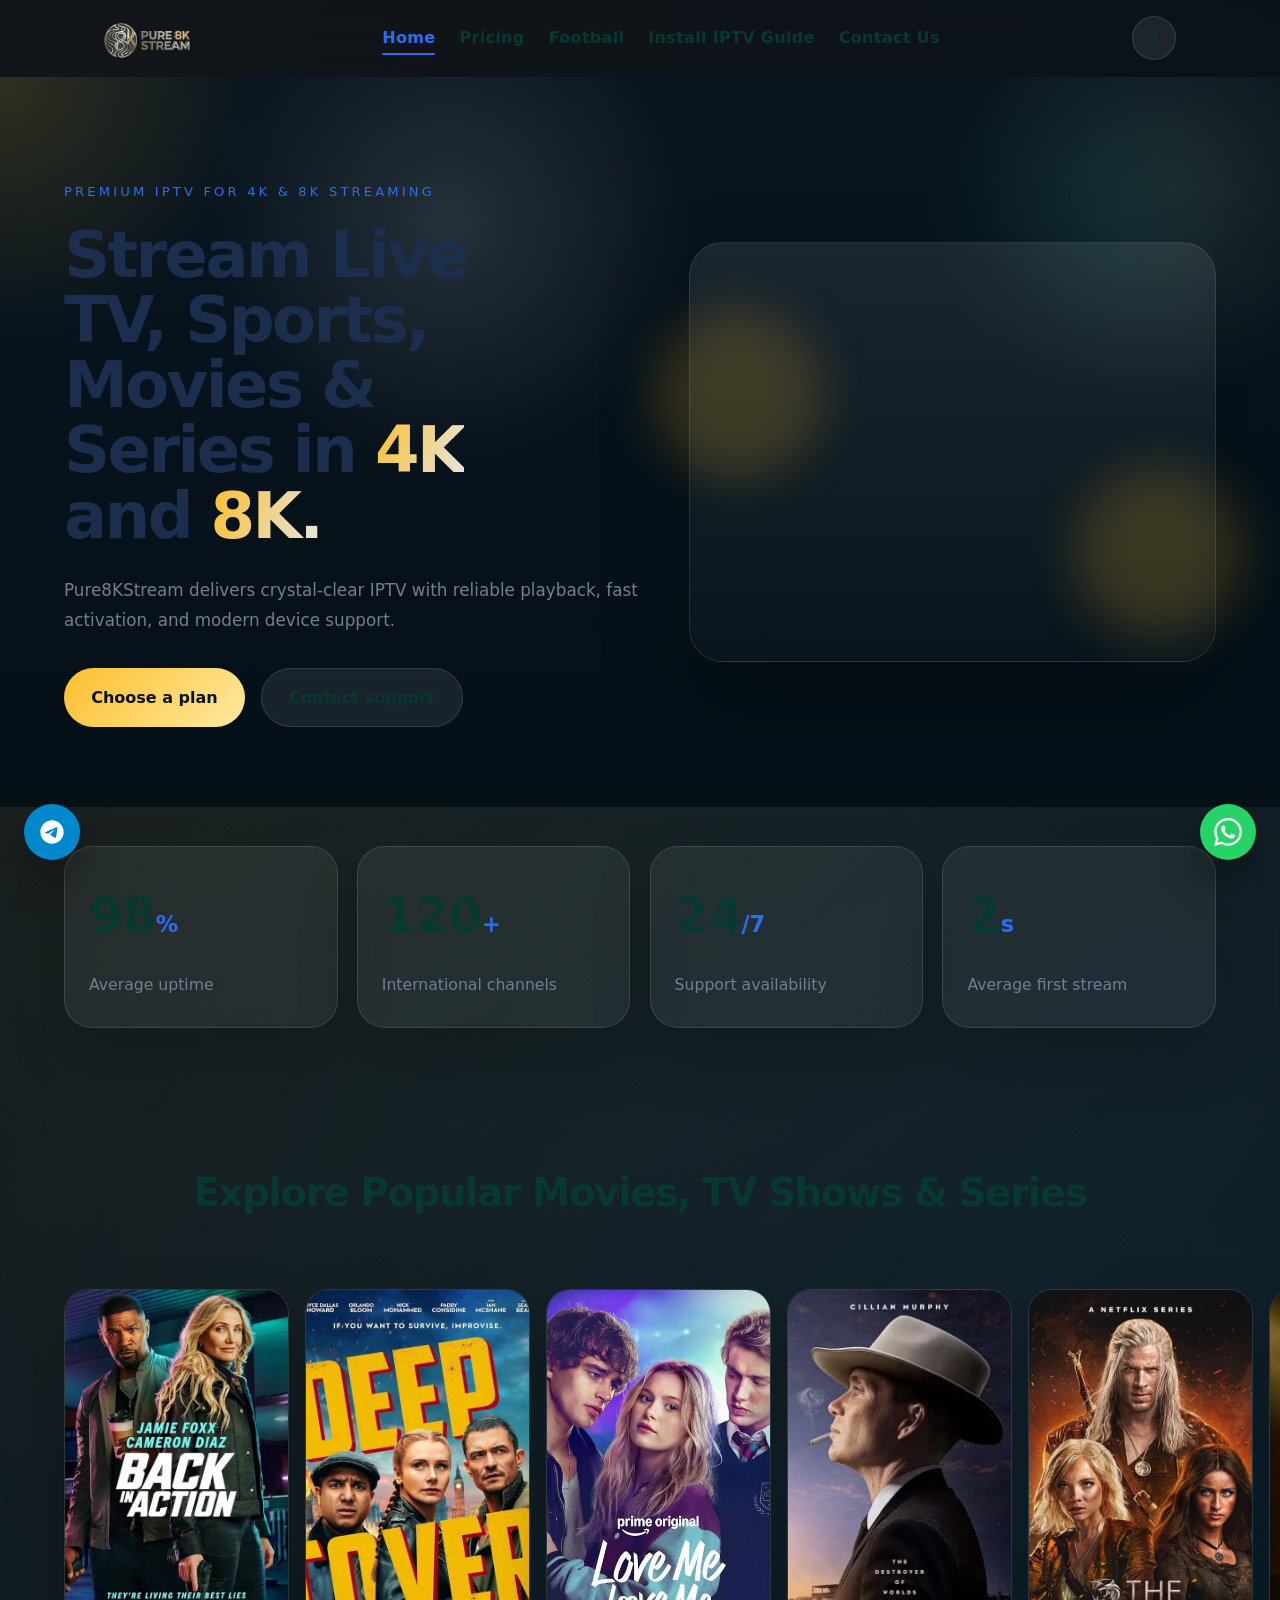
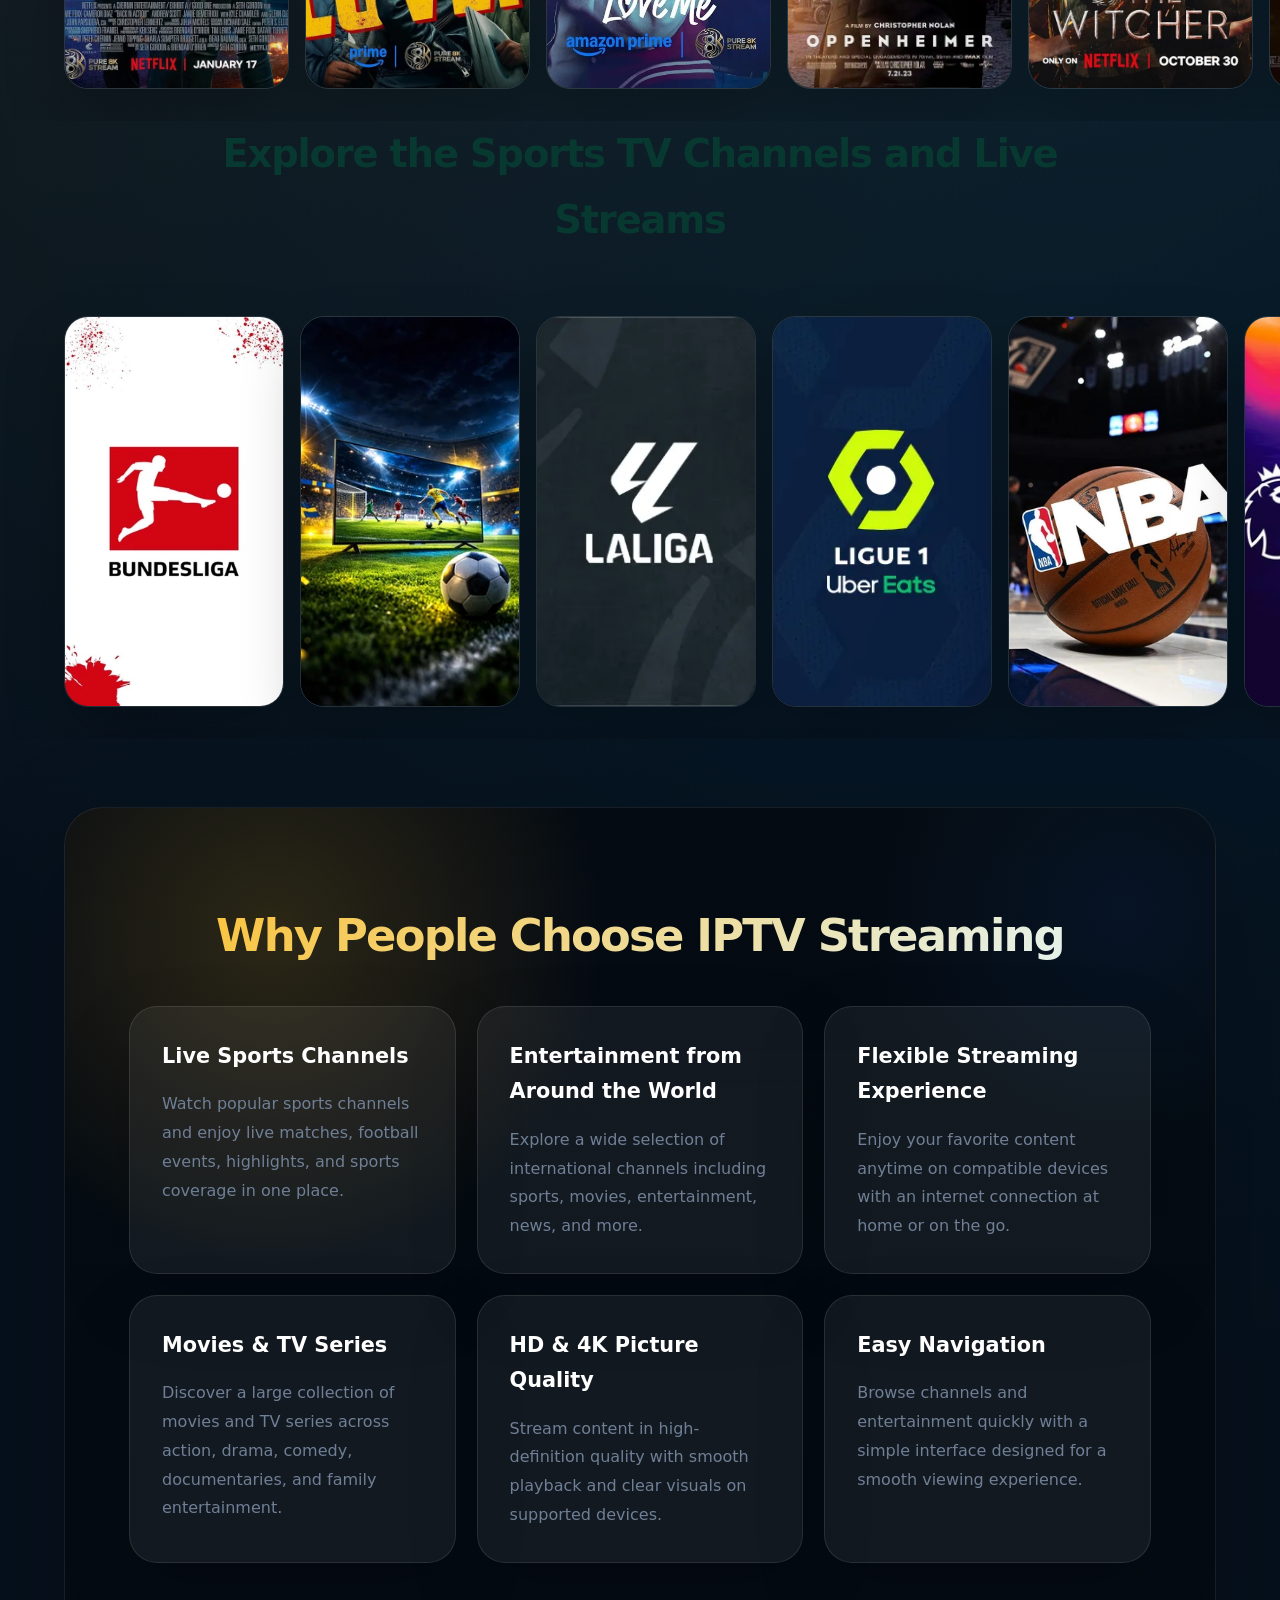
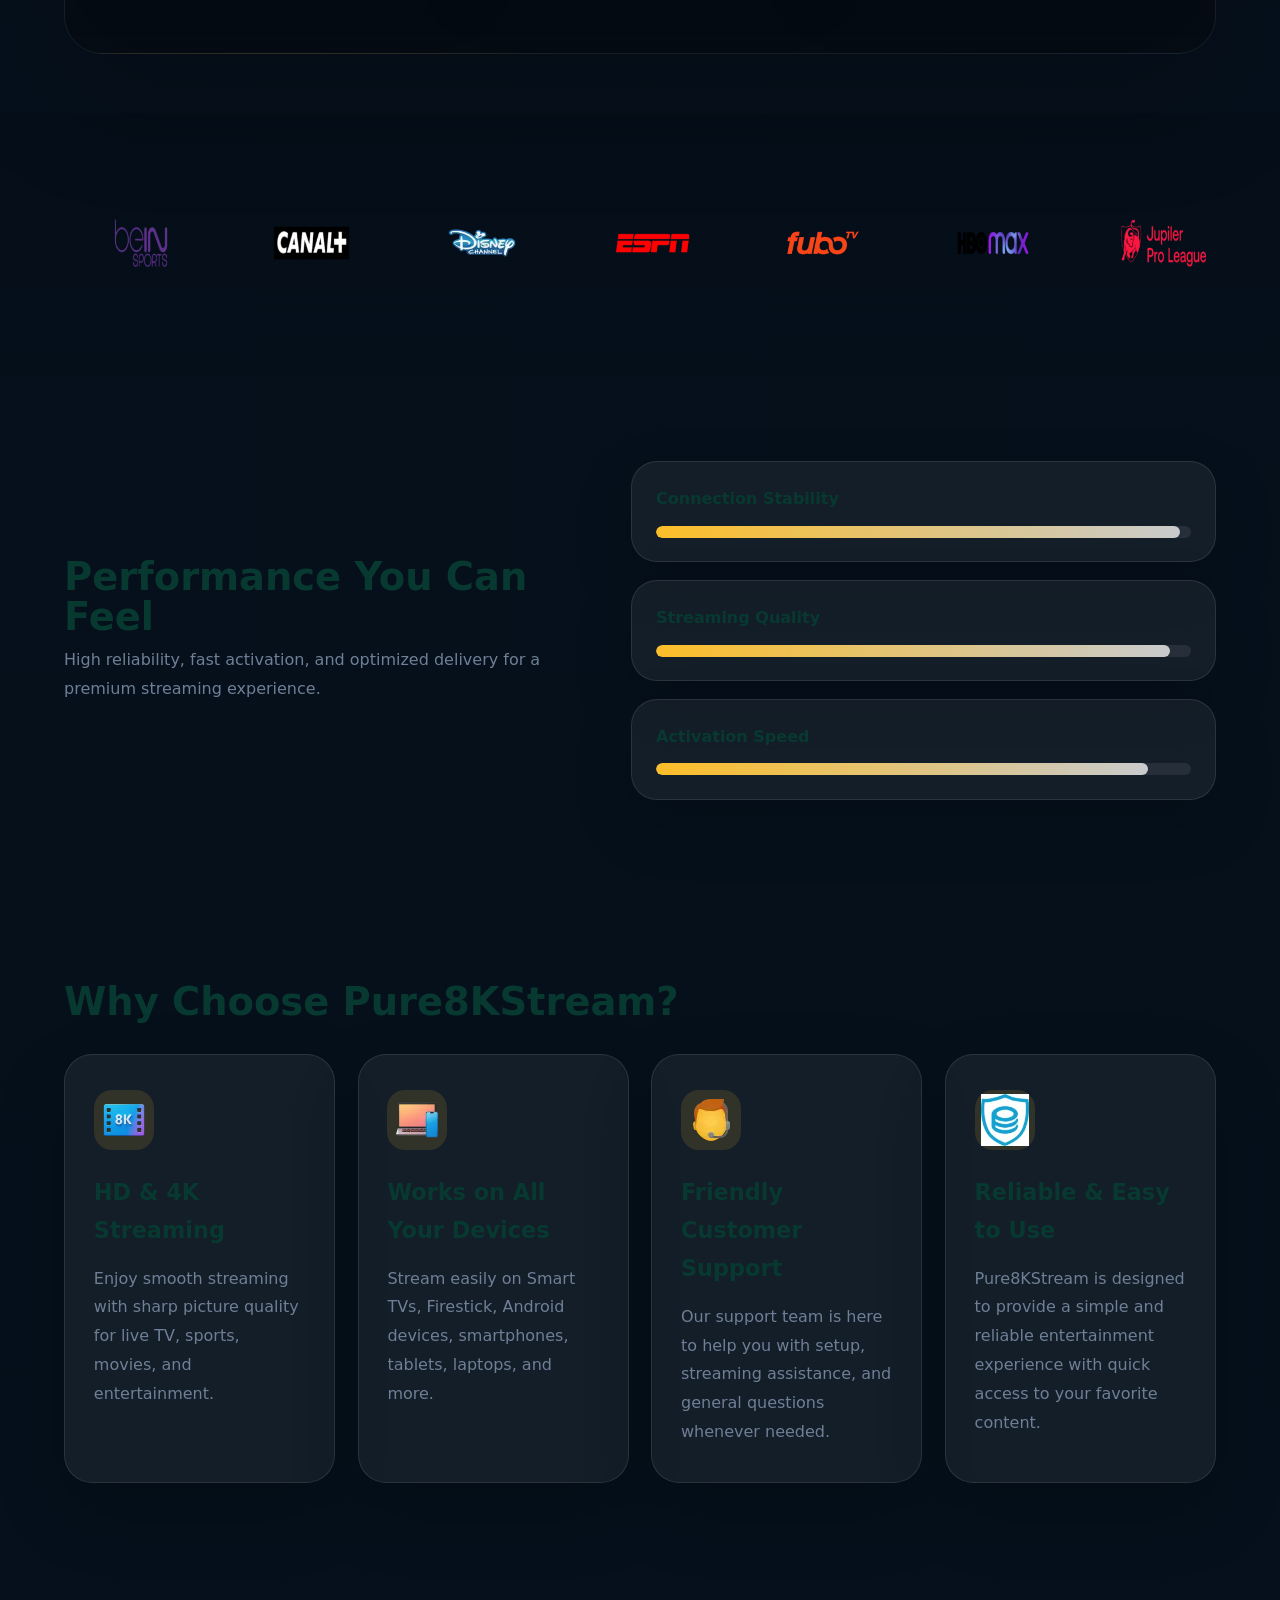
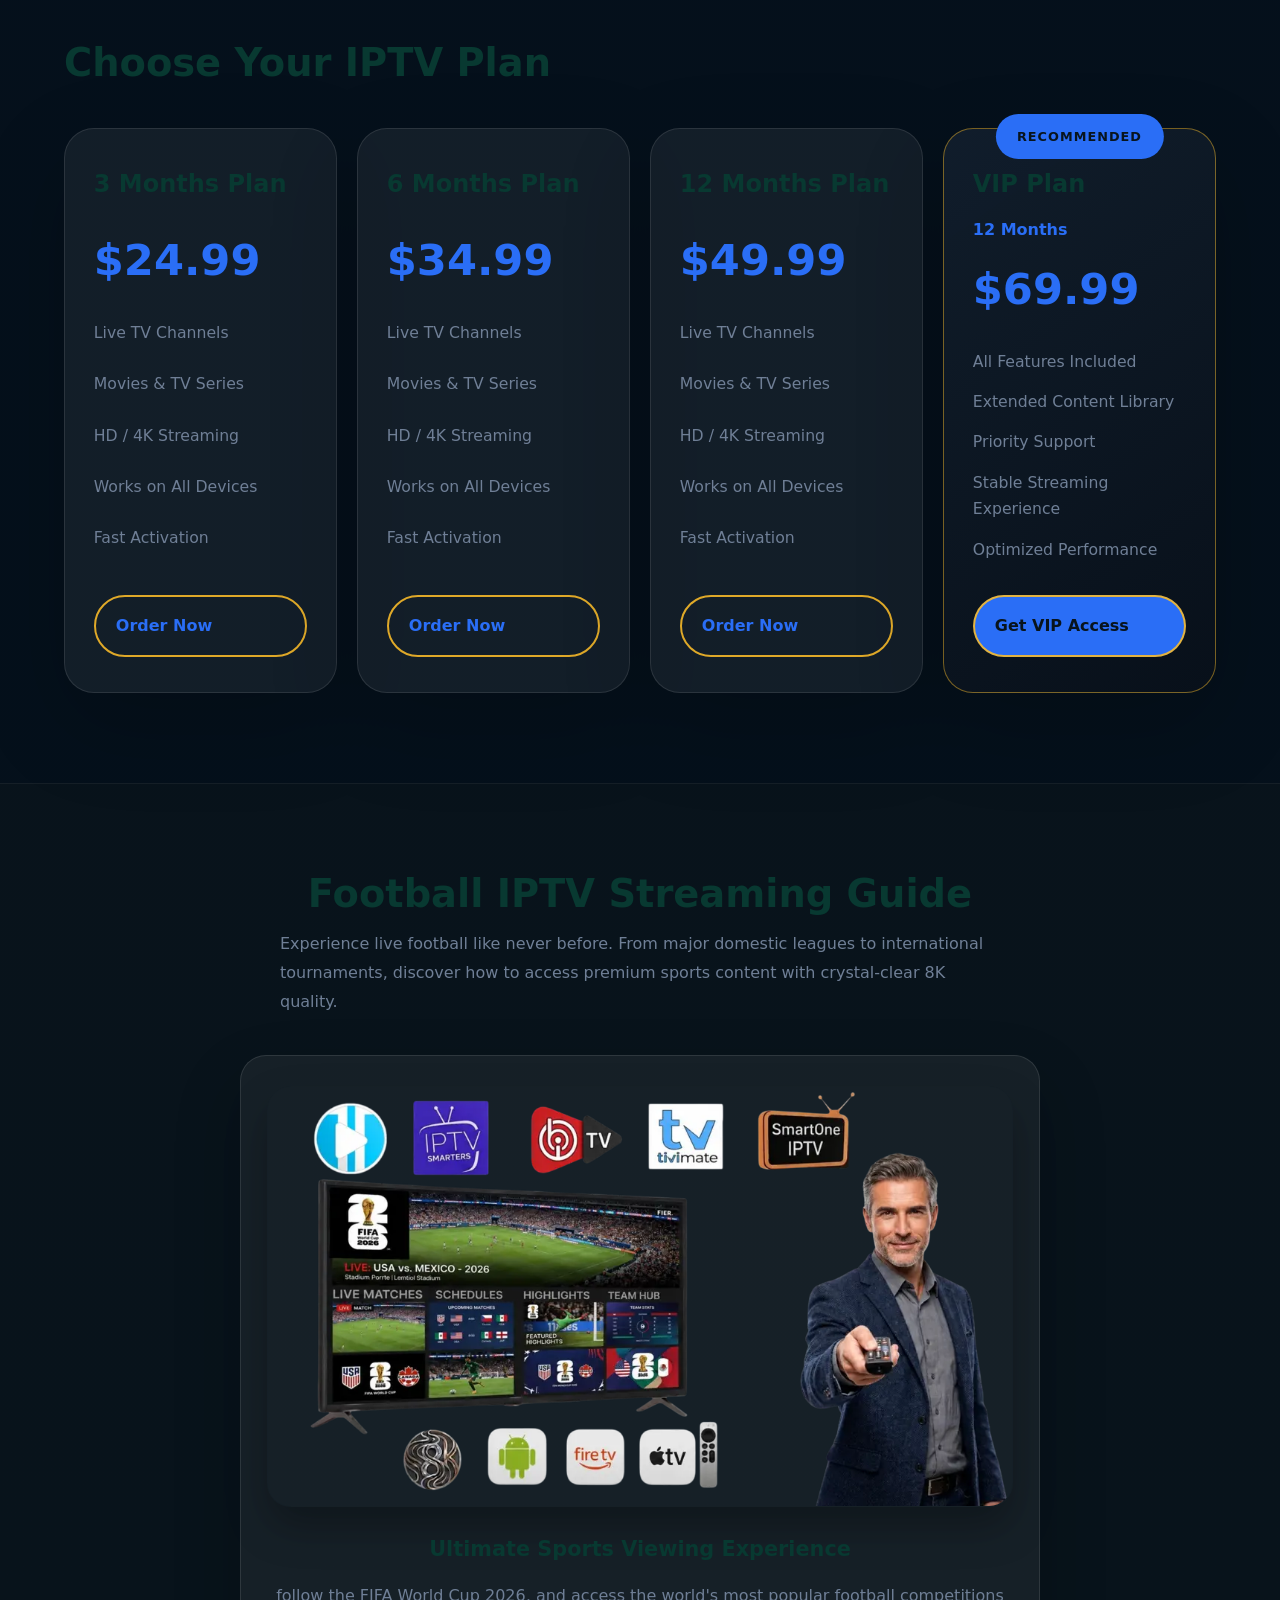
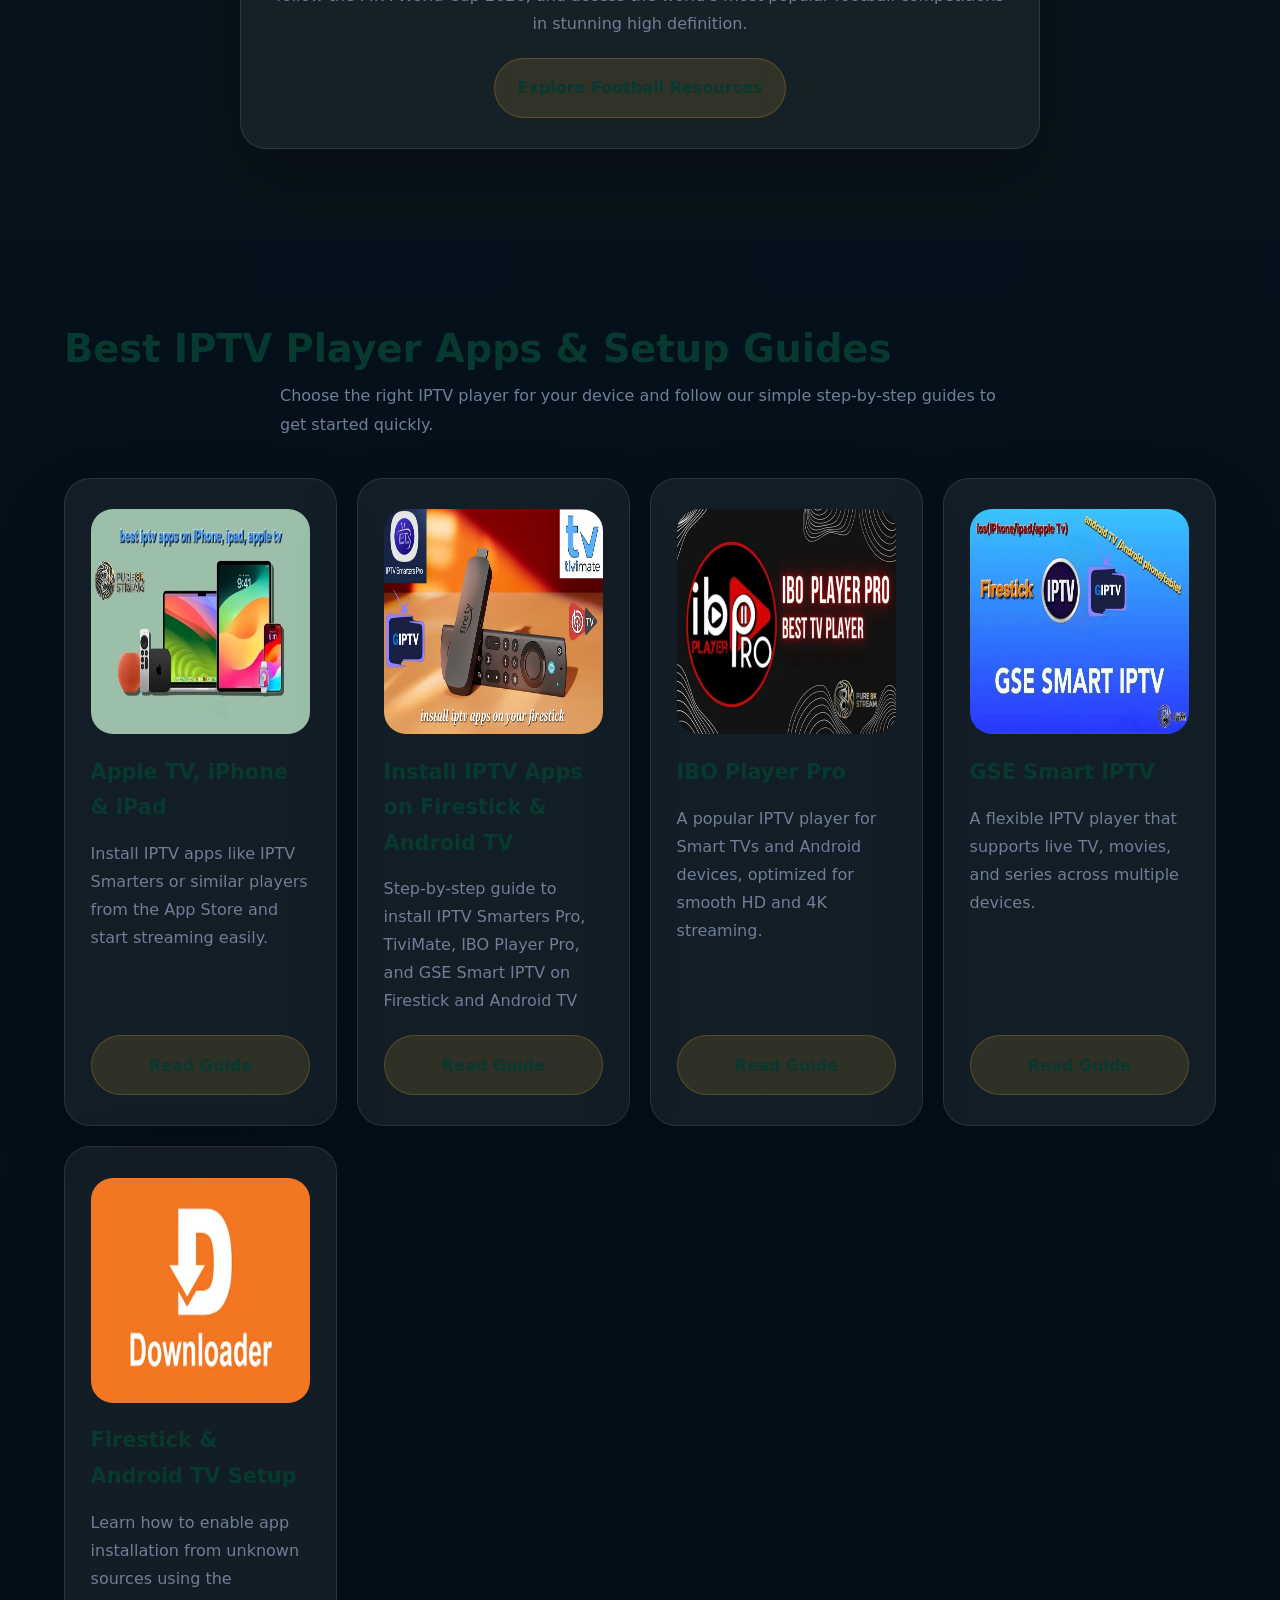
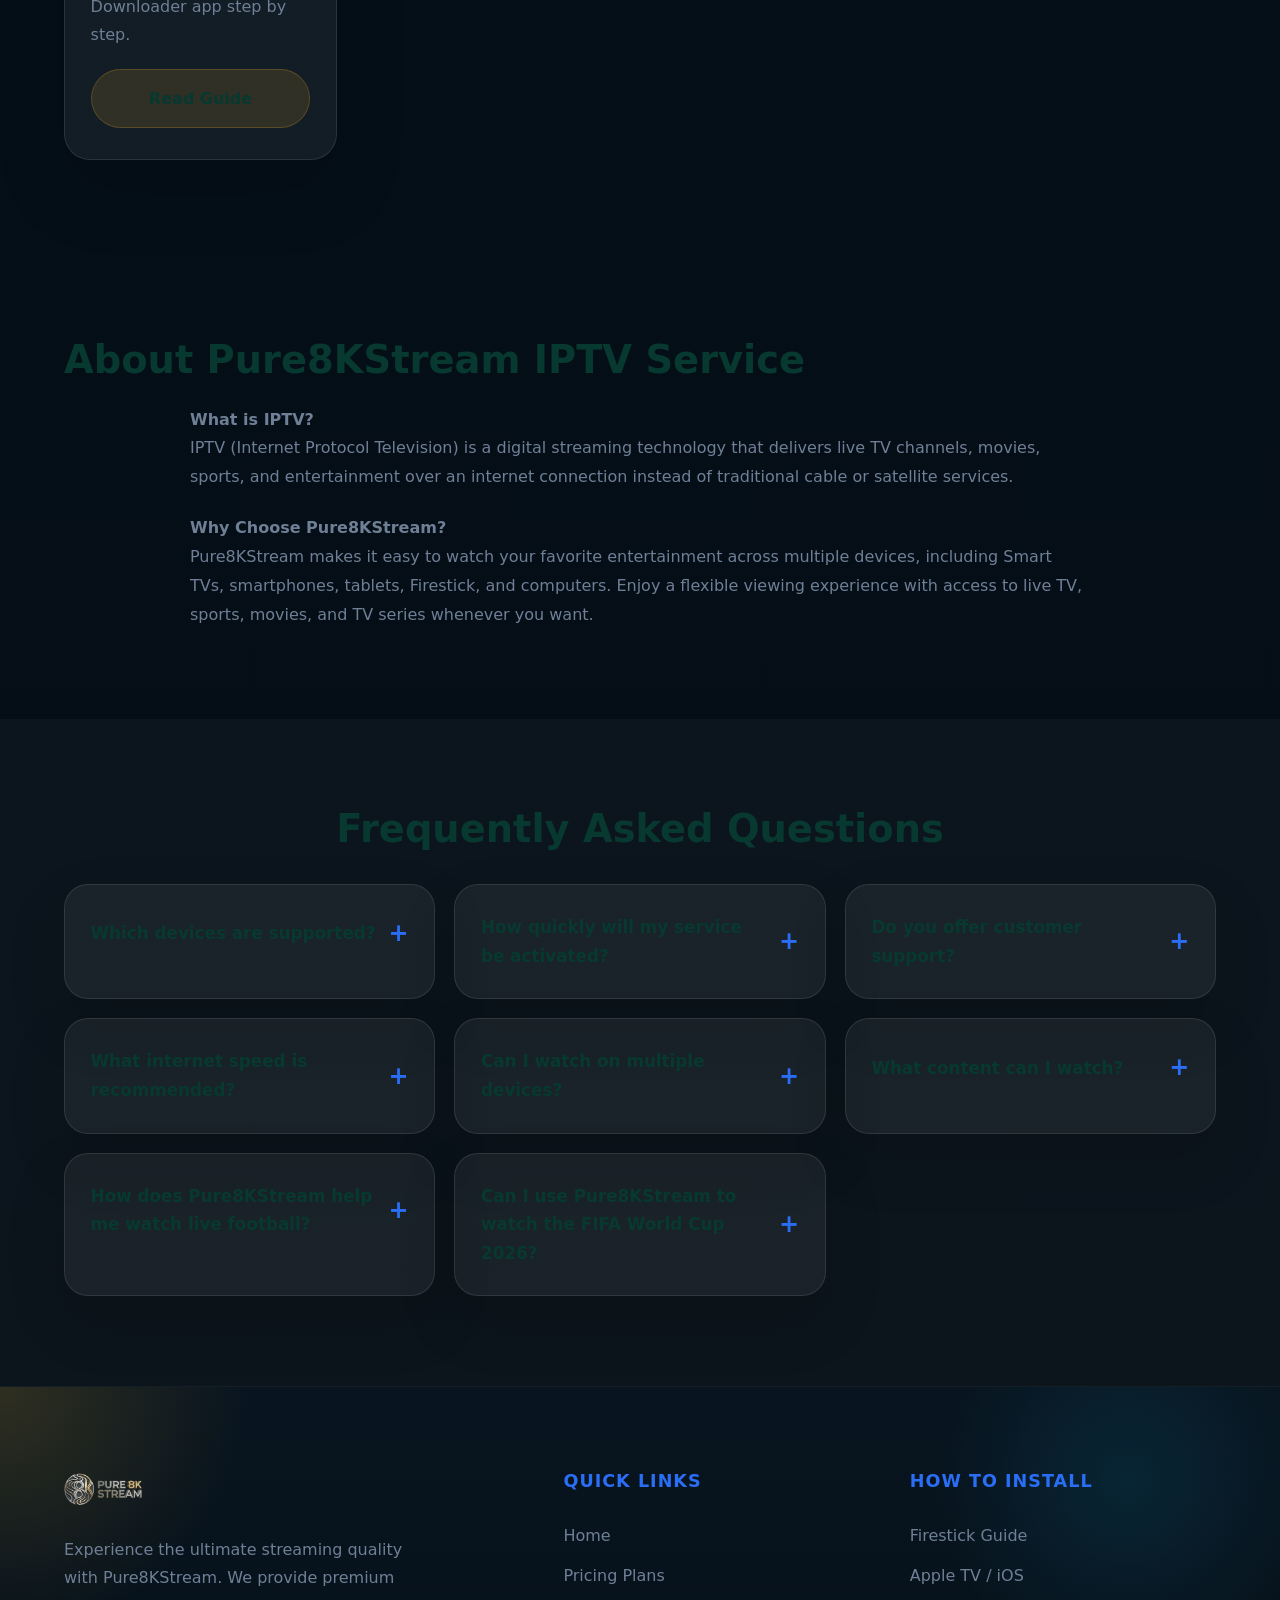
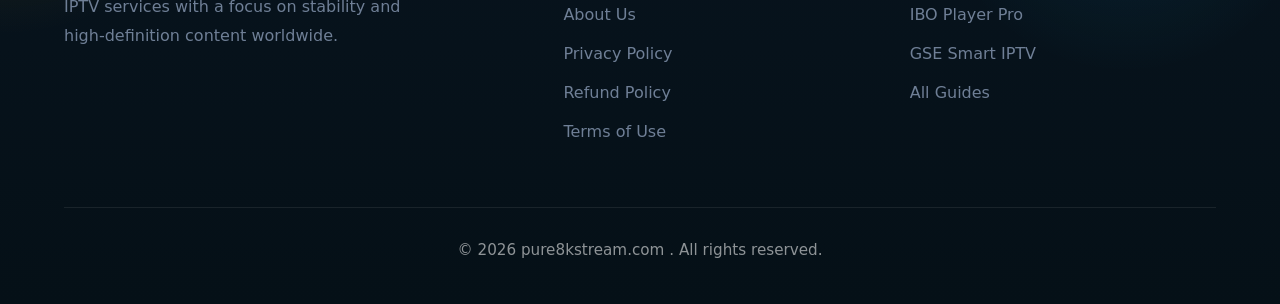
<file: index.html>
<!DOCTYPE html>
<html lang="en" data-theme="dark">

<head>
    <script type="application/ld+json">
{
  "@context": "https://schema.org",
  "@graph": [
    {
      "@type": "WebSite",
      "@id": "https://pure8kstream.com/#website",
      "url": "https://pure8kstream.com/",
      "name": "Pure8KStream",
      "publisher": {
        "@id": "https://pure8kstream.com/#organization"
      }
    },
    {
      "@type": "WebPage",
      "@id": "https://pure8kstream.com/#webpage",
      "url": "https://pure8kstream.com/",
      "name": "Pure8KStream",
      "datePublished": "2026-06-12T02:16:10+00:00",
      "dateModified": "2026-06-12T02:16:10+00:00",
      "description": "Pure8KStream delivers premium 8K IPTV streaming with top sports channels, HD movies, fast setup guides, and responsive support for every device.",
      "isPartOf": {
        "@id": "https://pure8kstream.com/#website"
      },
      "breadcrumb": {
        "@type": "BreadcrumbList",
        "itemListElement": [
          {
            "@type": "ListItem",
            "position": 1,
            "name": "Home",
            "item": "https://pure8kstream.com/"
          }
        ]
      },
      "publisher": {
        "@id": "https://pure8kstream.com/#organization"
      }
    },
    {
      "@type": "Organization",
      "@id": "https://pure8kstream.com/#organization",
      "name": "Pure8KStream",
      "url": "https://pure8kstream.com/",
      "logo": {
        "@type": "ImageObject",
        "url": "https://pure8kstream.com/assets/images/logo/LogoPure8kstream.webp"
      }
    }
  ]
}
</script>
        <script type="application/ld+json">
{
    "@context": "https://schema.org",
    "@type": "FAQPage",
    "url": "https://pure8kstream.com/",
    "mainEntity": [
        {
            "@type": "Question",
            "name": "Which devices are supported?",
            "acceptedAnswer": {
                "@type": "Answer",
                "text": "Pure8KStream is compatible with Smart TVs, Firestick, Android devices, smartphones, tablets, computers, and other supported streaming devices."
            }
        },
        {
            "@type": "Question",
            "name": "How quickly will my service be activated?",
            "acceptedAnswer": {
                "@type": "Answer",
                "text": "Most activations are completed shortly after your order is confirmed. Setup details are typically sent by email."
            }
        },
        {
            "@type": "Question",
            "name": "Do you offer customer support?",
            "acceptedAnswer": {
                "@type": "Answer",
                "text": "Yes, our support team is available to help with setup, streaming assistance, and general service questions."
            }
        },
        {
            "@type": "Question",
            "name": "What internet speed is recommended?",
            "acceptedAnswer": {
                "@type": "Answer",
                "text": "A stable internet connection is recommended for the best streaming experience, especially when watching HD or 4K content."
            }
        },
        {
            "@type": "Question",
            "name": "Can I watch on multiple devices?",
            "acceptedAnswer": {
                "@type": "Answer",
                "text": "Subscription usage depends on the selected plan and the number of supported connections included with your account."
            }
        },
        {
            "@type": "Question",
            "name": "What content can I watch?",
            "acceptedAnswer": {
                "@type": "Answer",
                "text": "Enjoy access to live TV channels, sports, movies, entertainment, and popular TV series across different categories."
            }
        },
        {
            "@type": "Question",
            "name": "How does Pure8KStream help me watch live football matches?",
            "acceptedAnswer": {
                "@type": "Answer",
                "text": "Pure8KStream offers high-quality 8K and 4K streams of all major football leagues and tournaments, providing a reliable and buffer-free viewing experience on all your devices."
            }
        },
        {
            "@type": "Question",
            "name": "Can I use Pure8KStream to watch the FIFA World Cup 2026?",
            "acceptedAnswer": {
                "@type": "Answer",
                "text": "Yes, our service will provide full coverage of the FIFA World Cup 2026, allowing you to stream every match in the highest possible resolution from anywhere."
            }
        }
    ]
}
</script>
<link rel="stylesheet" href="/assets/css/style.css">
    <meta charset="UTF-8">
    <meta name="viewport" content="width=device-width, initial-scale=1.0">
    <meta name="theme-color" content="#06141b" />
    <title>4K 8K IPTV Streaming: Live TV & Movies | Pure8KStream</title>
    <meta name="description" content="Pure8KStream delivers premium 8K IPTV streaming with top sports channels, HD movies, fast setup guides, and responsive support for every device.">
    <link rel="canonical" href="https://pure8kstream.com/" />
    <meta property="og:title" content="Pure8KStream — Premium 8K IPTV Streaming" />
    <meta property="og:description" content="Pure8KStream delivers premium 8K IPTV streaming with top sports channels, HD movies, fast setup guides, and responsive support for every device." />
    <meta property="og:url" content="https://pure8kstream.com/" />
    <meta property="og:image" content="https://pure8kstream.com/assets/images/hero/Hero-movies-series.webp" />
    <meta property="og:type" content="website" />
    <meta name="twitter:card" content="summary_large_image" />
    <meta name="twitter:image" content="https://pure8kstream.com/assets/images/hero/Hero-movies-series.webp" />
    <meta name="twitter:title" content="Pure8KStream — Premium 8K IPTV Streaming" />
    <meta name="twitter:description" content="Pure8KStream delivers premium 8K IPTV streaming with top sports channels, HD movies, fast setup guides, and responsive support for every device." />

    <link rel="icon" type="image/png" href="/favicon/favicon-96x96.png" sizes="96x96" />
    <link rel="icon" type="image/svg+xml" href="/favicon/favicon.svg" />
    <link rel="shortcut icon" href="/favicon/favicon.ico" />
    <link rel="apple-touch-icon" sizes="180x180" href="/favicon/apple-touch-icon.png" />
    <meta name="apple-mobile-web-app-title" content="Pure8KStream" />
    <link rel="manifest" href="/favicon/site.webmanifest" />
</head>

<body class="page-loading">
    <div class="page-loader" id="page-loader" aria-hidden="true">
        <div class="loader-ring"></div>
        <p>Preparing your premium streaming experience…</p>
    </div>
    <div class="page-transition-overlay" id="page-transition" aria-hidden="true"></div>

    <header>
        <nav class="navbar">
            <div class="logo">
                <a href="/"><img src="/assets/images/logo/LogoPure8kstream.webp"
                        alt="Pure8KStream Logo - Premium 8K and 4K IPTV Streaming Service" width="250" height="60"></a>
            </div>
            <div class="menu-toggle" id="mobile-menu">
                <span class="bar"></span>
                <span class="bar"></span>
                <span class="bar"></span>
            </div>
            <ul class="nav-links">
                <li><a href="/" class="active">Home</a></li>
                <li><a href="#pricing">Pricing</a></li>
                <li><a href="/football">Football</a></li>
                <li><a href="/pages/how-to-install-iptv">Install IPTV Guide</a></li>
                <li><a href="/pages/contact">Contact Us</a></li>
            </ul>
            <button class="theme-toggle" id="theme-toggle" aria-label="Toggle dark mode">
                <span class="theme-icon">☾</span>
            </button>
        </nav>
    </header>

    <main>
        <section class="hero" data-animate>
            <div class="hero-shell">
                <div class="hero-copy">
                    <span class="eyebrow">Premium IPTV for 4K & 8K streaming</span>
                    <h1>Stream Live TV, Sports, Movies & Series in <span>4K</span> and <span>8K.</span></h1>
                    <p>Pure8KStream delivers crystal-clear IPTV with reliable playback, fast activation, and modern device support.</p>

                    <div class="hero-actions">
                        <a href="#pricing" class="btn btn-primary">Choose a plan</a>
                        <a href="/pages/contact" class="btn btn-secondary">Contact support</a>
                    </div>

                </div>

                <div class="hero-visual">
                    <div class="hero-image-container">
                        <img src="/assets/images/hero/Hero-sports-football.webp"
                            alt="Watch Live Football and Sports in 8K Ultra HD on Pure8KStream" class="hero-image" fetchpriority="high" loading="eager" width="800"
                            height="450">
                        <img src="/assets/images/hero/Hero-movies-series.webp"
                            alt="Stream the Latest Movies and TV Series in 4K Quality" class="hero-image" width="800"
                            height="450">
                    </div>
                    <div class="hero-floating hero-floating--left"></div>
                    <div class="hero-floating hero-floating--right"></div>
                </div>
            </div>
        </section>

        <section class="hero-highlights" data-animate>
            <div class="container highlight-grid">
                <div class="highlight-card">
                    <span class="counter" data-target="98">0</span><span class="suffix">%</span>
                    <p>Average uptime</p>
                </div>
                <div class="highlight-card">
                    <span class="counter" data-target="120">0</span><span class="suffix">+</span>
                    <p>International channels</p>
                </div>
                <div class="highlight-card">
                    <span class="counter" data-target="24">0</span><span class="suffix">/7</span>
                    <p>Support availability</p>
                </div>
                <div class="highlight-card">
                    <span class="counter" data-target="2">0</span><span class="suffix">s</span>
                    <p>Average first stream</p>
                </div>
            </div>
        </section>

        <section class="slider-section" data-animate>
            <h2 class="slider-title">Explore Popular Movies, TV Shows & Series</h2>
            <div class="slider-container">
                <div class="slider-track">
                    <!-- First set of images -->
                    <img src="/assets/images/slider-movies/back-in-action.webp"
                        alt="Watch Back in Action movie on Pure8KStream IPTV" loading="lazy" width="400" height="600">
                    <img src="/assets/images/slider-movies/deep-cover.webp"
                        alt="Stream Deep Cover movie in 4K UHD with Pure8KStream" loading="lazy" width="400"
                        height="600">
                    <img src="/assets/images/slider-movies/love-me-love-me.webp"
                        alt="Love Me Love Me TV series streaming online" loading="lazy" width="400" height="600">
                    <img src="/assets/images/slider-movies/oppenheimer.webp"
                        alt="Watch Oppenheimer in 4K with Pure8KStream IPTV" loading="lazy" width="400" height="600">
                    <img src="/assets/images/slider-movies/the-witcher.webp"
                        alt="The Witcher TV Series available for streaming" loading="lazy" width="400" height="600">
                    <img src="/assets/images/slider-movies/peaky-blinders-immortal-man.webp"
                        alt="Peaky Blinders Immortal Man streaming in HD" loading="lazy" width="400" height="600">
                    <img src="/assets/images/slider-movies/rango-animation.webp"
                        alt="Rango animated movie streaming on IPTV" loading="lazy" width="400" height="600">
                    <img src="/assets/images/slider-movies/swapped-movie.webp"
                        alt="Watch Swapped movie online via Pure8KStream" loading="lazy" width="400" height="600">

                    <!-- Duplicate set for seamless infinite loop -->
                    <img src="/assets/images/slider-movies/back-in-action.webp"
                        alt="Watch Back in Action movie on Pure8KStream IPTV" loading="lazy" width="400" height="600">
                    <img src="/assets/images/slider-movies/deep-cover.webp"
                        alt="Stream Deep Cover movie in 4K UHD with Pure8KStream" loading="lazy" width="400"
                        height="600">
                    <img src="/assets/images/slider-movies/love-me-love-me.webp"
                        alt="Love Me Love Me TV series streaming online" loading="lazy" width="400" height="600">
                    <img src="/assets/images/slider-movies/oppenheimer.webp"
                        alt="Watch Oppenheimer in 4K with Pure8KStream IPTV" loading="lazy" width="400" height="600">
                    <img src="/assets/images/slider-movies/the-witcher.webp"
                        alt="The Witcher TV Series available for streaming" loading="lazy" width="400" height="600">
                    <img src="/assets/images/slider-movies/peaky-blinders-immortal-man.webp"
                        alt="Peaky Blinders Immortal Man streaming in HD" loading="lazy" width="400" height="600">
                    <img src="/assets/images/slider-movies/rango-animation.webp"
                        alt="Rango animated movie streaming on IPTV" loading="lazy" width="400" height="600">
                    <img src="/assets/images/slider-movies/swapped-movie.webp"
                        alt="Watch Swapped movie online via Pure8KStream" loading="lazy" width="400" height="600">
                </div>
            </div>

            <!-- Second Slider -->
            <h2 class="slider-title" id="sport-slider">Explore the Sports TV Channels and Live Streams</h2>
            <div class="slider-container">
                <div class="slider-track" style="animation-direction: reverse;">
                    <!-- Reverse direction for visual variety -->
                    <img src="/assets/images/slider-sports/bundesliga.webp"
                        alt="Live Bundesliga Football Matches - Pure8KStream IPTV" loading="lazy" width="220"
                        height="391">
                    <img src="/assets/images/slider-sports/football.webp"
                        alt="Live International Football and Soccer Events in 8K" loading="lazy" width="220"
                        height="391">
                    <img src="/assets/images/slider-sports/laliga.webp"
                        alt="Watch LaLiga Santander Live Matches - Premium IPTV Service" loading="lazy" width="220"
                        height="391">
                    <img src="/assets/images/slider-sports/ligue1-uber-eats.webp"
                        alt="Stream Ligue 1 Uber Eats Live on Pure8KStream" loading="lazy" width="220" height="391">
                    <img src="/assets/images/slider-sports/nba.webp" alt="Watch Live NBA Basketball Games in 4K UHD"
                        loading="lazy" width="220" height="391">
                    <img src="/assets/images/slider-sports/premier_league.webp"
                        alt="Premier League Live Football Streaming - Pure8KStream" loading="lazy" width="220"
                        height="391">
                    <img src="/assets/images/slider-sports/ufc.webp" alt="Watch UFC Live Events and MMA Fights on IPTV"
                        loading="lazy" width="220" height="391">
                    <img src="/assets/images/slider-sports/more-sports.webp"
                        alt="Stream Worldwide Sports Events including Tennis and Golf" loading="lazy" width="220"
                        height="391">

                    <!-- Duplicate set -->
                    <img src="/assets/images/slider-sports/bundesliga.webp"
                        alt="Live Bundesliga Football Matches - Pure8KStream IPTV" loading="lazy" width="220"
                        height="391">
                    <img src="/assets/images/slider-sports/football.webp"
                        alt="Live International Football and Soccer Events in 8K" loading="lazy" width="220"
                        height="391">
                    <img src="/assets/images/slider-sports/laliga.webp"
                        alt="Watch LaLiga Santander Live Matches - Premium IPTV Service" loading="lazy" width="220"
                        height="391">
                    <img src="/assets/images/slider-sports/ligue1-uber-eats.webp"
                        alt="Stream Ligue 1 Uber Eats Live on Pure8KStream" loading="lazy" width="220" height="391">
                    <img src="/assets/images/slider-sports/nba.webp" alt="Watch Live NBA Basketball Games in 4K UHD"
                        loading="lazy" width="220" height="391">
                    <img src="/assets/images/slider-sports/premier_league.webp"
                        alt="Premier League Live Football Streaming - Pure8KStream" loading="lazy" width="220"
                        height="391">
                    <img src="/assets/images/slider-sports/ufc.webp" alt="Watch UFC Live Events and MMA Fights on IPTV"
                        loading="lazy" width="220" height="391">
                    <img src="/assets/images/slider-sports/more-sports.webp"
                        alt="Stream Worldwide Sports Events including Tennis and Golf" loading="lazy" width="220"
                        height="391">
                </div>
            </div>
        </section>


        <section class="benefits-section" data-animate id="benefits">
            <div class="container">

                <h2>Why People Choose IPTV Streaming</h2>

                <div class="benefits-grid">

                    <div class="benefit-box">
                        <h3>Live Sports Channels</h3>
                        <p>
                            Watch popular sports channels and enjoy live matches,
                            football events, highlights, and sports coverage in one place.
                        </p>
                    </div>

                    <div class="benefit-box">
                        <h3>Entertainment from Around the World</h3>
                        <p>
                            Explore a wide selection of international channels including
                            sports, movies, entertainment, news, and more.
                        </p>
                    </div>

                    <div class="benefit-box">
                        <h3>Flexible Streaming Experience</h3>
                        <p>
                            Enjoy your favorite content anytime on compatible devices
                            with an internet connection at home or on the go.
                        </p>
                    </div>

                    <div class="benefit-box">
                        <h3>Movies & TV Series</h3>
                        <p>
                            Discover a large collection of movies and TV series across
                            action, drama, comedy, documentaries, and family entertainment.
                        </p>
                    </div>

                    <div class="benefit-box">
                        <h3>HD & 4K Picture Quality</h3>
                        <p>
                            Stream content in high-definition quality with smooth playback
                            and clear visuals on supported devices.
                        </p>
                    </div>

                    <div class="benefit-box">
                        <h3>Easy Navigation</h3>
                        <p>
                            Browse channels and entertainment quickly with a simple
                            interface designed for a smooth viewing experience.
                        </p>
                    </div>

                </div>
            </div>
        </section>



        <section class="slider-channel">
            <div class="slider-container">
                <div class="slider-track">
                    <!-- First set of 13 channel images -->
                    <img src="/assets/images/slider-channel/bein-sports.webp" alt="beIN Sports Logo" width="90"
                        height="60">
                    <img src="/assets/images/slider-channel/canal+.webp" alt="Canal+ Logo" width="90" height="60">
                    <img src="/assets/images/slider-channel/disnep-channel.webp" alt="Disney Channel Logo" width="90"
                        height="60">
                    <img src="/assets/images/slider-channel/espn-sports.webp" alt="ESPN Logo" width="90" height="60">
                    <img src="/assets/images/slider-channel/fubo.webp" alt="FuboTV Logo" width="90" height="60">
                    <img src="/assets/images/slider-channel/hbo_max.webp" alt="HBO Max Logo" width="90" height="60">
                    <img src="/assets/images/slider-channel/jupiler.webp" alt="Jupiler Pro League Logo" width="90"
                        height="60">
                    <img src="/assets/images/slider-channel/m6.webp" alt="M6 Logo" width="90" height="60">
                    <img src="/assets/images/slider-channel/netflix.webp" alt="Netflix Logo" width="90" height="60">
                    <img src="/assets/images/slider-channel/ocs.webp" alt="OCS Logo" width="90" height="60">
                    <img src="/assets/images/slider-channel/rmc.webp" alt="RMC Sport Logo" width="90" height="60">
                    <img src="/assets/images/slider-channel/nba.webp" alt="NBA TV Channel Logo" width="90" height="60">

                    <!-- Duplicate set for seamless infinite loop -->
                    <img src="/assets/images/slider-channel/bein-sports.webp" alt="beIN Sports Logo" width="90"
                        height="60">
                    <img src="/assets/images/slider-channel/canal+.webp" alt="Canal+ Logo" width="90" height="60">
                    <img src="/assets/images/slider-channel/disnep-channel.webp" alt="Disney Channel Logo" width="90"
                        height="60">
                    <img src="/assets/images/slider-channel/espn-sports.webp" alt="ESPN Logo" width="90" height="60">
                    <img src="/assets/images/slider-channel/fubo.webp" alt="FuboTV Logo" width="90" height="60">
                    <img src="/assets/images/slider-channel/hbo_max.webp" alt="HBO Max Logo" width="90" height="60">
                    <img src="/assets/images/slider-channel/jupiler.webp" alt="Jupiler Pro League Logo" width="90"
                        height="60">
                    <img src="/assets/images/slider-channel/m6.webp" alt="M6 Logo" width="90" height="60">
                    <img src="/assets/images/slider-channel/netflix.webp" alt="Netflix Logo" width="90" height="60">
                    <img src="/assets/images/slider-channel/ocs.webp" alt="OCS Logo" width="90" height="60">
                    <img src="/assets/images/slider-channel/rmc.webp" alt="RMC Sport Logo" width="90" height="60">
                    <img src="/assets/images/slider-channel/nba.webp" alt="NBA TV Channel Logo" width="90" height="60">


                </div>
            </div>
        </section>

        <section class="progress-section" data-animate>
            <div class="container">
                <div class="section-panel">
                    <div>
                        <h2 class="section-title">Performance You Can Feel</h2>
                        <p class="section-intro">High reliability, fast activation, and optimized delivery for a premium streaming experience.</p>
                    </div>
                    <div class="progress-grid">
                        <div class="progress-card">
                            <span>Connection Stability</span>
                            <div class="progress-bar"><span data-progress="98"></span></div>
                        </div>
                        <div class="progress-card">
                            <span>Streaming Quality</span>
                            <div class="progress-bar"><span data-progress="96"></span></div>
                        </div>
                        <div class="progress-card">
                            <span>Activation Speed</span>
                            <div class="progress-bar"><span data-progress="92"></span></div>
                        </div>
                    </div>
                </div>
            </div>
        </section>

        <section class="features" data-animate>

            <h2 class="section-title">
                Why Choose Pure8KStream?
            </h2>

            <div class="feature-grid">

                <!-- Feature 1 -->
                <div class="feature-card">
                    <div class="feature-icon">
                        <img src="/assets/images/icons/ultra-hd-quality.webp"
                            alt="High Definition and 4K UHD streaming quality feature" width="94" height="94"
                            style="width: 48px; height: auto;">
                    </div>

                    <h3>HD & 4K Streaming</h3>

                    <p>
                        Enjoy smooth streaming with sharp picture quality for live TV,
                        sports, movies, and entertainment.
                    </p>
                </div>

                <!-- Feature 2 -->
                <div class="feature-card">
                    <div class="feature-icon">
                        <img src="/assets/images/icons/multiple-devices.webp"
                            alt="IPTV compatible with multiple devices icon" width="94" height="94"
                            style="width: 48px; height: auto;">
                    </div>

                    <h3>Works on All Your Devices</h3>

                    <p>
                        Stream easily on Smart TVs, Firestick, Android devices,
                        smartphones, tablets, laptops, and more.
                    </p>
                </div>

                <!-- Feature 3 -->
                <div class="feature-card">
                    <div class="feature-icon">
                        <img src="/assets/images/icons/online-support.webp"
                            alt="24/7 Friendly IPTV Customer Support icon" width="48" height="48">
                    </div>

                    <h3>Friendly Customer Support</h3>

                    <p>
                        Our support team is here to help you with setup,
                        streaming assistance, and general questions whenever needed.
                    </p>
                </div>

                <!-- Feature 4 -->
                <div class="feature-card">
                    <div class="feature-icon">
                        <img src="/assets/images/icons/trust.webp" alt="Trusted and reliable IPTV service icon"
                            width="86" height="94" style="width: 48px; height: auto;">
                    </div>

                    <h3>Reliable & Easy to Use</h3>

                    <p>
                        Pure8KStream is designed to provide a simple and reliable
                        entertainment experience with quick access to your favorite content.
                    </p>
                </div>

            </div>

        </section>



        <section id="pricing" class="pricing-section" data-animate>

            <div class="container">

                <h2 class="section-title">
                    Choose Your IPTV Plan
                </h2>

                <div class="pricing-grid">

                    <!-- 3 Months -->
                    <div class="pricing-card">
                        <h3>3 Months Plan</h3>
                        <div class="price">$24.99</div>

                        <ul>
                            <li>Live TV Channels</li>
                            <li>Movies & TV Series</li>
                            <li>HD / 4K Streaming</li>
                            <li>Works on All Devices</li>
                            <li>Fast Activation</li>
                        </ul>

                        <a href="https://wa.me/212618775758?text=Hello%20Pure8KStream%2C%20I%20would%20like%20the%203%20Months%20plan%20for%20%2424.99."
                            class="btn-buy">
                            Order Now
                        </a>
                    </div>

                    <!-- 6 Months -->
                    <div class="pricing-card">
                        <h3>6 Months Plan</h3>
                        <div class="price">$34.99</div>

                        <ul>
                            <li>Live TV Channels</li>
                            <li>Movies & TV Series</li>
                            <li>HD / 4K Streaming</li>
                            <li>Works on All Devices</li>
                            <li>Fast Activation</li>
                        </ul>

                        <a href="https://wa.me/212618775758?text=Hello%20Pure8KStream%2C%20I%20would%20like%20the%206%20Months%20plan%20for%20%2434.99."
                            class="btn-buy">
                            Order Now
                        </a>
                    </div>

                    <!-- 12 Months -->
                    <div class="pricing-card">
                        <h3>12 Months Plan</h3>
                        <div class="price">$49.99</div>

                        <ul>
                            <li>Live TV Channels</li>
                            <li>Movies & TV Series</li>
                            <li>HD / 4K Streaming</li>
                            <li>Works on All Devices</li>
                            <li>Fast Activation</li>
                        </ul>

                        <a href="https://wa.me/212618775758?text=Hello%20Pure8KStream%2C%20I%20would%20like%20the%2012%20Months%20plan%20for%20%2449.99."
                            class="btn-buy">
                            Order Now
                        </a>
                    </div>

                    <!-- VIP -->
                    <div class="pricing-card premium-vip">

                        <div class="vip-badge">Recommended</div>

                        <h3>VIP Plan</h3>
                        <p class="duration">12 Months</p>

                        <div class="price">$69.99</div>

                        <ul>
                            <li>All Features Included</li>
                            <li>Extended Content Library</li>
                            <li>Priority Support</li>
                            <li>Stable Streaming Experience</li>
                            <li>Optimized Performance</li>
                        </ul>

                        <a href="https://wa.me/212618775758?text=Hello%20Pure8KStream%2C%20I%20would%20like%20the%20VIP%2012%20Months%20plan%20for%20%2469.99."
                            class="btn-buy">
                            Get VIP Access
                        </a>

                    </div>

                </div>

            </div>

        </section>

        <section id="football-guide-preview" class="apps-section" style="background: rgba(252, 191, 45, 0.02); border-top: 1px solid rgba(255, 255, 255, 0.05);" data-animate>
            <div class="container">
                <h2 class="section-title" style="text-align: center; margin-bottom: 1rem;">
                    Football IPTV Streaming Guide
                </h2>
                <p class="section-intro">
                    Experience live football like never before. From major domestic leagues to international tournaments, 
                    discover how to access premium sports content with crystal-clear 8K quality.
                </p>
                <div class="apps-grid" style="grid-template-columns: 1fr; max-width: 800px; margin: 0 auto;">
                    <div class="app-card" style="text-align: center; align-items: center;">
                        <img src="/assets/images/hero/Hero-sports-football.webp" alt="Football IPTV Guide" style="border-radius: 24px; margin-bottom: 25px; box-shadow: 0 20px 40px rgba(0,0,0,0.3); border: 1px solid var(--border);">
                        <h3>Ultimate Sports Viewing Experience</h3>
                        <p>
                             follow the FIFA World Cup 2026, 
                            and access the world's most popular football competitions in stunning high definition.
                        </p>
                        <a href="/" class="app-btn">
                            Explore Football Resources
                        </a>
                    </div>
                </div>
            </div>
        </section>

        <section id="apps" class="apps-section" data-animate>

            <div class="container">

                <h2 class="section-title">
                    Best IPTV Player Apps & Setup Guides
                </h2>

                <p class="section-intro">
                    Choose the right IPTV player for your device and follow our simple step-by-step guides to get
                    started quickly.
                </p>

                <div class="apps-grid">

                    <!-- Apple -->
                    <div class="app-card">
                        <img src="/assets/images/apple-tv/apple-devices-banner.webp"
                            alt="Pure8KStream IPTV setup guide for Apple TV, iPhone, and iPad" width="400" height="225"
                            loading="lazy">

                        <h3>Apple TV, iPhone & iPad</h3>

                        <p>
                            Install IPTV apps like IPTV Smarters or similar players from the App Store and start
                            streaming easily.
                        </p>

                        <a href="/pages/how-to-install-iptv/apple-tv-guide" class="app-btn">
                            Read Guide
                        </a>
                    </div>

                    <!-- Firestick -->
                    <div class="app-card">
                        <img src="/assets/images/iptv-smarters-pro/firestick-iptv-banner.webp"
                            alt="How to install IPTV Smarters Pro Tivimate IBO Player Pro and GSE Smart IPTV on Firestick and Android TV"
                            width="400" height="225" loading="lazy">

                        <h3>Install IPTV Apps on Firestick & Android TV</h3>

                        <p>
                            Step-by-step guide to install IPTV Smarters Pro, TiviMate, IBO Player Pro,
                            and GSE Smart IPTV on Firestick and Android TV
                        </p>

                        <a href="/pages/how-to-install-iptv/firestick-guide" class="app-btn">
                            Read Guide
                        </a>
                    </div>

                    <!-- IBO Player -->
                    <div class="app-card">
                        <img src="/assets/images/ibo-player-pro/ibo-player-pro-banner.webp"
                            alt="IBO Player Pro IPTV app installation for Smart TV" width="400" height="225"
                            loading="lazy">

                        <h3>IBO Player Pro</h3>

                        <p>
                            A popular IPTV player for Smart TVs and Android devices, optimized for smooth HD and 4K
                            streaming.
                        </p>

                        <a href="/pages/how-to-install-iptv/ibo-player-guide" class="app-btn">
                            Read Guide
                        </a>
                    </div>

                    <!-- GSE -->
                    <div class="app-card">
                        <img src="/assets/images/gse-smart-iptv/GSE-SMART-IPTV-banner.webp"
                            alt="GSE Smart IPTV app configuration and setup guide" width="400" height="225"
                            loading="lazy">

                        <h3>GSE Smart IPTV</h3>

                        <p>
                            A flexible IPTV player that supports live TV, movies, and series across multiple devices.
                        </p>

                        <a href="/pages/how-to-install-iptv/gse-smart-iptv-guide" class="app-btn">
                            Read Guide
                        </a>
                    </div>

                    <!-- Downloader -->
                    <div class="app-card">
                        <img src="/assets/images/downloader-guide/downloader-banner.webp"
                            alt="How to use Downloader app for IPTV on Firestick and Android TV" width="400"
                            height="225" loading="lazy">

                        <h3>Firestick & Android TV Setup</h3>

                        <p>
                            Learn how to enable app installation from unknown sources using the Downloader app step by
                            step.
                        </p>

                        <a href="/pages/how-to-install-iptv/downloader-guide" class="app-btn">
                            Read Guide
                        </a>
                    </div>

                </div>

            </div>

        </section>

        <section id="about" class="about" data-animate>

            <h2 class="section-title">
                About Pure8KStream IPTV Service
            </h2>

            <div class="about-text">

                <p>
                    <strong>What is IPTV?</strong><br>
                    IPTV (Internet Protocol Television) is a digital streaming technology
                    that delivers live TV channels, movies, sports, and entertainment
                    over an internet connection instead of traditional cable or satellite services.
                </p>

                <p>
                    <strong>Why Choose Pure8KStream?</strong><br>
                    Pure8KStream makes it easy to watch your favorite entertainment
                    across multiple devices, including Smart TVs, smartphones, tablets,
                    Firestick, and computers. Enjoy a flexible viewing experience with
                    access to live TV, sports, movies, and TV series whenever you want.
                </p>

            </div>

        </section>

        <section id="faq" class="faq-section" data-animate>

            <div class="container">

                <h2 class="section-title">
                    Frequently Asked Questions
                </h2>

                <div class="faq-grid">

                    <div class="faq-box">
                        <h3>Which devices are supported?</h3>
                        <p>
                            Pure8KStream is compatible with Smart TVs, Firestick,
                            Android devices, smartphones, tablets, computers, and
                            other supported streaming devices.
                        </p>
                    </div>

                    <div class="faq-box">
                        <h3>How quickly will my service be activated?</h3>
                        <p>
                            Most activations are completed shortly after your order is confirmed.
                            Setup details are typically sent by email.
                        </p>
                    </div>

                    <div class="faq-box">
                        <h3>Do you offer customer support?</h3>
                        <p>
                            Yes, our support team is available to help with setup,
                            streaming assistance, and general service questions.
                        </p>
                    </div>

                    <div class="faq-box">
                        <h3>What internet speed is recommended?</h3>
                        <p>
                            A stable internet connection is recommended for the best
                            streaming experience, especially when watching HD or 4K content.
                        </p>
                    </div>

                    <div class="faq-box">
                        <h3>Can I watch on multiple devices?</h3>
                        <p>
                            Subscription usage depends on the selected plan and the
                            number of supported connections included with your account.
                        </p>
                    </div>

                    <div class="faq-box">
                        <h3>What content can I watch?</h3>
                        <p>
                            Enjoy access to live TV channels, sports, movies,
                            entertainment, and popular TV series across different categories.
                        </p>
                    </div>
                    <div class="faq-box">
                        <h3>How does Pure8KStream help me watch live football?</h3>
                        <p>
                            Pure8KStream offers high-quality 8K and 4K streams of all major football 
                            leagues and tournaments, providing a reliable and buffer-free viewing 
                            experience on all your devices.
                        </p>
                    </div>

                    <div class="faq-box">
                        <h3>Can I use Pure8KStream to watch the FIFA World Cup 2026?</h3>
                        <p>
                            Yes, our service will provide full coverage of the FIFA World Cup 2026, 
                            allowing you to stream every match in the highest possible resolution 
                            from any location.
                        </p>
                    </div>

                </div>

            </div>

        </section>
    </main>

    <footer class="footer">
        <div class="footer-container">
            <div class="footer-grid">
                <div class="footer-column brand">
                    <div class="footer-logo">
                        <img src="/assets/images/logo/LogoPure8kstream.webp"
                            alt="Pure8KStream - Reliable IPTV Entertainment Provider" width="250" height="60">
                    </div>
                    <p>Experience the ultimate streaming quality with Pure8KStream. We provide premium IPTV services
                        with a focus on stability and high-definition content worldwide.</p>
                </div>

                <div class="footer-column">
                    <h3>Quick Links</h3>
                    <ul class="footer-links">
                        <li><a href="/">Home</a></li>
                        <li><a href="#pricing">Pricing Plans</a></li>
                        <li><a href="#about">About Us</a></li>
                        <li><a href="/pages/privacy-policy">Privacy Policy</a></li>
                        <li><a href="/pages/refund-policy">Refund Policy</a></li>
                        <li><a href="/pages/terms-of-use">Terms of Use</a></li>
                    </ul>
                </div>

                <div class="footer-column">
                    <h3>How to Install</h3>
                    <ul class="footer-links">
                        <li><a href="/pages/how-to-install-iptv/firestick-guide">Firestick Guide</a></li>
                        <li><a href="/pages/how-to-install-iptv/apple-tv-guide">Apple TV / iOS</a></li>
                        <li><a href="/pages/how-to-install-iptv/ibo-player-guide">IBO Player Pro</a></li>
                        <li><a href="/pages/how-to-install-iptv/gse-smart-iptv-guide">GSE Smart IPTV</a></li>
                        <li><a href="/pages/how-to-install-iptv">All Guides</a></li>
                    </ul>
                </div>
            </div>
            <div class="footer-bottom">
                <p>&copy; 2026 pure8kstream.com . All rights reserved.</p>
            </div>
        </div>
    </footer>

    <!-- Floating Action Buttons -->
    <a href="https://t.me/+447883422281" class="social-float-btn telegram-float" target="_blank"
        aria-label="Connect with our support team on Telegram for IPTV assistance">
        <svg viewBox="0 0 24 24" width="28" height="28" fill="currentColor">
            <path
                d="M12 2C6.48 2 2 6.48 2 12s4.48 10 10 10 10-4.48 10-10S17.52 2 12 2zm4.64 6.8c-.15 1.58-.8 5.42-1.13 7.19-.14.75-.42 1-.68 1.03-.58.05-1.02-.38-1.58-.75-.88-.58-1.38-.94-2.23-1.5-.99-.65-.35-1.01.22-1.59.15-.15 2.71-2.48 2.76-2.69a.2.2 0 00-.05-.18c-.06-.05-.14-.03-.21-.02-.09.02-1.49.95-4.22 2.79-.4.27-.76.41-1.08.4-.36-.01-1.04-.2-1.55-.37-.63-.2-1.12-.31-1.08-.66.02-.18.27-.36.74-.55 2.92-1.27 4.86-2.11 5.83-2.51 2.78-1.16 3.35-1.36 3.73-1.36.08 0 .27.02.39.12.1.08.13.19.14.27-.01.06.01.13 0 .19z" />
        </svg>
    </a>
    <a href="https://wa.me/212618775758?text=Hello%20Pure8KStream%2C%20I'm%20contacting%20you%20from%20your%20website."
        class="social-float-btn whatsapp-float" target="_blank" aria-label="Chat with Pure8KStream support on WhatsApp">
        <svg viewBox="0 0 24 24" width="28" height="28" fill="currentColor">
            <path
                d="M17.472 14.382c-.297-.149-1.758-.867-2.03-.967-.273-.099-.471-.148-.67.15-.197.297-.767.966-.94 1.164-.173.199-.347.223-.644.075-.297-.15-1.255-.463-2.39-1.475-.883-.788-1.48-1.761-1.653-2.059-.173-.297-.018-.458.13-.606.134-.133.298-.347.446-.52.149-.174.198-.298.298-.497.099-.198.05-.371-.025-.52-.075-.149-.669-1.612-.916-2.207-.242-.579-.487-.5-.669-.51-.173-.008-.371-.01-.57-.01-.198 0-.52.074-.792.372-.272.297-1.04 1.016-1.04 2.479 0 1.462 1.065 2.875 1.213 3.074.149.198 2.096 3.2 5.077 4.487.709.306 1.262.489 1.694.625.712.227 1.36.195 1.871.118.571-.085 1.758-.719 2.006-1.413.248-.694.248-1.289.173-1.413-.074-.124-.272-.198-.57-.347m-5.421 7.403h-.004a9.87 9.87 0 01-5.031-1.378l-.361-.214-3.741.982.998-3.648-.235-.374a9.86 9.86 0 01-1.51-5.26c.001-5.45 4.436-9.884 9.888-9.884 2.64 0 5.122 1.03 6.988 2.898a9.825 9.825 0 012.893 6.994c-.003 5.45-4.437 9.884-9.885 9.884m8.413-18.297A11.815 11.815 0 0012.05 0C5.495 0 .16 5.335.157 11.892c0 2.096.547 4.142 1.588 5.945L.057 24l6.305-1.654a11.882 11.882 0 005.683 1.448h.005c6.554 0 11.89-5.335 11.893-11.893a11.821 11.821 0 00-3.48-8.413z" />
        </svg>
    </a>

    <script src="/assets/js/script.js"></script>

</body>

</html>
</file>
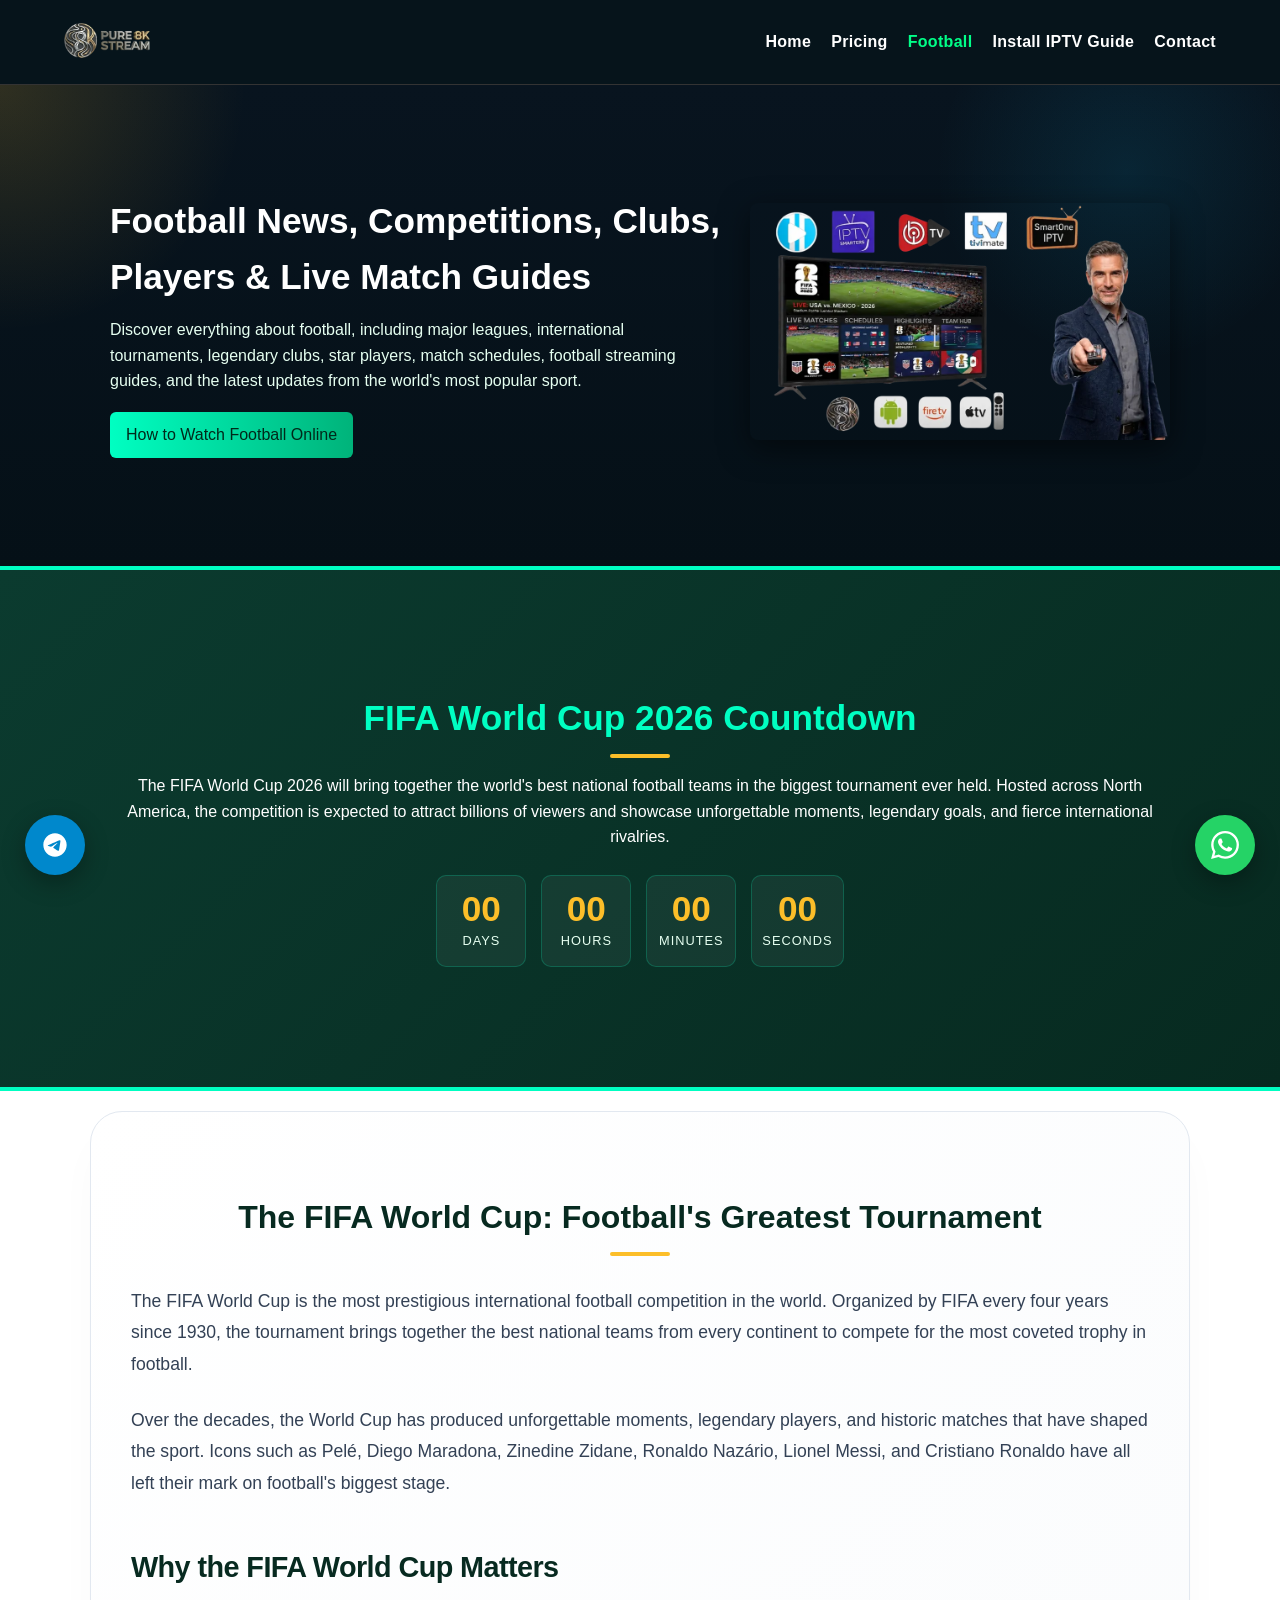
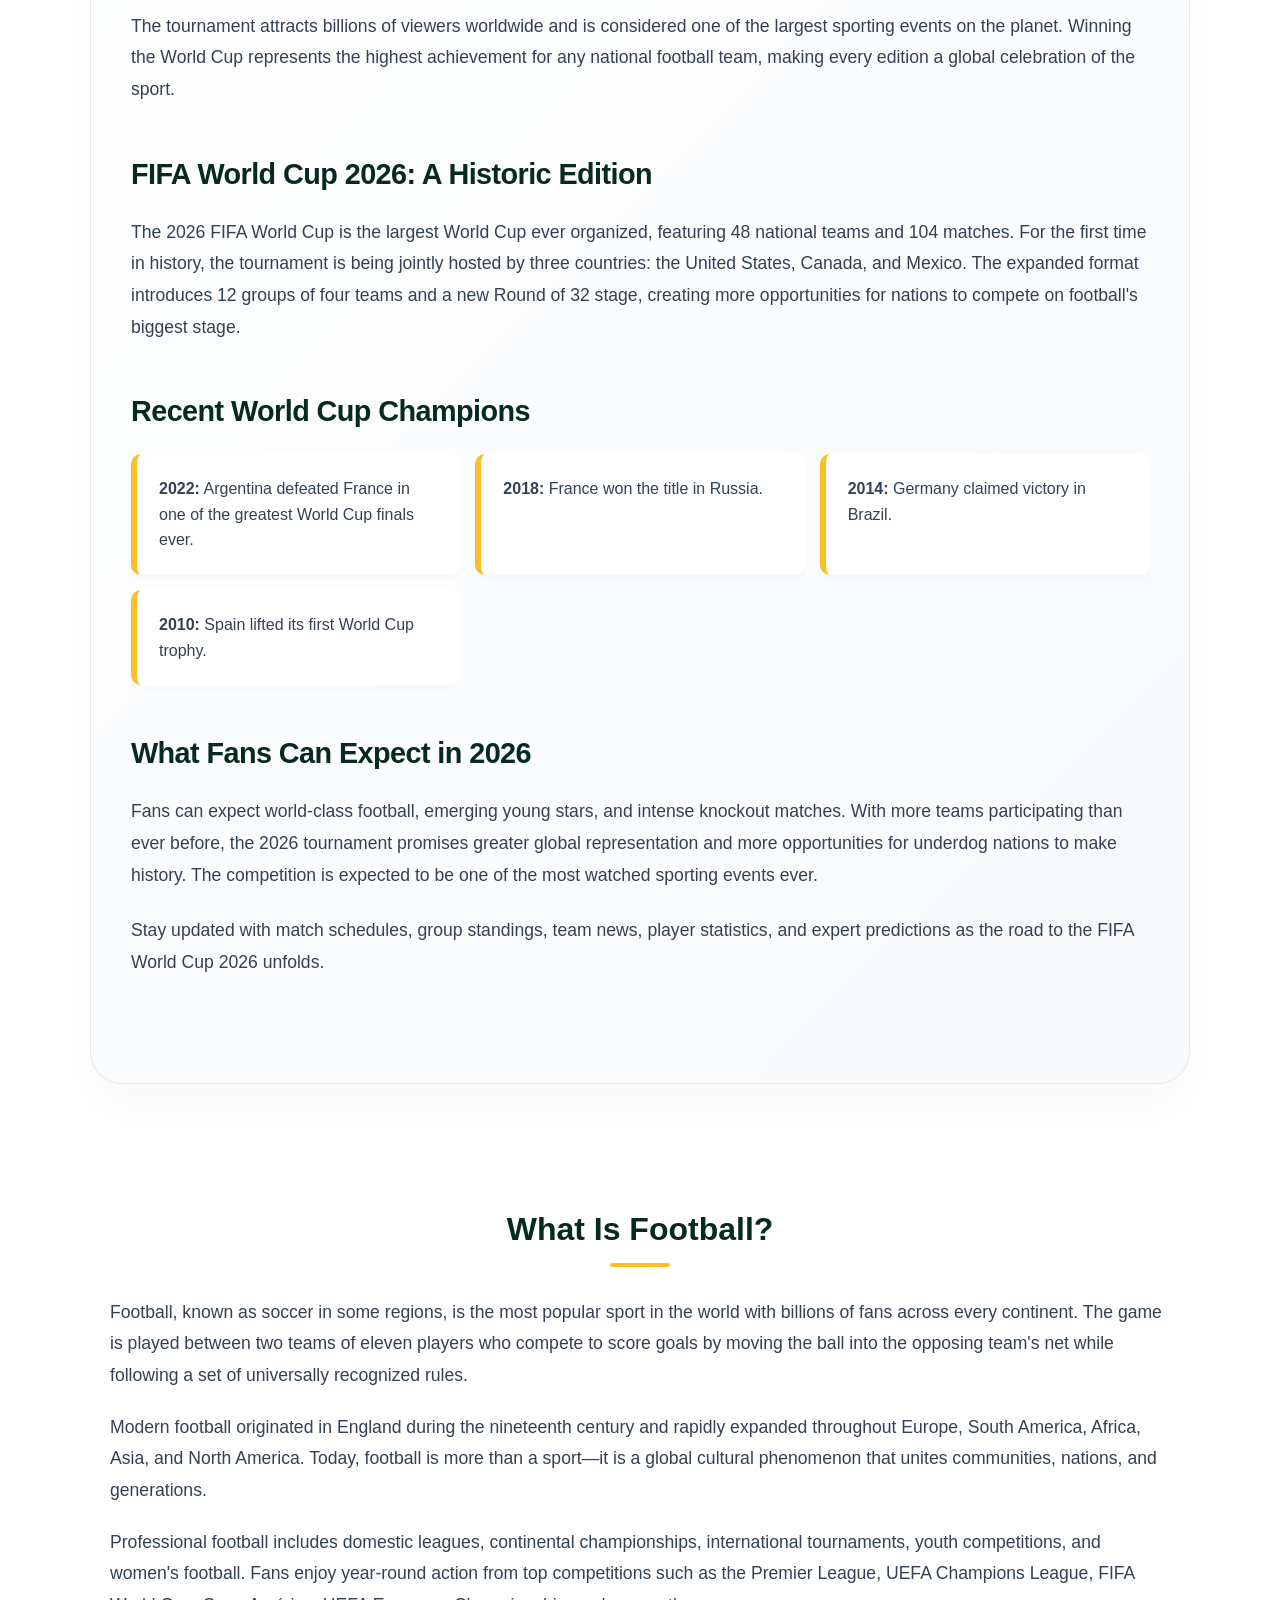
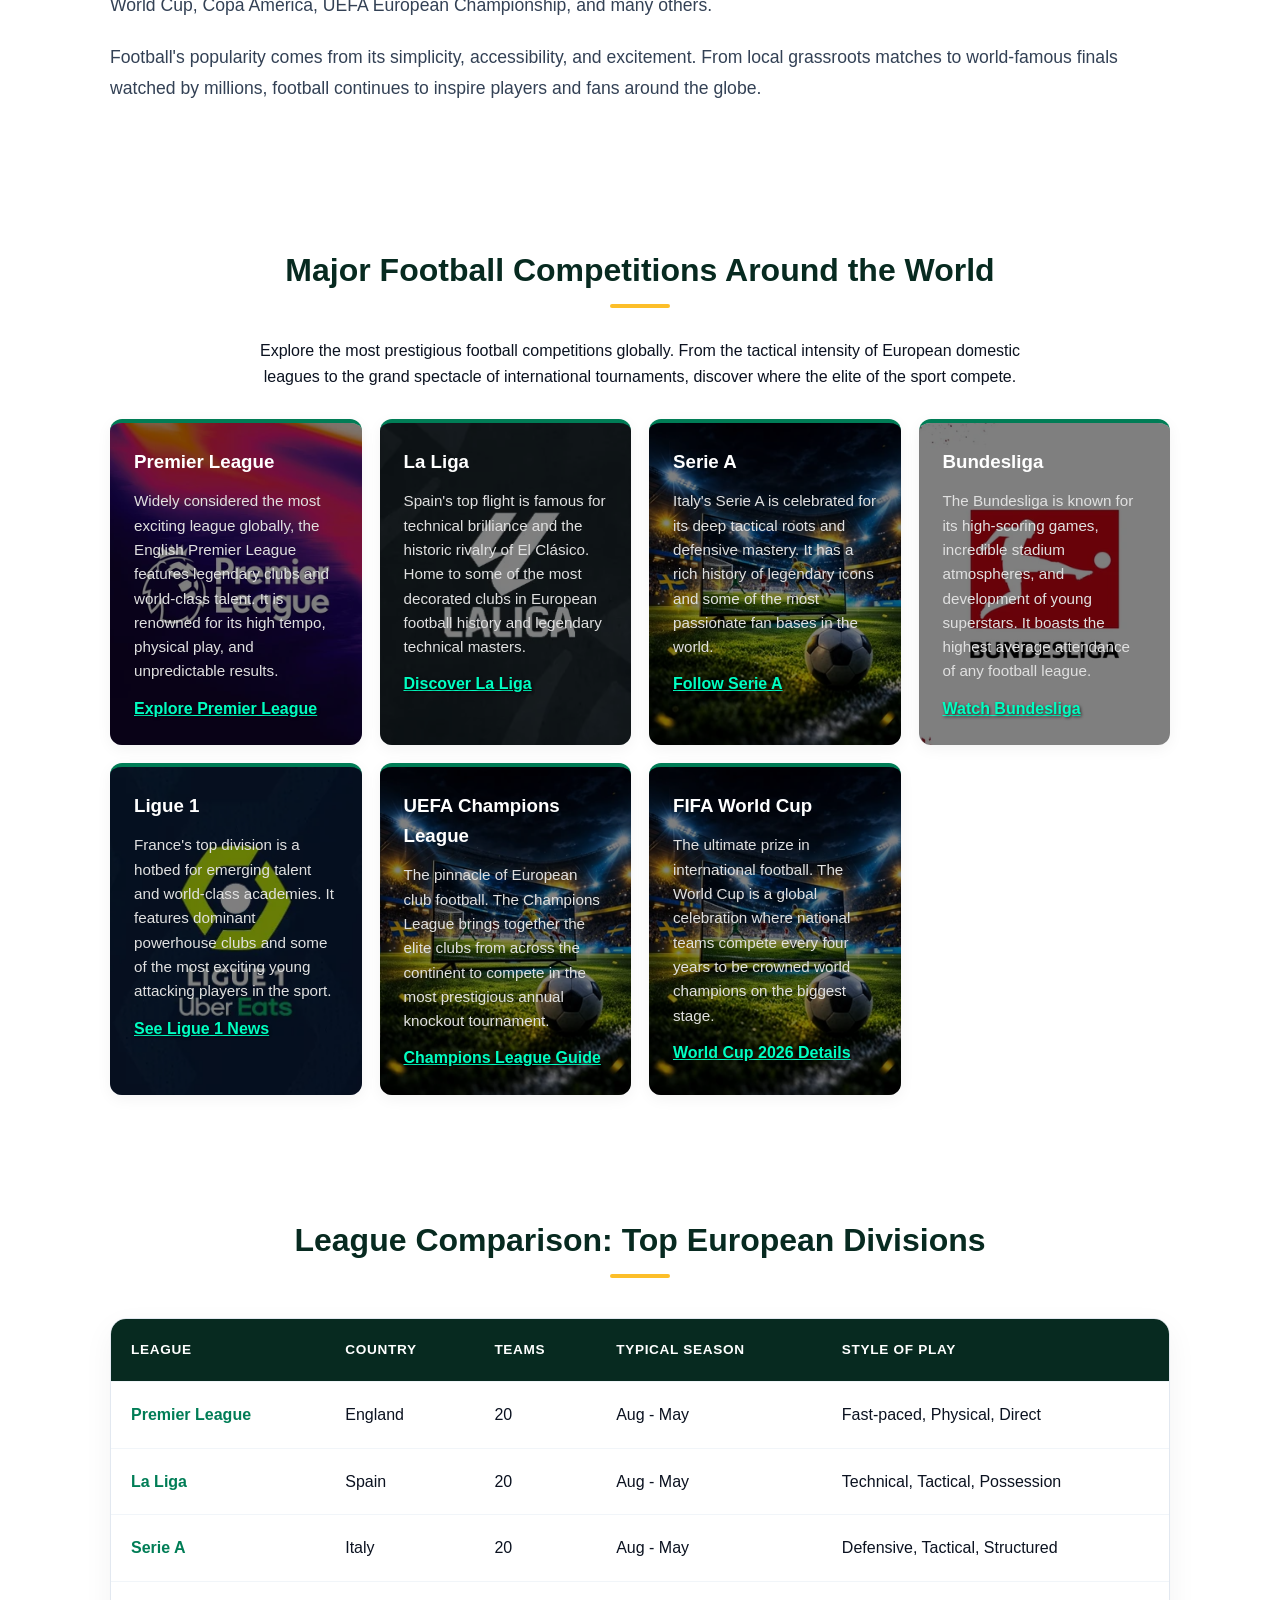
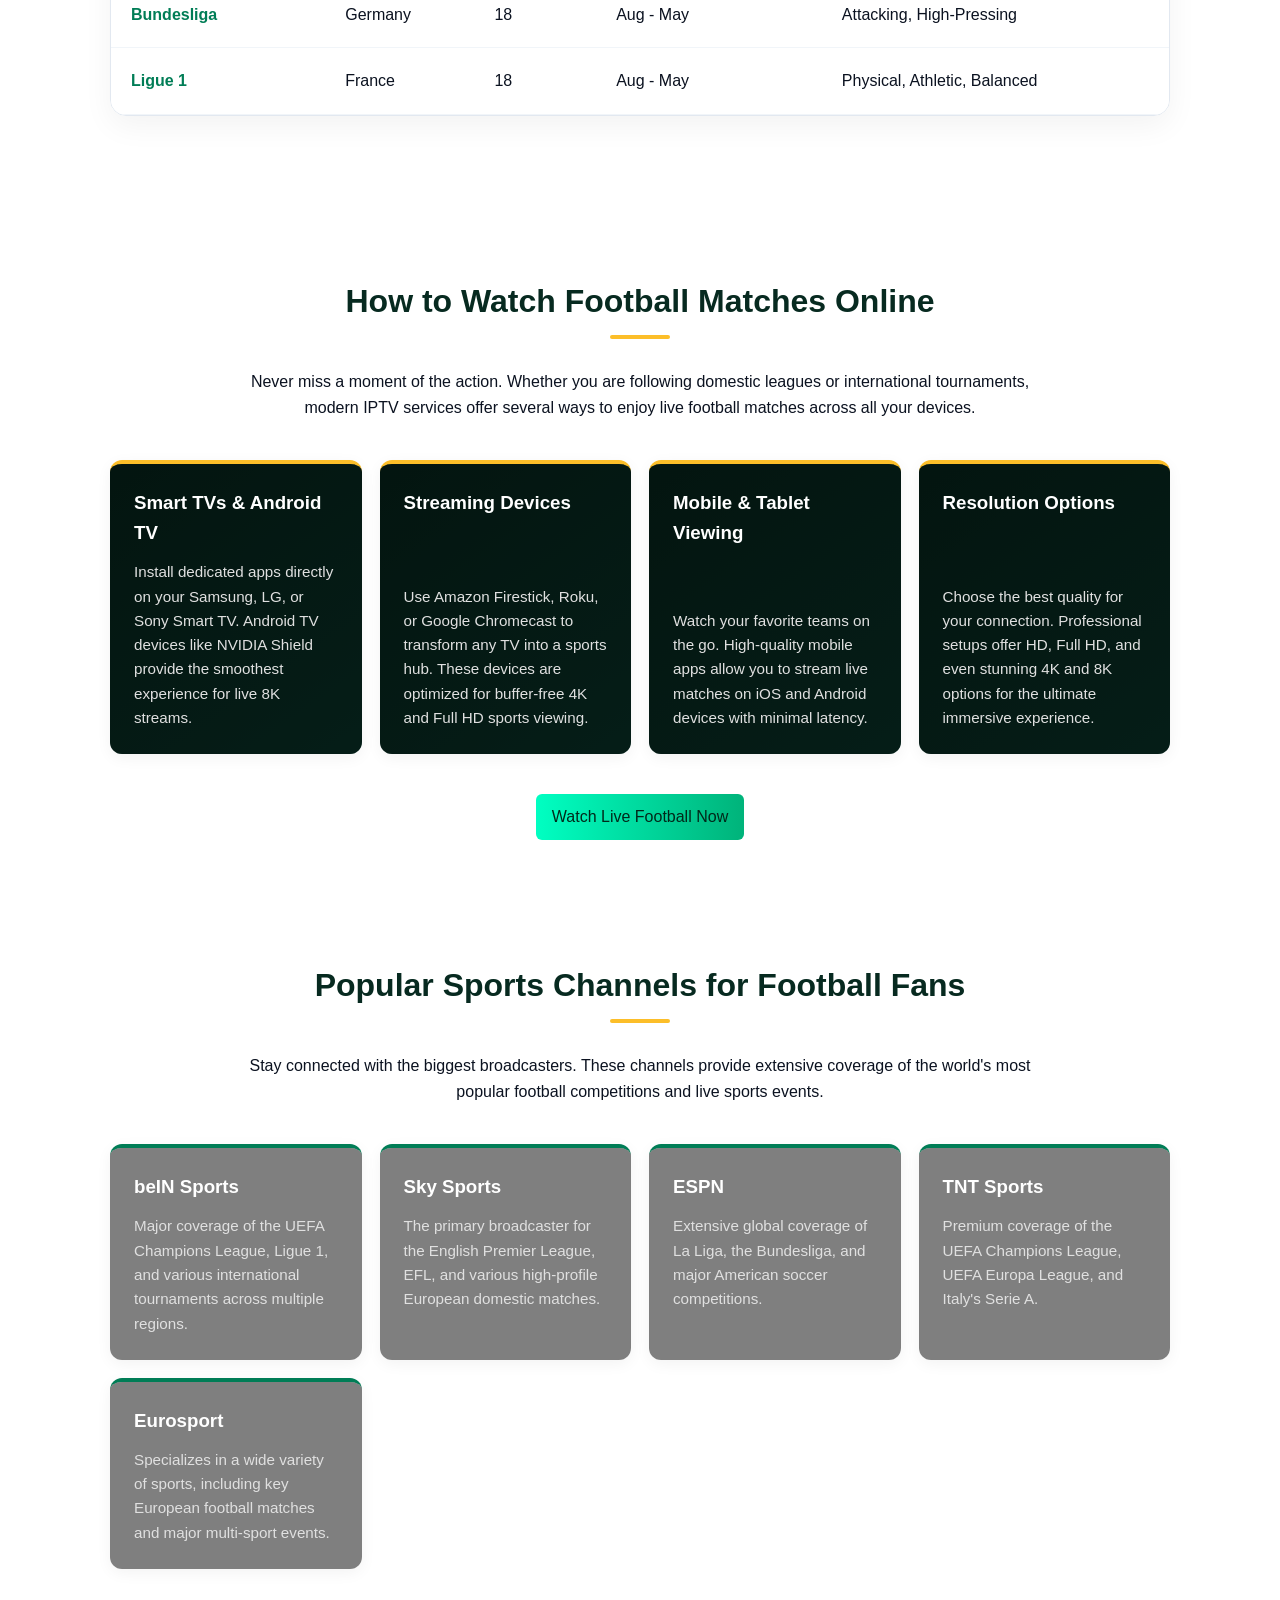
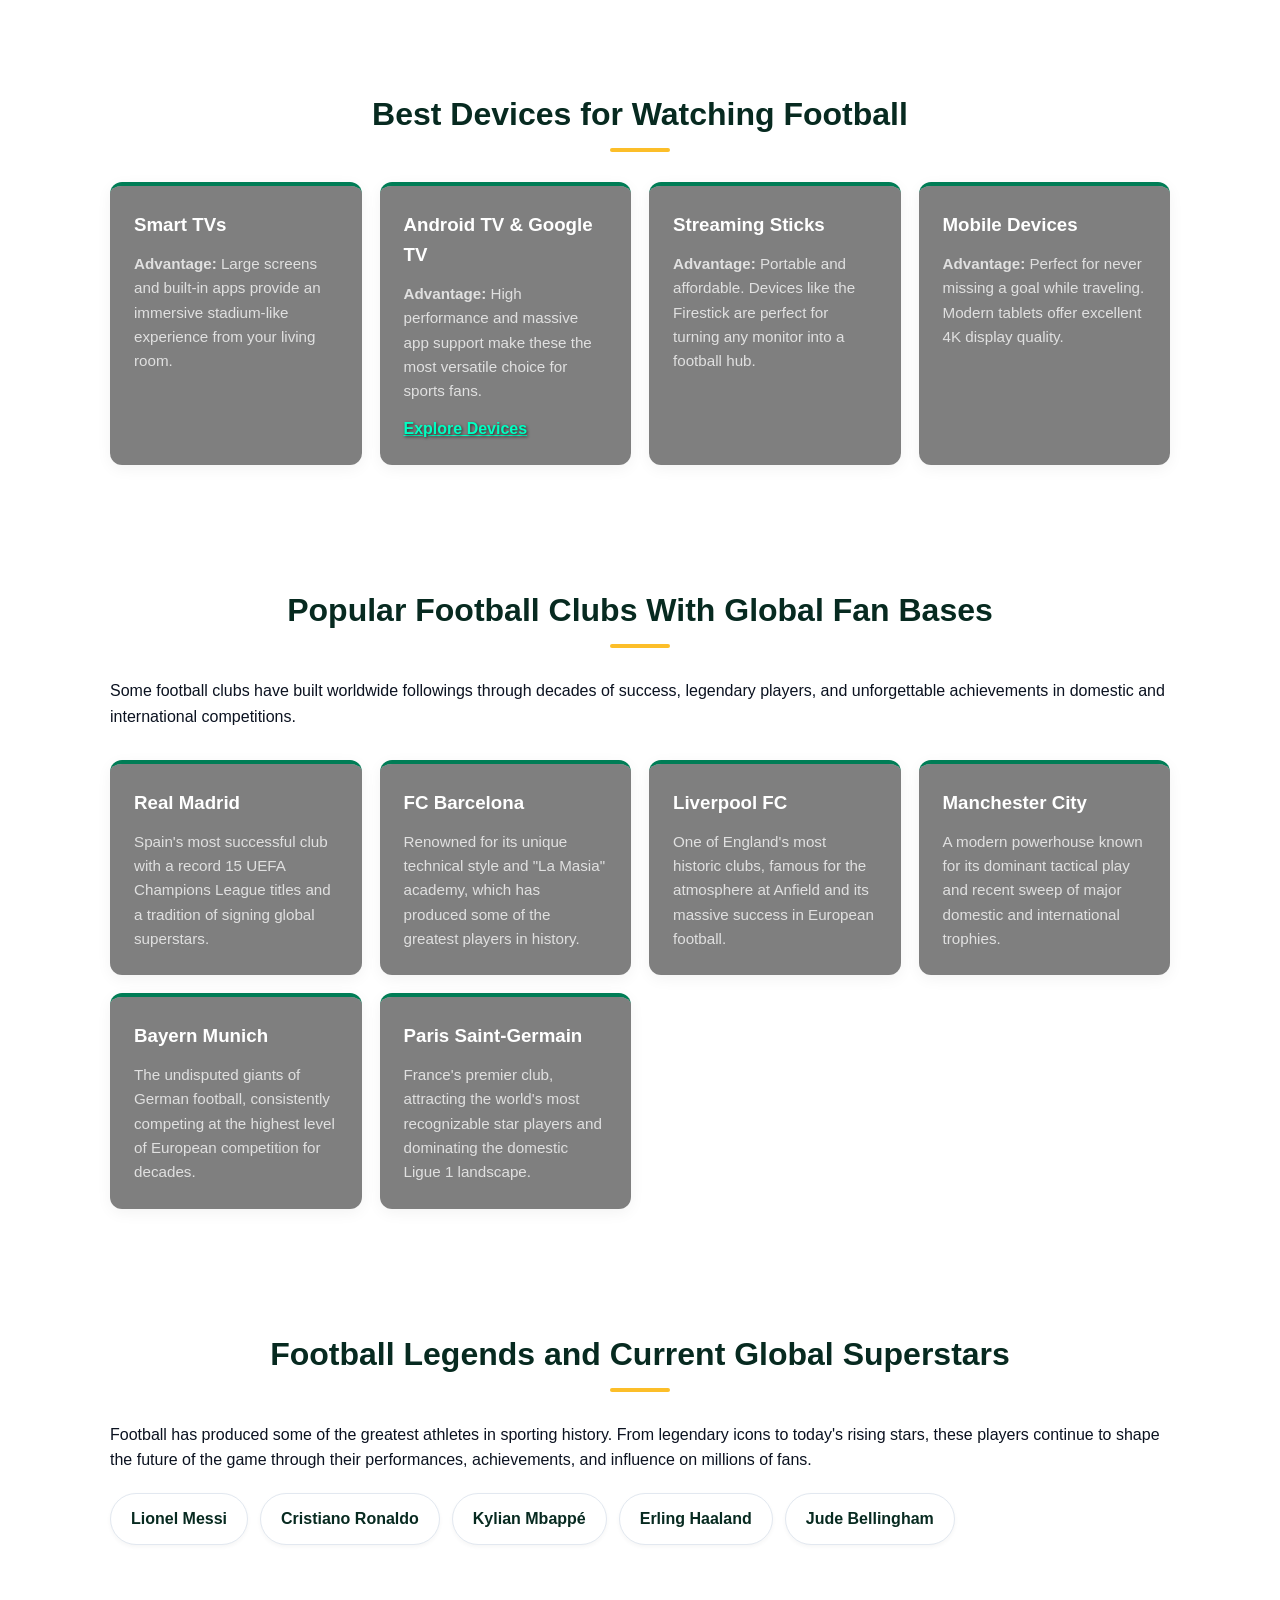
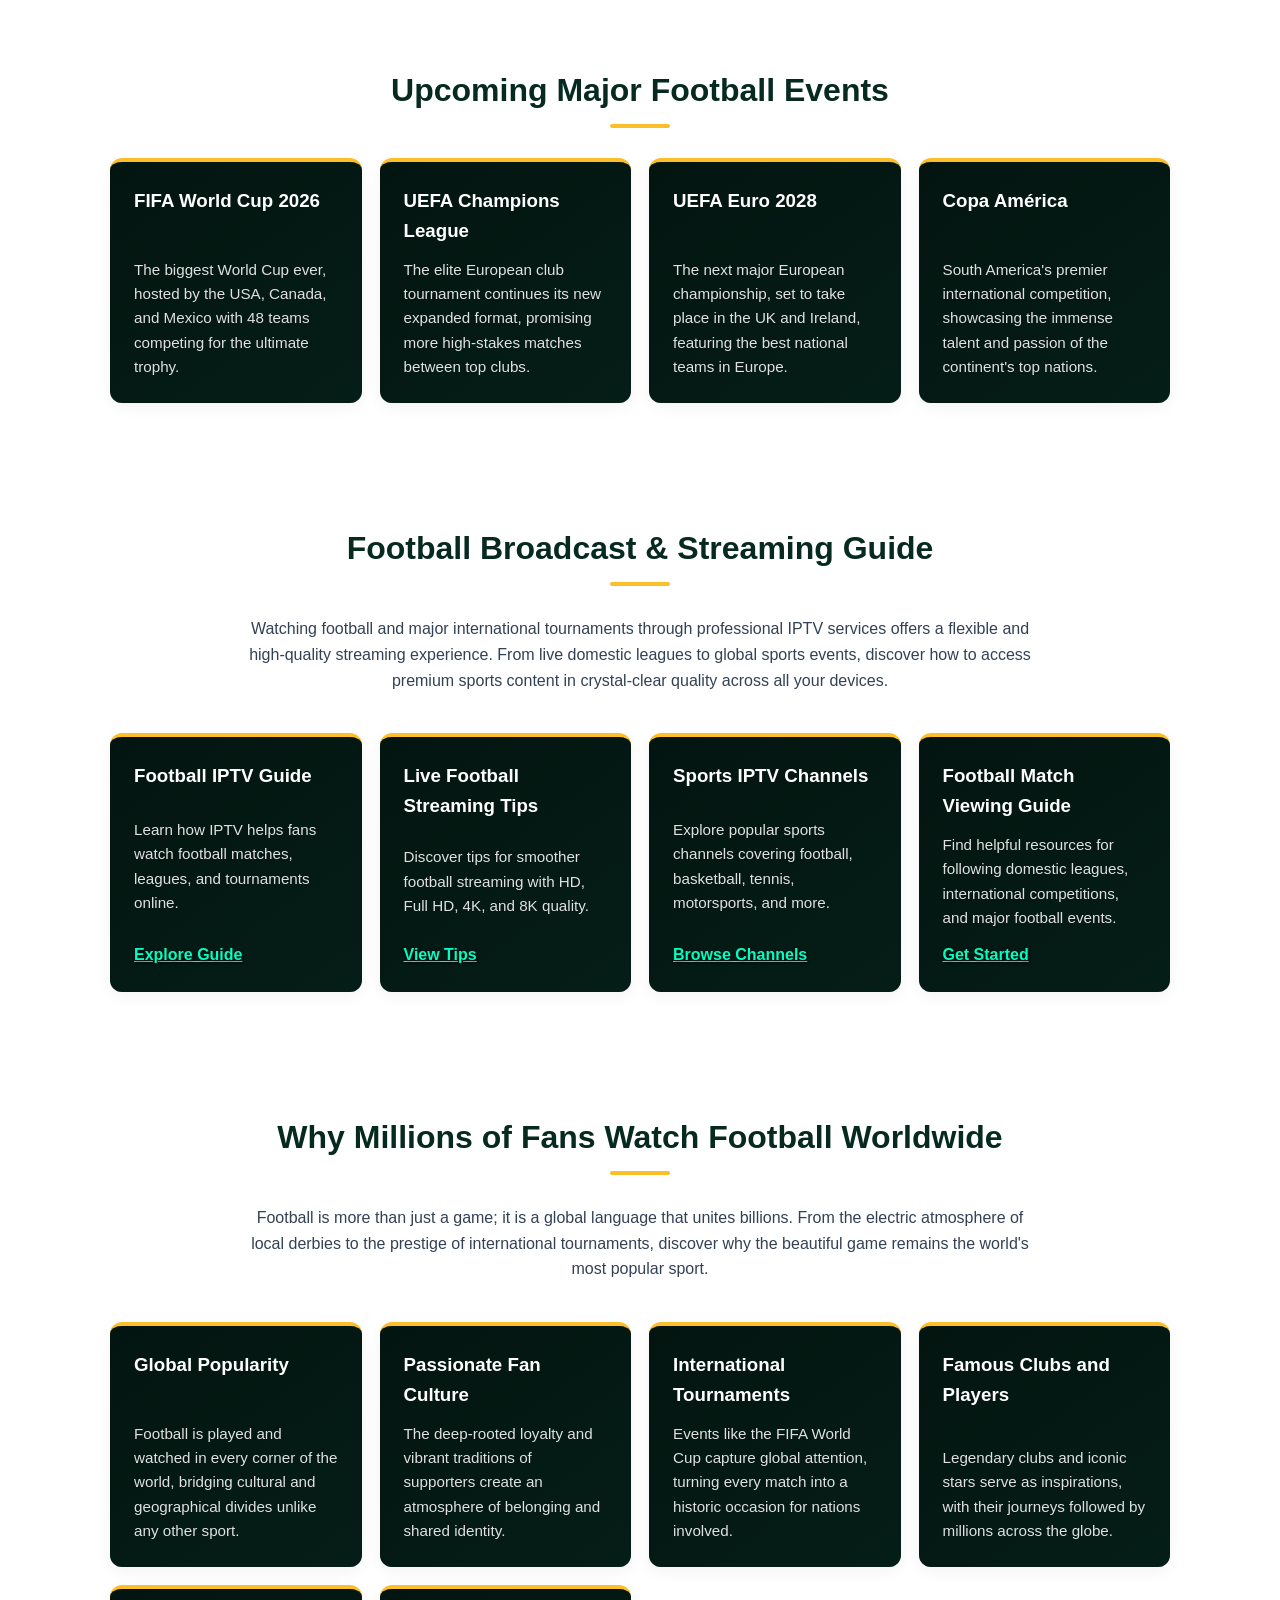
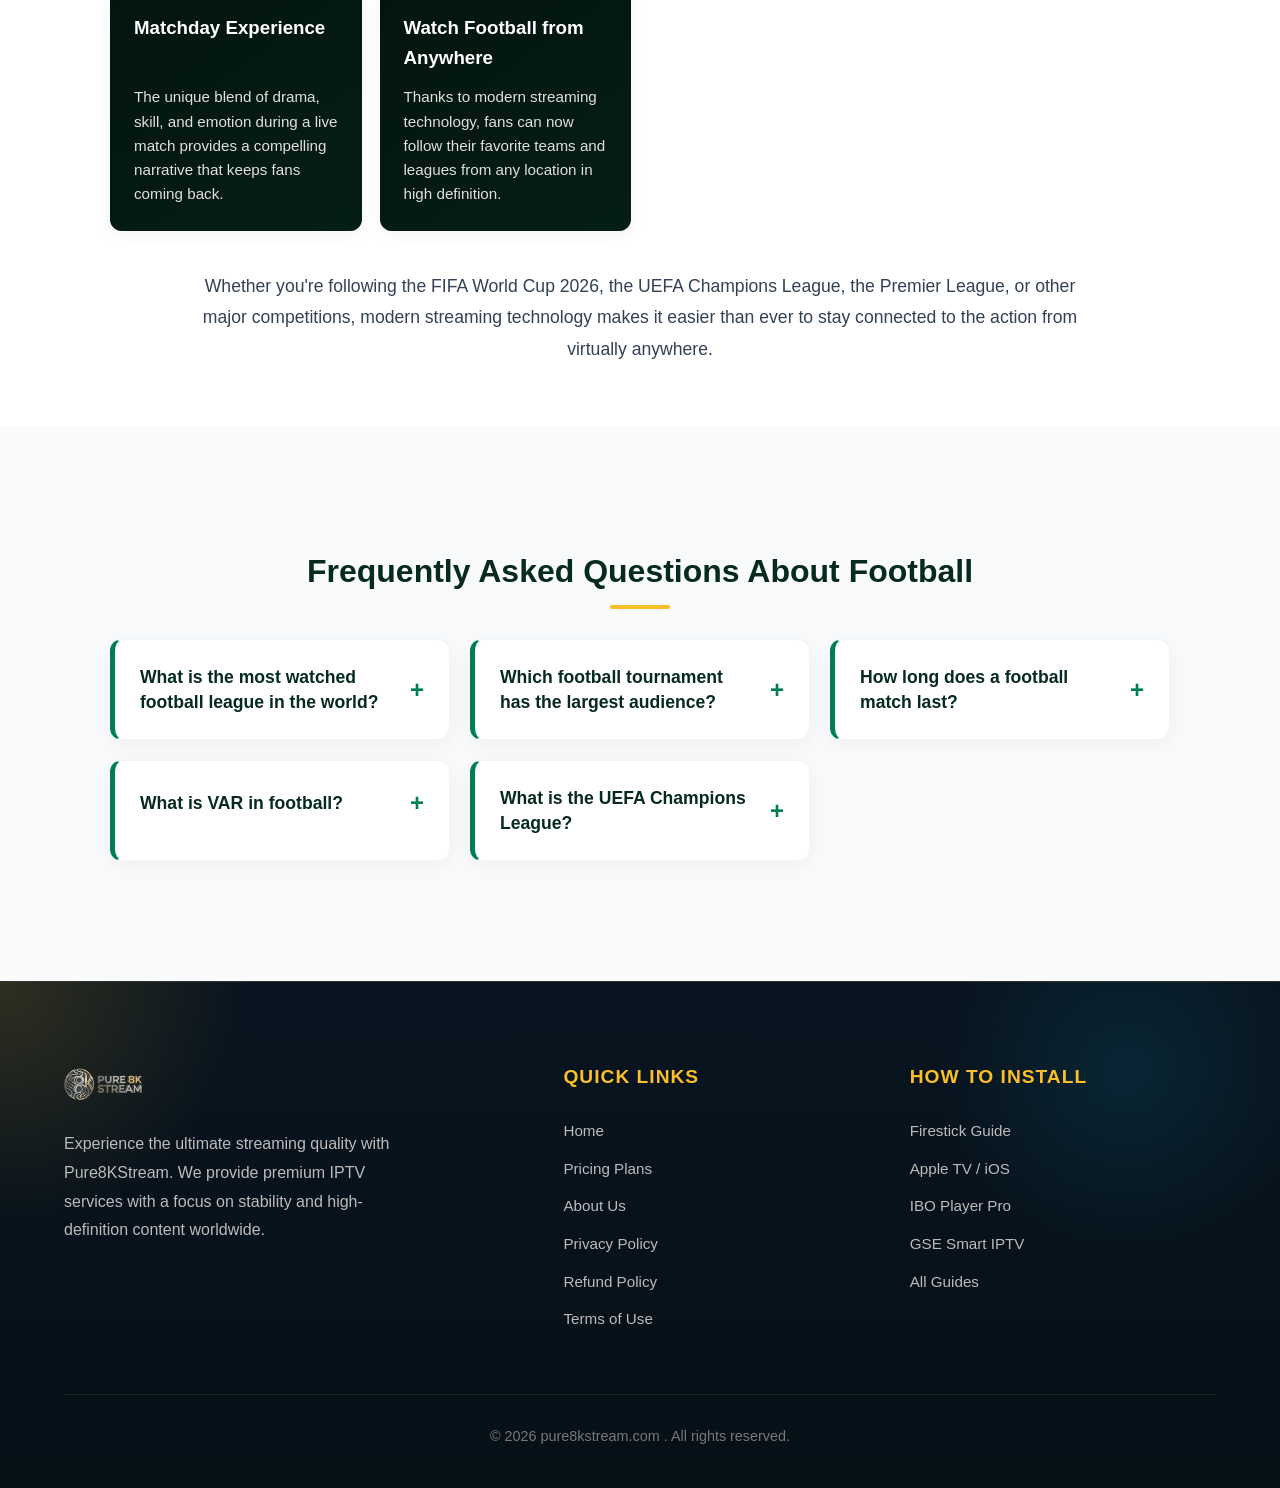
<file: football.html>
<!DOCTYPE html>
<html lang="en">

<head>
    <meta charset="UTF-8">
    <meta name="viewport" content="width=device-width, initial-scale=1.0">
    <title>Football News, Live Matches, Competitions, Clubs & FIFA World Cup 2026 Guide | Pure8KStream</title>
    <meta name="description"
        content="Experience the FIFA World Cup 2026 like never before. Get 8K live streams for every match in USA, Canada, and Mexico. Reliable, buffer-free football IPTV for true fans.">
    <link rel="canonical" href="https://pure8kstream.com/football" />
    <meta property="og:title" content="Pure8KStream Football IPTV — Live Matches & World Cup 2026" />
    <meta property="og:description"
        content="Experience the FIFA World Cup 2026 like never before. Get 8K live streams for every match in USA, Canada, and Mexico with Pure8KStream." />
    <meta property="og:url" content="https://pure8kstream.com/football" />
    <meta property="og:image" content="https://pure8kstream.com/assets/images/hero/Hero-sports-football.webp" />
    <meta property="og:type" content="website" />
    <meta name="twitter:card" content="summary_large_image" />
    <meta name="twitter:image" content="https://pure8kstream.com/assets/images/hero/Hero-sports-football.webp" />
    <meta name="twitter:title" content="Pure8KStream Football IPTV — Live Matches & World Cup 2026" />
    <meta name="twitter:description"
        content="Experience the FIFA World Cup 2026 like never before. Get 8K live streams for every match in USA, Canada, and Mexico with Pure8KStream." />

    <!-- Shared Styles -->
    <script type="application/ld+json">
{
  "@context": "https://schema.org",
  "@graph": [
    {
      "@type": "WebSite",
      "@id": "https://pure8kstream.com/#website",
      "url": "https://pure8kstream.com/",
      "name": "Pure8KStream",
      "publisher": {
        "@id": "https://pure8kstream.com/#organization"
      }
    },
    {
      "@type": "WebPage",
      "@id": "https://pure8kstream.com/football#webpage",
      "url": "https://pure8kstream.com/football",
      "name": "Football News, Live Matches, Competitions, Clubs & FIFA World Cup 2026 Guide | Pure8KStream",
      "datePublished": "2026-06-12T02:16:10+00:00",
      "dateModified": "2026-06-12T02:16:10+00:00",
      "description": "Experience the FIFA World Cup 2026 like never before. Get 8K live streams for every match in USA, Canada, and Mexico. Reliable, buffer-free football IPTV for true fans.",
      "isPartOf": {
        "@id": "https://pure8kstream.com/#website"
      },
      "breadcrumb": {
        "@type": "BreadcrumbList",
        "itemListElement": [
          {
            "@type": "ListItem",
            "position": 1,
            "name": "Home",
            "item": "https://pure8kstream.com/"
          },
          {
            "@type": "ListItem",
            "position": 2,
            "name": "Football",
            "item": "https://pure8kstream.com/football"
          }
        ]
      },
      "publisher": {
        "@id": "https://pure8kstream.com/#organization"
      }
    },
    {
      "@type": "Organization",
      "@id": "https://pure8kstream.com/#organization",
      "name": "Pure8KStream",
      "url": "https://pure8kstream.com/",
      "logo": {
        "@type": "ImageObject",
        "url": "https://pure8kstream.com/assets/images/logo/LogoPure8kstream.webp"
      }
    }
  ]
}
</script>
    <script type="application/ld+json">
{
    "@context": "https://schema.org",
    "@graph": [
        {
            "@type": "Article",
            "@id": "https://pure8kstream.com/football#article-premier-league",
            "headline": "Premier League",
            "description": "England's top football league featuring elite clubs, world-class players, and one of the most competitive seasons in global football.",
            "datePublished": "2024-01-01T08:00:00+00:00",
            "dateModified": "2024-05-20T10:30:00+00:00",
            "mainEntityOfPage": {"@id": "https://pure8kstream.com/football#webpage"},
            "url": "https://pure8kstream.com/football#competitions",
            "image": "https://pure8kstream.com/assets/images/slider-sports/premier_league.webp",
            "author": {"@id": "https://pure8kstream.com/#organization"},
            "publisher": {"@id": "https://pure8kstream.com/#organization"}
        },
        {
            "@type": "Article",
            "@id": "https://pure8kstream.com/football#article-la-liga",
            "headline": "La Liga",
            "description": "Spain's premier football competition known for technical excellence, historic rivalries, and globally recognized clubs.",
            "datePublished": "2024-01-01T08:00:00+00:00",
            "dateModified": "2024-05-20T10:30:00+00:00",
            "mainEntityOfPage": {"@id": "https://pure8kstream.com/football#webpage"},
            "url": "https://pure8kstream.com/football#competitions",
            "image": "https://pure8kstream.com/assets/images/slider-sports/laliga.webp",
            "author": {"@id": "https://pure8kstream.com/#organization"},
            "publisher": {"@id": "https://pure8kstream.com/#organization"}
        },
        {
            "@type": "Article",
            "@id": "https://pure8kstream.com/football#article-serie-a",
            "headline": "Serie A",
            "description": "Italy's top division celebrated for tactical football, passionate supporters, and iconic football clubs.",
            "datePublished": "2024-01-01T08:00:00+00:00",
            "dateModified": "2024-05-20T10:30:00+00:00",
            "mainEntityOfPage": {"@id": "https://pure8kstream.com/football#webpage"},
            "url": "https://pure8kstream.com/football#competitions",
            "image": "https://pure8kstream.com/assets/images/slider-sports/football.webp",
            "author": {"@id": "https://pure8kstream.com/#organization"},
            "publisher": {"@id": "https://pure8kstream.com/#organization"}
        },
        {
            "@type": "Article",
            "@id": "https://pure8kstream.com/football#article-bundesliga",
            "headline": "Bundesliga",
            "description": "Germany's leading football league famous for high-scoring matches, incredible fan atmospheres, and modern football development.",
            "datePublished": "2024-01-01T08:00:00+00:00",
            "dateModified": "2024-05-20T10:30:00+00:00",
            "mainEntityOfPage": {"@id": "https://pure8kstream.com/football#webpage"},
            "url": "https://pure8kstream.com/football#competitions",
            "image": "https://pure8kstream.com/assets/images/slider-sports/bundesliga.webp",
            "author": {"@id": "https://pure8kstream.com/#organization"},
            "publisher": {"@id": "https://pure8kstream.com/#organization"}
        },
        {
            "@type": "Article",
            "@id": "https://pure8kstream.com/football#article-ligue-1",
            "headline": "Ligue 1",
            "description": "France's premier football competition featuring emerging stars, elite academies, and exciting attacking football.",
            "datePublished": "2024-01-01T08:00:00+00:00",
            "dateModified": "2024-05-20T10:30:00+00:00",
            "mainEntityOfPage": {"@id": "https://pure8kstream.com/football#webpage"},
            "url": "https://pure8kstream.com/football#competitions",
            "image": "https://pure8kstream.com/assets/images/slider-sports/ligue1-uber-eats.webp",
            "author": {"@id": "https://pure8kstream.com/#organization"},
            "publisher": {"@id": "https://pure8kstream.com/#organization"}
        },
        {
            "@type": "Article",
            "@id": "https://pure8kstream.com/football#article-champions-league",
            "headline": "UEFA Champions League",
            "description": "Europe's most prestigious club football tournament bringing together the best teams from across the continent.",
            "datePublished": "2024-01-01T08:00:00+00:00",
            "dateModified": "2024-05-20T10:30:00+00:00",
            "mainEntityOfPage": {"@id": "https://pure8kstream.com/football#webpage"},
            "url": "https://pure8kstream.com/football#competitions",
            "image": "https://pure8kstream.com/assets/images/slider-sports/football.webp",
            "author": {"@id": "https://pure8kstream.com/#organization"},
            "publisher": {"@id": "https://pure8kstream.com/#organization"}
        },
        {
            "@type": "Article",
            "@id": "https://pure8kstream.com/football#article-world-cup",
            "headline": "FIFA World Cup 2026",
            "description": "The largest international football tournament featuring national teams competing for the most coveted trophy in world football.",
            "datePublished": "2024-01-01T08:00:00+00:00",
            "dateModified": "2024-05-20T10:30:00+00:00",
            "mainEntityOfPage": {"@id": "https://pure8kstream.com/football#webpage"},
            "url": "https://pure8kstream.com/football#competitions",
            "image": "https://pure8kstream.com/assets/images/slider-sports/football.webp",
            "author": {"@id": "https://pure8kstream.com/#organization"},
            "publisher": {"@id": "https://pure8kstream.com/#organization"}
        }
    ]
}
</script>
    <script type="application/ld+json">
{
    "@context": "https://schema.org",
    "@type": "FAQPage",
    "url": "https://pure8kstream.com/football",
    "mainEntity": [
        {
            "@type": "Question",
            "name": "What is the most watched football league in the world?",
            "acceptedAnswer": {
                "@type": "Answer",
                "text": "The English Premier League is widely regarded as the most watched domestic football league, attracting audiences from more than 200 countries."
            }
        },
        {
            "@type": "Question",
            "name": "Which football tournament has the largest audience?",
            "acceptedAnswer": {
                "@type": "Answer",
                "text": "The FIFA World Cup is the most watched football event globally and one of the biggest sporting events in the world."
            }
        },
        {
            "@type": "Question",
            "name": "How long does a football match last?",
            "acceptedAnswer": {
                "@type": "Answer",
                "text": "A standard football match lasts 90 minutes, divided into two 45-minute halves, with additional stoppage time added by the referee."
            }
        },
        {
            "@type": "Question",
            "name": "What is VAR in football?",
            "acceptedAnswer": {
                "@type": "Answer",
                "text": "VAR stands for Video Assistant Referee and helps officials review goals, penalties, red cards, and cases of mistaken identity."
            }
        },
        {
            "@type": "Question",
            "name": "What is the UEFA Champions League?",
            "acceptedAnswer": {
                "@type": "Answer",
                "text": "The UEFA Champions League is Europe's most prestigious club football competition, featuring top-performing clubs from domestic leagues across the continent."
            }
        }
    ]
}
</script>
    <link rel="stylesheet" href="/assets/css/main.css">
    <!-- Football Specific Styles -->
    <link rel="stylesheet" href="/assets/css/football.css">

    <link rel="icon" type="image/png" href="/favicon/favicon-96x96.png" sizes="96x96" />
    <link rel="manifest" href="/favicon/site.webmanifest" />
</head>

<body class="football-page">

    <header>
        <nav class="navbar">
            <div class="logo">
                <a href="/"><img src="/assets/images/logo/LogoPure8kstream.webp" alt="Pure8KStream Logo" width="250"
                        height="60"></a>
            </div>
            <div class="menu-toggle" id="mobile-menu">
                <span class="bar"></span>
                <span class="bar"></span>
                <span class="bar"></span>
            </div>
            <ul class="nav-links">
                <li><a href="/">Home</a></li>
                <li><a href="/#pricing">Pricing</a></li>
                <li><a href="/football" class="active">Football</a></li>
                <li><a href="/pages/how-to-install-iptv">Install IPTV Guide</a></li>
                <li><a href="/pages/contact">Contact</a></li>
            </ul>
        </nav>
    </header>

    <main>
        <section class="football-hero">
            <div class="hero-inner container">
                <div class="hero-text">
                    <h1>Football News, Competitions, Clubs, Players & Live Match Guides</h1>
                    <p class="subtitle">
                        Discover everything about football, including major leagues, international tournaments,
                        legendary clubs, star players, match schedules, football streaming guides, and the latest
                        updates from the world's most popular sport.
                    </p>

                    <p><a class="btn primary" href="/">How to Watch Football Online</a></p>
                </div>
                <div class="hero-media">
                    <img src="/assets/images/hero/Hero-sports-football.webp"
                        alt="Football fans cheering in a packed stadium" fetchpriority="high" width="1000" height="563">
                </div>
            </div>
        </section>

        <section class="world-cup-countdown" id="world-cup-2026">
            <div class="container">
                <h2 class="wc-title">FIFA World Cup 2026 Countdown</h2>
                <p>
                    The FIFA World Cup 2026 will bring together the world's best national football teams in the
                    biggest tournament ever held. Hosted across North America, the competition is expected to
                    attract billions of viewers and showcase unforgettable moments, legendary goals, and fierce
                    international rivalries.
                </p>

                <div id="countdown" class="countdown-display">
                    <div class="time-block"><span id="days">00</span>
                        <p>Days</p>
                    </div>
                    <div class="time-block"><span id="hours">00</span>
                        <p>Hours</p>
                    </div>
                    <div class="time-block"><span id="minutes">00</span>
                        <p>Minutes</p>
                    </div>
                    <div class="time-block"><span id="seconds">00</span>
                        <p>Seconds</p>
                    </div>
                </div>
            </div>
        </section>

        <section class="container intro" id="world-cup-history">
            <h2>The FIFA World Cup: Football's Greatest Tournament</h2>

            <p>
                The FIFA World Cup is the most prestigious international football competition in the world.
                Organized by FIFA every four years since 1930, the tournament brings together the best national
                teams from every continent to compete for the most coveted trophy in football.
            </p>

            <p>
                Over the decades, the World Cup has produced unforgettable moments, legendary players,
                and historic matches that have shaped the sport. Icons such as Pelé, Diego Maradona,
                Zinedine Zidane, Ronaldo Nazário, Lionel Messi, and Cristiano Ronaldo have all left
                their mark on football's biggest stage.
            </p>

            <h3>Why the FIFA World Cup Matters</h3>

            <p>
                The tournament attracts billions of viewers worldwide and is considered one of the largest
                sporting events on the planet. Winning the World Cup represents the highest achievement
                for any national football team, making every edition a global celebration of the sport.
            </p>

            <h3>FIFA World Cup 2026: A Historic Edition</h3>

            <p>
                The 2026 FIFA World Cup is the largest World Cup ever organized, featuring 48 national teams
                and 104 matches. For the first time in history, the tournament is being jointly hosted by
                three countries: the United States, Canada, and Mexico. The expanded format introduces
                12 groups of four teams and a new Round of 32 stage, creating more opportunities for nations
                to compete on football's biggest stage.
            </p>

            <h3>Recent World Cup Champions</h3>

            <ul class="guide-list">
                <li><strong>2022:</strong> Argentina defeated France in one of the greatest World Cup finals ever.</li>
                <li><strong>2018:</strong> France won the title in Russia.</li>
                <li><strong>2014:</strong> Germany claimed victory in Brazil.</li>
                <li><strong>2010:</strong> Spain lifted its first World Cup trophy.</li>
            </ul>

            <h3>What Fans Can Expect in 2026</h3>

            <p>
                Fans can expect world-class football, emerging young stars, and intense knockout matches.
                With more teams participating than ever before, the 2026 tournament promises greater global
                representation and more opportunities for underdog nations to make history. The competition
                is expected to be one of the most watched sporting events ever.
            </p>

            <p>
                Stay updated with match schedules, group standings, team news, player statistics,
                and expert predictions as the road to the FIFA World Cup 2026 unfolds.
            </p>
        </section>

        <section class="container intro" id="what-is-football">
            <h2>What Is Football?</h2>

            <p>
                Football, known as soccer in some regions, is the most popular sport in the world with billions
                of fans across every continent. The game is played between two teams of eleven players who compete
                to score goals by moving the ball into the opposing team's net while following a set of universally
                recognized rules.
            </p>

            <p>
                Modern football originated in England during the nineteenth century and rapidly expanded throughout
                Europe, South America, Africa, Asia, and North America. Today, football is more than a sport—it is
                a global cultural phenomenon that unites communities, nations, and generations.
            </p>

            <p>
                Professional football includes domestic leagues, continental championships, international tournaments,
                youth competitions, and women's football. Fans enjoy year-round action from top competitions such as
                the Premier League, UEFA Champions League, FIFA World Cup, Copa América, UEFA European Championship,
                and many others.
            </p>

            <p>
                Football's popularity comes from its simplicity, accessibility, and excitement. From local grassroots
                matches to world-famous finals watched by millions, football continues to inspire players and fans
                around the globe.
            </p>
        </section>

        <section class="container competitions" id="competitions">
            <h2>Major Football Competitions Around the World</h2>
            <p class="section-intro" style="text-align: center; max-width: 800px; margin: 0 auto 30px;">
                Explore the most prestigious football competitions globally. From the tactical intensity of European
                domestic leagues
                to the grand spectacle of international tournaments, discover where the elite of the sport compete.
            </p>

            <div class="grid cards">
                <article class="card premier-league-card">
                    <h3>Premier League</h3>
                    <p>
                        Widely considered the most exciting league globally, the English Premier League features
                        legendary clubs
                        and world-class talent. It is renowned for its high tempo, physical play, and unpredictable
                        results.
                    </p>
                    <a class="link" href="#competitions">Explore Premier League</a>
                </article>

                <article class="card la-liga-card">
                    <h3>La Liga</h3>
                    <p>
                        Spain's top flight is famous for technical brilliance and the historic rivalry of El Clásico.
                        Home to some of the most decorated clubs in European football history and legendary technical
                        masters.
                    </p>
                    <a class="link" href="#competitions">Discover La Liga</a>
                </article>

                <article class="card serie-a-card">
                    <h3>Serie A</h3>
                    <p>
                        Italy's Serie A is celebrated for its deep tactical roots and defensive mastery. It has a rich
                        history
                        of legendary icons and some of the most passionate fan bases in the world.
                    </p>
                    <a class="link" href="#competitions">Follow Serie A</a>
                </article>

                <article class="card bundesliga-card">
                    <h3>Bundesliga</h3>
                    <p>
                        The Bundesliga is known for its high-scoring games, incredible stadium atmospheres, and
                        development of
                        young superstars. It boasts the highest average attendance of any football league.
                    </p>
                    <a class="link" href="#competitions">Watch Bundesliga</a>
                </article>

                <article class="card ligue-1-card">
                    <h3>Ligue 1</h3>
                    <p>
                        France's top division is a hotbed for emerging talent and world-class academies. It features
                        dominant powerhouse clubs and some of the most exciting young attacking players in the sport.
                    </p>
                    <a class="link" href="#competitions">See Ligue 1 News</a>
                </article>

                <article class="card champions-league-card">
                    <h3>UEFA Champions League</h3>
                    <p>
                        The pinnacle of European club football. The Champions League brings together the elite clubs
                        from across the continent to compete in the most prestigious annual knockout tournament.
                    </p>
                    <a class="link" href="#competitions">Champions League Guide</a>
                </article>

                <article class="card world-cup-card">
                    <h3>FIFA World Cup</h3>
                    <p>
                        The ultimate prize in international football. The World Cup is a global celebration where
                        national
                        teams compete every four years to be crowned world champions on the biggest stage.
                    </p>
                    <a class="link" href="#competitions">World Cup 2026 Details</a>
                </article>
            </div>
        </section>

        <section class="container league-comparison" id="league-table">
            <h2>League Comparison: Top European Divisions</h2>
            <div class="league-table-container">
                <table class="league-table">
                    <thead>
                        <tr>
                            <th>League</th>
                            <th>Country</th>
                            <th>Teams</th>
                            <th>Typical Season</th>
                            <th>Style of Play</th>
                        </tr>
                    </thead>
                    <tbody>
                        <tr>
                            <td><strong>Premier League</strong></td>
                            <td>England</td>
                            <td>20</td>
                            <td>Aug - May</td>
                            <td>Fast-paced, Physical, Direct</td>
                        </tr>
                        <tr>
                            <td><strong>La Liga</strong></td>
                            <td>Spain</td>
                            <td>20</td>
                            <td>Aug - May</td>
                            <td>Technical, Tactical, Possession</td>
                        </tr>
                        <tr>
                            <td><strong>Serie A</strong></td>
                            <td>Italy</td>
                            <td>20</td>
                            <td>Aug - May</td>
                            <td>Defensive, Tactical, Structured</td>
                        </tr>
                        <tr>
                            <td><strong>Bundesliga</strong></td>
                            <td>Germany</td>
                            <td>18</td>
                            <td>Aug - May</td>
                            <td>Attacking, High-Pressing</td>
                        </tr>
                        <tr>
                            <td><strong>Ligue 1</strong></td>
                            <td>France</td>
                            <td>18</td>
                            <td>Aug - May</td>
                            <td>Physical, Athletic, Balanced</td>
                        </tr>
                    </tbody>
                </table>
            </div>
        </section>

        <section class="container watch-guide" id="how-to-watch">
            <h2>How to Watch Football Matches Online</h2>
            <p class="section-intro" style="text-align: center; max-width: 800px; margin: 0 auto 40px;">
                Never miss a moment of the action. Whether you are following domestic leagues or international
                tournaments,
                modern IPTV services offer several
                ways to enjoy live
                football matches across all your devices.
            </p>
            <div class="grid cards">
                <div class="card guide-card">
                    <h3>Smart TVs & Android TV</h3>
                    <p>
                        Install dedicated apps directly on your Samsung, LG, or Sony Smart TV.
                        Android TV devices like NVIDIA Shield provide the smoothest experience for live 8K streams.
                    </p>
                </div>
                <div class="card guide-card">
                    <h3>Streaming Devices</h3>
                    <p>
                        Use Amazon Firestick, Roku, or Google Chromecast to transform any TV into a sports hub.
                        These devices are optimized for buffer-free 4K and Full HD sports viewing.
                    </p>
                </div>
                <div class="card guide-card">
                    <h3>Mobile & Tablet Viewing</h3>
                    <p>
                        Watch your favorite teams on the go. High-quality mobile apps allow you to stream
                        live matches on iOS and Android devices with minimal latency.
                    </p>
                </div>
                <div class="card guide-card">
                    <h3>Resolution Options</h3>
                    <p>
                        Choose the best quality for your connection. Professional setups offer HD, Full HD,
                        and even stunning 4K and 8K options for the ultimate immersive experience.
                    </p>
                </div>
            </div>
            <div style="text-align: center; margin-top: 40px;">
                <a href="/" class="btn primary">Watch Live Football Now</a>
            </div>
        </section>

        <section class="container sports-channels" id="channels">
            <h2>Popular Sports Channels for Football Fans</h2>
            <p class="section-intro" style="text-align: center; max-width: 800px; margin: 0 auto 40px;">
                Stay connected with the biggest broadcasters. These channels provide extensive coverage of the world's
                most popular football competitions and live sports events.
            </p>
            <div class="grid cards">
                <div class="card">
                    <h3>beIN Sports</h3>
                    <p>Major coverage of the UEFA Champions League, Ligue 1, and various international tournaments
                        across multiple regions.</p>
                   
                </div>
                <div class="card">
                    <h3>Sky Sports</h3>
                    <p>The primary broadcaster for the English Premier League, EFL, and various high-profile European
                        domestic matches.</p>
                   
                </div>
                <div class="card">
                    <h3>ESPN</h3>
                    <p>Extensive global coverage of La Liga, the Bundesliga, and major American soccer competitions.</p>
                    
                </div>
                <div class="card">
                    <h3>TNT Sports</h3>
                    <p>Premium coverage of the UEFA Champions League, UEFA Europa League, and Italy's Serie A.</p>
                    
                </div>
                <div class="card">
                    <h3>Eurosport</h3>
                    <p>Specializes in a wide variety of sports, including key European football matches and major
                        multi-sport events.</p>
                   
                </div>
            </div>
        </section>

        <section class="container best-devices" id="best-devices">
            <h2>Best Devices for Watching Football</h2>
            <div class="grid cards">
                <div class="card">
                    <h3>Smart TVs</h3>
                    <p><strong>Advantage:</strong> Large screens and built-in apps provide an immersive stadium-like
                        experience from your living room.</p>

                </div>
                <div class="card">
                    <h3>Android TV & Google TV</h3>
                    <p><strong>Advantage:</strong> High performance and massive app support make these the most
                        versatile choice for sports fans.</p>
                    <a href="/pages/how-to-install-iptv" class="link">Explore Devices</a>
                </div>
                <div class="card">
                    <h3>Streaming Sticks</h3>
                    <p><strong>Advantage:</strong> Portable and affordable. Devices like the Firestick are perfect for
                        turning any monitor into a football hub.</p>

                </div>
                <div class="card">
                    <h3>Mobile Devices</h3>
                    <p><strong>Advantage:</strong> Perfect for never missing a goal while traveling. Modern tablets
                        offer excellent 4K display quality.</p>

                </div>
            </div>
        </section>

        <section class="container clubs" id="popular-clubs">
            <h2>Popular Football Clubs With Global Fan Bases</h2>

            <p>
                Some football clubs have built worldwide followings through decades of success,
                legendary players, and unforgettable achievements in domestic and international competitions.
            </p>

            <div class="grid cards" style="margin-top: 30px;">
                <article class="card">
                    <h3>Real Madrid</h3>
                    <p>Spain's most successful club with a record 15 UEFA Champions League titles and a tradition of
                        signing global superstars.</p>
                </article>
                <article class="card">
                    <h3>FC Barcelona</h3>
                    <p>Renowned for its unique technical style and "La Masia" academy, which has produced some of the
                        greatest players in history.</p>
                </article>
                <article class="card">
                    <h3>Liverpool FC</h3>
                    <p>One of England's most historic clubs, famous for the atmosphere at Anfield and its massive
                        success in European football.</p>
                </article>
                <article class="card">
                    <h3>Manchester City</h3>
                    <p>A modern powerhouse known for its dominant tactical play and recent sweep of major domestic and
                        international trophies.</p>
                </article>
                <article class="card">
                    <h3>Bayern Munich</h3>
                    <p>The undisputed giants of German football, consistently competing at the highest level of European
                        competition for decades.</p>
                </article>
                <article class="card">
                    <h3>Paris Saint-Germain</h3>
                    <p>France's premier club, attracting the world's most recognizable star players and dominating the
                        domestic Ligue 1 landscape.</p>
                </article>
            </div>
        </section>

        <section class="container stars" id="players">
            <h2>Football Legends and Current Global Superstars</h2>

            <p>
                Football has produced some of the greatest athletes in sporting history. From legendary icons
                to today's rising stars, these players continue to shape the future of the game through their
                performances, achievements, and influence on millions of fans.
            </p>

            <ul class="player-list">
                <li>Lionel Messi</li>
                <li>Cristiano Ronaldo</li>
                <li>Kylian Mbappé</li>
                <li>Erling Haaland</li>
                <li>Jude Bellingham</li>
            </ul>
        </section>

        <section class="container upcoming-events" id="upcoming-events">
            <h2>Upcoming Major Football Events</h2>
            <div class="grid cards">
                <div class="card guide-card">
                    <h3>FIFA World Cup 2026</h3>
                    <p>The biggest World Cup ever, hosted by the USA, Canada, and Mexico with 48 teams competing for the
                        ultimate trophy.</p>
                </div>
                <div class="card guide-card">
                    <h3>UEFA Champions League</h3>
                    <p>The elite European club tournament continues its new expanded format, promising more high-stakes
                        matches between top clubs.</p>
                </div>
                <div class="card guide-card">
                    <h3>UEFA Euro 2028</h3>
                    <p>The next major European championship, set to take place in the UK and Ireland, featuring the best
                        national teams in Europe.</p>
                </div>
                <div class="card guide-card">
                    <h3>Copa América</h3>
                    <p>South America's premier international competition, showcasing the immense talent and passion of
                        the continent's top nations.</p>
                </div>
            </div>
        </section>

        <section class="container related-guides" id="viewing-guide">
            <h2>Football Broadcast & Streaming Guide</h2>

            <p class="intro" style="text-align: center; max-width: 800px; margin: 0 auto 40px; color: #334155;">
                Watching football and major international tournaments through professional IPTV services offers a
                flexible and
                high-quality streaming experience. From live domestic leagues to global sports events, discover how to
                access premium sports content in crystal-clear quality across all your devices.
            </p>

            <div class="grid cards">
                <a href="/#football-guide-preview" class="card guide-card">
                    <h3>Football IPTV Guide</h3>
                    <p>Learn how IPTV helps fans watch football matches, leagues, and tournaments online.</p>
                    <span class="link">Explore Guide</span>
                </a>

                <a href="/" class="card guide-card">
                    <h3>Live Football Streaming Tips</h3>
                    <p>Discover tips for smoother football streaming with HD, Full HD, 4K, and 8K quality.</p>
                    <span class="link">View Tips</span>
                </a>

                <a href="/#sport-slider" class="card guide-card">
                    <h3>Sports IPTV Channels</h3>
                    <p>Explore popular sports channels covering football, basketball, tennis, motorsports, and more.</p>
                    <span class="link">Browse Channels</span>
                </a>

                <a href="/#benefits" class="card guide-card">
                    <h3>Football Match Viewing Guide</h3>
                    <p>Find helpful resources for following domestic leagues, international competitions, and major
                        football events.</p>
                    <span class="link">Get Started</span>
                </a>
            </div>
        </section>

        <section class="container why-football" id="why-football">
            <h2>Why Millions of Fans Watch Football Worldwide</h2>

            <p class="section-intro" style="text-align: center; max-width: 800px; margin: 0 auto 40px; color: #334155;">
                Football is more than just a game; it is a global language that unites billions.
                From the electric atmosphere of local derbies to the prestige of international tournaments,
                discover why the beautiful game remains the world's most popular sport.
            </p>

            <div class="grid cards">
                <div class="card guide-card">
                    <h3>Global Popularity</h3>
                    <p>Football is played and watched in every corner of the world, bridging cultural and geographical
                        divides unlike any other sport.</p>
                </div>
                <div class="card guide-card">
                    <h3>Passionate Fan Culture</h3>
                    <p>The deep-rooted loyalty and vibrant traditions of supporters create an atmosphere of belonging
                        and shared identity.</p>
                </div>
                <div class="card guide-card">
                    <h3>International Tournaments</h3>
                    <p>Events like the FIFA World Cup capture global attention, turning every match into a historic
                        occasion for nations involved.</p>
                </div>
                <div class="card guide-card">
                    <h3>Famous Clubs and Players</h3>
                    <p>Legendary clubs and iconic stars serve as inspirations, with their journeys followed by millions
                        across the globe.</p>
                </div>
                <div class="card guide-card">
                    <h3>Matchday Experience</h3>
                    <p>The unique blend of drama, skill, and emotion during a live match provides a compelling narrative
                        that keeps fans coming back.</p>
                </div>
                <div class="card guide-card">
                    <h3>Watch Football from Anywhere</h3>
                    <p>Thanks to modern streaming technology, fans can now follow their favorite teams and leagues from
                        any location in high definition.</p>
                </div>
            </div>

            <p class="section-outro"
                style="text-align: center; max-width: 900px; margin: 40px auto 0; color: #334155; font-size: 1.1rem; line-height: 1.8;">
                Whether you're following the FIFA World Cup 2026, the UEFA Champions League, the Premier League, or
                other major competitions,
                modern streaming technology makes it easier than ever to stay connected to the action from virtually
                anywhere.
            </p>
        </section>

        <section id="faq" class="faq-section">
            <div class="container">
                <h2>Frequently Asked Questions About Football</h2>

                <div class="faq-grid">
                    <div class="faq-box">
                        <h3>What is the most watched football league in the world?</h3>
                        <p>
                            The English Premier League is widely regarded as the most watched domestic football league,
                            attracting audiences from more than 200 countries.
                        </p>
                    </div>

                    <div class="faq-box">
                        <h3>Which football tournament has the largest audience?</h3>
                        <p>
                            The FIFA World Cup is the most watched football event globally and one of the biggest
                            sporting
                            events in the world.
                        </p>
                    </div>

                    <div class="faq-box">
                        <h3>How long does a football match last?</h3>
                        <p>
                            A standard football match lasts 90 minutes, divided into two 45-minute halves, with
                            additional
                            stoppage time added by the referee.
                        </p>
                    </div>

                    <div class="faq-box">
                        <h3>What is VAR in football?</h3>
                        <p>
                            VAR stands for Video Assistant Referee and helps officials review goals, penalties, red
                            cards,
                            and cases of mistaken identity.
                        </p>
                    </div>

                    <div class="faq-box">
                        <h3>What is the UEFA Champions League?</h3>
                        <p>
                            The UEFA Champions League is Europe's most prestigious club football competition, featuring
                            top-performing clubs from domestic leagues across the continent.
                        </p>
                    </div>
                </div>
            </div>
        </section>
    </main>


    <footer class="footer">
        <div class="footer-container">
            <div class="footer-grid">
                <div class="footer-column brand">
                    <div class="footer-logo">
                        <img src="/assets/images/logo/LogoPure8kstream.webp" alt="IPTV Entertainment Logo" width="250"
                            height="60">
                    </div>
                    <p>Experience the ultimate streaming quality with Pure8KStream. We provide premium IPTV services
                        with a focus
                        on stability and high-definition content worldwide.</p>
                </div>

                <div class="footer-column">
                    <h3>Quick Links</h3>
                    <ul class="footer-links">
                        <li><a href="/">Home</a></li>
                        <li><a href="/#pricing">Pricing Plans</a></li>
                        <li><a href="/#about">About Us</a></li>
                        <li><a href="/pages/privacy-policy">Privacy Policy</a></li>
                        <li><a href="/pages/refund-policy">Refund Policy</a></li>
                        <li><a href="/pages/terms-of-use">Terms of Use</a></li>
                    </ul>
                </div>

                <div class="footer-column">
                    <h3>How to Install</h3>
                    <ul class="footer-links">
                        <li><a href="/pages/how-to-install-iptv/firestick-guide">Firestick Guide</a></li>
                        <li><a href="/pages/how-to-install-iptv/apple-tv-guide">Apple TV / iOS</a></li>
                        <li><a href="/pages/how-to-install-iptv/ibo-player-guide">IBO Player Pro</a></li>
                        <li><a href="/pages/how-to-install-iptv/gse-smart-iptv-guide">GSE Smart IPTV</a></li>
                        <li><a href="/pages/how-to-install-iptv">All Guides</a></li>
                    </ul>
                </div>
            </div>
            <div class="footer-bottom">
                <p>&copy; 2026 pure8kstream.com . All rights reserved.</p>
            </div>
        </div>
    </footer>

    <!-- Floating Action Buttons -->
    <a href="https://t.me/+447883422281" class="social-float-btn telegram-float" target="_blank"
        aria-label="Connect with our support team on Telegram for IPTV assistance">
        <svg viewBox="0 0 24 24" width="28" height="28" fill="currentColor">
            <path
                d="M12 2C6.48 2 2 6.48 2 12s4.48 10 10 10 10-4.48 10-10S17.52 2 12 2zm4.64 6.8c-.15 1.58-.8 5.42-1.13 7.19-.14.75-.42 1-.68 1.03-.58.05-1.02-.38-1.58-.75-.88-.58-1.38-.94-2.23-1.5-.99-.65-.35-1.01.22-1.59.15-.15 2.71-2.48 2.76-2.69a.2.2 0 00-.05-.18c-.06-.05-.14-.03-.21-.02-.09.02-1.49.95-4.22 2.79-.4.27-.76.41-1.08.4-.36-.01-1.04-.2-1.55-.37-.63-.2-1.12-.31-1.08-.66.02-.18.27-.36.74-.55 2.92-1.27 4.86-2.11 5.83-2.51 2.78-1.16 3.35-1.36 3.73-1.36.08 0 .27.02.39.12.1.08.13.19.14.27-.01.06.01.13 0 .19z" />
        </svg>
    </a>
    <a href="https://wa.me/212618775758?text=Hello%20Pure8KStream%2C%20I'm%20contacting%20you%20from%20your%20website."
        class="social-float-btn whatsapp-float" target="_blank" aria-label="Chat with Pure8KStream support on WhatsApp">
        <svg viewBox="0 0 24 24" width="28" height="28" fill="currentColor">
            <path
                d="M17.472 14.382c-.297-.149-1.758-.867-2.03-.967-.273-.099-.471-.148-.67.15-.197.297-.767.966-.94 1.164-.173.199-.347.223-.644.075-.297-.15-1.255-.463-2.39-1.475-.883-.788-1.48-1.761-1.653-2.059-.173-.297-.018-.458.13-.606.134-.133.298-.347.446-.52.149-.174.198-.298.298-.497.099-.198.05-.371-.025-.52-.075-.149-.669-1.612-.916-2.207-.242-.579-.487-.5-.669-.51-.173-.008-.371-.01-.57-.01-.198 0-.52.074-.792.372-.272.297-1.04 1.016-1.04 2.479 0 1.462 1.065 2.875 1.213 3.074.149.198 2.096 3.2 5.077 4.487.709.306 1.262.489 1.694.625.712.227 1.36.195 1.871.118.571-.085 1.758-.719 2.006-1.413.248-.694.248-1.289.173-1.413-.074-.124-.272-.198-.57-.347m-5.421 7.403h-.004a9.87 9.87 0 01-5.031-1.378l-.361-.214-3.741.982.998-3.648-.235-.374a9.86 9.86 0 01-1.51-5.26c.001-5.45 4.436-9.884 9.888-9.884 2.64 0 5.122 1.03 6.988 2.898a9.825 9.825 0 012.893 6.994c-.003 5.45-4.437 9.884-9.885 9.884m8.413-18.297A11.815 11.815 0 0012.05 0C5.495 0 .16 5.335.157 11.892c0 2.096.547 4.142 1.588 5.945L.057 24l6.305-1.654a11.882 11.882 0 005.683 1.448h.005c6.554 0 11.89-5.335 11.893-11.893a11.821 11.821 0 00-3.48-8.413z" />
        </svg>
    </a>

    <script src="/assets/js/navbar.js"></script>
    <script src="/assets/js/faq.js"></script>

    <script>
        function updateCountdown() {
            const startDate = new Date("June 11, 2026 00:00:00").getTime();
            const endDate = new Date("July 19, 2026 23:59:59").getTime();
            const now = new Date().getTime();

            const titleElement = document.querySelector(".wc-title");
            const descElement = document.querySelector(".world-cup-countdown p");
            const countdownContainer = document.getElementById("countdown");

            let targetDate;

            if (now < startDate) {
                // Phase 1: Before tournament starts
                targetDate = startDate;
                titleElement.textContent = "FIFA World Cup 2026 Countdown";
            } else if (now < endDate) {
                // Phase 2: Tournament in progress, counting to final
                targetDate = endDate;
                titleElement.textContent = "World Cup 2026: Road to the Final";
                descElement.textContent = "The tournament is underway! Stream every match live in 8K Ultra HD until the champion is crowned.";
            } else {
                // Phase 3: Tournament over
                clearInterval(timerInterval);
                titleElement.textContent = "FIFA World Cup 2026";
                descElement.textContent = "The tournament has concluded. Relive the best moments and watch replays in 8K!";
                countdownContainer.innerHTML = "<h3 style='color:#00ffc2'>Tournament Finished</h3>";
                return;
            }

            const distance = targetDate - now;

            const days = Math.floor(distance / (1000 * 60 * 60 * 24));
            const hours = Math.floor((distance % (1000 * 60 * 60 * 24)) / (1000 * 60 * 60));
            const minutes = Math.floor((distance % (1000 * 60 * 60)) / (1000 * 60));
            const seconds = Math.floor((distance % (1000 * 60)) / 1000);

            if (document.getElementById("days")) document.getElementById("days").textContent = days < 10 ? "0" + days : days;
            if (document.getElementById("hours")) document.getElementById("hours").textContent = hours < 10 ? "0" + hours : hours;
            if (document.getElementById("minutes")) document.getElementById("minutes").textContent = minutes < 10 ? "0" + minutes : minutes;
            if (document.getElementById("seconds")) document.getElementById("seconds").textContent = seconds < 10 ? "0" + seconds : seconds;
        }

        // Run immediately and then every second
        updateCountdown();
        const timerInterval = setInterval(updateCountdown, 1000);
    </script>

</body>

</html>
</file>
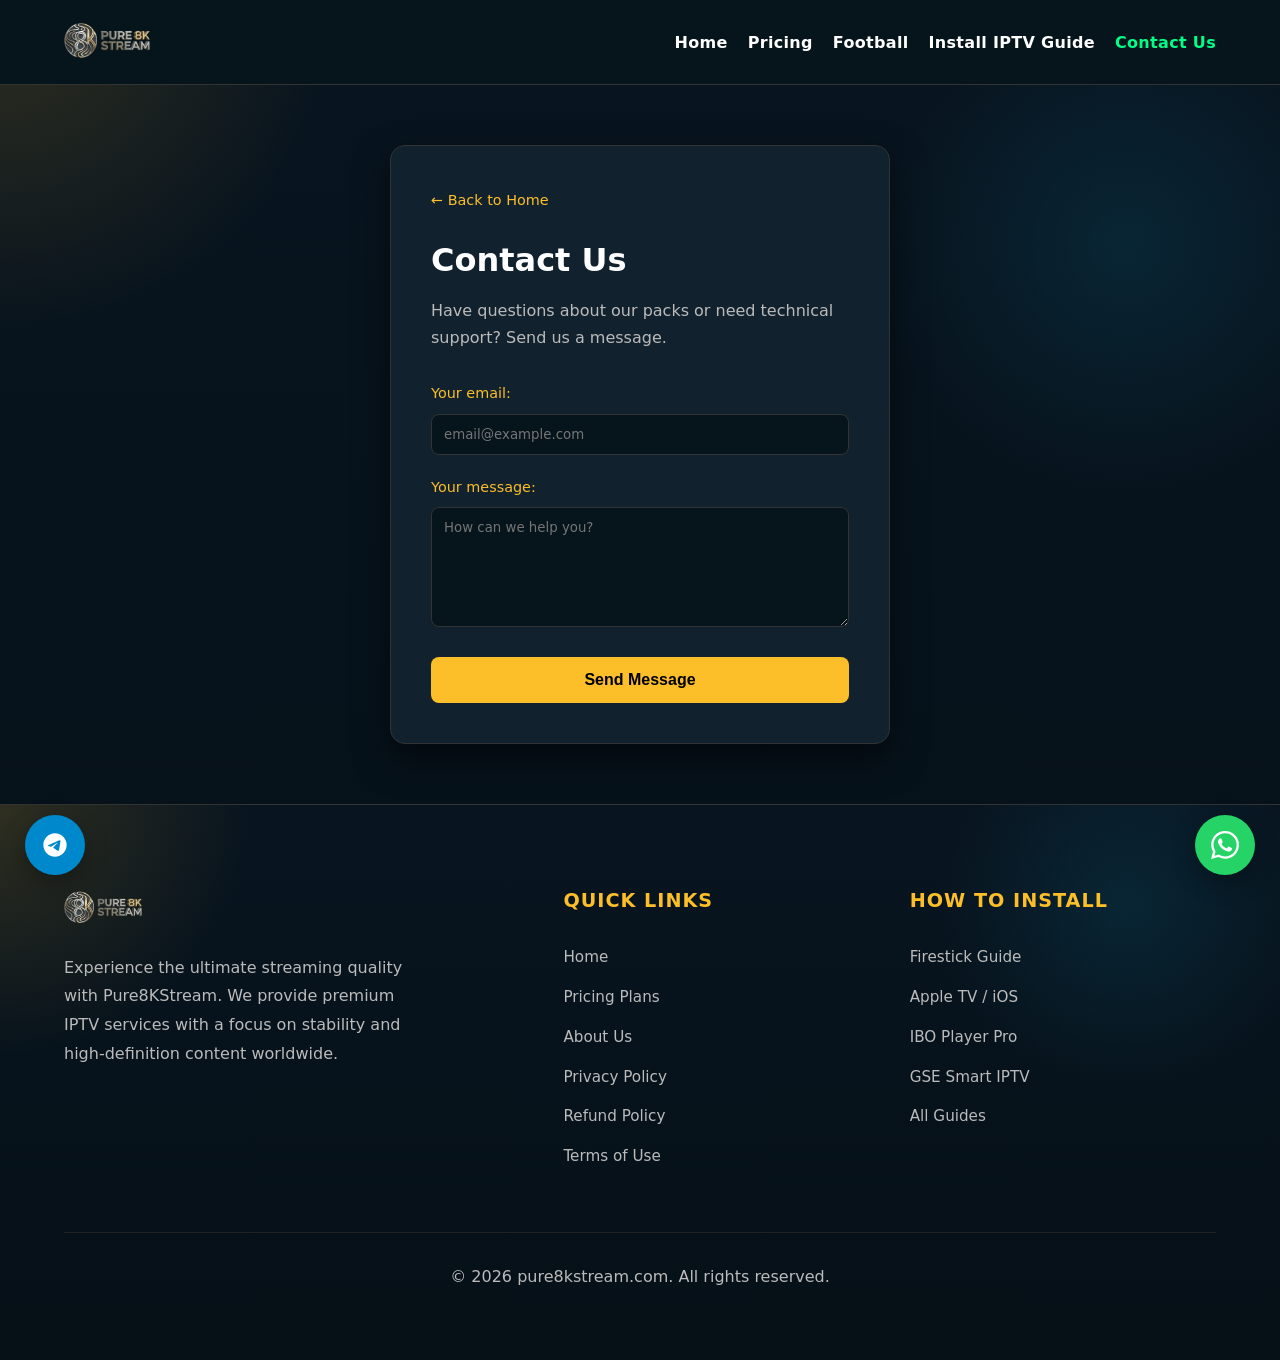
<file: pages/contact.html>
<!DOCTYPE html>
<html lang="en">

<head>
  <meta charset="UTF-8">
  <meta name="viewport" content="width=device-width, initial-scale=1.0">
  <title>IPTV Support: Contact Our Help Team Today | Pure8KStream</title>
  <meta name="description" content="Reach Pure8KStream support for fast IPTV setup assistance, subscription help, and troubleshooting across all devices.">
  <link rel="canonical" href="https://pure8kstream.com/pages/contact" />
  <meta property="og:title" content="Contact Pure8KStream Support" />
  <meta property="og:description" content="Reach Pure8KStream support for fast IPTV setup assistance, subscription help, and troubleshooting across all devices." />
  <meta property="og:url" content="https://pure8kstream.com/pages/contact" />
    <meta property="og:image" content="https://pure8kstream.com/assets/images/hero/Hero-movies-series.webp" />
  <meta property="og:type" content="website" />
  <meta name="twitter:card" content="summary_large_image" />
    <meta name="twitter:image" content="https://pure8kstream.com/assets/images/hero/Hero-movies-series.webp" />
  <meta name="twitter:title" content="Contact Pure8KStream Support" />
  <meta name="twitter:description" content="Reach Pure8KStream support for fast IPTV setup assistance, subscription help, and troubleshooting across all devices." />

  <script type="application/ld+json">
{
  "@context": "https://schema.org",
  "@graph": [
    {
      "@type": "WebSite",
      "@id": "https://pure8kstream.com/#website",
      "url": "https://pure8kstream.com/",
      "name": "Pure8KStream",
      "publisher": {
        "@id": "https://pure8kstream.com/#organization"
      }
    },
    {
      "@type": "WebPage",
      "@id": "https://pure8kstream.com/pages/contact#webpage",
      "url": "https://pure8kstream.com/pages/contact",
      "name": "Contact Us - Pure8KStream",
      "description": "Reach Pure8KStream support for fast IPTV setup assistance, subscription help, and troubleshooting across all devices.",
      "isPartOf": {
        "@id": "https://pure8kstream.com/#website"
      },
      "breadcrumb": {
        "@type": "BreadcrumbList",
        "itemListElement": [
          {
            "@type": "ListItem",
            "position": 1,
            "name": "Home",
            "item": "https://pure8kstream.com/"
          },
          {
            "@type": "ListItem",
            "position": 2,
            "name": "Contact",
            "item": "https://pure8kstream.com/pages/contact"
          }
        ]
      },
      "publisher": {
        "@id": "https://pure8kstream.com/#organization"
      }
    },
    {
      "@type": "Organization",
      "@id": "https://pure8kstream.com/#organization",
      "name": "Pure8KStream",
      "url": "https://pure8kstream.com/",
      "logo": {
        "@type": "ImageObject",
        "url": "https://pure8kstream.com/assets/images/logo/LogoPure8kstream.webp"
      }
    }
  ]
}
</script>
<link rel="stylesheet" href="/assets/css/main.css">
  <link rel="stylesheet" href="/assets/css/contact.css">

   <link rel="icon" type="image/png" href="/favicon/favicon-96x96.png" sizes="96x96" />
    <link rel="icon" type="image/svg+xml" href="/favicon/favicon.svg" />
    <link rel="shortcut icon" href="/favicon/favicon.ico" />
    <link rel="apple-touch-icon" sizes="180x180" href="/favicon/apple-touch-icon.png" />
    <meta name="apple-mobile-web-app-title" content="Pure8KStream" />
    <link rel="manifest" href="/favicon/site.webmanifest" />

</head>

<body>

  <header>
    <nav class="navbar">
      <div class="logo">
        <a href="/"><img src="/assets/images/logo/LogoPure8kstream.webp" alt="Pure8KStream Logo" width="250"
            height="60"></a>
      </div>
      <div class="menu-toggle" id="mobile-menu">
        <span class="bar"></span>
        <span class="bar"></span>
        <span class="bar"></span>
      </div>
      <ul class="nav-links">
        <li><a href="/">Home</a></li>
        <li><a href="/#pricing">Pricing</a></li>
        <li><a href="/football">Football</a></li>
        <li><a href="/pages/how-to-install-iptv">Install IPTV Guide</a></li>
        <li><a href="/pages/contact" class="active">Contact Us</a></li>
      </ul>
    </nav>
  </header>

  <main class="contact">
    <div class="contact-container">
      <div class="contact-card">
        <a href="/" class="back-link">← Back to Home</a>
        <h1>Contact Us</h1>
        <p>Have questions about our packs or need technical support? Send us a message.</p>

        <form action="https://formspree.io/f/mnjyzogd" method="POST" class="contact-form">
          <label>
            Your email:
            <input type="email" name="email" placeholder="email@example.com" required>
          </label>
          <label>
            Your message:
            <textarea name="message" placeholder="How can we help you?" required></textarea>
          </label>
          <button type="submit">Send Message</button>
        </form>
      </div>
    </div>

  </main>


  <footer class="footer">
        <div class="footer-container">
            <div class="footer-grid">
                <div class="footer-column brand">
                    <div class="footer-logo">
                        <img src="/assets/images/logo/LogoPure8kstream.webp" alt="Pure8KStream Logo" width="250" height="60">
                    </div>
                    <p>Experience the ultimate streaming quality with Pure8KStream. We provide premium IPTV services with a focus on stability and high-definition content worldwide.</p>
                </div>

                <div class="footer-column">
                    <h3>Quick Links</h3>
                    <ul class="footer-links">
                        <li><a href="/">Home</a></li>
                        <li><a href="/#pricing">Pricing Plans</a></li>
                        <li><a href="/#about">About Us</a></li>
                        <li><a href="/pages/privacy-policy">Privacy Policy</a></li>
                        <li><a href="/pages/refund-policy">Refund Policy</a></li>
                        <li><a href="/pages/terms-of-use">Terms of Use</a></li>
                    </ul>
                </div>

                <div class="footer-column">
                    <h3>How to Install</h3>
                    <ul class="footer-links">
                        <li><a href="/pages/how-to-install-iptv/firestick-guide">Firestick Guide</a></li>
                        <li><a href="/pages/how-to-install-iptv/apple-tv-guide">Apple TV / iOS</a></li>
                        <li><a href="/pages/how-to-install-iptv/ibo-player-guide">IBO Player Pro</a></li>
                        <li><a href="/pages/how-to-install-iptv/gse-smart-iptv-guide">GSE Smart IPTV</a></li>
                        <li><a href="/pages/how-to-install-iptv">All Guides</a></li>
                    </ul>
                </div>
            </div>
            <div class="footer-bottom">
                <p>&copy; 2026 pure8kstream.com. All rights reserved.</p>
            </div>
        </div>
    </footer>

  <!-- Floating Action Buttons -->
  <a href="https://t.me/+447883422281" class="social-float-btn telegram-float" target="_blank"
    aria-label="Contact us on Telegram">
    <svg viewBox="0 0 24 24" width="28" height="28" fill="currentColor">
      <path
        d="M12 2C6.48 2 2 6.48 2 12s4.48 10 10 10 10-4.48 10-10S17.52 2 12 2zm4.64 6.8c-.15 1.58-.8 5.42-1.13 7.19-.14.75-.42 1-.68 1.03-.58.05-1.02-.38-1.58-.75-.88-.58-1.38-.94-2.23-1.5-.99-.65-.35-1.01.22-1.59.15-.15 2.71-2.48 2.76-2.69a.2.2 0 00-.05-.18c-.06-.05-.14-.03-.21-.02-.09.02-1.49.95-4.22 2.79-.4.27-.76.41-1.08.4-.36-.01-1.04-.2-1.55-.37-.63-.2-1.12-.31-1.08-.66.02-.18.27-.36.74-.55 2.92-1.27 4.86-2.11 5.83-2.51 2.78-1.16 3.35-1.36 3.73-1.36.08 0 .27.02.39.12.1.08.13.19.14.27-.01.06.01.13 0 .19z" />
    </svg>
  </a>
  <a href="https://wa.me/212618775758?text=Hello%20Pure8KStream%2C%20I'm%20contacting%20you%20from%20your%20website." class="social-float-btn whatsapp-float" target="_blank"
    aria-label="Contact us on WhatsApp">
    <svg viewBox="0 0 24 24" width="28" height="28" fill="currentColor">
      <path
        d="M17.472 14.382c-.297-.149-1.758-.867-2.03-.967-.273-.099-.471-.148-.67.15-.197.297-.767.966-.94 1.164-.173.199-.347.223-.644.075-.297-.15-1.255-.463-2.39-1.475-.883-.788-1.48-1.761-1.653-2.059-.173-.297-.018-.458.13-.606.134-.133.298-.347.446-.52.149-.174.198-.298.298-.497.099-.198.05-.371-.025-.52-.075-.149-.669-1.612-.916-2.207-.242-.579-.487-.5-.669-.51-.173-.008-.371-.01-.57-.01-.198 0-.52.074-.792.372-.272.297-1.04 1.016-1.04 2.479 0 1.462 1.065 2.875 1.213 3.074.149.198 2.096 3.2 5.077 4.487.709.306 1.262.489 1.694.625.712.227 1.36.195 1.871.118.571-.085 1.758-.719 2.006-1.413.248-.694.248-1.289.173-1.413-.074-.124-.272-.198-.57-.347m-5.421 7.403h-.004a9.87 9.87 0 01-5.031-1.378l-.361-.214-3.741.982.998-3.648-.235-.374a9.86 9.86 0 01-1.51-5.26c.001-5.45 4.436-9.884 9.888-9.884 2.64 0 5.122 1.03 6.988 2.898a9.825 9.825 0 012.893 6.994c-.003 5.45-4.437 9.884-9.885 9.884m8.413-18.297A11.815 11.815 0 0012.05 0C5.495 0 .16 5.335.157 11.892c0 2.096.547 4.142 1.588 5.945L.057 24l6.305-1.654a11.882 11.882 0 005.683 1.448h.005c6.554 0 11.89-5.335 11.893-11.893a11.821 11.821 0 00-3.48-8.413z" />
    </svg>
  </a>

  <script src="/assets/js/navbar.js"></script>
</body>
</html>
</file>
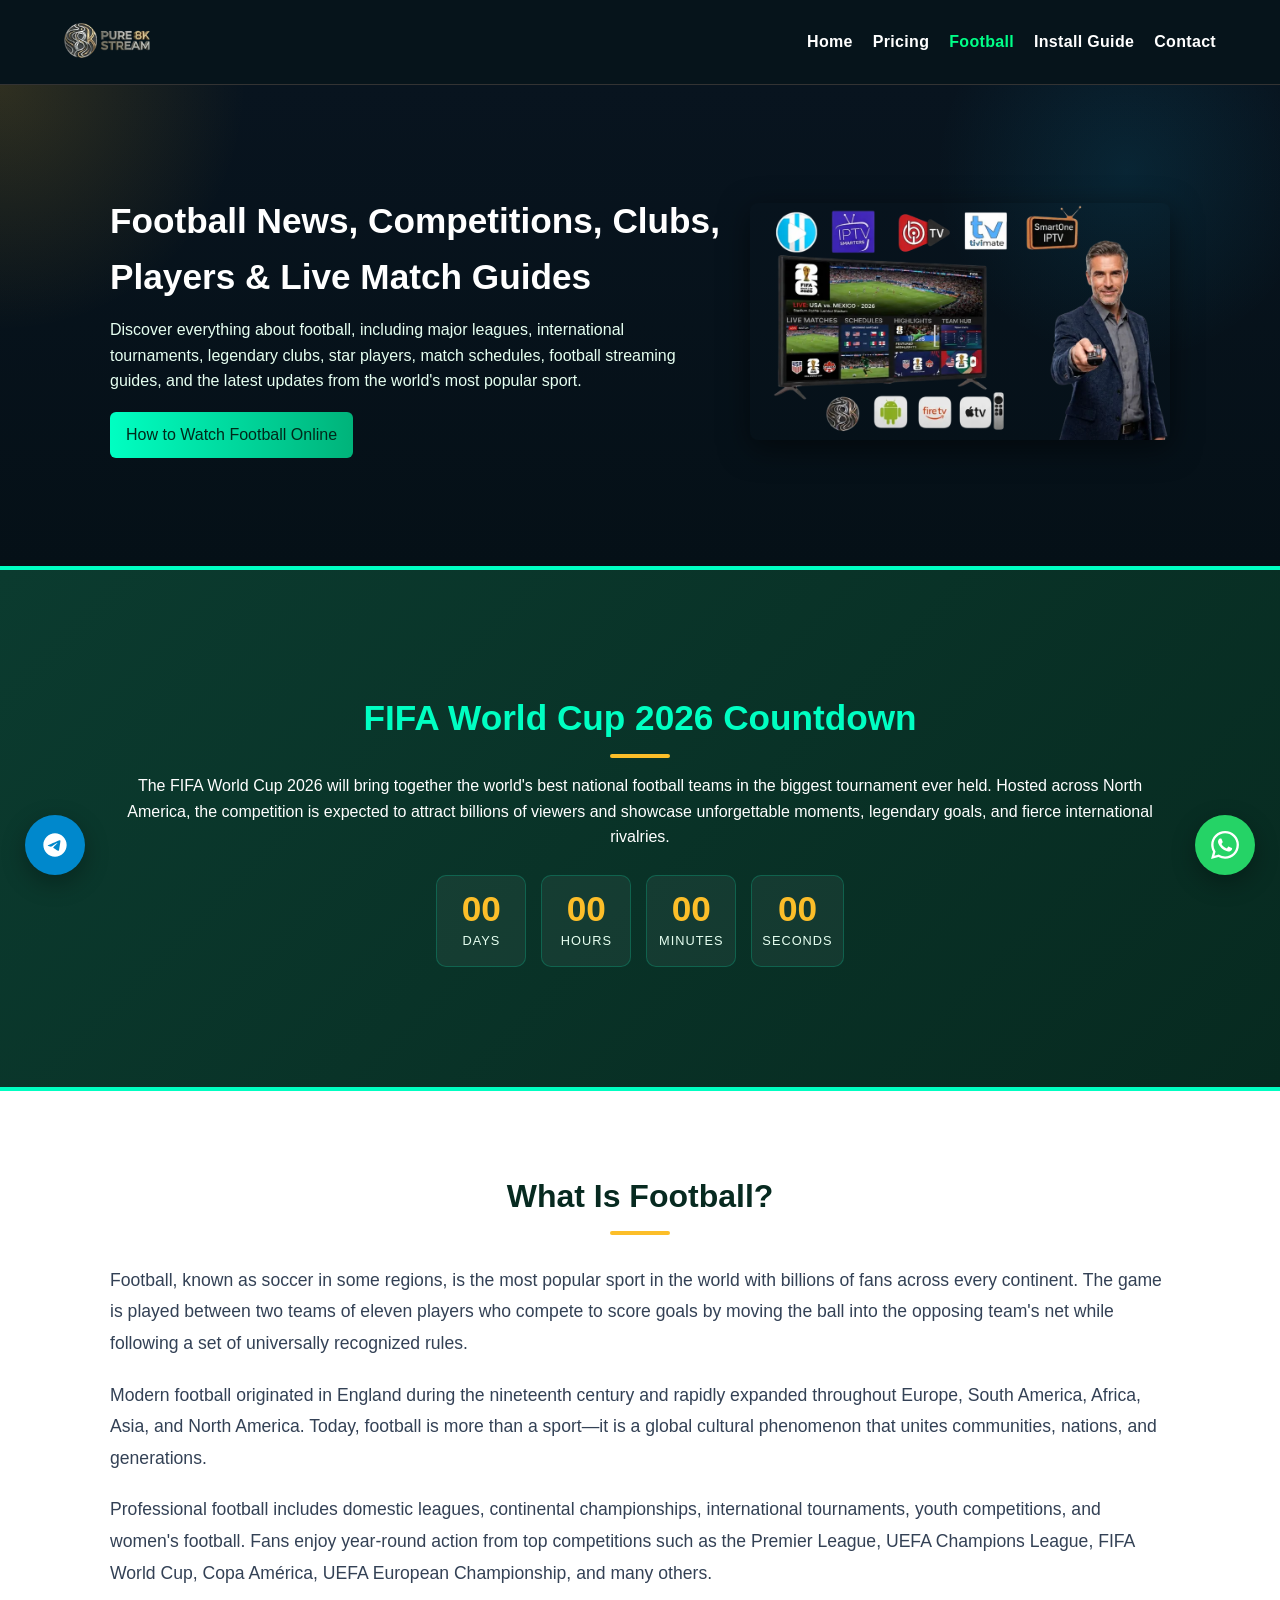
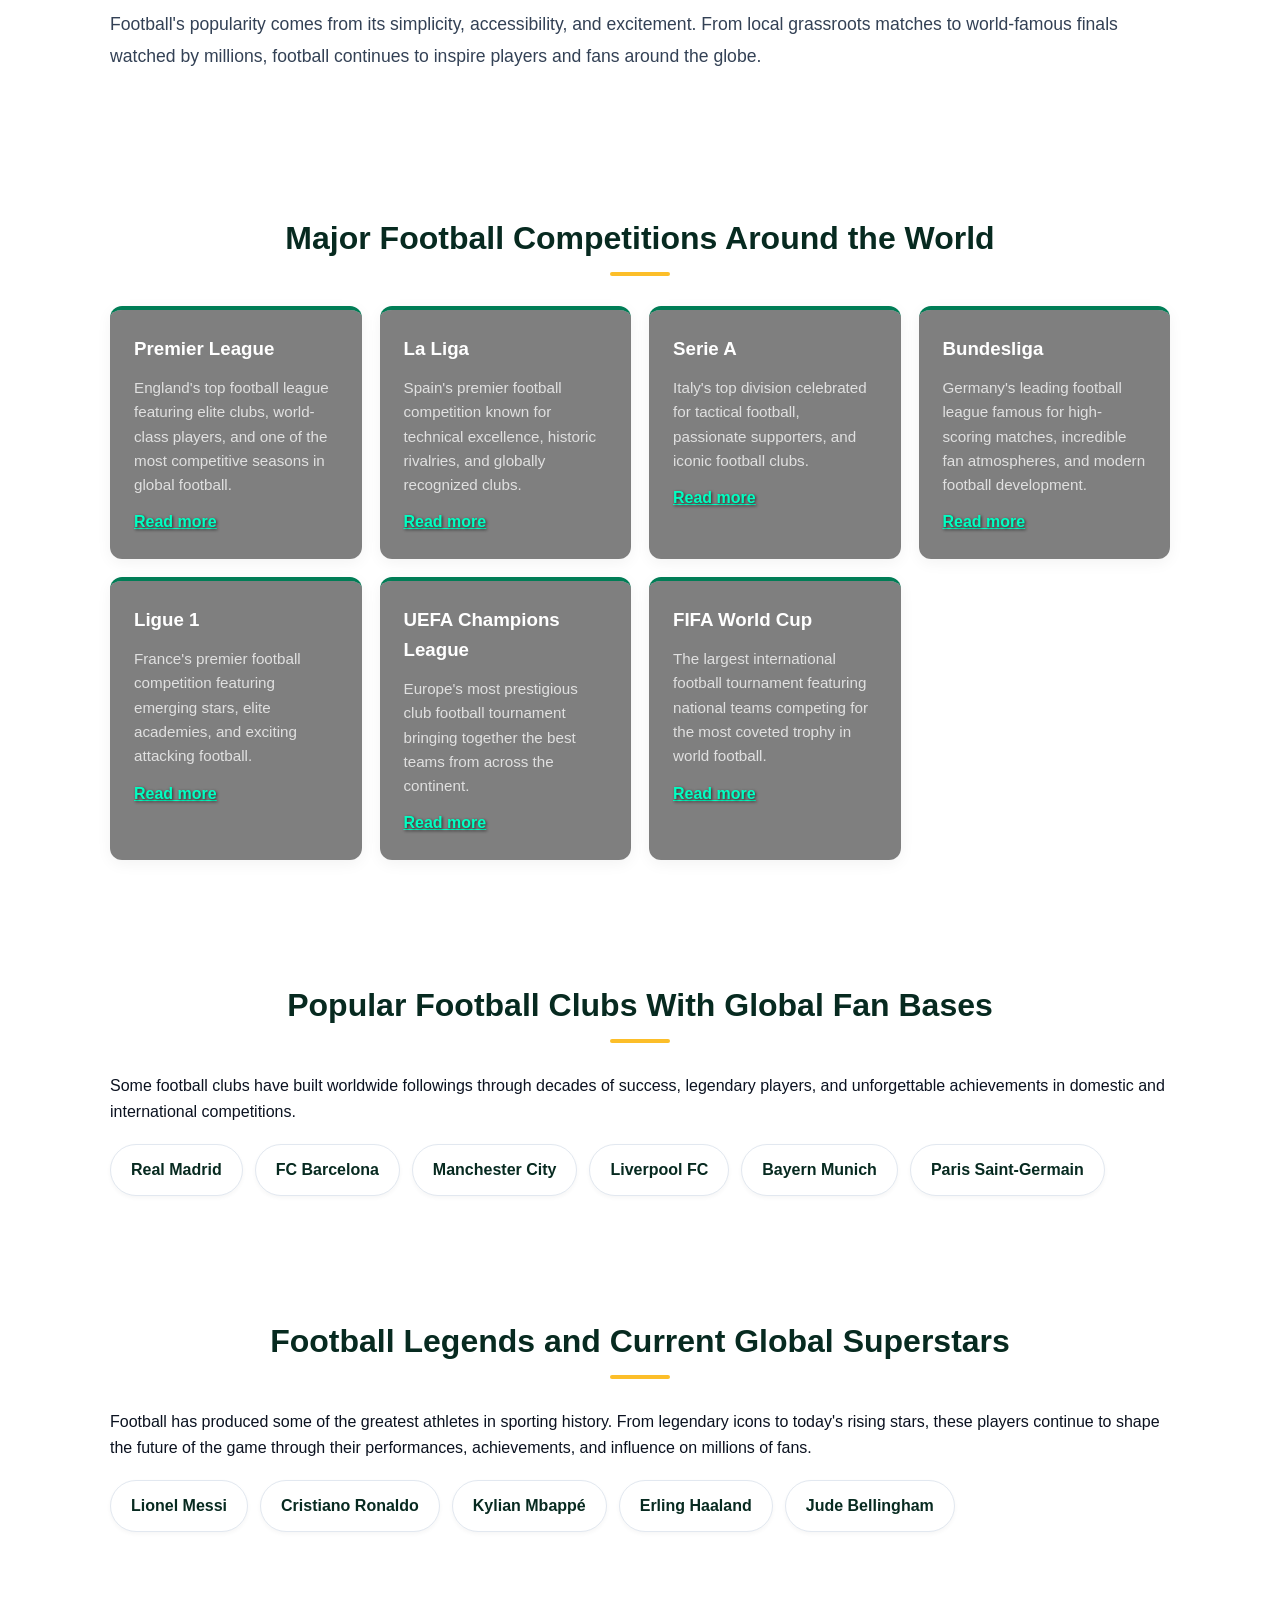
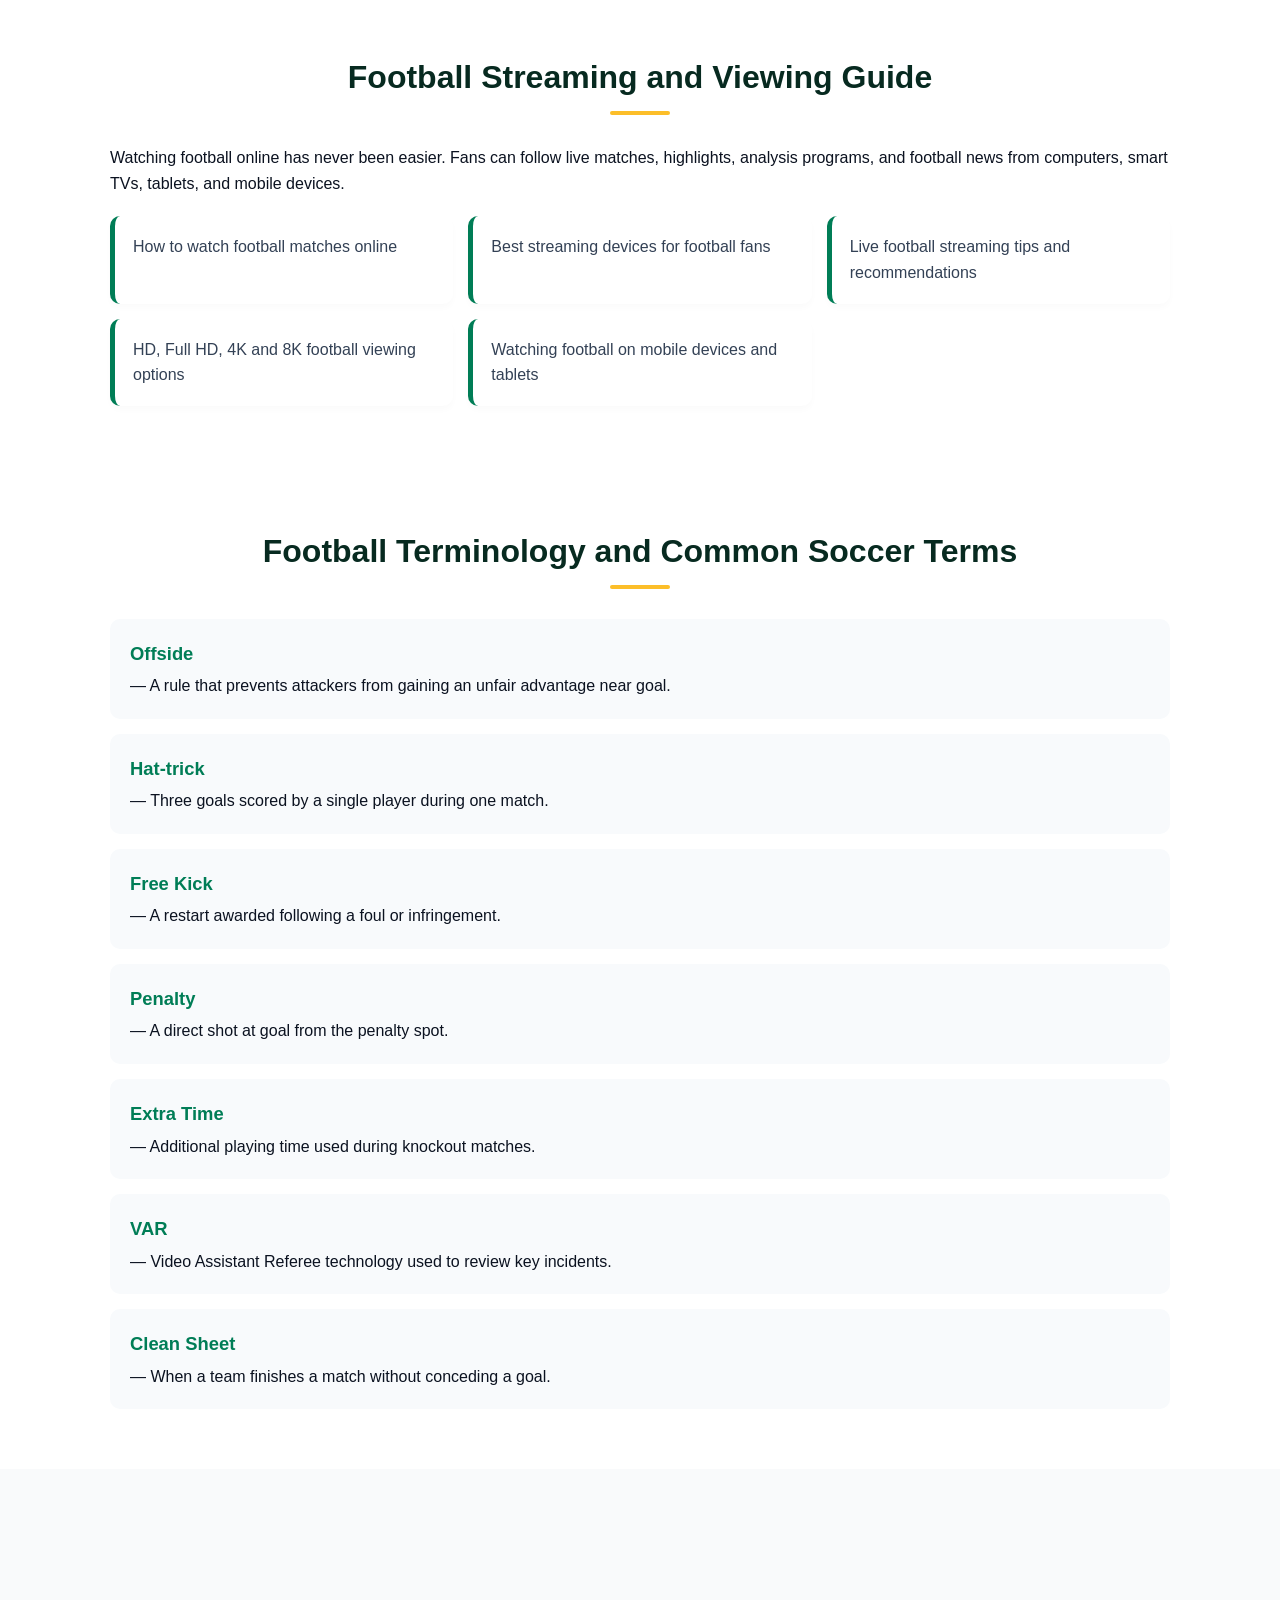
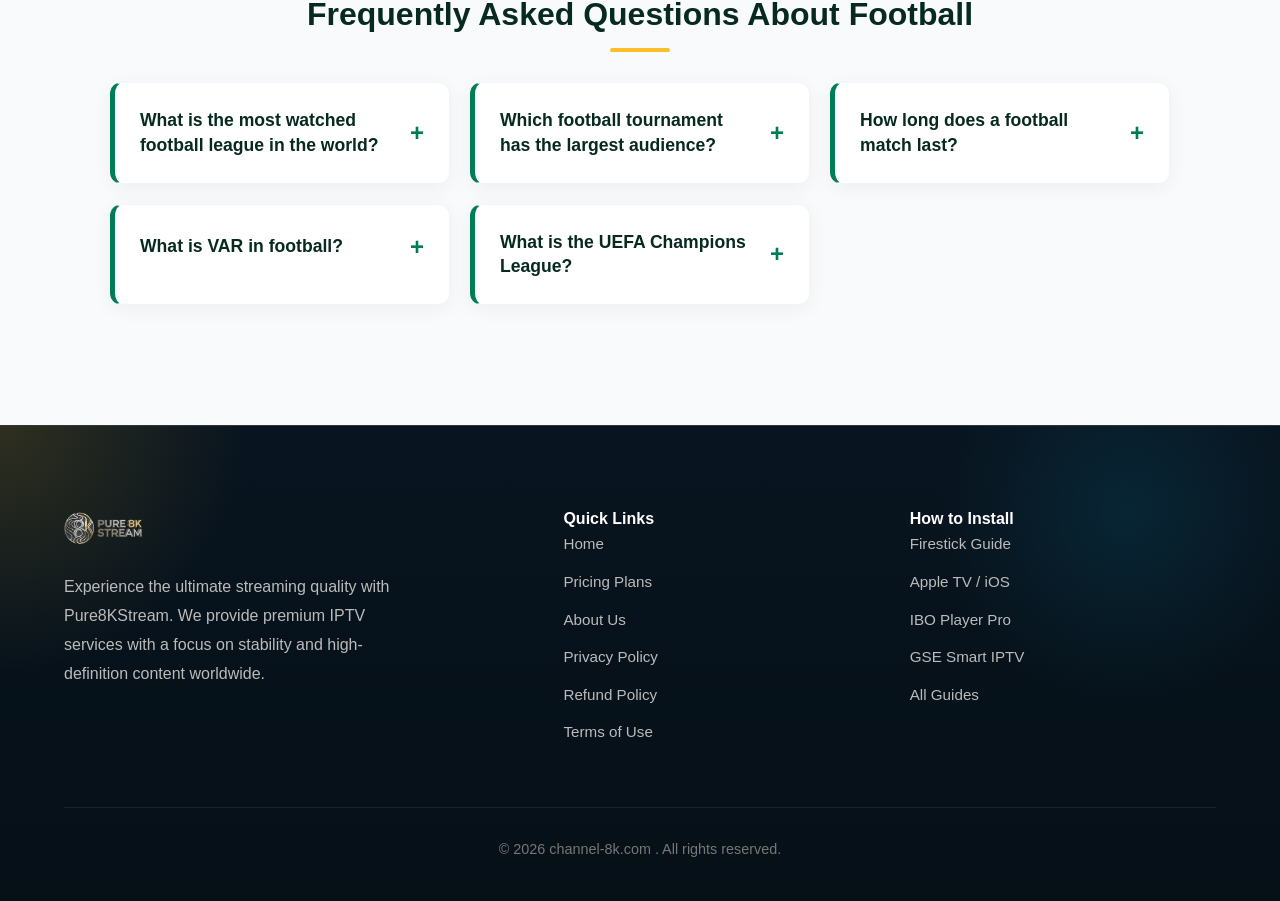
<file: pages/football.html>
<!DOCTYPE html>
<html lang="en">

<head>
    <meta charset="UTF-8">
    <meta name="viewport" content="width=device-width, initial-scale=1.0">
    <title>Football News, Live Matches, Competitions, Clubs & FIFA World Cup 2026 Guide | Pure8KStream</title>
    <meta name="description"
        content="Experience the FIFA World Cup 2026 like never before. Get 8K live streams for every match in USA, Canada, and Mexico. Reliable, buffer-free football IPTV for true fans.">
    <link rel="canonical" href="https://pure8kstream.com/pages/football" />
    <meta property="og:title" content="Pure8KStream Football IPTV — Live Matches & World Cup 2026" />
    <meta property="og:description" content="Experience the FIFA World Cup 2026 like never before. Get 8K live streams for every match in USA, Canada, and Mexico with Pure8KStream." />
    <meta property="og:url" content="https://pure8kstream.com/pages/football" />
    <meta property="og:image" content="https://pure8kstream.com/assets/images/hero/Hero-sports-football.webp" />
    <meta property="og:type" content="website" />
    <meta name="twitter:card" content="summary_large_image" />
    <meta name="twitter:image" content="https://pure8kstream.com/assets/images/hero/Hero-sports-football.webp" />
    <meta name="twitter:title" content="Pure8KStream Football IPTV — Live Matches & World Cup 2026" />
    <meta name="twitter:description" content="Experience the FIFA World Cup 2026 like never before. Get 8K live streams for every match in USA, Canada, and Mexico with Pure8KStream." />

    <!-- Shared Styles -->
    <script type="application/ld+json">
{
  "@context": "https://schema.org",
  "@graph": [
    {
      "@type": "WebSite",
      "@id": "https://pure8kstream.com/#website",
      "url": "https://pure8kstream.com/",
      "name": "Pure8KStream",
      "publisher": {
        "@id": "https://pure8kstream.com/#organization"
      }
    },
    {
      "@type": "WebPage",
      "@id": "https://pure8kstream.com/pages/football#webpage",
      "url": "https://pure8kstream.com/pages/football",
      "name": "Football News, Live Matches, Competitions, Clubs & FIFA World Cup 2026 Guide | Pure8KStream",
      "description": "Experience the FIFA World Cup 2026 like never before. Get 8K live streams for every match in USA, Canada, and Mexico. Reliable, buffer-free football IPTV for true fans.",
      "isPartOf": {
        "@id": "https://pure8kstream.com/#website"
      },
      "breadcrumb": {
        "@type": "BreadcrumbList",
        "itemListElement": [
          {
            "@type": "ListItem",
            "position": 1,
            "name": "Home",
            "item": "https://pure8kstream.com/"
          },
          {
            "@type": "ListItem",
            "position": 2,
            "name": "Football",
            "item": "https://pure8kstream.com/pages/football"
          }
        ]
      },
      "publisher": {
        "@id": "https://pure8kstream.com/#organization"
      }
    },
    {
      "@type": "Organization",
      "@id": "https://pure8kstream.com/#organization",
      "name": "Pure8KStream",
      "url": "https://pure8kstream.com/",
      "logo": {
        "@type": "ImageObject",
        "url": "https://pure8kstream.com/assets/images/logo/LogoPure8kstream.webp"
      }
    }
  ]
}
</script>
        <script type="application/ld+json">
{
    "@context": "https://schema.org",
    "@graph": [
        {
            "@type": "Article",
            "@id": "https://pure8kstream.com/pages/football#article-premier-league",
            "headline": "Premier League",
            "description": "England's top football league featuring elite clubs, world-class players, and one of the most competitive seasons in global football.",
            "mainEntityOfPage": {"@id": "https://pure8kstream.com/pages/football#webpage"},
            "url": "https://pure8kstream.com/pages/football#premier-league",
            "publisher": {"@id": "https://pure8kstream.com/#organization"}
        },
        {
            "@type": "Article",
            "@id": "https://pure8kstream.com/pages/football#article-la-liga",
            "headline": "La Liga",
            "description": "Spain's premier football competition known for technical excellence, historic rivalries, and globally recognized clubs.",
            "mainEntityOfPage": {"@id": "https://pure8kstream.com/pages/football#webpage"},
            "url": "https://pure8kstream.com/pages/football#la-liga",
            "publisher": {"@id": "https://pure8kstream.com/#organization"}
        },
        {
            "@type": "Article",
            "@id": "https://pure8kstream.com/pages/football#article-serie-a",
            "headline": "Serie A",
            "description": "Italy's top division celebrated for tactical football, passionate supporters, and iconic football clubs.",
            "mainEntityOfPage": {"@id": "https://pure8kstream.com/pages/football#webpage"},
            "url": "https://pure8kstream.com/pages/football#serie-a",
            "publisher": {"@id": "https://pure8kstream.com/#organization"}
        },
        {
            "@type": "Article",
            "@id": "https://pure8kstream.com/pages/football#article-bundesliga",
            "headline": "Bundesliga",
            "description": "Germany's leading football league famous for high-scoring matches, incredible fan atmospheres, and modern football development.",
            "mainEntityOfPage": {"@id": "https://pure8kstream.com/pages/football#webpage"},
            "url": "https://pure8kstream.com/pages/football#bundesliga",
            "publisher": {"@id": "https://pure8kstream.com/#organization"}
        }
    ]
}
</script>
        <script type="application/ld+json">
{
    "@context": "https://schema.org",
    "@type": "FAQPage",
    "mainEntity": [
        {
            "@type": "Question",
            "name": "What is the most watched football league in the world?",
            "acceptedAnswer": {
                "@type": "Answer",
                "text": "The English Premier League is widely regarded as the most watched domestic football league, attracting audiences from more than 200 countries."
            }
        },
        {
            "@type": "Question",
            "name": "Which football tournament has the largest audience?",
            "acceptedAnswer": {
                "@type": "Answer",
                "text": "The FIFA World Cup is the most watched football event globally and one of the biggest sporting events in the world."
            }
        },
        {
            "@type": "Question",
            "name": "How long does a football match last?",
            "acceptedAnswer": {
                "@type": "Answer",
                "text": "A standard football match lasts 90 minutes, divided into two 45-minute halves, with additional stoppage time added by the referee."
            }
        },
        {
            "@type": "Question",
            "name": "What is VAR in football?",
            "acceptedAnswer": {
                "@type": "Answer",
                "text": "VAR stands for Video Assistant Referee and helps officials review goals, penalties, red cards, and cases of mistaken identity."
            }
        },
        {
            "@type": "Question",
            "name": "What is the UEFA Champions League?",
            "acceptedAnswer": {
                "@type": "Answer",
                "text": "The UEFA Champions League is Europe's most prestigious club football competition, featuring top-performing clubs from domestic leagues across the continent."
            }
        }
    ]
}
</script>
<link rel="stylesheet" href="/assets/css/main.css">
    <!-- Football Specific Styles -->
    <link rel="stylesheet" href="/assets/css/football.css">

    <link rel="icon" type="image/png" href="/favicon/favicon-96x96.png" sizes="96x96" />
    <link rel="manifest" href="/favicon/site.webmanifest" />
</head>

<body class="football-page">

    <header>
        <nav class="navbar">
            <div class="logo">
                <a href="/"><img src="/assets/images/logo/LogoPure8kstream.webp" alt="Pure8KStream Logo" width="250"
                        height="60"></a>
            </div>
            <div class="menu-toggle" id="mobile-menu">
                <span class="bar"></span>
                <span class="bar"></span>
                <span class="bar"></span>
            </div>
            <ul class="nav-links">
                <li><a href="/">Home</a></li>
                <li><a href="/#pricing">Pricing</a></li>
                <li><a href="/pages/football" class="active">Football</a></li>
                <li><a href="/pages/how-to-install-iptv">Install Guide</a></li>
                <li><a href="/pages/contact">Contact</a></li>
            </ul>
        </nav>
    </header>
    
<main>
    <section class="football-hero">
        <div class="hero-inner container">
            <div class="hero-text">
                <h1>Football News, Competitions, Clubs, Players & Live Match Guides</h1>
                <p class="subtitle">
                    Discover everything about football, including major leagues, international tournaments,
                    legendary clubs, star players, match schedules, football streaming guides, and the latest
                    updates from the world's most popular sport.
                </p>
               
                <p><a class="btn primary" href="#viewing-guide">How to Watch Football Online</a></p>
            </div>
            <div class="hero-media">
                <img src="/assets/images/hero/Hero-sports-football.webp" alt="Football fans cheering in a packed stadium" loading="lazy">
            </div>
        </div>
    </section>

    <section class="world-cup-countdown" id="world-cup-2026">
        <div class="container">
            <h2 class="wc-title">FIFA World Cup 2026 Countdown</h2>
            <p>
                The FIFA World Cup 2026 will bring together the world's best national football teams in the
                biggest tournament ever held. Hosted across North America, the competition is expected to
                attract billions of viewers and showcase unforgettable moments, legendary goals, and fierce
                international rivalries.
            </p>

            <div id="countdown" class="countdown-display">
                <div class="time-block"><span id="days">00</span><p>Days</p></div>
                <div class="time-block"><span id="hours">00</span><p>Hours</p></div>
                <div class="time-block"><span id="minutes">00</span><p>Minutes</p></div>
                <div class="time-block"><span id="seconds">00</span><p>Seconds</p></div>
            </div>
        </div>
    </section>

    <section class="container intro" id="what-is-football">
        <h2>What Is Football?</h2>

        <p>
            Football, known as soccer in some regions, is the most popular sport in the world with billions
            of fans across every continent. The game is played between two teams of eleven players who compete
            to score goals by moving the ball into the opposing team's net while following a set of universally
            recognized rules.
        </p>

        <p>
            Modern football originated in England during the nineteenth century and rapidly expanded throughout
            Europe, South America, Africa, Asia, and North America. Today, football is more than a sport—it is
            a global cultural phenomenon that unites communities, nations, and generations.
        </p>

        <p>
            Professional football includes domestic leagues, continental championships, international tournaments,
            youth competitions, and women's football. Fans enjoy year-round action from top competitions such as
            the Premier League, UEFA Champions League, FIFA World Cup, Copa América, UEFA European Championship,
            and many others.
        </p>

        <p>
            Football's popularity comes from its simplicity, accessibility, and excitement. From local grassroots
            matches to world-famous finals watched by millions, football continues to inspire players and fans
            around the globe.
        </p>
    </section>

    <section class="container competitions" id="competitions">
        <h2>Major Football Competitions Around the World</h2>

        <div class="grid cards">
            <article class="card">
                <h3>Premier League</h3>
                <p>
                    England's top football league featuring elite clubs, world-class players,
                    and one of the most competitive seasons in global football.
                </p>
                <a class="link" href="#">Read more</a>
            </article>

            <article class="card">
                <h3>La Liga</h3>
                <p>
                    Spain's premier football competition known for technical excellence,
                    historic rivalries, and globally recognized clubs.
                </p>
                <a class="link" href="#">Read more</a>
            </article>

            <article class="card">
                <h3>Serie A</h3>
                <p>
                    Italy's top division celebrated for tactical football, passionate supporters,
                    and iconic football clubs.
                </p>
                <a class="link" href="#">Read more</a>
            </article>

            <article class="card">
                <h3>Bundesliga</h3>
                <p>
                    Germany's leading football league famous for high-scoring matches,
                    incredible fan atmospheres, and modern football development.
                </p>
                <a class="link" href="#">Read more</a>
            </article>

            <article class="card">
                <h3>Ligue 1</h3>
                <p>
                    France's premier football competition featuring emerging stars,
                    elite academies, and exciting attacking football.
                </p>
                <a class="link" href="#">Read more</a>
            </article>

            <article class="card">
                <h3>UEFA Champions League</h3>
                <p>
                    Europe's most prestigious club football tournament bringing together
                    the best teams from across the continent.
                </p>
                <a class="link" href="#">Read more</a>
            </article>

            <article class="card">
                <h3>FIFA World Cup</h3>
                <p>
                    The largest international football tournament featuring national teams
                    competing for the most coveted trophy in world football.
                </p>
                <a class="link" href="#">Read more</a>
            </article>
        </div>
    </section>

    <section class="container clubs" id="popular-clubs">
        <h2>Popular Football Clubs With Global Fan Bases</h2>

        <p>
            Some football clubs have built worldwide followings through decades of success,
            legendary players, and unforgettable achievements in domestic and international competitions.
        </p>

        <ul class="club-list">
            <li>Real Madrid</li>
            <li>FC Barcelona</li>
            <li>Manchester City</li>
            <li>Liverpool FC</li>
            <li>Bayern Munich</li>
            <li>Paris Saint-Germain</li>
        </ul>
    </section>

    <section class="container stars" id="players">
        <h2>Football Legends and Current Global Superstars</h2>

        <p>
            Football has produced some of the greatest athletes in sporting history. From legendary icons
            to today's rising stars, these players continue to shape the future of the game through their
            performances, achievements, and influence on millions of fans.
        </p>

        <ul class="player-list">
            <li>Lionel Messi</li>
            <li>Cristiano Ronaldo</li>
            <li>Kylian Mbappé</li>
            <li>Erling Haaland</li>
            <li>Jude Bellingham</li>
        </ul>
    </section>

    <section class="container viewing-guide" id="viewing-guide">
        <h2>Football Streaming and Viewing Guide</h2>

        <p>
            Watching football online has never been easier. Fans can follow live matches,
            highlights, analysis programs, and football news from computers, smart TVs,
            tablets, and mobile devices.
        </p>

        <ul class="guide-list">
            <li>How to watch football matches online</li>
            <li>Best streaming devices for football fans</li>
            <li>Live football streaming tips and recommendations</li>
            <li>HD, Full HD, 4K and 8K football viewing options</li>
            <li>Watching football on mobile devices and tablets</li>
        </ul>
    </section>

    <section class="container glossary" id="terminology">
        <h2>Football Terminology and Common Soccer Terms</h2>

        <ul class="glossary-list">
            <li><strong>Offside</strong> — A rule that prevents attackers from gaining an unfair advantage near goal.</li>
            <li><strong>Hat-trick</strong> — Three goals scored by a single player during one match.</li>
            <li><strong>Free Kick</strong> — A restart awarded following a foul or infringement.</li>
            <li><strong>Penalty</strong> — A direct shot at goal from the penalty spot.</li>
            <li><strong>Extra Time</strong> — Additional playing time used during knockout matches.</li>
            <li><strong>VAR</strong> — Video Assistant Referee technology used to review key incidents.</li>
            <li><strong>Clean Sheet</strong> — When a team finishes a match without conceding a goal.</li>
        </ul>
    </section>

    <section id="faq" class="faq-section">
        <div class="container">
            <h2>Frequently Asked Questions About Football</h2>

            <div class="faq-grid">
                <div class="faq-box">
                    <h3>What is the most watched football league in the world?</h3>
                    <p>
                        The English Premier League is widely regarded as the most watched domestic football league,
                        attracting audiences from more than 200 countries.
                    </p>
                </div>

                <div class="faq-box">
                    <h3>Which football tournament has the largest audience?</h3>
                    <p>
                        The FIFA World Cup is the most watched football event globally and one of the biggest sporting
                        events in the world.
                    </p>
                </div>

                <div class="faq-box">
                    <h3>How long does a football match last?</h3>
                    <p>
                        A standard football match lasts 90 minutes, divided into two 45-minute halves, with additional
                        stoppage time added by the referee.
                    </p>
                </div>

                <div class="faq-box">
                    <h3>What is VAR in football?</h3>
                    <p>
                        VAR stands for Video Assistant Referee and helps officials review goals, penalties, red cards,
                        and cases of mistaken identity.
                    </p>
                </div>

                <div class="faq-box">
                    <h3>What is the UEFA Champions League?</h3>
                    <p>
                        The UEFA Champions League is Europe's most prestigious club football competition, featuring
                        top-performing clubs from domestic leagues across the continent.
                    </p>
                </div>
            </div>
        </div>
    </section>
</main>


    <footer class="footer">
        <div class="footer-container">
            <div class="footer-grid">
                <div class="footer-column brand">
                    <div class="footer-logo">
                        <img src="/assets/images/logo/LogoPure8kstream.webp" alt="IPTV Entertainment Logo" width="250"
                            height="60">
                    </div>
                    <p>Experience the ultimate streaming quality with Pure8KStream. We provide premium IPTV services
                        with a focus
                        on stability and high-definition content worldwide.</p>
                </div>

                <div class="footer-column">
                    <h4>Quick Links</h4>
                    <ul class="footer-links">
                        <li><a href="/">Home</a></li>
                        <li><a href="#pricing">Pricing Plans</a></li>
                        <li><a href="#about">About Us</a></li>
                        <li><a href="/pages/privacy-policy">Privacy Policy</a></li>
                        <li><a href="/pages/refund-policy">Refund Policy</a></li>
                        <li><a href="/pages/terms-of-use">Terms of Use</a></li>
                    </ul>
                </div>

                <div class="footer-column">
                    <h4>How to Install</h4>
                    <ul class="footer-links">
                        <li><a href="/pages/how-to-install-iptv/firestick-guide">Firestick Guide</a></li>
                        <li><a href="/pages/how-to-install-iptv/apple-tv-guide">Apple TV / iOS</a></li>
                        <li><a href="/pages/how-to-install-iptv/ibo-player-guide">IBO Player Pro</a></li>
                        <li><a href="/pages/how-to-install-iptv/gse-smart-iptv-guide">GSE Smart IPTV</a></li>
                        <li><a href="/pages/how-to-install-iptv">All Guides</a></li>
                    </ul>
                </div>
            </div>
            <div class="footer-bottom">
                <p>&copy; 2026 channel-8k.com . All rights reserved.</p>
            </div>
        </div>
    </footer>

    <!-- Floating Action Buttons -->
    <a href="https://t.me/+447883422281" class="social-float-btn telegram-float" target="_blank"
        aria-label="Contact us on Telegram">
        <svg viewBox="0 0 24 24" width="28" height="28" fill="currentColor">
            <path
                d="M12 2C6.48 2 2 6.48 2 12s4.48 10 10 10 10-4.48 10-10S17.52 2 12 2zm4.64 6.8c-.15 1.58-.8 5.42-1.13 7.19-.14.75-.42 1-.68 1.03-.58.05-1.02-.38-1.58-.75-.88-.58-1.38-.94-2.23-1.5-.99-.65-.35-1.01.22-1.59.15-.15 2.71-2.48 2.76-2.69a.2.2 0 00-.05-.18c-.06-.05-.14-.03-.21-.02-.09.02-1.49.95-4.22 2.79-.4.27-.76.41-1.08.4-.36-.01-1.04-.2-1.55-.37-.63-.2-1.12-.31-1.08-.66.02-.18.27-.36.74-.55 2.92-1.27 4.86-2.11 5.83-2.51 2.78-1.16 3.35-1.36 3.73-1.36.08 0 .27.02.39.12.1.08.13.19.14.27-.01.06.01.13 0 .19z" />
        </svg>
    </a>
    <a href="https://wa.me/212618775758?text=Hello%20Pure8KStream%2C%20I'm%20contacting%20you%20from%20your%20website."
        class="social-float-btn whatsapp-float" target="_blank" aria-label="Contact us on WhatsApp">
        <svg viewBox="0 0 24 24" width="28" height="28" fill="currentColor">
            <path
                d="M17.472 14.382c-.297-.149-1.758-.867-2.03-.967-.273-.099-.471-.148-.67.15-.197.297-.767.966-.94 1.164-.173.199-.347.223-.644.075-.297-.15-1.255-.463-2.39-1.475-.883-.788-1.48-1.761-1.653-2.059-.173-.297-.018-.458.13-.606.134-.133.298-.347.446-.52.149-.174.198-.298.298-.497.099-.198.05-.371-.025-.52-.075-.149-.669-1.612-.916-2.207-.242-.579-.487-.5-.669-.51-.173-.008-.371-.01-.57-.01-.198 0-.52.074-.792.372-.272.297-1.04 1.016-1.04 2.479 0 1.462 1.065 2.875 1.213 3.074.149.198 2.096 3.2 5.077 4.487.709.306 1.262.489 1.694.625.712.227 1.36.195 1.871.118.571-.085 1.758-.719 2.006-1.413.248-.694.248-1.289.173-1.413-.074-.124-.272-.198-.57-.347m-5.421 7.403h-.004a9.87 9.87 0 01-5.031-1.378l-.361-.214-3.741.982.998-3.648-.235-.374a9.86 9.86 0 01-1.51-5.26c.001-5.45 4.436-9.884 9.888-9.884 2.64 0 5.122 1.03 6.988 2.898a9.825 9.825 0 012.893 6.994c-.003 5.45-4.437 9.884-9.885 9.884m8.413-18.297A11.815 11.815 0 0012.05 0C5.495 0 .16 5.335.157 11.892c0 2.096.547 4.142 1.588 5.945L.057 24l6.305-1.654a11.882 11.882 0 005.683 1.448h.005c6.554 0 11.89-5.335 11.893-11.893a11.821 11.821 0 00-3.48-8.413z" />
        </svg>
    </a>

    <script src="/assets/js/script.js"></script>

    <script>
        function updateCountdown() {
            const startDate = new Date("June 11, 2026 00:00:00").getTime();
            const endDate = new Date("July 19, 2026 23:59:59").getTime();
            const now = new Date().getTime();

            const titleElement = document.querySelector(".wc-title");
            const descElement = document.querySelector(".world-cup-countdown p");
            const countdownContainer = document.getElementById("countdown");

            let targetDate;

            if (now < startDate) {
                // Phase 1: Before tournament starts
                targetDate = startDate;
                titleElement.textContent = "FIFA World Cup 2026 Countdown";
            } else if (now < endDate) {
                // Phase 2: Tournament in progress, counting to final
                targetDate = endDate;
                titleElement.textContent = "World Cup 2026: Road to the Final";
                descElement.textContent = "The tournament is underway! Stream every match live in 8K Ultra HD until the champion is crowned.";
            } else {
                // Phase 3: Tournament over
                clearInterval(timerInterval);
                titleElement.textContent = "FIFA World Cup 2026";
                descElement.textContent = "The tournament has concluded. Relive the best moments and watch replays in 8K!";
                countdownContainer.innerHTML = "<h3 style='color:#00ffc2'>Tournament Finished</h3>";
                return;
            }

            const distance = targetDate - now;

            const days = Math.floor(distance / (1000 * 60 * 60 * 24));
            const hours = Math.floor((distance % (1000 * 60 * 60 * 24)) / (1000 * 60 * 60));
            const minutes = Math.floor((distance % (1000 * 60 * 60)) / (1000 * 60));
            const seconds = Math.floor((distance % (1000 * 60)) / 1000);

            if (document.getElementById("days")) document.getElementById("days").textContent = days < 10 ? "0" + days : days;
            if (document.getElementById("hours")) document.getElementById("hours").textContent = hours < 10 ? "0" + hours : hours;
            if (document.getElementById("minutes")) document.getElementById("minutes").textContent = minutes < 10 ? "0" + minutes : minutes;
            if (document.getElementById("seconds")) document.getElementById("seconds").textContent = seconds < 10 ? "0" + seconds : seconds;
        }

        // Run immediately and then every second
        updateCountdown();
        const timerInterval = setInterval(updateCountdown, 1000);
    </script>

</body>

</html>
</file>
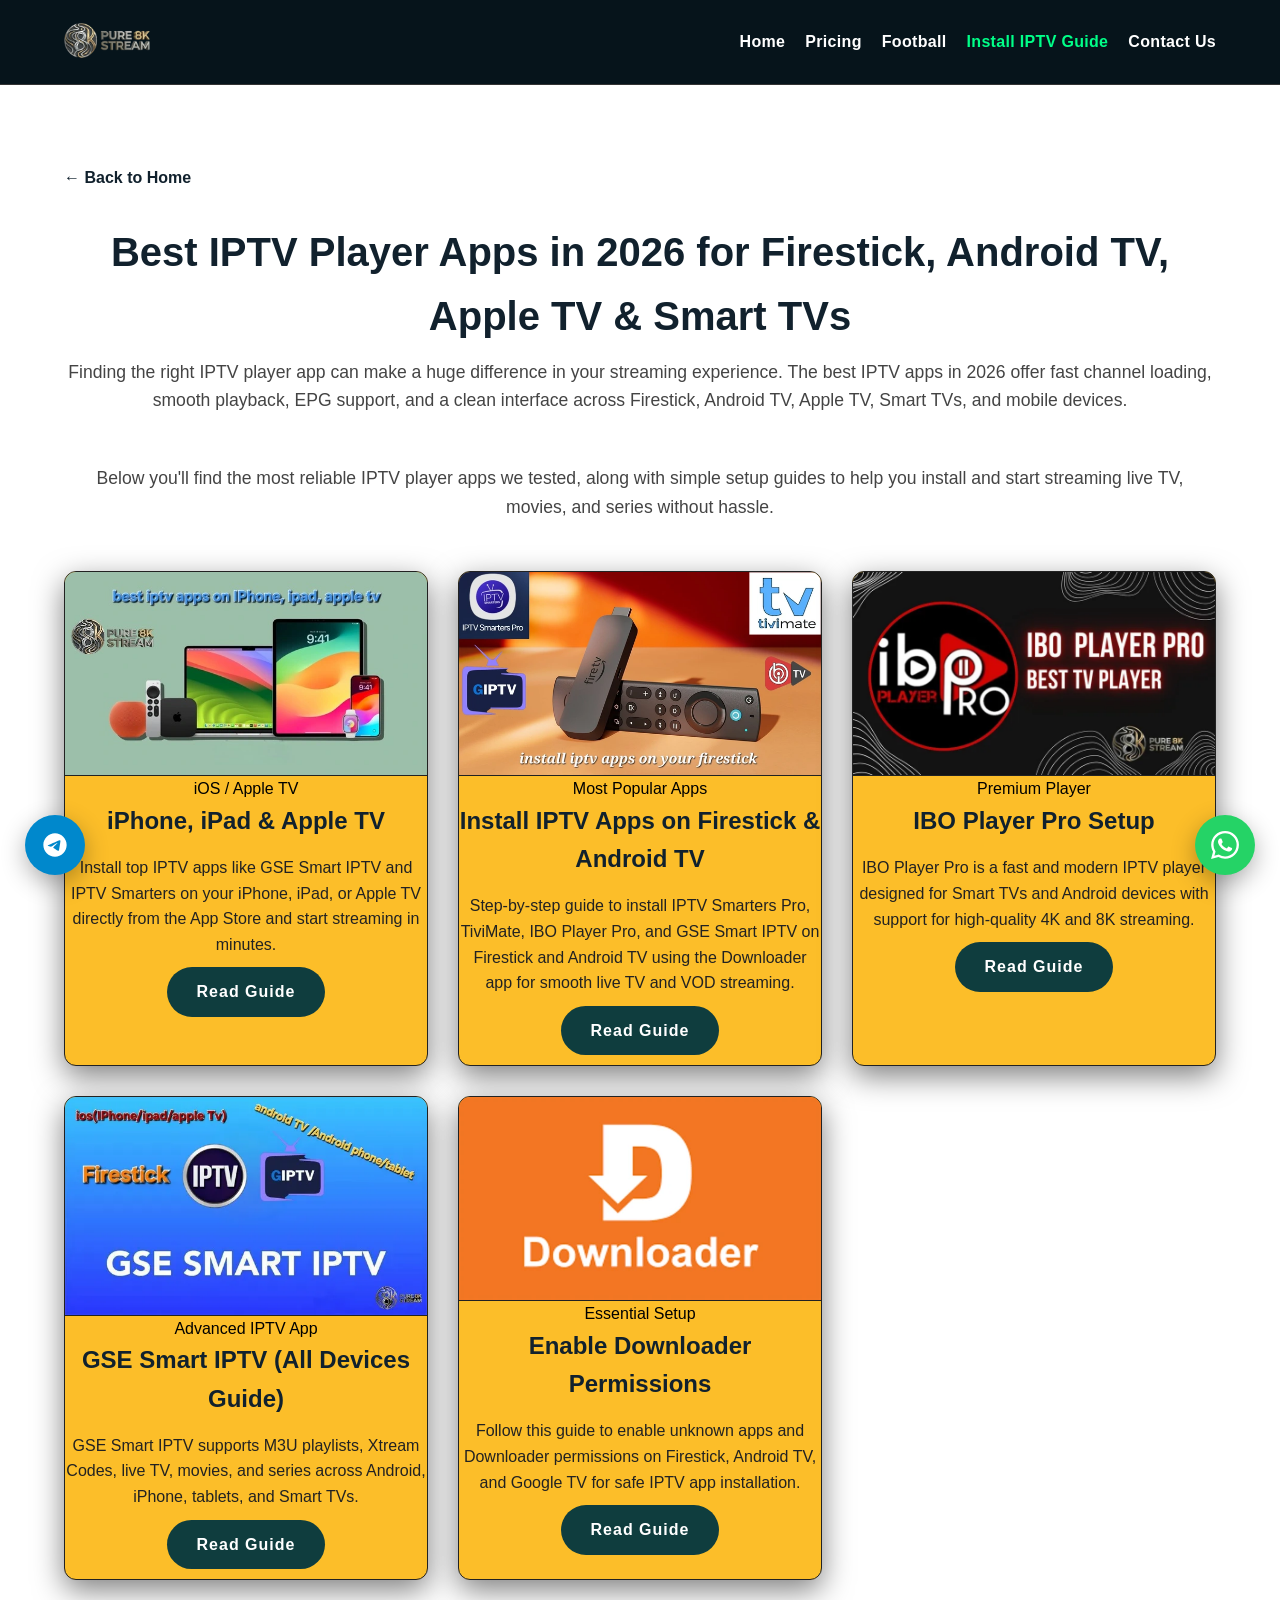
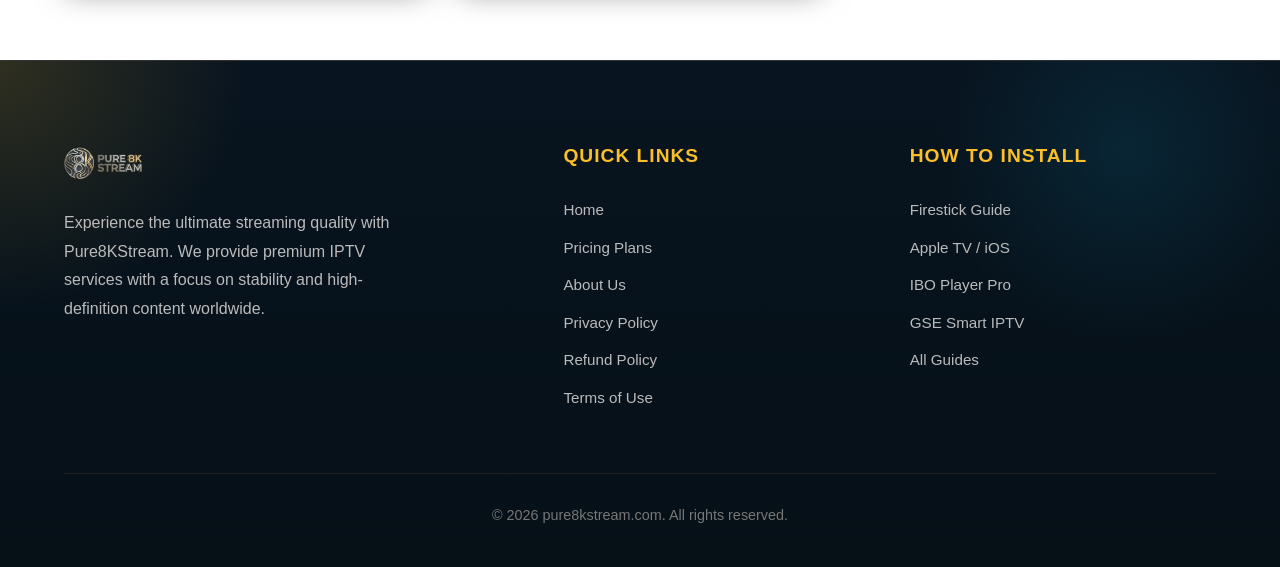
<file: pages/how-to-install-iptv.html>
<!DOCTYPE html>
<html lang="en">

<head>
  <meta charset="UTF-8">
  <meta name="viewport" content="width=device-width, initial-scale=1.0">
  <title>IPTV Setup Guides: How to Install on Any Device | Pure8KStream</title>
  <meta name="description" content="Follow Pure8KStream's step-by-step IPTV installation guide for smart TVs, Firestick, Apple TV, Android, IBO Player, and GSE Smart IPTV.">
  <link rel="canonical" href="https://pure8kstream.com/pages/how-to-install-iptv" />
  <meta property="og:title" content="How to Install IPTV — Pure8KStream Setup Guide" />
  <meta property="og:description" content="Follow Pure8KStream's step-by-step IPTV installation guide for smart TVs, Firestick, Apple TV, Android, IBO Player, and GSE Smart IPTV." />
  <meta property="og:url" content="https://pure8kstream.com/pages/how-to-install-iptv" />
  <meta property="og:image" content="https://pure8kstream.com/assets/images/hero/Hero-movies-series.webp" />
  <meta property="og:type" content="website" />
  <meta name="twitter:card" content="summary_large_image" />
    <meta name="twitter:image" content="https://pure8kstream.com/assets/images/hero/Hero-movies-series.webp" />
  <meta name="twitter:title" content="How to Install IPTV — Pure8KStream Setup Guide" />
  <meta name="twitter:description" content="Follow Pure8KStream's step-by-step IPTV installation guide for smart TVs, Firestick, Apple TV, Android, IBO Player, and GSE Smart IPTV." />

  <script type="application/ld+json">
{
  "@context": "https://schema.org",
  "@graph": [
    {
      "@type": "WebSite",
      "@id": "https://pure8kstream.com/#website",
      "url": "https://pure8kstream.com/",
      "name": "Pure8KStream",
      "publisher": {
        "@id": "https://pure8kstream.com/#organization"
      }
    },
    {
      "@type": "WebPage",
      "@id": "https://pure8kstream.com/pages/how-to-install-iptv#webpage",
      "url": "https://pure8kstream.com/pages/how-to-install-iptv",
      "name": "How to Install IPTV - Pure8KStream",
      "description": "Follow Pure8KStream's step-by-step IPTV installation guide for smart TVs, Firestick, Apple TV, Android, IBO Player, and GSE Smart IPTV.",
      "isPartOf": {
        "@id": "https://pure8kstream.com/#website"
      },
      "breadcrumb": {
        "@type": "BreadcrumbList",
        "itemListElement": [
          {
            "@type": "ListItem",
            "position": 1,
            "name": "Home",
            "item": "https://pure8kstream.com/"
          },
          {
            "@type": "ListItem",
            "position": 2,
            "name": "IPTV Guide",
            "item": "https://pure8kstream.com/pages/how-to-install-iptv"
          }
        ]
      },
      "publisher": {
        "@id": "https://pure8kstream.com/#organization"
      }
    },
    {
      "@type": "Organization",
      "@id": "https://pure8kstream.com/#organization",
      "name": "Pure8KStream",
      "url": "https://pure8kstream.com/",
      "logo": {
        "@type": "ImageObject",
        "url": "https://pure8kstream.com/assets/images/logo/LogoPure8kstream.webp"
      }
    }
  ]
}
</script>
<script type="application/ld+json">
{
  "@context": "https://schema.org",
  "@type": "Article",
  "@id": "https://pure8kstream.com/pages/how-to-install-iptv#article",
  "headline": "How to Install IPTV - Pure8KStream",
  "description": "Follow Pure8KStream's step-by-step IPTV installation guide for smart TVs, Firestick, Apple TV, Android, IBO Player, and GSE Smart IPTV.",
  "image": "https://pure8kstream.com/assets/images/hero/Hero-movies-series.webp",
  "url": "https://pure8kstream.com/pages/how-to-install-iptv",
  "datePublished": "2026-06-09T06:15:33.311857+00:00",
  "author": {"@id": "https://pure8kstream.com/#organization"},
  "mainEntityOfPage": {"@id": "https://pure8kstream.com/pages/how-to-install-iptv#webpage"},
  "publisher": {"@id": "https://pure8kstream.com/#organization"}
}
</script>
<link rel="stylesheet" href="/assets/css/main.css">
  <link rel="stylesheet" href="/assets/css/how-to-install-iptv.css">


  <link rel="icon" type="image/png" href="/favicon/favicon-96x96.png" sizes="96x96" />
  <link rel="icon" type="image/svg+xml" href="/favicon/favicon.svg" />
  <link rel="shortcut icon" href="/favicon/favicon.ico" />
  <link rel="apple-touch-icon" sizes="180x180" href="/favicon/apple-touch-icon.png" />
  <meta name="apple-mobile-web-app-title" content="Pure8KStream" />
  <link rel="manifest" href="/favicon/site.webmanifest" />


</head>

<body>
  <header>
    <nav class="navbar">
      <div class="logo">
        <a href="/"><img src="/assets/images/logo/LogoPure8kstream.webp" alt="Pure8KStream Logo" width="250"
            height="60"></a>
      </div>
      <div class="menu-toggle" id="mobile-menu">
        <span class="bar"></span>
        <span class="bar"></span>
        <span class="bar"></span>
      </div>
      <ul class="nav-links">
        <li><a href="/">Home</a></li>
        <li><a href="/#pricing">Pricing</a></li>
        <li><a href="/football">Football</a></li>
        <li><a href="/pages/how-to-install-iptv" class="active">Install IPTV Guide</a></li>
        <li><a href="/pages/contact">Contact Us</a></li>
      </ul>
    </nav>
  </header>

  <main class="install-section">
    <div class="install-container">
      <a href="/" class="back-link">← Back to Home</a>

      <h1>Best IPTV Player Apps in 2026 for Firestick, Android TV, Apple TV & Smart TVs</h1>

      <p class="section-intro">
        Finding the right IPTV player app can make a huge difference in your streaming experience.
        The best IPTV apps in 2026 offer fast channel loading, smooth playback, EPG support,
        and a clean interface across Firestick, Android TV, Apple TV, Smart TVs, and mobile devices.
      </p>

      <p class="section-intro">
        Below you'll find the most reliable IPTV player apps we tested, along with simple setup
        guides to help you install and start streaming live TV, movies, and series without hassle.
      </p>

      <div class="guide-grid">

        <div class="guide-box">
          <img src="/assets/images/apple-tv/apple-devices-banner.webp" alt="Best IPTV apps for iPhone iPad and Apple TV"
            width="400" height="225" loading="lazy">

          <span class="app-tag">iOS / Apple TV</span>

          <h2>iPhone, iPad & Apple TV</h2>

          <p>
            Install top IPTV apps like GSE Smart IPTV and IPTV Smarters on your iPhone,
            iPad, or Apple TV directly from the App Store and start streaming in minutes.
          </p>

          <a href="/pages/how-to-install-iptv/apple-tv-guide" class="install-btn">
            Read Guide
          </a>
        </div>

        <div class="guide-box">
          <img src="/assets/images/iptv-smarters-pro/firestick-iptv-banner.webp"
            alt="How to install IPTV Smarters Pro Tivimate IBO Player Pro and GSE Smart IPTV on Firestick and Android TV"
            width="400" height="225" loading="lazy">

          <span class="app-tag">Most Popular Apps</span>

          <h2>Install IPTV Apps on Firestick & Android TV</h2>

          <p>
            Step-by-step guide to install IPTV Smarters Pro, TiviMate, IBO Player Pro,
            and GSE Smart IPTV on Firestick and Android TV using the Downloader app
            for smooth live TV and VOD streaming.
          </p>

          <a href="/pages/how-to-install-iptv/firestick-guide" class="install-btn">
            Read Guide
          </a>
        </div>

        <div class="guide-box">
          <img src="/assets/images/ibo-player-pro/ibo-player-pro-banner.webp"
            alt="IBO Player Pro setup guide for Smart TVs and Android boxes" width="400" height="225" loading="lazy">

          <span class="app-tag">Premium Player</span>

          <h2>IBO Player Pro Setup</h2>

          <p>
            IBO Player Pro is a fast and modern IPTV player designed for Smart TVs
            and Android devices with support for high-quality 4K and 8K streaming.
          </p>

          <a href="/pages/how-to-install-iptv/ibo-player-guide" class="install-btn">
            Read Guide
          </a>
        </div>

        <div class="guide-box">
          <img src="/assets/images/gse-smart-iptv/GSE-SMART-IPTV-banner.webp"
            alt="GSE Smart IPTV installation guide for Android and iPhone" width="400" height="225" loading="lazy">

          <span class="app-tag">Advanced IPTV App</span>

          <h2>GSE Smart IPTV (All Devices Guide)</h2>

          <p>
            GSE Smart IPTV supports M3U playlists, Xtream Codes, live TV,
            movies, and series across Android, iPhone, tablets, and Smart TVs.
          </p>

          <a href="/pages/how-to-install-iptv/gse-smart-iptv-guide" class="install-btn">
            Read Guide
          </a>
        </div>

        <div class="guide-box">
          <img src="/assets/images/downloader-guide/downloader-banner.webp"
            alt="Enable Downloader permissions on Firestick and Android TV" width="400" height="225" loading="lazy">

          <span class="app-tag">Essential Setup</span>

          <h2>Enable Downloader Permissions</h2>

          <p>
            Follow this guide to enable unknown apps and Downloader permissions
            on Firestick, Android TV, and Google TV for safe IPTV app installation.
          </p>

          <a href="/pages/how-to-install-iptv/downloader-guide" class="install-btn">
            Read Guide
          </a>
        </div>

      </div>
    </div>
  </main>

  <footer class="footer">
    <div class="footer-container">
      <div class="footer-grid">
        <div class="footer-column brand">
          <div class="footer-logo">
            <img src="/assets/images/logo/LogoPure8kstream.webp" alt="Pure8KStream Logo" width="250" height="60">
          </div>
          <p>Experience the ultimate streaming quality with Pure8KStream. We provide premium IPTV services with a focus
            on stability and high-definition content worldwide.</p>
        </div>

        <div class="footer-column">
          <h3>Quick Links</h3>
          <ul class="footer-links">
            <li><a href="/">Home</a></li>
            <li><a href="/#pricing">Pricing Plans</a></li>
            <li><a href="/#about">About Us</a></li>
            <li><a href="/pages/privacy-policy">Privacy Policy</a></li>
            <li><a href="/pages/refund-policy">Refund Policy</a></li>
            <li><a href="/pages/terms-of-use">Terms of Use</a></li>
          </ul>
        </div>

        <div class="footer-column">
          <h3>How to Install</h3>
          <ul class="footer-links">
            <li><a href="/pages/how-to-install-iptv/firestick-guide">Firestick Guide</a></li>
            <li><a href="/pages/how-to-install-iptv/apple-tv-guide">Apple TV / iOS</a></li>
            <li><a href="/pages/how-to-install-iptv/ibo-player-guide">IBO Player Pro</a></li>
            <li><a href="/pages/how-to-install-iptv/gse-smart-iptv-guide">GSE Smart IPTV</a></li>
            <li><a href="/pages/how-to-install-iptv">All Guides</a></li>
          </ul>
        </div>
      </div>
      <div class="footer-bottom">
        <p>&copy; 2026 pure8kstream.com. All rights reserved.</p>
      </div>
    </div>
  </footer>

  <!-- Floating Action Buttons -->
  <a href="https://t.me/+447883422281" class="social-float-btn telegram-float" target="_blank"
    aria-label="Contact us on Telegram">
    <svg viewBox="0 0 24 24" width="28" height="28" fill="currentColor">
      <path
        d="M12 2C6.48 2 2 6.48 2 12s4.48 10 10 10 10-4.48 10-10S17.52 2 12 2zm4.64 6.8c-.15 1.58-.8 5.42-1.13 7.19-.14.75-.42 1-.68 1.03-.58.05-1.02-.38-1.58-.75-.88-.58-1.38-.94-2.23-1.5-.99-.65-.35-1.01.22-1.59.15-.15 2.71-2.48 2.76-2.69a.2.2 0 00-.05-.18c-.06-.05-.14-.03-.21-.02-.09.02-1.49.95-4.22 2.79-.4.27-.76.41-1.08.4-.36-.01-1.04-.2-1.55-.37-.63-.2-1.12-.31-1.08-.66.02-.18.27-.36.74-.55 2.92-1.27 4.86-2.11 5.83-2.51 2.78-1.16 3.35-1.36 3.73-1.36.08 0 .27.02.39.12.1.08.13.19.14.27-.01.06.01.13 0 .19z" />
    </svg>
  </a>
  <a href="https://wa.me/212618775758?text=Hello%20Pure8KStream%2C%20I'm%20contacting%20you%20from%20your%20website."
    class="social-float-btn whatsapp-float" target="_blank" aria-label="Contact us on WhatsApp">
    <svg viewBox="0 0 24 24" width="28" height="28" fill="currentColor">
      <path
        d="M17.472 14.382c-.297-.149-1.758-.867-2.03-.967-.273-.099-.471-.148-.67.15-.197.297-.767.966-.94 1.164-.173.199-.347.223-.644.075-.297-.15-1.255-.463-2.39-1.475-.883-.788-1.48-1.761-1.653-2.059-.173-.297-.018-.458.13-.606.134-.133.298-.347.446-.52.149-.174.198-.298.298-.497.099-.198.05-.371-.025-.52-.075-.149-.669-1.612-.916-2.207-.242-.579-.487-.5-.669-.51-.173-.008-.371-.01-.57-.01-.198 0-.52.074-.792.372-.272.297-1.04 1.016-1.04 2.479 0 1.462 1.065 2.875 1.213 3.074.149.198 2.096 3.2 5.077 4.487.709.306 1.262.489 1.694.625.712.227 1.36.195 1.871.118.571-.085 1.758-.719 2.006-1.413.248-.694.248-1.289.173-1.413-.074-.124-.272-.198-.57-.347m-5.421 7.403h-.004a9.87 9.87 0 01-5.031-1.378l-.361-.214-3.741.982.998-3.648-.235-.374a9.86 9.86 0 01-1.51-5.26c.001-5.45 4.436-9.884 9.888-9.884 2.64 0 5.122 1.03 6.988 2.898a9.825 9.825 0 012.893 6.994c-.003 5.45-4.437 9.884-9.885 9.884m8.413-18.297A11.815 11.815 0 0012.05 0C5.495 0 .16 5.335.157 11.892c0 2.096.547 4.142 1.588 5.945L.057 24l6.305-1.654a11.882 11.882 0 005.683 1.448h.005c6.554 0 11.89-5.335 11.893-11.893a11.821 11.821 0 00-3.48-8.413z" />
    </svg>
  </a>

  <script src="/assets/js/navbar.js"></script>

</body>

</html>
</file>
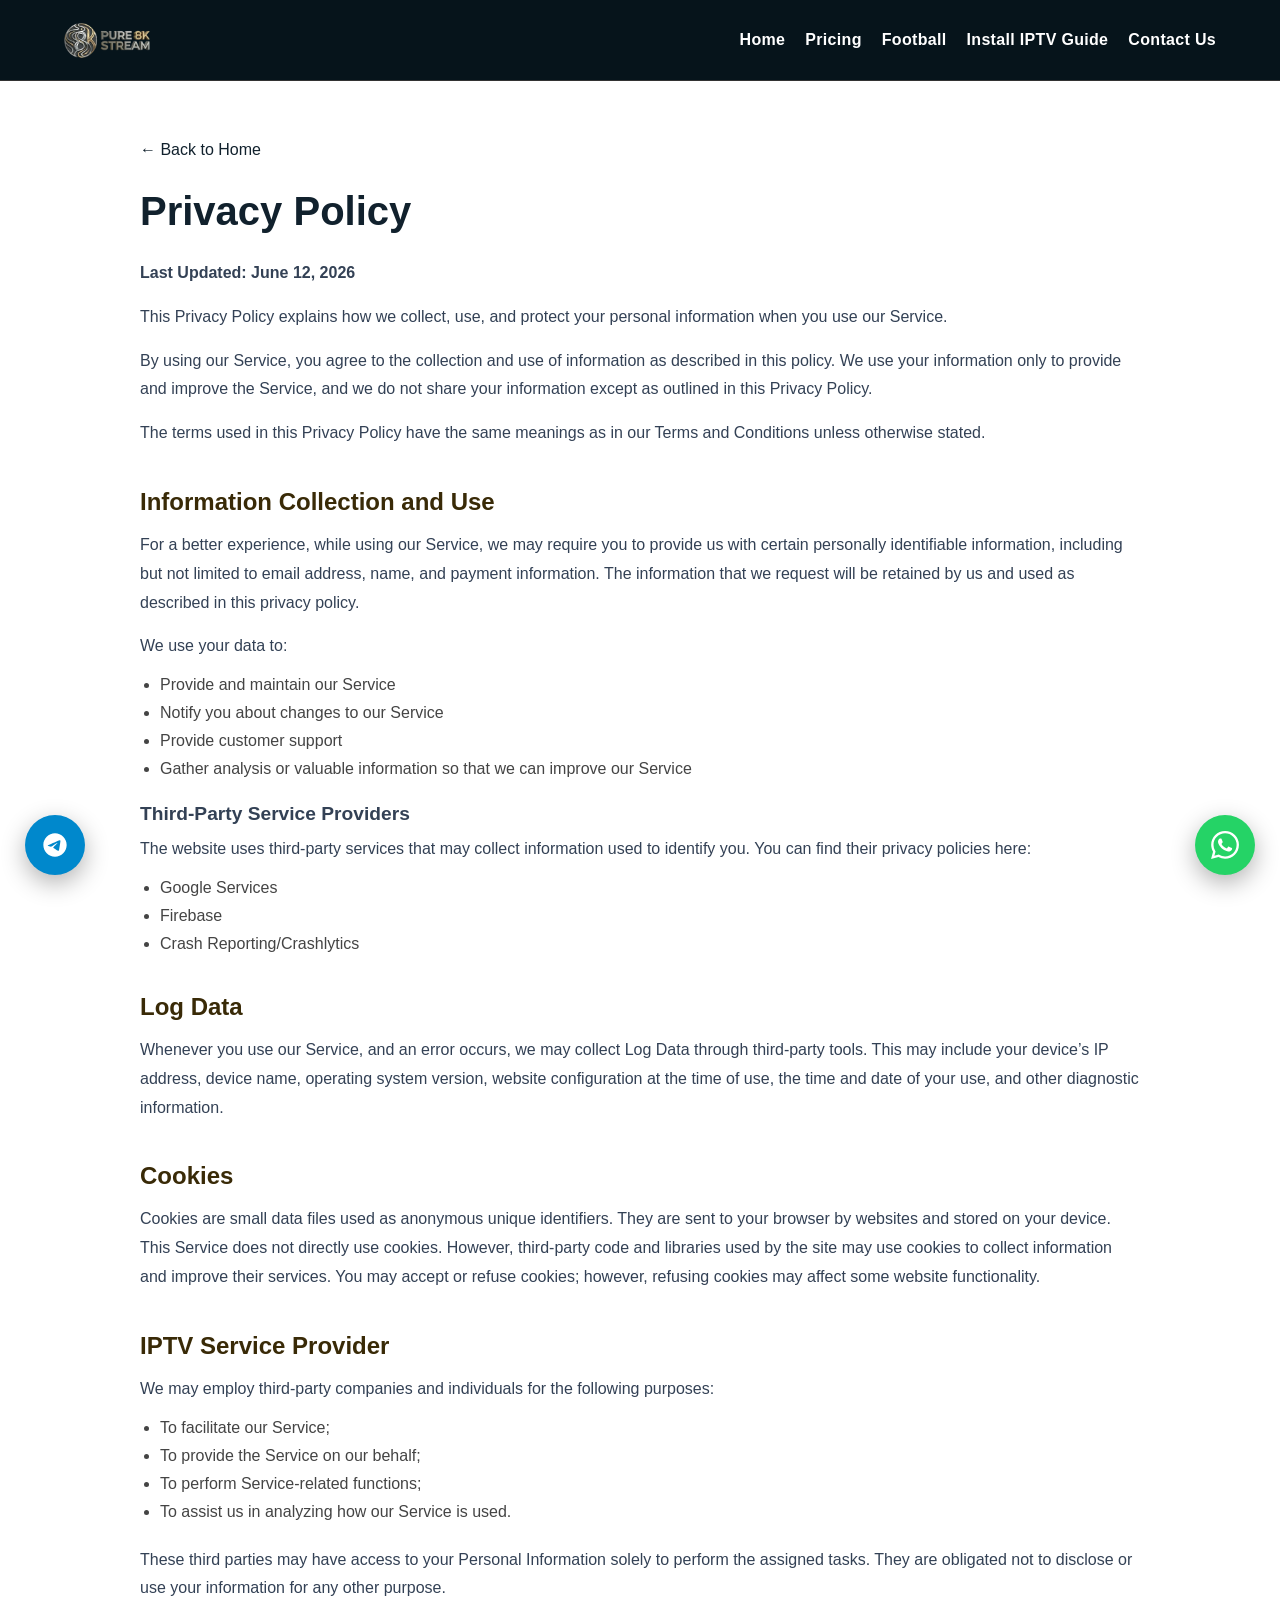
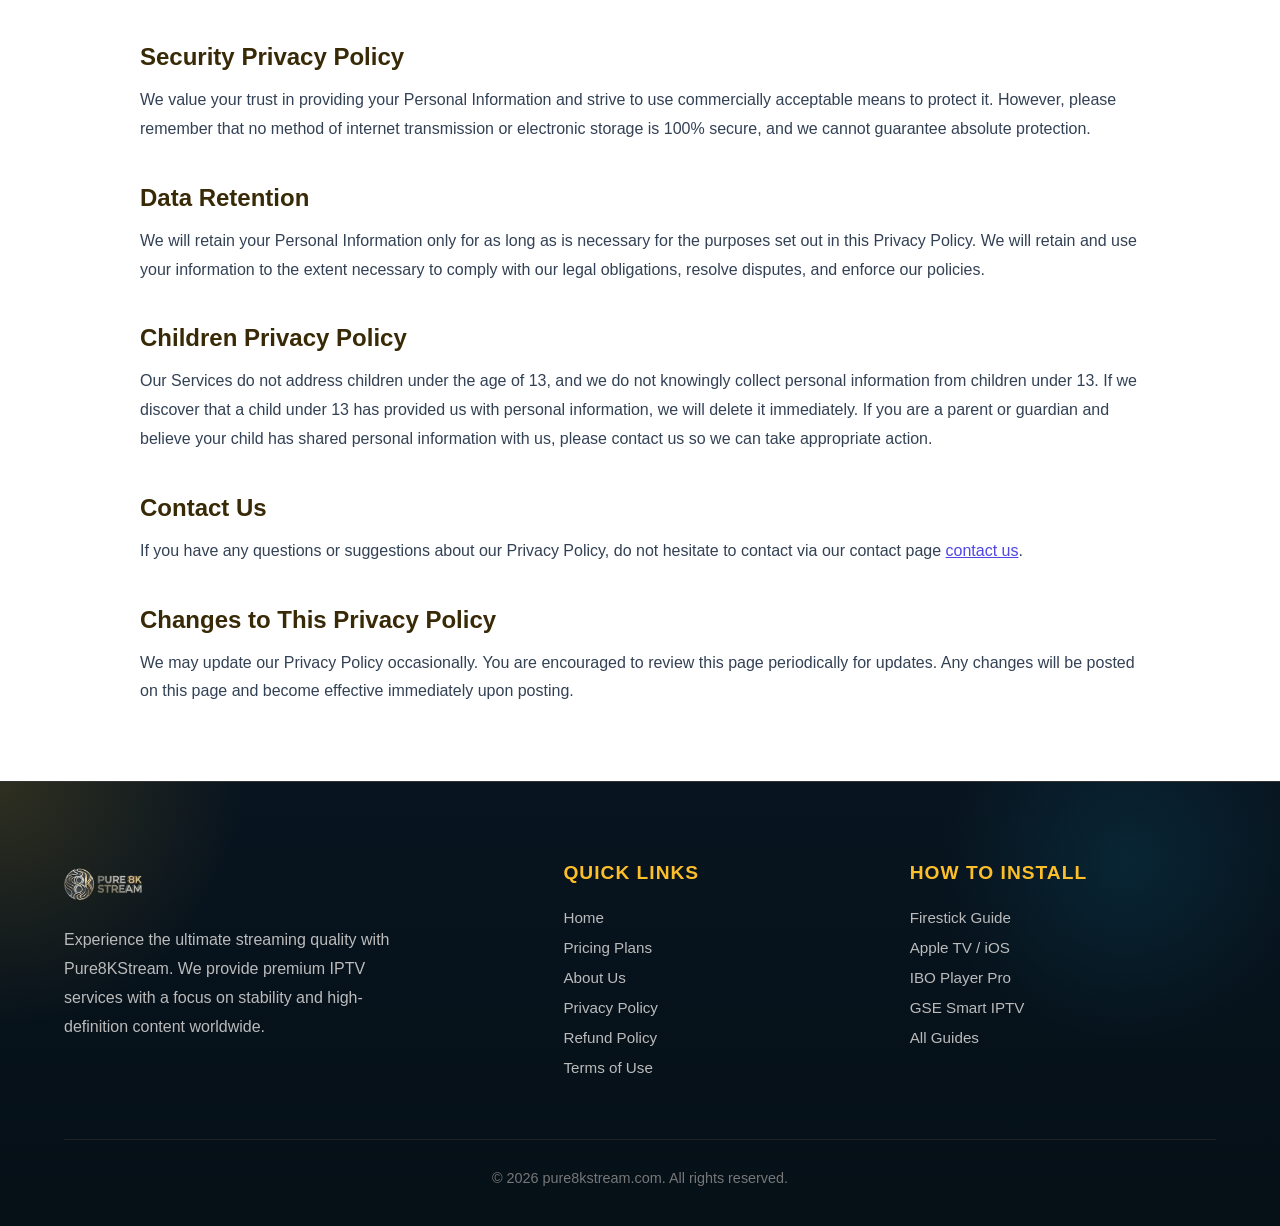
<file: pages/privacy-policy.html>
<!DOCTYPE html>
<html lang="en">

<head>
  <meta charset="UTF-8">
  <meta name="viewport" content="width=device-width, initial-scale=1.0">
  <title>Privacy Policy: Your Data Security Matters | Pure8KStream</title>
  <meta name="description" content="Pure8KStream privacy policy explaining how we collect, process, and protect your IPTV account and browsing information.">
  <link rel="canonical" href="https://pure8kstream.com/pages/privacy-policy" />
  <meta property="og:title" content="Pure8KStream Privacy Policy" />
  <meta property="og:description" content="Pure8KStream privacy policy explaining how we collect, process, and protect your IPTV account and browsing information." />
  <meta property="og:url" content="https://pure8kstream.com/pages/privacy-policy" />
    <meta property="og:image" content="https://pure8kstream.com/assets/images/hero/Hero-movies-series.webp" />
  <meta property="og:type" content="website" />
  <meta name="twitter:card" content="summary_large_image" />
    <meta name="twitter:image" content="https://pure8kstream.com/assets/images/hero/Hero-movies-series.webp" />
  <meta name="twitter:title" content="Pure8KStream Privacy Policy" />
  <meta name="twitter:description" content="Pure8KStream privacy policy explaining how we collect, process, and protect your IPTV account and browsing information." />

  <script type="application/ld+json">
{
  "@context": "https://schema.org",
  "@graph": [
    {
      "@type": "WebSite",
      "@id": "https://pure8kstream.com/#website",
      "url": "https://pure8kstream.com/",
      "name": "Pure8KStream",
      "publisher": {
        "@id": "https://pure8kstream.com/#organization"
      }
    },
    {
      "@type": "WebPage",
      "@id": "https://pure8kstream.com/pages/privacy-policy#webpage",
      "url": "https://pure8kstream.com/pages/privacy-policy",
      "name": "Privacy Policy",
      "description": "Pure8KStream privacy policy explaining how we collect, process, and protect your IPTV account and browsing information.",
      "isPartOf": {
        "@id": "https://pure8kstream.com/#website"
      },
      "breadcrumb": {
        "@type": "BreadcrumbList",
        "itemListElement": [
          {
            "@type": "ListItem",
            "position": 1,
            "name": "Home",
            "item": "https://pure8kstream.com/"
          },
          {
            "@type": "ListItem",
            "position": 2,
            "name": "Privacy Policy",
            "item": "https://pure8kstream.com/pages/privacy-policy"
          }
        ]
      },
      "publisher": {
        "@id": "https://pure8kstream.com/#organization"
      }
    },
    {
      "@type": "Organization",
      "@id": "https://pure8kstream.com/#organization",
      "name": "Pure8KStream",
      "url": "https://pure8kstream.com/",
      "logo": {
        "@type": "ImageObject",
        "url": "https://pure8kstream.com/assets/images/logo/LogoPure8kstream.webp"
      }
    }
  ]
}
</script>
<link rel="stylesheet" href="/assets/css/main.css">
  <link rel="stylesheet" href="/assets/css/footer-links.css">

    <link rel="icon" type="image/png" href="/favicon/favicon-96x96.png" sizes="96x96" />
    <link rel="icon" type="image/svg+xml" href="/favicon/favicon.svg" />
    <link rel="shortcut icon" href="/favicon/favicon.ico" />
    <link rel="apple-touch-icon" sizes="180x180" href="/favicon/apple-touch-icon.png" />
    <meta name="apple-mobile-web-app-title" content="Pure8KStream" />
    <link rel="manifest" href="/favicon/site.webmanifest" />


 
</head>

<body>

  <header>
    <nav class="navbar">
      <div class="logo">
         <a href="/"><img src="/assets/images/logo/LogoPure8kstream.webp" alt="Pure8KStream Logo" width="250" height="60"></a>
      </div>
      <div class="menu-toggle" id="mobile-menu">
        <span class="bar"></span>
        <span class="bar"></span>
        <span class="bar"></span>
      </div>
      <ul class="nav-links">
        <li><a href="/">Home</a></li>
        <li><a href="/#pricing">Pricing</a></li>
        <li><a href="/football">Football</a></li>
        <li><a href="/pages/how-to-install-iptv">Install IPTV Guide</a></li>
        <li><a href="/pages/contact">Contact Us</a></li>
      </ul>
    </nav>
  </header>

  <main class="policy-section">
    <div class="policy-container">
      <div class="policy-card">
        <a href="/" class="back-link">← Back to Home</a>
        <h1>Privacy Policy</h1>
        <p><strong>Last Updated: June 12, 2026</strong></p>
        <p>This Privacy Policy explains how we collect, use, and protect your personal information when you use our Service.</p>

        <p>By using our Service, you agree to the collection and use of information as described in this policy. We use your information only to provide and improve the Service, and we do not share your information except as outlined in this Privacy Policy.</p>

        <p>The terms used in this Privacy Policy have the same meanings as in our Terms and Conditions unless otherwise stated.</p>

        <h2 id="info-collection">Information Collection and Use</h2>
        <p>For a better experience, while using our Service, we may require you to provide us with certain personally identifiable information, including but not limited to email address, name, and payment information. The information that we request will be retained by us and used as described in this privacy policy.</p>
        <p>We use your data to:</p>
        <ul>
          <li>Provide and maintain our Service</li>
          <li>Notify you about changes to our Service</li>
          <li>Provide customer support</li>
          <li>Gather analysis or valuable information so that we can improve our Service</li>
        </ul>

        <h3 id="third-party">Third-Party Service Providers</h3>
        <p>The website uses third-party services that may collect information used to identify you. You can find their privacy policies here:</p>
        <ul>
          <li>Google Services</li>
          <li>Firebase</li>
          <li>Crash Reporting/Crashlytics</li>
        </ul>

        <h2 id="log-data">Log Data</h2>
        <p>Whenever you use our Service, and an error occurs, we may collect Log Data through third-party tools. This may include your device’s IP address, device name, operating system version, website configuration at the time of use, the time and date of your use, and other diagnostic information.</p>

        <h2 id="cookies">Cookies</h2>
        <p>Cookies are small data files used as anonymous unique identifiers. They are sent to your browser by websites and stored on your device. This Service does not directly use cookies. However, third-party code and libraries used by the site may use cookies to collect information and improve their services. You may accept or refuse cookies; however, refusing cookies may affect some website functionality.</p>

        <h2 id="service-providers">IPTV Service Provider</h2>
        <p>We may employ third-party companies and individuals for the following purposes:</p>
        <ul>
          <li>To facilitate our Service;</li>
          <li>To provide the Service on our behalf;</li>
          <li>To perform Service-related functions;</li>
          <li>To assist us in analyzing how our Service is used.</li>
        </ul>
        <p>These third parties may have access to your Personal Information solely to perform the assigned tasks. They are obligated not to disclose or use your information for any other purpose.</p>

        <h2 id="security">Security Privacy Policy</h2>
        <p>We value your trust in providing your Personal Information and strive to use commercially acceptable means to protect it. However, please remember that no method of internet transmission or electronic storage is 100% secure, and we cannot guarantee absolute protection.</p>

        <h2 id="retention">Data Retention</h2>
        <p>We will retain your Personal Information only for as long as is necessary for the purposes set out in this Privacy Policy. We will retain and use your information to the extent necessary to comply with our legal obligations, resolve disputes, and enforce our policies.</p>

        <h2 id="children">Children Privacy Policy</h2>
        <p>Our Services do not address children under the age of 13, and we do not knowingly collect personal information from children under 13. If we discover that a child under 13 has provided us with personal information, we will delete it immediately. If you are a parent or guardian and believe your child has shared personal information with us, please contact us so we can take appropriate action.</p>

        <h2 id="contact">Contact Us</h2>
        <p>If you have any questions or suggestions about our Privacy Policy, do not hesitate to contact via our contact page <a href="/pages/contact">contact us</a>.</p>

        <h2 id="changes">Changes to This Privacy Policy</h2>
        <p>We may update our Privacy Policy occasionally. You are encouraged to review this page periodically for updates. Any changes will be posted on this page and become effective immediately upon posting.</p>
      </div>
    </div>
  </main>

  <footer class="footer">
        <div class="footer-container">
            <div class="footer-grid">
                <div class="footer-column brand">
                    <div class="footer-logo">
                        <img src="/assets/images/logo/LogoPure8kstream.webp" alt="Pure8KStream Logo" width="250" height="60">
                    </div>
                    <p>Experience the ultimate streaming quality with Pure8KStream. We provide premium IPTV services with a focus on stability and high-definition content worldwide.</p>
                </div>

                <div class="footer-column">
                    <h3>Quick Links</h3>
                    <ul class="footer-links">
                        <li><a href="/">Home</a></li>
                        <li><a href="/#pricing">Pricing Plans</a></li>
                        <li><a href="/#about">About Us</a></li>
                        <li><a href="/pages/privacy-policy">Privacy Policy</a></li>
                        <li><a href="/pages/refund-policy">Refund Policy</a></li>
                        <li><a href="/pages/terms-of-use">Terms of Use</a></li>
                    </ul>
                </div>

                <div class="footer-column">
                    <h3>How to Install</h3>
                    <ul class="footer-links">
                        <li><a href="/pages/how-to-install-iptv/firestick-guide">Firestick Guide</a></li>
                        <li><a href="/pages/how-to-install-iptv/apple-tv-guide">Apple TV / iOS</a></li>
                        <li><a href="/pages/how-to-install-iptv/ibo-player-guide">IBO Player Pro</a></li>
                        <li><a href="/pages/how-to-install-iptv/gse-smart-iptv-guide">GSE Smart IPTV</a></li>
                        <li><a href="/pages/how-to-install-iptv">All Guides</a></li>
                    </ul>
                </div>
            </div>
            <div class="footer-bottom">
                <p>&copy; 2026 pure8kstream.com. All rights reserved.</p>
            </div>
        </div>
    </footer>

  <!-- Floating Action Buttons -->
  <a href="https://t.me/+447883422281" class="social-float-btn telegram-float" target="_blank"
    aria-label="Contact us on Telegram">
    <svg viewBox="0 0 24 24" width="28" height="28" fill="currentColor">
      <path
        d="M12 2C6.48 2 2 6.48 2 12s4.48 10 10 10 10-4.48 10-10S17.52 2 12 2zm4.64 6.8c-.15 1.58-.8 5.42-1.13 7.19-.14.75-.42 1-.68 1.03-.58.05-1.02-.38-1.58-.75-.88-.58-1.38-.94-2.23-1.5-.99-.65-.35-1.01.22-1.59.15-.15 2.71-2.48 2.76-2.69a.2.2 0 00-.05-.18c-.06-.05-.14-.03-.21-.02-.09.02-1.49.95-4.22 2.79-.4.27-.76.41-1.08.4-.36-.01-1.04-.2-1.55-.37-.63-.2-1.12-.31-1.08-.66.02-.18.27-.36.74-.55 2.92-1.27 4.86-2.11 5.83-2.51 2.78-1.16 3.35-1.36 3.73-1.36.08 0 .27.02.39.12.1.08.13.19.14.27-.01.06.01.13 0 .19z" />
    </svg>
  </a>
  <a href="https://wa.me/212618775758?text=Hello%20Pure8KStream%2C%20I'm%20contacting%20you%20from%20your%20website." class="social-float-btn whatsapp-float" target="_blank"
    aria-label="Contact us on WhatsApp">
    <svg viewBox="0 0 24 24" width="28" height="28" fill="currentColor">
      <path
        d="M17.472 14.382c-.297-.149-1.758-.867-2.03-.967-.273-.099-.471-.148-.67.15-.197.297-.767.966-.94 1.164-.173.199-.347.223-.644.075-.297-.15-1.255-.463-2.39-1.475-.883-.788-1.48-1.761-1.653-2.059-.173-.297-.018-.458.13-.606.134-.133.298-.347.446-.52.149-.174.198-.298.298-.497.099-.198.05-.371-.025-.52-.075-.149-.669-1.612-.916-2.207-.242-.579-.487-.5-.669-.51-.173-.008-.371-.01-.57-.01-.198 0-.52.074-.792.372-.272.297-1.04 1.016-1.04 2.479 0 1.462 1.065 2.875 1.213 3.074.149.198 2.096 3.2 5.077 4.487.709.306 1.262.489 1.694.625.712.227 1.36.195 1.871.118.571-.085 1.758-.719 2.006-1.413.248-.694.248-1.289.173-1.413-.074-.124-.272-.198-.57-.347m-5.421 7.403h-.004a9.87 9.87 0 01-5.031-1.378l-.361-.214-3.741.982.998-3.648-.235-.374a9.86 9.86 0 01-1.51-5.26c.001-5.45 4.436-9.884 9.888-9.884 2.64 0 5.122 1.03 6.988 2.898a9.825 9.825 0 012.893 6.994c-.003 5.45-4.437 9.884-9.885 9.884m8.413-18.297A11.815 11.815 0 0012.05 0C5.495 0 .16 5.335.157 11.892c0 2.096.547 4.142 1.588 5.945L.057 24l6.305-1.654a11.882 11.882 0 005.683 1.448h.005c6.554 0 11.89-5.335 11.893-11.893a11.821 11.821 0 00-3.48-8.413z" />
    </svg>
  </a>

  <script src="/assets/js/navbar.js"></script>
</body>

</html>
</file>
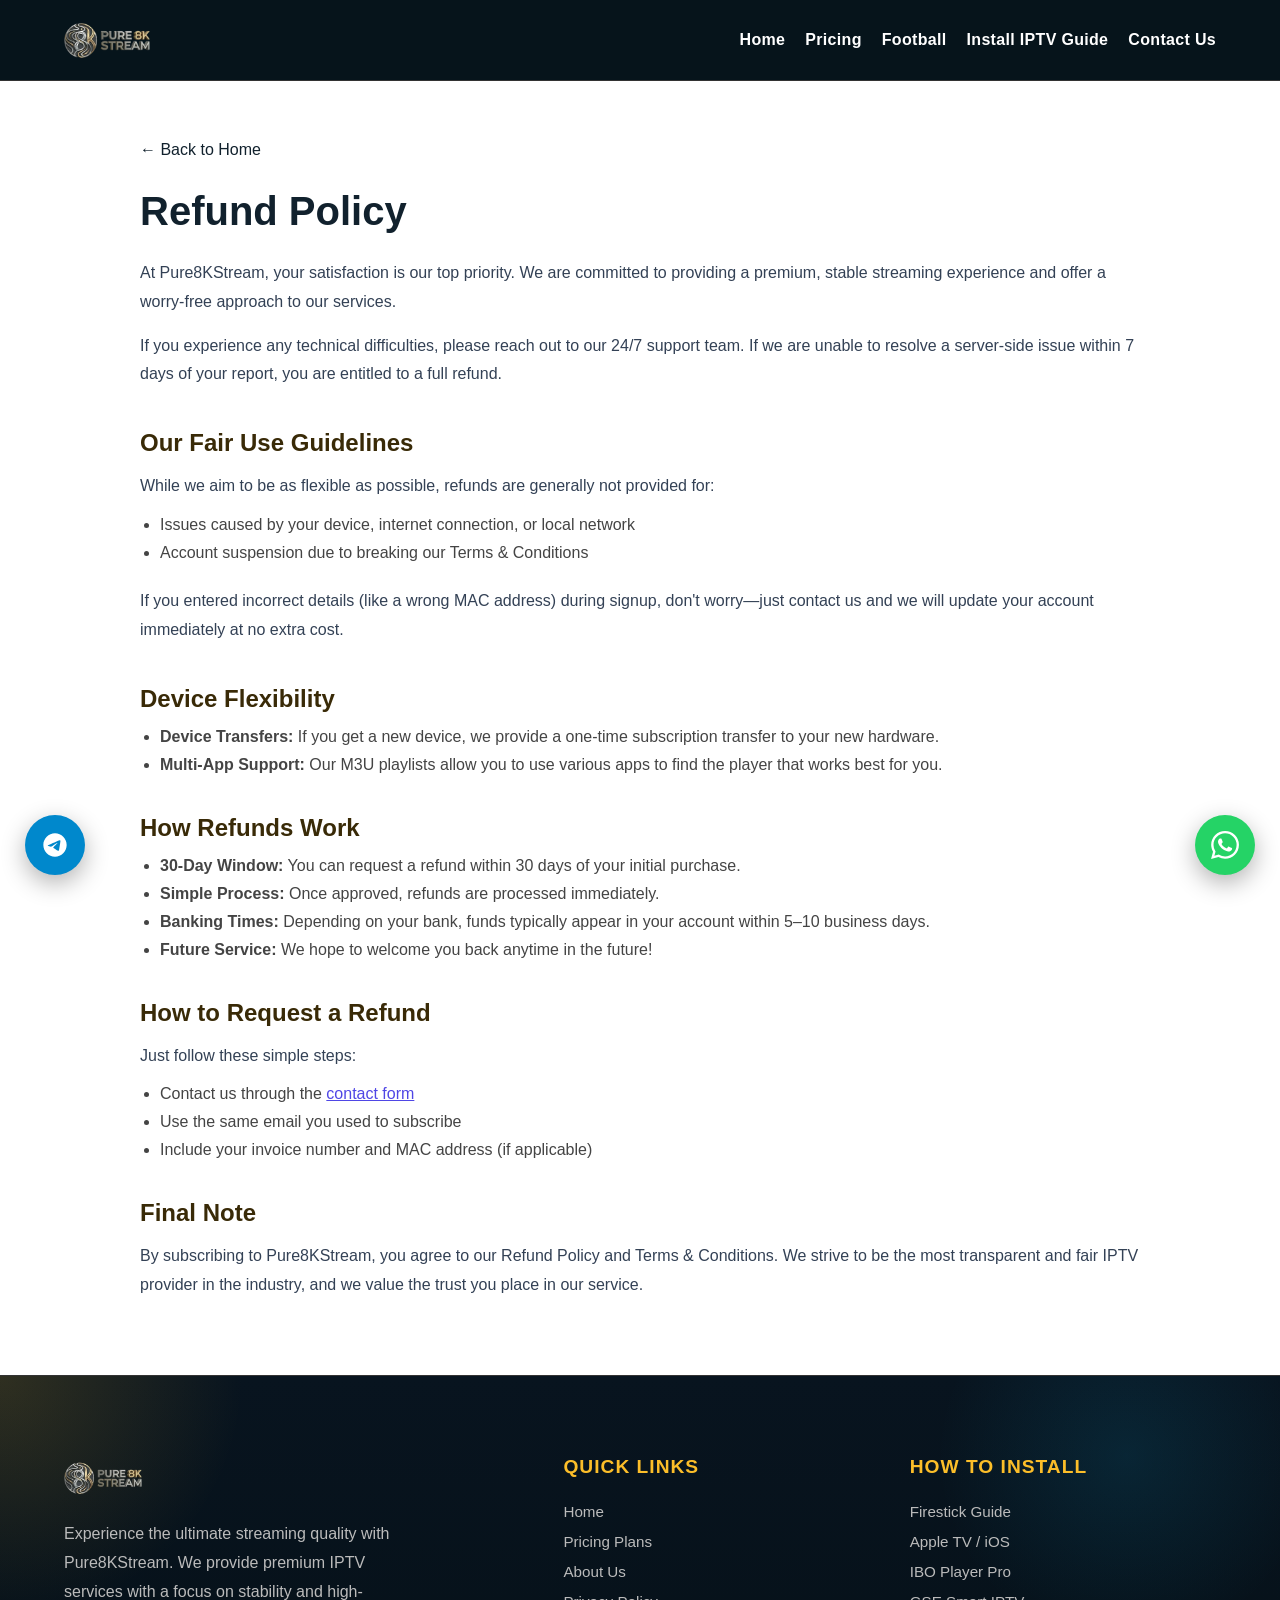
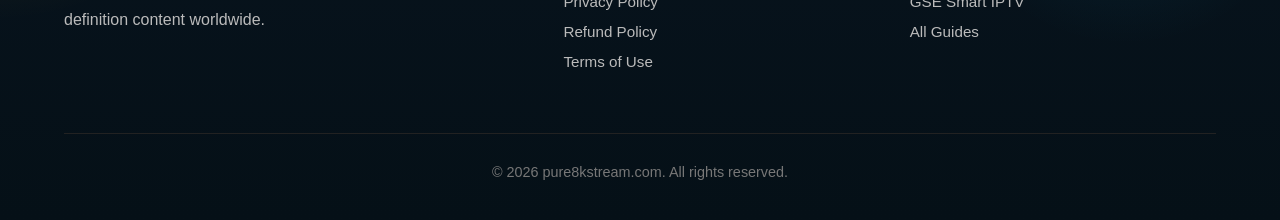
<file: pages/refund-policy.html>
<!DOCTYPE html>
<html lang="en">

<head>
  <meta charset="UTF-8">
  <meta name="viewport" content="width=device-width, initial-scale=1.0">
  <title>Refund Policy: Our 30-Day Money Back Guarantee | Pure8KStream</title>
  <meta name="description" content="Review Pure8KStream refund and cancellation policy, subscription credits, and customer support process.">
  <link rel="canonical" href="https://pure8kstream.com/pages/refund-policy" />
  <meta property="og:title" content="Pure8KStream Refund Policy" />
  <meta property="og:description" content="Review Pure8KStream refund and cancellation policy, subscription credits, and customer support process." />
  <meta property="og:url" content="https://pure8kstream.com/pages/refund-policy" />
    <meta property="og:image" content="https://pure8kstream.com/assets/images/hero/Hero-movies-series.webp" />
  <meta property="og:type" content="website" />
  <meta name="twitter:card" content="summary_large_image" />
    <meta name="twitter:image" content="https://pure8kstream.com/assets/images/hero/Hero-movies-series.webp" />
  <meta name="twitter:title" content="Pure8KStream Refund Policy" />
  <meta name="twitter:description" content="Review Pure8KStream refund and cancellation policy, subscription credits, and customer support process." />

  <script type="application/ld+json">
{
  "@context": "https://schema.org",
  "@graph": [
    {
      "@type": "WebSite",
      "@id": "https://pure8kstream.com/#website",
      "url": "https://pure8kstream.com/",
      "name": "Pure8KStream",
      "publisher": {
        "@id": "https://pure8kstream.com/#organization"
      }
    },
    {
      "@type": "WebPage",
      "@id": "https://pure8kstream.com/pages/refund-policy#webpage",
      "url": "https://pure8kstream.com/pages/refund-policy",
      "name": "Refund Policy - Pure8KStream",
      "description": "Review Pure8KStream refund and cancellation policy, subscription credits, and customer support process.",
      "isPartOf": {
        "@id": "https://pure8kstream.com/#website"
      },
      "breadcrumb": {
        "@type": "BreadcrumbList",
        "itemListElement": [
          {
            "@type": "ListItem",
            "position": 1,
            "name": "Home",
            "item": "https://pure8kstream.com/"
          },
          {
            "@type": "ListItem",
            "position": 2,
            "name": "Refund Policy",
            "item": "https://pure8kstream.com/pages/refund-policy"
          }
        ]
      },
      "publisher": {
        "@id": "https://pure8kstream.com/#organization"
      }
    },
    {
      "@type": "Organization",
      "@id": "https://pure8kstream.com/#organization",
      "name": "Pure8KStream",
      "url": "https://pure8kstream.com/",
      "logo": {
        "@type": "ImageObject",
        "url": "https://pure8kstream.com/assets/images/logo/LogoPure8kstream.webp"
      }
    }
  ]
}
</script>
<link rel="stylesheet" href="/assets/css/main.css">
  <link rel="stylesheet" href="/assets/css/footer-links.css">

  
  <link rel="icon" type="image/png" href="/favicon/favicon-96x96.png" sizes="96x96" />
    <link rel="icon" type="image/svg+xml" href="/favicon/favicon.svg" />
    <link rel="shortcut icon" href="/favicon/favicon.ico" />
    <link rel="apple-touch-icon" sizes="180x180" href="/favicon/apple-touch-icon.png" />
    <meta name="apple-mobile-web-app-title" content="Pure8KStream" />
    <link rel="manifest" href="/favicon/site.webmanifest" />

</head>

<body>

  <header>
    <nav class="navbar">
      <div class="logo">
         <a href="/"><img src="/assets/images/logo/LogoPure8kstream.webp" alt="Pure8KStream Logo" width="250" height="60"></a>
      </div>
      <div class="menu-toggle" id="mobile-menu">
        <span class="bar"></span>
        <span class="bar"></span>
        <span class="bar"></span>
      </div>
      <ul class="nav-links">
        <li><a href="/">Home</a></li>
        <li><a href="/#pricing">Pricing</a></li>
        <li><a href="/football">Football</a></li>
        <li><a href="/pages/how-to-install-iptv">Install IPTV Guide</a></li>
        <li><a href="/pages/contact">Contact Us</a></li>
        
      </ul>
    </nav>
  </header>

  <main class="policy-section">
    <div class="policy-container">
      <div class="policy-card">
        <a href="/" class="back-link">← Back to Home</a>
        <h1>Refund Policy</h1>
        <p>At Pure8KStream, your satisfaction is our top priority. We are committed to providing a premium, stable streaming experience and offer a worry-free approach to our services.</p>

        <p>If you experience any technical difficulties, please reach out to our 24/7 support team. If we are unable to resolve a server-side issue within 7 days of your report, you are entitled to a full refund.</p>

        <h2>Our Fair Use Guidelines</h2>
        <p>While we aim to be as flexible as possible, refunds are generally not provided for:</p>
        <ul>
          <li>Issues caused by your device, internet connection, or local network</li>
          <li>Account suspension due to breaking our Terms & Conditions</li>
        </ul>
        <p>If you entered incorrect details (like a wrong MAC address) during signup, don't worry—just contact us and we will update your account immediately at no extra cost.</p>

        <h2>Device Flexibility</h2>
        <ul>
          <li><strong>Device Transfers:</strong> If you get a new device, we provide a one-time subscription transfer to your new hardware.</li>
          <li><strong>Multi-App Support:</strong> Our M3U playlists allow you to use various apps to find the player that works best for you.</li>
        </ul>

        <h2>How Refunds Work</h2>
        <ul>
          <li><strong>30-Day Window:</strong> You can request a refund within 30 days of your initial purchase.</li>
          <li><strong>Simple Process:</strong> Once approved, refunds are processed immediately.</li>
          <li><strong>Banking Times:</strong> Depending on your bank, funds typically appear in your account within 5–10 business days.</li>
          <li><strong>Future Service:</strong> We hope to welcome you back anytime in the future!</li>
        </ul>

        <h2>How to Request a Refund</h2>
        <p>Just follow these simple steps:</p>
        <ul>
          <li>Contact us through the <a href="/pages/contact">contact form</a></li>
          <li>Use the same email you used to subscribe</li>
          <li>Include your invoice number and MAC address (if applicable)</li>
        </ul>

        <h2>Final Note</h2>
        <p>By subscribing to Pure8KStream, you agree to our Refund Policy and Terms & Conditions. We strive to be the most transparent and fair IPTV provider in the industry, and we value the trust you place in our service.</p>
      </div>
    </div>
  </main>
 <footer class="footer">
        <div class="footer-container">
            <div class="footer-grid">
                <div class="footer-column brand">
                    <div class="footer-logo">
                        <img src="/assets/images/logo/LogoPure8kstream.webp" alt="Pure8KStream Logo" width="250" height="60">
                    </div>
                    <p>Experience the ultimate streaming quality with Pure8KStream. We provide premium IPTV services with a focus on stability and high-definition content worldwide.</p>
                </div>

                <div class="footer-column">
                    <h3>Quick Links</h3>
                    <ul class="footer-links">
                        <li><a href="/">Home</a></li>
                        <li><a href="/#pricing">Pricing Plans</a></li>
                        <li><a href="/#about">About Us</a></li>
                        <li><a href="/pages/privacy-policy">Privacy Policy</a></li>
                        <li><a href="/pages/refund-policy">Refund Policy</a></li>
                        <li><a href="/pages/terms-of-use">Terms of Use</a></li>
                    </ul>
                </div>

                <div class="footer-column">
                    <h3>How to Install</h3>
                    <ul class="footer-links">
                        <li><a href="/pages/how-to-install-iptv/firestick-guide">Firestick Guide</a></li>
                        <li><a href="/pages/how-to-install-iptv/apple-tv-guide">Apple TV / iOS</a></li>
                        <li><a href="/pages/how-to-install-iptv/ibo-player-guide">IBO Player Pro</a></li>
                        <li><a href="/pages/how-to-install-iptv/gse-smart-iptv-guide">GSE Smart IPTV</a></li>
                        <li><a href="/pages/how-to-install-iptv">All Guides</a></li>
                    </ul>
                </div>
            </div>
            <div class="footer-bottom">
                <p>&copy; 2026 pure8kstream.com. All rights reserved.</p>
            </div>
        </div>
    </footer>

  <!-- Floating Action Buttons -->
  <a href="https://t.me/+447883422281" class="social-float-btn telegram-float" target="_blank"
    aria-label="Contact us on Telegram">
    <svg viewBox="0 0 24 24" width="28" height="28" fill="currentColor">
      <path
        d="M12 2C6.48 2 2 6.48 2 12s4.48 10 10 10 10-4.48 10-10S17.52 2 12 2zm4.64 6.8c-.15 1.58-.8 5.42-1.13 7.19-.14.75-.42 1-.68 1.03-.58.05-1.02-.38-1.58-.75-.88-.58-1.38-.94-2.23-1.5-.99-.65-.35-1.01.22-1.59.15-.15 2.71-2.48 2.76-2.69a.2.2 0 00-.05-.18c-.06-.05-.14-.03-.21-.02-.09.02-1.49.95-4.22 2.79-.4.27-.76.41-1.08.4-.36-.01-1.04-.2-1.55-.37-.63-.2-1.12-.31-1.08-.66.02-.18.27-.36.74-.55 2.92-1.27 4.86-2.11 5.83-2.51 2.78-1.16 3.35-1.36 3.73-1.36.08 0 .27.02.39.12.1.08.13.19.14.27-.01.06.01.13 0 .19z" />
    </svg>
  </a>
  <a href="https://wa.me/212618775758?text=Hello%20Pure8KStream%2C%20I'm%20contacting%20you%20from%20your%20website." class="social-float-btn whatsapp-float" target="_blank"
    aria-label="Contact us on WhatsApp">
    <svg viewBox="0 0 24 24" width="28" height="28" fill="currentColor">
      <path
        d="M17.472 14.382c-.297-.149-1.758-.867-2.03-.967-.273-.099-.471-.148-.67.15-.197.297-.767.966-.94 1.164-.173.199-.347.223-.644.075-.297-.15-1.255-.463-2.39-1.475-.883-.788-1.48-1.761-1.653-2.059-.173-.297-.018-.458.13-.606.134-.133.298-.347.446-.52.149-.174.198-.298.298-.497.099-.198.05-.371-.025-.52-.075-.149-.669-1.612-.916-2.207-.242-.579-.487-.5-.669-.51-.173-.008-.371-.01-.57-.01-.198 0-.52.074-.792.372-.272.297-1.04 1.016-1.04 2.479 0 1.462 1.065 2.875 1.213 3.074.149.198 2.096 3.2 5.077 4.487.709.306 1.262.489 1.694.625.712.227 1.36.195 1.871.118.571-.085 1.758-.719 2.006-1.413.248-.694.248-1.289.173-1.413-.074-.124-.272-.198-.57-.347m-5.421 7.403h-.004a9.87 9.87 0 01-5.031-1.378l-.361-.214-3.741.982.998-3.648-.235-.374a9.86 9.86 0 01-1.51-5.26c.001-5.45 4.436-9.884 9.888-9.884 2.64 0 5.122 1.03 6.988 2.898a9.825 9.825 0 012.893 6.994c-.003 5.45-4.437 9.884-9.885 9.884m8.413-18.297A11.815 11.815 0 0012.05 0C5.495 0 .16 5.335.157 11.892c0 2.096.547 4.142 1.588 5.945L.057 24l6.305-1.654a11.882 11.882 0 005.683 1.448h.005c6.554 0 11.89-5.335 11.893-11.893a11.821 11.821 0 00-3.48-8.413z" />
    </svg>
  </a>

  <script src="/assets/js/navbar.js"></script>
</body>

</html>
</file>
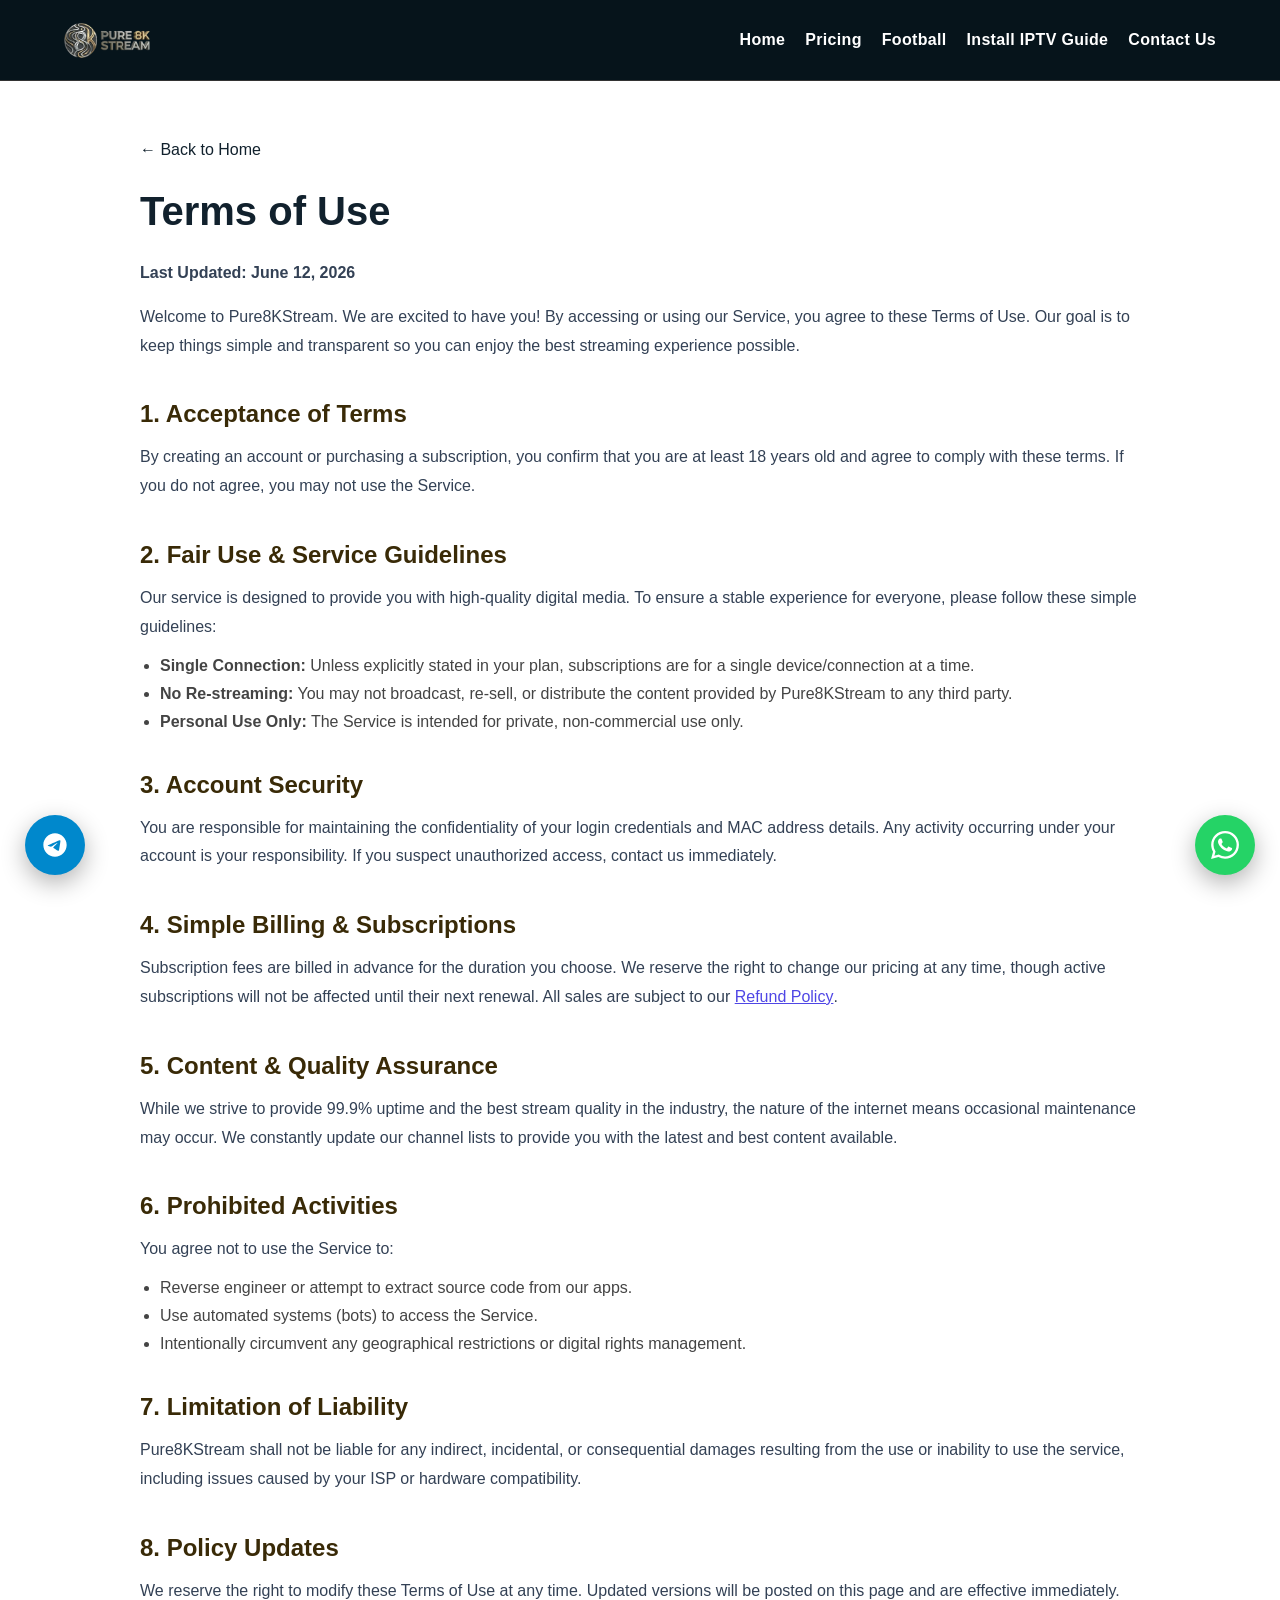
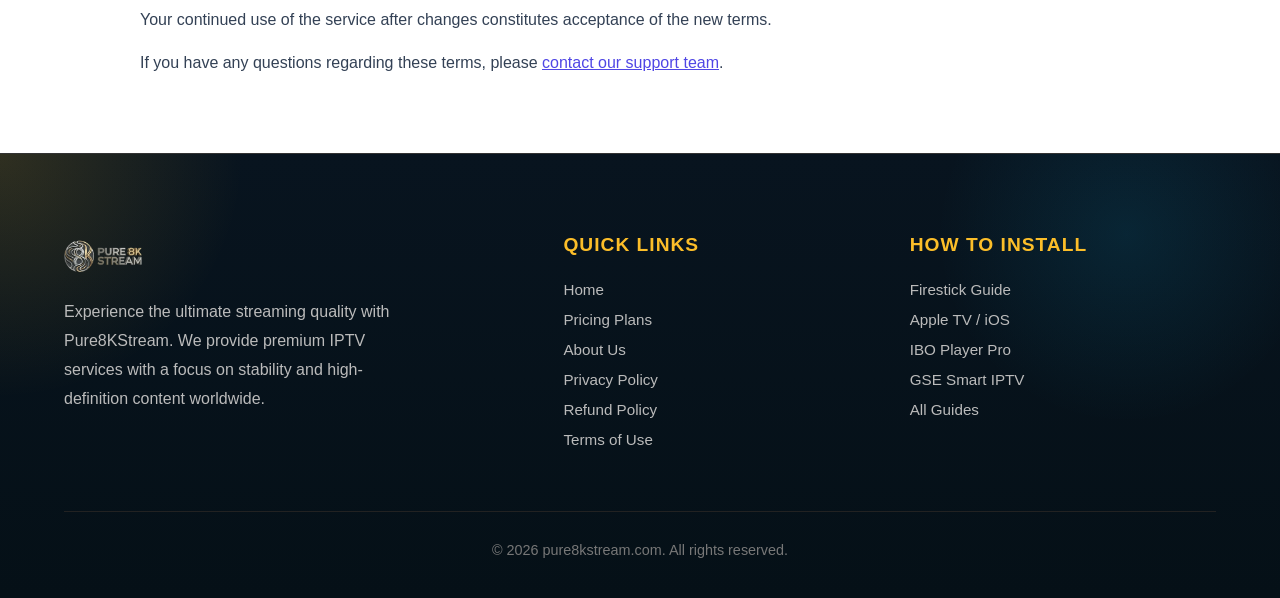
<file: pages/terms-of-use.html>
<!DOCTYPE html>
<html lang="en">

<head>
  <meta charset="UTF-8">
  <meta name="viewport" content="width=device-width, initial-scale=1.0">
  <title>Terms of Use: Service Guidelines & Rules | Pure8KStream</title>
  <meta name="description" content="Read Pure8KStream's terms of use, service rules, user responsibilities, and access policies for IPTV content.">
  <link rel="canonical" href="https://pure8kstream.com/pages/terms-of-use" />
  <meta property="og:title" content="Pure8KStream Terms of Use" />
  <meta property="og:description" content="Read Pure8KStream's terms of use, service rules, user responsibilities, and access policies for IPTV content." />
  <meta property="og:url" content="https://pure8kstream.com/pages/terms-of-use" />
    <meta property="og:image" content="https://pure8kstream.com/assets/images/hero/Hero-movies-series.webp" />
  <meta property="og:type" content="website" />
  <meta name="twitter:card" content="summary_large_image" />
    <meta name="twitter:image" content="https://pure8kstream.com/assets/images/hero/Hero-movies-series.webp" />
  <meta name="twitter:title" content="Pure8KStream Terms of Use" />
  <meta name="twitter:description" content="Read Pure8KStream's terms of use, service rules, user responsibilities, and access policies for IPTV content." />

  <script type="application/ld+json">
{
  "@context": "https://schema.org",
  "@graph": [
    {
      "@type": "WebSite",
      "@id": "https://pure8kstream.com/#website",
      "url": "https://pure8kstream.com/",
      "name": "Pure8KStream",
      "publisher": {
        "@id": "https://pure8kstream.com/#organization"
      }
    },
    {
      "@type": "WebPage",
      "@id": "https://pure8kstream.com/pages/terms-of-use#webpage",
      "url": "https://pure8kstream.com/pages/terms-of-use",
      "name": "Terms of Use - Pure8KStream",
      "description": "Read Pure8KStream's terms of use, service rules, user responsibilities, and access policies for IPTV content.",
      "isPartOf": {
        "@id": "https://pure8kstream.com/#website"
      },
      "breadcrumb": {
        "@type": "BreadcrumbList",
        "itemListElement": [
          {
            "@type": "ListItem",
            "position": 1,
            "name": "Home",
            "item": "https://pure8kstream.com/"
          },
          {
            "@type": "ListItem",
            "position": 2,
            "name": "Terms of Use",
            "item": "https://pure8kstream.com/pages/terms-of-use"
          }
        ]
      },
      "publisher": {
        "@id": "https://pure8kstream.com/#organization"
      }
    },
    {
      "@type": "Organization",
      "@id": "https://pure8kstream.com/#organization",
      "name": "Pure8KStream",
      "url": "https://pure8kstream.com/",
      "logo": {
        "@type": "ImageObject",
        "url": "https://pure8kstream.com/assets/images/logo/LogoPure8kstream.webp"
      }
    }
  ]
}
</script>
<link rel="stylesheet" href="/assets/css/main.css">
  <link rel="stylesheet" href="/assets/css/footer-links.css">

  
 <link rel="icon" type="image/png" href="/favicon/favicon-96x96.png" sizes="96x96" />
    <link rel="icon" type="image/svg+xml" href="/favicon/favicon.svg" />
    <link rel="shortcut icon" href="/favicon/favicon.ico" />
    <link rel="apple-touch-icon" sizes="180x180" href="/favicon/apple-touch-icon.png" />
    <meta name="apple-mobile-web-app-title" content="Pure8KStream" />
    <link rel="manifest" href="/favicon/site.webmanifest" />

</head>

<body>

  <header>
    <nav class="navbar">
      <div class="logo">
        <a href="/"><img src="/assets/images/logo/LogoPure8kstream.webp" alt="Pure8KStream Logo" width="250" height="60"></a>
      </div>
      <div class="menu-toggle" id="mobile-menu">
        <span class="bar"></span>
        <span class="bar"></span>
        <span class="bar"></span>
      </div>
      <ul class="nav-links">
        <li><a href="/">Home</a></li>
        <li><a href="/#pricing">Pricing</a></li>
        <li><a href="/football">Football</a></li>
        <li><a href="/pages/how-to-install-iptv">Install IPTV Guide</a></li>
        <li><a href="/pages/contact">Contact Us</a></li>
      </ul>
    </nav>
  </header>

  <main class="policy-section">
    <div class="policy-container">
      <div class="policy-card">
        <a href="/" class="back-link">← Back to Home</a>
        <h1>Terms of Use</h1>
        <p><strong>Last Updated: June 12, 2026</strong></p>
        <p>Welcome to Pure8KStream. We are excited to have you! By accessing or using our Service, you agree to these Terms of Use. Our goal is to keep things simple and transparent so you can enjoy the best streaming experience possible.</p>

        <h2 id="acceptance">1. Acceptance of Terms</h2>
        <p>By creating an account or purchasing a subscription, you confirm that you are at least 18 years old and agree
          to comply with these terms. If you do not agree, you may not use the Service.</p>

        <h2 id="fair-use">2. Fair Use & Service Guidelines</h2>
        <p>Our service is designed to provide you with high-quality digital media. To ensure a stable experience for everyone, please follow these simple guidelines:</p>
        <ul>
          <li><strong>Single Connection:</strong> Unless explicitly stated in your plan, subscriptions are for a single
            device/connection at a time.</li>
          <li><strong>No Re-streaming:</strong> You may not broadcast, re-sell, or distribute the content provided by
            Pure8KStream to any third party.</li>
          <li><strong>Personal Use Only:</strong> The Service is intended for private, non-commercial use only.</li>
        </ul>

        <h2 id="security">3. Account Security</h2>
        <p>You are responsible for maintaining the confidentiality of your login credentials and MAC address details.
          Any activity occurring under your account is your responsibility. If you suspect unauthorized access, contact
          us immediately.</p>

        <h2 id="billing">4. Simple Billing & Subscriptions</h2>
        <p>Subscription fees are billed in advance for the duration you choose. We reserve the right to change our pricing at any time, though
          active subscriptions will not be affected until their next renewal. All sales are subject to our <a
            href="/pages/refund-policy">Refund Policy</a>.</p>

        <h2 id="availability">5. Content & Quality Assurance</h2>
        <p>While we strive to provide 99.9% uptime and the best stream quality in the industry, the nature of the internet means occasional maintenance may occur. We constantly update our channel lists to provide you with the latest and best content available.</p>

        <h2 id="prohibited">6. Prohibited Activities</h2>
        <p>You agree not to use the Service to:</p>
        <ul>
          <li>Reverse engineer or attempt to extract source code from our apps.</li>
          <li>Use automated systems (bots) to access the Service.</li>
          <li>Intentionally circumvent any geographical restrictions or digital rights management.</li>
        </ul>

        <h2 id="liability">7. Limitation of Liability</h2>
        <p>Pure8KStream shall not be liable for any indirect, incidental, or consequential damages resulting from the use
          or inability to use the service, including issues caused by your ISP or hardware compatibility.</p>

        <h2 id="updates">8. Policy Updates</h2>
        <p>We reserve the right to modify these Terms of Use at any time. Updated versions will be posted on this page
          and are effective immediately. Your continued use of the service after changes constitutes acceptance of the
          new terms.</p>

        <p>If you have any questions regarding these terms, please <a href="/pages/contact">contact our support
            team</a>.</p>
      </div>
    </div>
  </main>

  <footer class="footer">
        <div class="footer-container">
            <div class="footer-grid">
                <div class="footer-column brand">
                    <div class="footer-logo">
                        <img src="/assets/images/logo/LogoPure8kstream.webp" alt="Pure8KStream Logo" width="250" height="60">
                    </div>
                    <p>Experience the ultimate streaming quality with Pure8KStream. We provide premium IPTV services with a focus on stability and high-definition content worldwide.</p>
                </div>

                <div class="footer-column">
                    <h3>Quick Links</h3>
                    <ul class="footer-links">
                        <li><a href="/">Home</a></li>
                        <li><a href="/#pricing">Pricing Plans</a></li>
                        <li><a href="/#about">About Us</a></li>
                        <li><a href="/pages/privacy-policy">Privacy Policy</a></li>
                        <li><a href="/pages/refund-policy">Refund Policy</a></li>
                        <li><a href="/pages/terms-of-use">Terms of Use</a></li>
                    </ul>
                </div>

                <div class="footer-column">
                    <h3>How to Install</h3>
                    <ul class="footer-links">
                        <li><a href="/pages/how-to-install-iptv/firestick-guide">Firestick Guide</a></li>
                        <li><a href="/pages/how-to-install-iptv/apple-tv-guide">Apple TV / iOS</a></li>
                        <li><a href="/pages/how-to-install-iptv/ibo-player-guide">IBO Player Pro</a></li>
                        <li><a href="/pages/how-to-install-iptv/gse-smart-iptv-guide">GSE Smart IPTV</a></li>
                        <li><a href="/pages/how-to-install-iptv">All Guides</a></li>
                    </ul>
                </div>
            </div>
            <div class="footer-bottom">
                <p>&copy; 2026 pure8kstream.com. All rights reserved.</p>
            </div>
        </div>
    </footer>

  <!-- Floating Action Buttons -->
  <a href="https://t.me/+447883422281" class="social-float-btn telegram-float" target="_blank"
    aria-label="Contact us on Telegram">
    <svg viewBox="0 0 24 24" width="28" height="28" fill="currentColor">
      <path
        d="M12 2C6.48 2 2 6.48 2 12s4.48 10 10 10 10-4.48 10-10S17.52 2 12 2zm4.64 6.8c-.15 1.58-.8 5.42-1.13 7.19-.14.75-.42 1-.68 1.03-.58.05-1.02-.38-1.58-.75-.88-.58-1.38-.94-2.23-1.5-.99-.65-.35-1.01.22-1.59.15-.15 2.71-2.48 2.76-2.69a.2.2 0 00-.05-.18c-.06-.05-.14-.03-.21-.02-.09.02-1.49.95-4.22 2.79-.4.27-.76.41-1.08.4-.36-.01-1.04-.2-1.55-.37-.63-.2-1.12-.31-1.08-.66.02-.18.27-.36.74-.55 2.92-1.27 4.86-2.11 5.83-2.51 2.78-1.16 3.35-1.36 3.73-1.36.08 0 .27.02.39.12.1.08.13.19.14.27-.01.06.01.13 0 .19z" />
    </svg>
  </a>
  <a href="https://wa.me/212618775758?text=Hello%20Pure8KStream%2C%20I'm%20contacting%20you%20from%20your%20website." class="social-float-btn whatsapp-float" target="_blank"
    aria-label="Contact us on WhatsApp">
    <svg viewBox="0 0 24 24" width="28" height="28" fill="currentColor">
      <path
        d="M17.472 14.382c-.297-.149-1.758-.867-2.03-.967-.273-.099-.471-.148-.67.15-.197.297-.767.966-.94 1.164-.173.199-.347.223-.644.075-.297-.15-1.255-.463-2.39-1.475-.883-.788-1.48-1.761-1.653-2.059-.173-.297-.018-.458.13-.606.134-.133.298-.347.446-.52.149-.174.198-.298.298-.497.099-.198.05-.371-.025-.52-.075-.149-.669-1.612-.916-2.207-.242-.579-.487-.5-.669-.51-.173-.008-.371-.01-.57-.01-.198 0-.52.074-.792.372-.272.297-1.04 1.016-1.04 2.479 0 1.462 1.065 2.875 1.213 3.074.149.198 2.096 3.2 5.077 4.487.709.306 1.262.489 1.694.625.712.227 1.36.195 1.871.118.571-.085 1.758-.719 2.006-1.413.248-.694.248-1.289.173-1.413-.074-.124-.272-.198-.57-.347m-5.421 7.403h-.004a9.87 9.87 0 01-5.031-1.378l-.361-.214-3.741.982.998-3.648-.235-.374a9.86 9.86 0 01-1.51-5.26c.001-5.45 4.436-9.884 9.888-9.884 2.64 0 5.122 1.03 6.988 2.898a9.825 9.825 0 012.893 6.994c-.003 5.45-4.437 9.884-9.885 9.884m8.413-18.297A11.815 11.815 0 0012.05 0C5.495 0 .16 5.335.157 11.892c0 2.096.547 4.142 1.588 5.945L.057 24l6.305-1.654a11.882 11.882 0 005.683 1.448h.005c6.554 0 11.89-5.335 11.893-11.893a11.821 11.821 0 00-3.48-8.413z" />
    </svg>
  </a>

  <script src="/assets/js/navbar.js"></script>
</body>

</html>
</file>
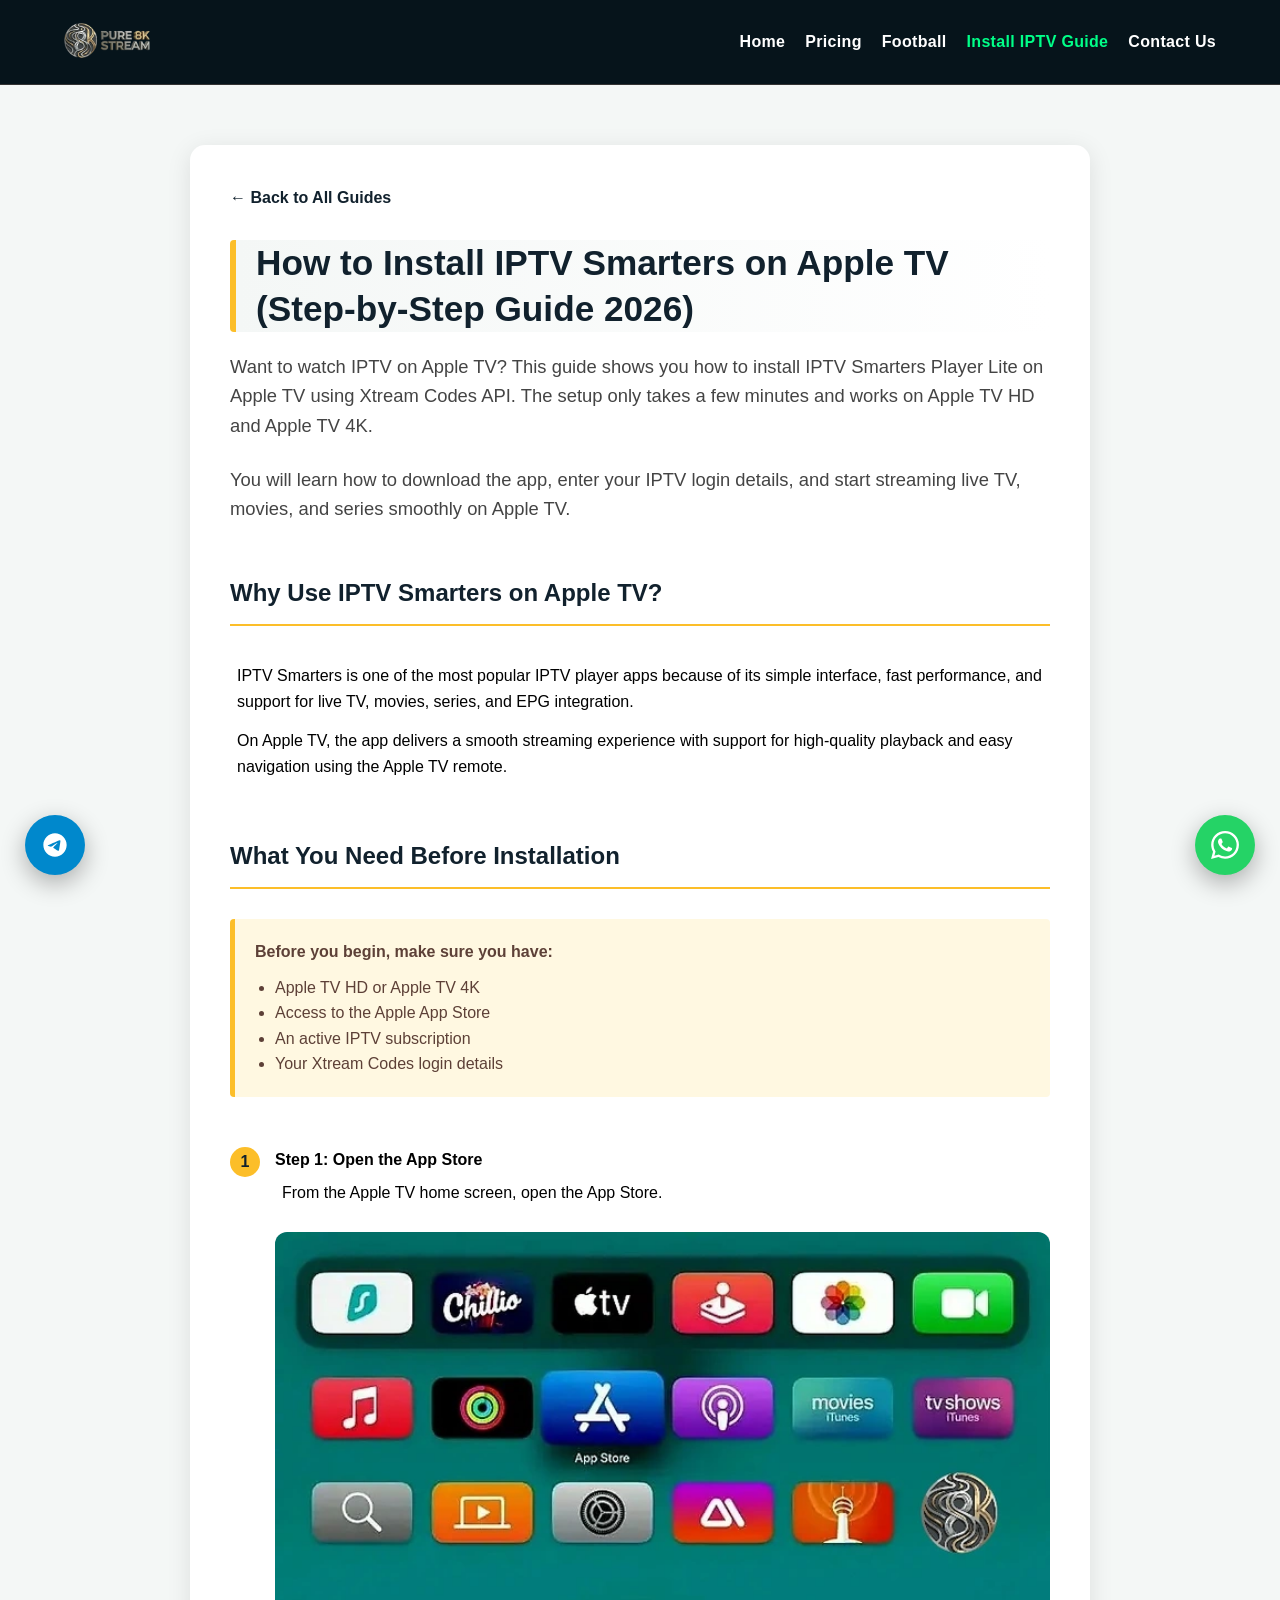
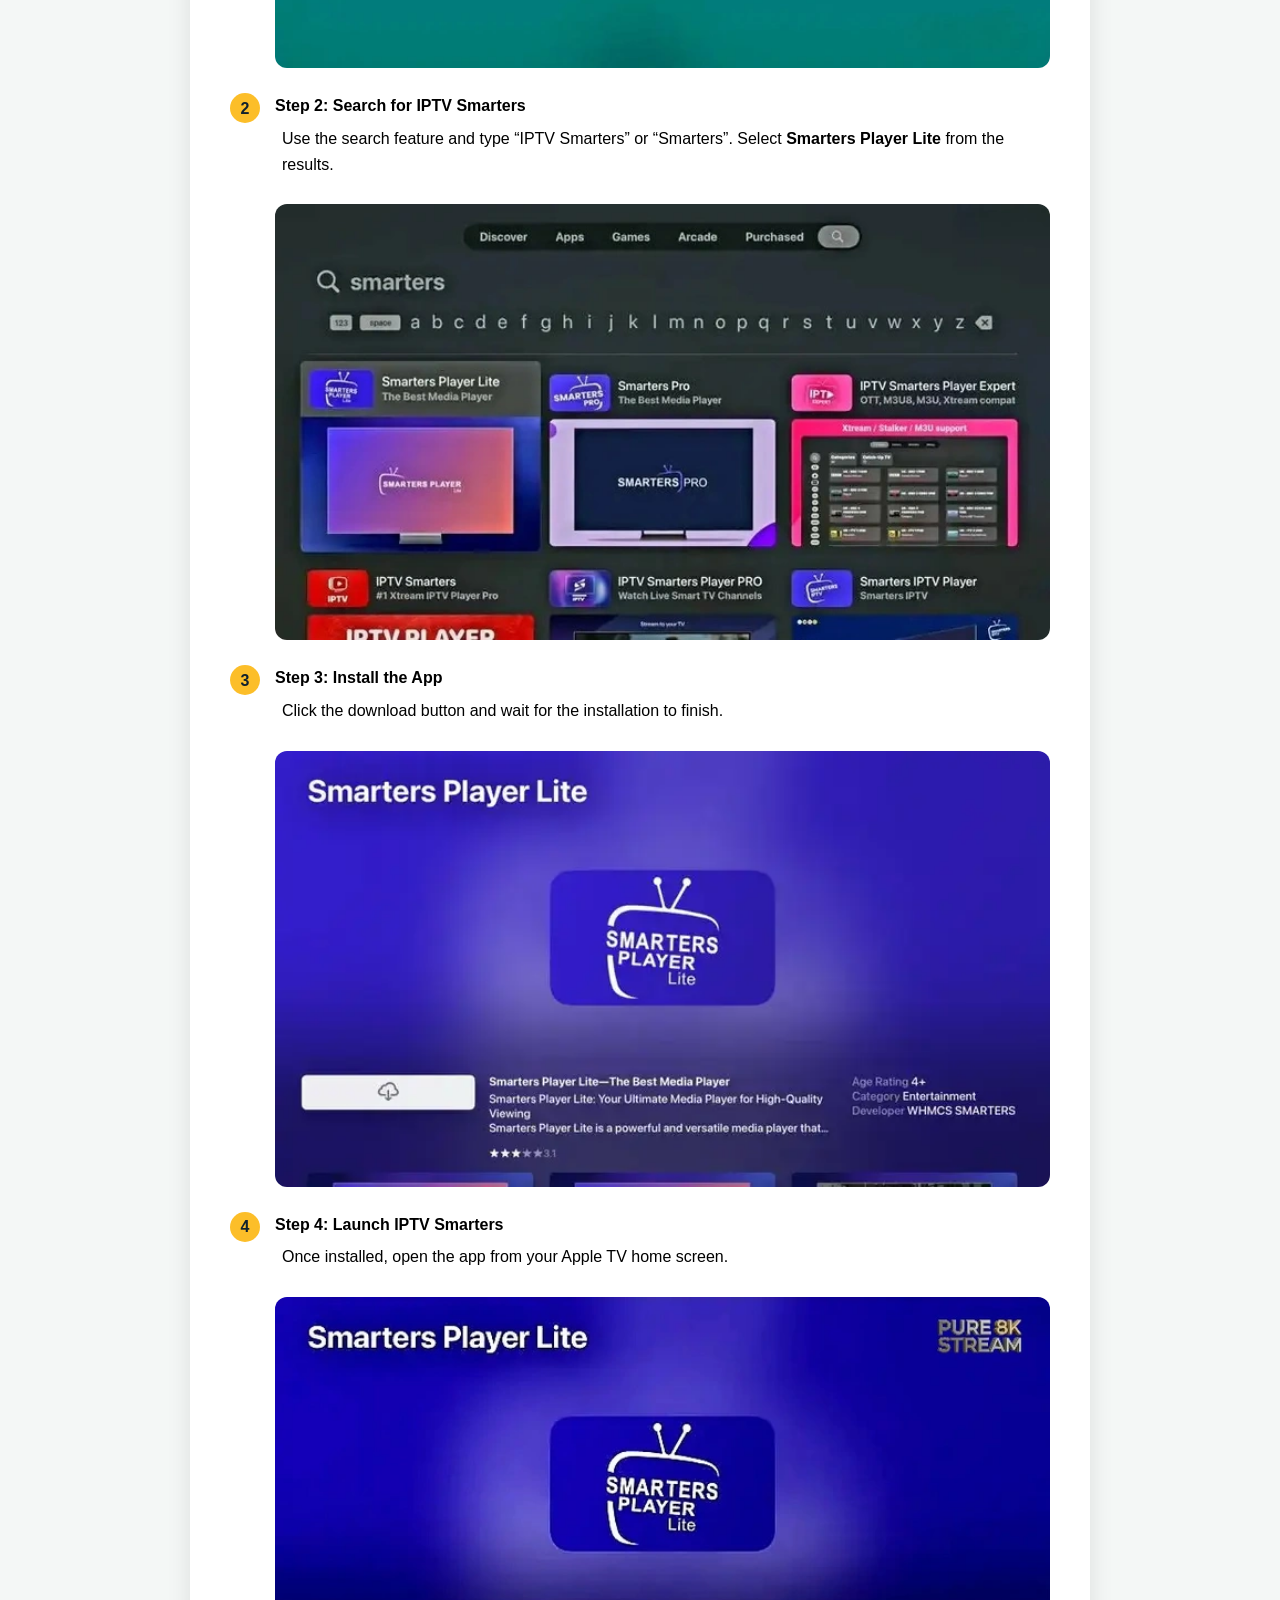
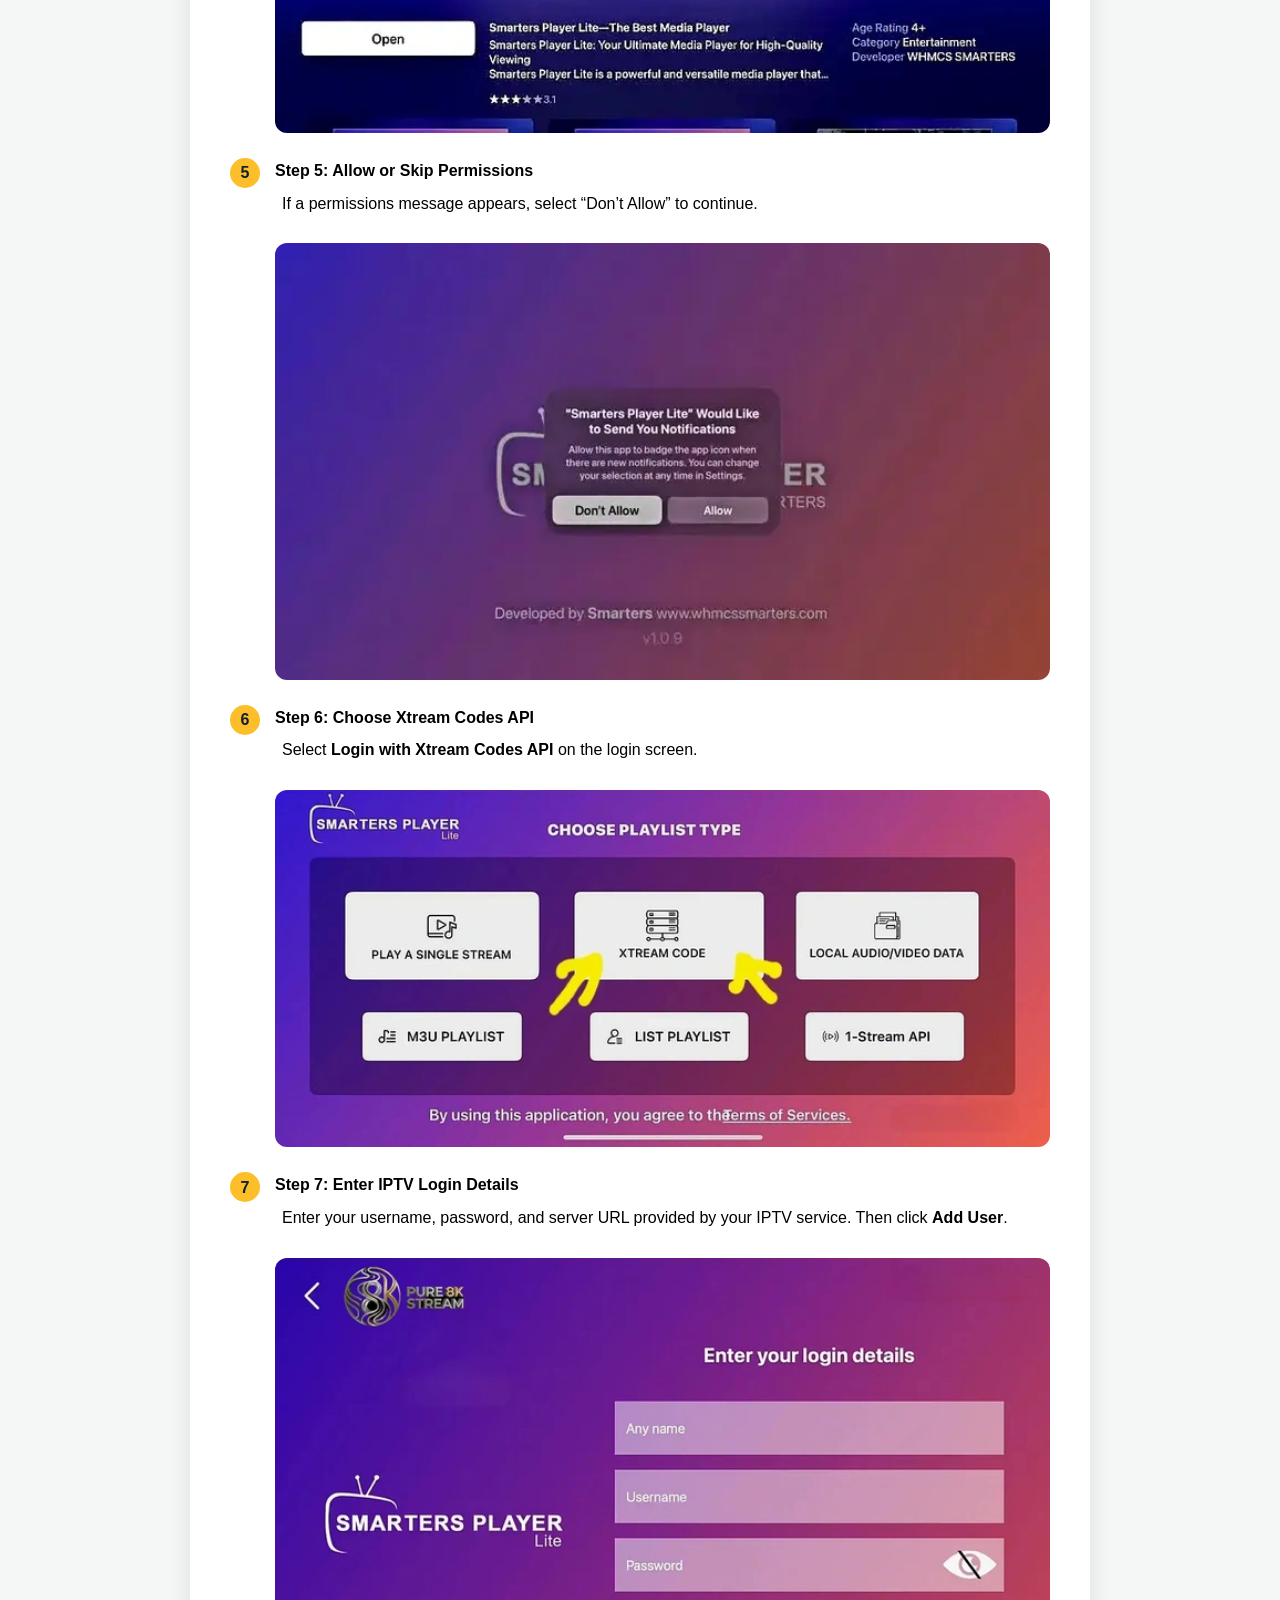
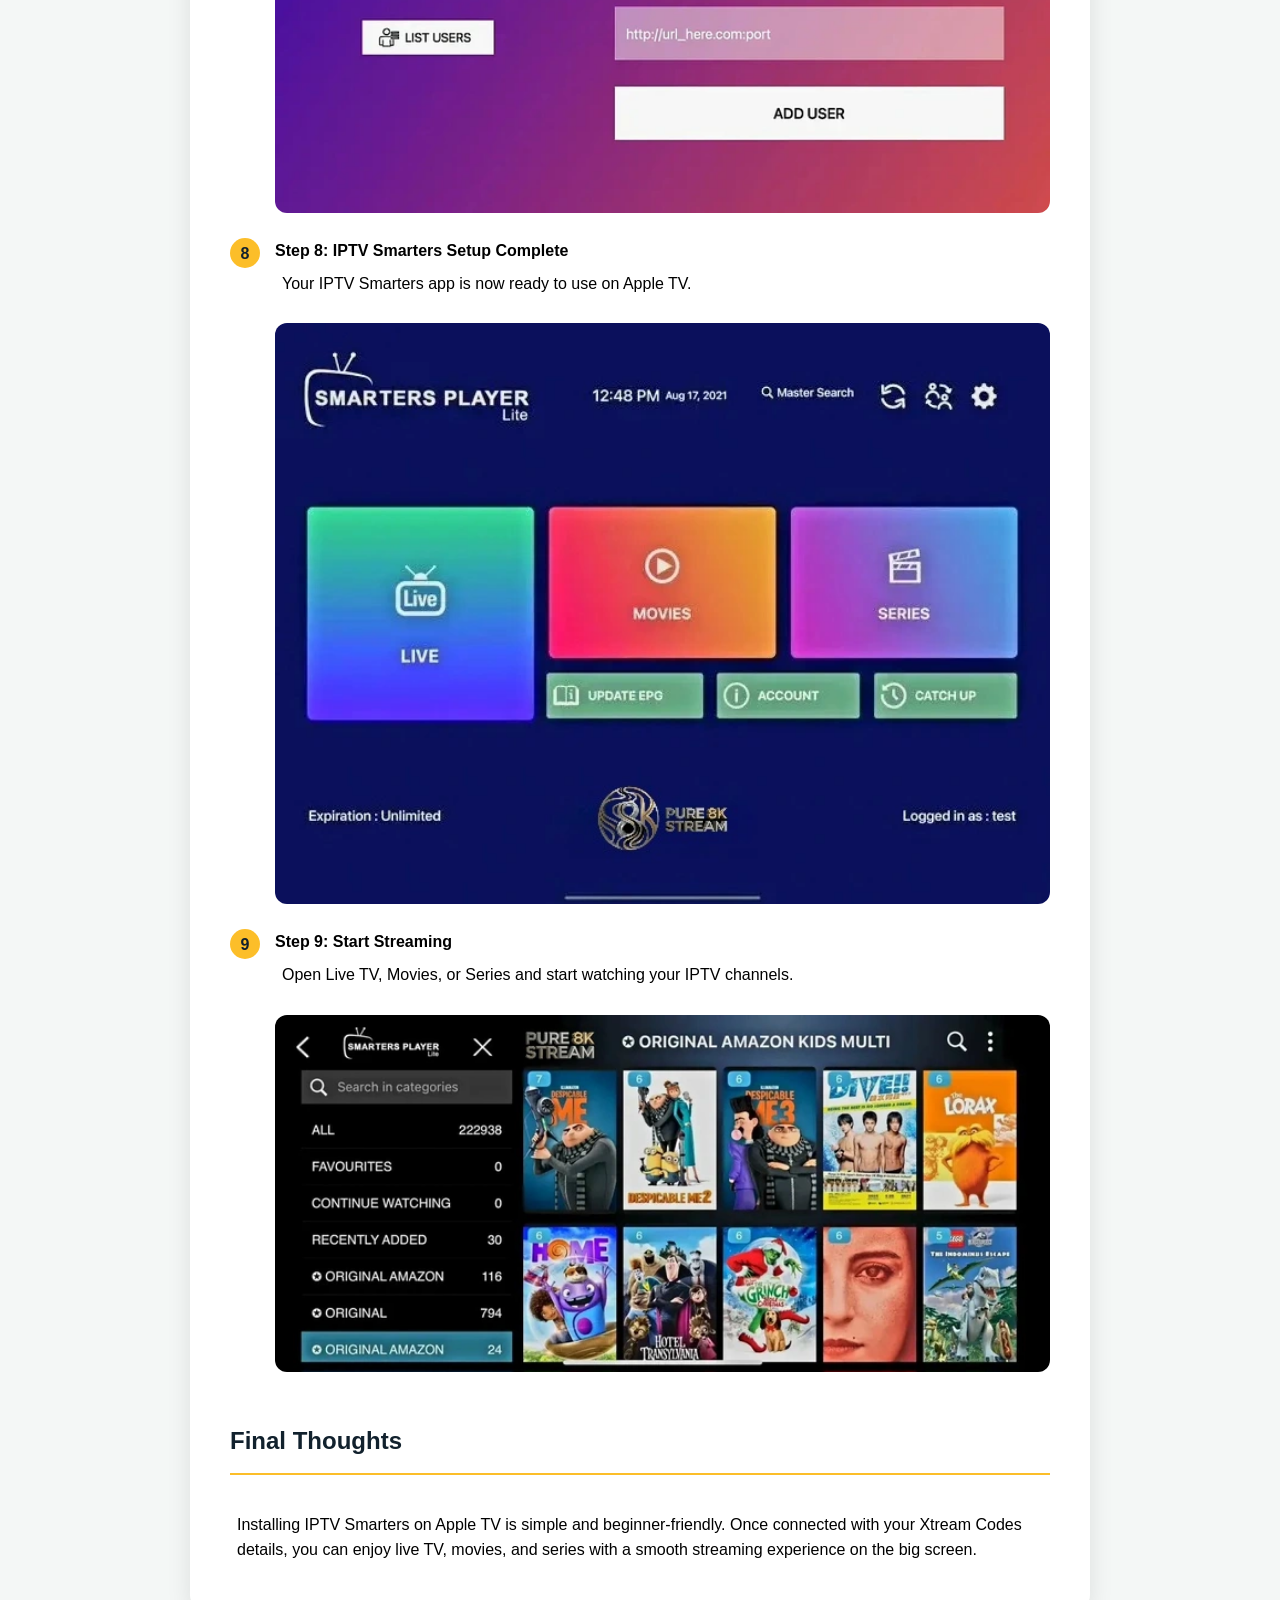
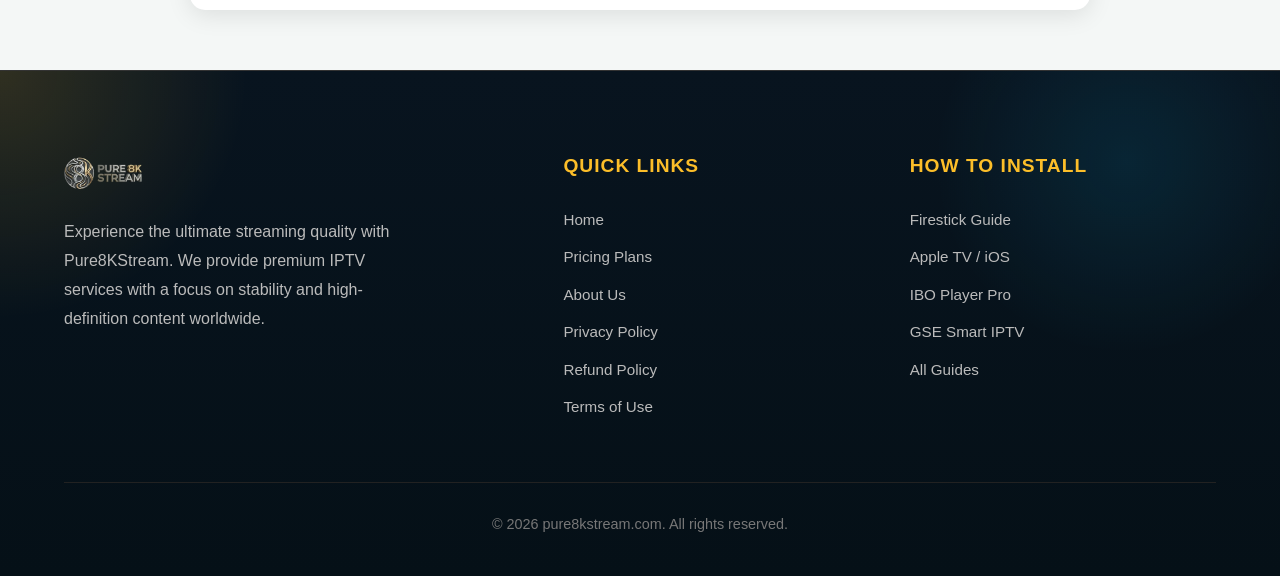
<file: pages/how-to-install-iptv/apple-tv-guide.html>
<!DOCTYPE html>
<html lang="en">

<head>
    <meta charset="UTF-8">
    <meta name="viewport" content="width=device-width, initial-scale=1.0">
    <title>Setup IPTV on Apple TV: Smarters Player Guide | Pure8KStream</title>
    <meta name="description" content="Follow Pure8KStream's Apple TV guide for installing IPTV Smarters smoothly on Apple TV and iOS devices.">
    <link rel="canonical" href="https://pure8kstream.com/pages/how-to-install-iptv/apple-tv-guide" />
    <meta property="og:title" content="Apple TV IPTV Installation Guide — Pure8KStream" />
    <meta property="og:description" content="Follow Pure8KStream's Apple TV guide for installing IPTV Smarters smoothly on Apple TV and iOS devices." />
    <meta property="og:url" content="https://pure8kstream.com/pages/how-to-install-iptv/apple-tv-guide" />
    <meta property="og:image" content="https://pure8kstream.com/assets/images/apple-tv/apple-devices-banner.webp" />
    <meta property="og:type" content="website" />
    <meta name="twitter:card" content="summary_large_image" />
    <meta name="twitter:image" content="https://pure8kstream.com/assets/images/apple-tv/apple-devices-banner.webp" />
    <meta name="twitter:title" content="Apple TV IPTV Installation Guide — Pure8KStream" />
    <meta name="twitter:description" content="Follow Pure8KStream's Apple TV guide for installing IPTV Smarters smoothly on Apple TV and iOS devices." />

    <script type="application/ld+json">
{
  "@context": "https://schema.org",
  "@graph": [
    {
      "@type": "WebSite",
      "@id": "https://pure8kstream.com/#website",
      "url": "https://pure8kstream.com/",
      "name": "Pure8KStream",
      "publisher": {
        "@id": "https://pure8kstream.com/#organization"
      }
    },
    {
      "@type": "WebPage",
      "@id": "https://pure8kstream.com/pages/how-to-install-iptv/apple-tv-guide#webpage",
      "url": "https://pure8kstream.com/pages/how-to-install-iptv/apple-tv-guide",
      "name": "Apple TV Guide - Pure8KStream",
      "description": "Follow Pure8KStream's Apple TV guide for installing IPTV Smarters smoothly on Apple TV and iOS devices.",
      "isPartOf": {
        "@id": "https://pure8kstream.com/#website"
      },
      "breadcrumb": {
        "@type": "BreadcrumbList",
        "itemListElement": [
          {
            "@type": "ListItem",
            "position": 1,
            "name": "Home",
            "item": "https://pure8kstream.com/"
          },
          {
            "@type": "ListItem",
            "position": 2,
            "name": "IPTV Guide",
            "item": "https://pure8kstream.com/pages/how-to-install-iptv"
          },
          {
            "@type": "ListItem",
            "position": 3,
            "name": "Apple TV Guide",
            "item": "https://pure8kstream.com/pages/how-to-install-iptv/apple-tv-guide"
          }
        ]
      },
      "publisher": {
        "@id": "https://pure8kstream.com/#organization"
      }
    },
    {
      "@type": "Organization",
      "@id": "https://pure8kstream.com/#organization",
      "name": "Pure8KStream",
      "url": "https://pure8kstream.com/",
      "logo": {
        "@type": "ImageObject",
        "url": "https://pure8kstream.com/assets/images/logo/LogoPure8kstream.webp"
      }
    }
  ]
}
</script>
<script type="application/ld+json">
{
    "@context": "https://schema.org",
    "@type": "Article",
    "@id": "https://pure8kstream.com/pages/how-to-install-iptv/apple-tv-guide#article",
    "headline": "How to Install IPTV Smarters on Apple TV - Pure8KStream",
    "description": "Follow Pure8KStream's Apple TV guide for installing IPTV Smarters smoothly on Apple TV and iOS devices.",
    "image": "https://pure8kstream.com/assets/images/apple-tv/apple-devices-banner.webp",
    "url": "https://pure8kstream.com/pages/how-to-install-iptv/apple-tv-guide",
    "datePublished": "2026-06-09T06:15:33.302860+00:00",
    "author": {"@id": "https://pure8kstream.com/#organization"},
    "mainEntityOfPage": {"@id": "https://pure8kstream.com/pages/how-to-install-iptv/apple-tv-guide#webpage"},
    "publisher": {"@id": "https://pure8kstream.com/#organization"}
}
</script>
<link rel="stylesheet" href="/assets/css/main.css">
    <link rel="stylesheet" href="/assets/css/how-to-install-iptv.css">

    <link rel="icon" type="image/png" href="/favicon/favicon-96x96.png" sizes="96x96" />
    <link rel="icon" type="image/svg+xml" href="/favicon/favicon.svg" />
    <link rel="shortcut icon" href="/favicon/favicon.ico" />
    <link rel="apple-touch-icon" sizes="180x180" href="/favicon/apple-touch-icon.png" />
    <meta name="apple-mobile-web-app-title" content="Pure8KStream" />
    <link rel="manifest" href="/favicon/site.webmanifest" />
</head>

<body>
    <header>
        <nav class="navbar">
            <div class="logo">
                <a href="/"><img src="/assets/images/logo/LogoPure8kstream.webp" alt="Pure8KStream Logo" width="250" height="60"></a>
            </div>
            <div class="menu-toggle" id="mobile-menu">
                <span class="bar"></span>
                <span class="bar"></span>
                <span class="bar"></span>
            </div>
            <ul class="nav-links">
                <li><a href="/">Home</a></li>
                <li><a href="/#pricing">Pricing</a></li>
                <li><a href="/football">Football</a></li>
                <li><a href="/pages/how-to-install-iptv" class="active">Install IPTV Guide</a></li>
                <li><a href="/pages/contact">Contact Us</a></li>
            </ul>
        </nav>
    </header>

   <main class="guide-content-section">
    <div class="guide-detail-container">

        <a href="/pages/how-to-install-iptv" class="back-link">← Back to All Guides</a>

        <div class="guide-header">
            <h1 class="guide-title-apple">
                How to Install IPTV Smarters on Apple TV (Step-by-Step Guide 2026)
            </h1>

            <p class="intro-text">
                Want to watch IPTV on Apple TV? This guide shows you how to install
                IPTV Smarters Player Lite on Apple TV using Xtream Codes API.
                The setup only takes a few minutes and works on Apple TV HD and Apple TV 4K.
            </p>

            <p class="intro-text">
                You will learn how to download the app, enter your IPTV login details,
                and start streaming live TV, movies, and series smoothly on Apple TV.
            </p>
        </div>

        <section class="guide-step">
            <h2>Why Use IPTV Smarters on Apple TV?</h2>

            <p>
                IPTV Smarters is one of the most popular IPTV player apps because of its
                simple interface, fast performance, and support for live TV, movies,
                series, and EPG integration.
            </p>

            <p>
                On Apple TV, the app delivers a smooth streaming experience with support
                for high-quality playback and easy navigation using the Apple TV remote.
            </p>
        </section>

        <section class="guide-step">
            <h2>What You Need Before Installation</h2>

            <div class="alert-box">
                <strong>Before you begin, make sure you have:</strong>

                <ul style="margin-top: 10px; margin-left: 20px;">
                    <li>Apple TV HD or Apple TV 4K</li>
                    <li>Access to the Apple App Store</li>
                    <li>An active IPTV subscription</li>
                    <li>Your Xtream Codes login details</li>
                </ul>
            </div>
        </section>

        <section class="guide-step">
            <ol class="activation-steps">

                <li id="step1">
                    <strong>Step 1: Open the App Store</strong>

                    <p>
                        From the Apple TV home screen, open the App Store.
                    </p>

                    <div class="image-placeholder">
                        <img src="/assets/images/apple-tv/app-store-from-the-home.webp"
                            alt="Opening the App Store on Apple TV"
                            loading="lazy"
                            width="800"
                            height="450">
                    </div>
                </li>

                <li id="step2">
                    <strong>Step 2: Search for IPTV Smarters</strong>

                    <p>
                        Use the search feature and type “IPTV Smarters” or “Smarters”.
                        Select <strong>Smarters Player Lite</strong> from the results.
                    </p>

                    <div class="image-placeholder">
                        <img src="/assets/images/apple-tv/smarters-player-lite-in-app-store.webp"
                            alt="Searching for IPTV Smarters on Apple TV"
                            loading="lazy"
                            width="800"
                            height="450">
                    </div>
                </li>

                <li id="step3">
                    <strong>Step 3: Install the App</strong>

                    <p>
                        Click the download button and wait for the installation to finish.
                    </p>

                    <div class="image-placeholder">
                        <img src="/assets/images/apple-tv/smarters-player-download.webp"
                            alt="Downloading IPTV Smarters Player Lite on Apple TV"
                            loading="lazy"
                            width="800"
                            height="450">
                    </div>
                </li>

                <li id="step4">
                    <strong>Step 4: Launch IPTV Smarters</strong>

                    <p>
                        Once installed, open the app from your Apple TV home screen.
                    </p>

                    <div class="image-placeholder">
                        <img src="/assets/images/apple-tv/smarters-player-open-app.webp"
                            alt="Opening IPTV Smarters on Apple TV"
                            loading="lazy"
                            width="800"
                            height="450">
                    </div>
                </li>

                <li id="step5">
                    <strong>Step 5: Allow or Skip Permissions</strong>

                    <p>
                        If a permissions message appears, select “Don’t Allow” to continue.
                    </p>

                    <div class="image-placeholder">
                        <img src="/assets/images/apple-tv/iptv-smarters-per-pup-message.webp"
                            alt="IPTV Smarters permission popup on Apple TV"
                            loading="lazy"
                            width="800"
                            height="450">
                    </div>
                </li>

                <li id="step6">
                    <strong>Step 6: Choose Xtream Codes API</strong>

                    <p>
                        Select <strong>Login with Xtream Codes API</strong> on the login screen.
                    </p>

                    <div class="image-placeholder">
                        <img src="/assets/images/apple-tv/smarters-player-extream-codes.webp"
                            alt="Xtream Codes API login option in IPTV Smarters"
                            loading="lazy"
                            width="800"
                            height="450">
                    </div>
                </li>

                <li id="step7">
                    <strong>Step 7: Enter IPTV Login Details</strong>

                    <p>
                        Enter your username, password, and server URL provided by your IPTV service.
                        Then click <strong>Add User</strong>.
                    </p>

                    <div class="image-placeholder">
                        <img src="/assets/images/apple-tv/smarters-player-login-details.webp"
                            alt="Entering IPTV Xtream Codes details in IPTV Smarters"
                            loading="lazy"
                            width="800"
                            height="450">
                    </div>
                </li>

                <li id="step8">
                    <strong>Step 8: IPTV Smarters Setup Complete</strong>

                    <p>
                        Your IPTV Smarters app is now ready to use on Apple TV.
                    </p>

                    <div class="image-placeholder">
                        <img src="/assets/images/apple-tv/smarters-player-home-page.webp"
                            alt="IPTV Smarters successfully installed on Apple TV"
                            loading="lazy"
                            width="800"
                            height="450">
                    </div>
                </li>

                <li id="step9">
                    <strong>Step 9: Start Streaming</strong>

                    <p>
                        Open Live TV, Movies, or Series and start watching your IPTV channels.
                    </p>

                    <div class="image-placeholder">
                        <img src="/assets/images/apple-tv/smarters-player-categories-movies-series.webp"
                            alt="Watching IPTV channels and VOD on Apple TV"
                            loading="lazy"
                            width="800"
                            height="450">
                    </div>
                </li>

            </ol>
        </section>

        <section class="guide-step">
            <h2>Final Thoughts</h2>

            <p>
                Installing IPTV Smarters on Apple TV is simple and beginner-friendly.
                Once connected with your Xtream Codes details, you can enjoy live TV,
                movies, and series with a smooth streaming experience on the big screen.
            </p>
        </section>

        
    </div>
</main>

     <footer class="footer">
        <div class="footer-container">
            <div class="footer-grid">
                <div class="footer-column brand">
                    <div class="footer-logo">
                        <img src="/assets/images/logo/LogoPure8kstream.webp" alt="Pure8KStream Logo" width="250"
                            height="60">
                    </div>
                    <p>Experience the ultimate streaming quality with Pure8KStream. We provide premium IPTV services
                        with a focus on stability and high-definition content worldwide.</p>
                </div>

                <div class="footer-column">
                    <h3>Quick Links</h3>
                    <ul class="footer-links">
                        <li><a href="/">Home</a></li>
                        <li><a href="/#pricing">Pricing Plans</a></li>
                        <li><a href="/#about">About Us</a></li>
                        <li><a href="/pages/privacy-policy">Privacy Policy</a></li>
                        <li><a href="/pages/refund-policy">Refund Policy</a></li>
                        <li><a href="/pages/terms-of-use">Terms of Use</a></li>
                    </ul>
                </div>

                <div class="footer-column">
                    <h3>How to Install</h3>
                    <ul class="footer-links">
                        <li><a href="/pages/how-to-install-iptv/firestick-guide">Firestick Guide</a></li>
                        <li><a href="/pages/how-to-install-iptv/apple-tv-guide">Apple TV / iOS</a></li>
                        <li><a href="/pages/how-to-install-iptv/ibo-player-guide">IBO Player Pro</a></li>
                        <li><a href="/pages/how-to-install-iptv/gse-smart-iptv-guide">GSE Smart IPTV</a></li>
                        <li><a href="/pages/how-to-install-iptv">All Guides</a></li>
                    </ul>
                </div>
            </div>
            <div class="footer-bottom">
                <p>&copy; 2026 pure8kstream.com. All rights reserved.</p>
            </div>
        </div>
    </footer>

    <!-- Floating Action Buttons -->
    <a href="https://t.me/+447883422281" class="social-float-btn telegram-float" target="_blank"
        aria-label="Contact us on Telegram">
        <svg viewBox="0 0 24 24" width="28" height="28" fill="currentColor">
            <path
                d="M12 2C6.48 2 2 6.48 2 12s4.48 10 10 10 10-4.48 10-10S17.52 2 12 2zm4.64 6.8c-.15 1.58-.8 5.42-1.13 7.19-.14.75-.42 1-.68 1.03-.58.05-1.02-.38-1.58-.75-.88-.58-1.38-.94-2.23-1.5-.99-.65-.35-1.01.22-1.59.15-.15 2.71-2.48 2.76-2.69a.2.2 0 00-.05-.18c-.06-.05-.14-.03-.21-.02-.09.02-1.49.95-4.22 2.79-.4.27-.76.41-1.08.4-.36-.01-1.04-.2-1.55-.37-.63-.2-1.12-.31-1.08-.66.02-.18.27-.36.74-.55 2.92-1.27 4.86-2.11 5.83-2.51 2.78-1.16 3.35-1.36 3.73-1.36.08 0 .27.02.39.12.1.08.13.19.14.27-.01.06.01.13 0 .19z" />
        </svg>
    </a>
    <a href="https://wa.me/212618775758?text=Hello%20Pure8KStream%2C%20I'm%20contacting%20you%20from%20your%20website."
        class="social-float-btn whatsapp-float" target="_blank" aria-label="Contact us on WhatsApp">
        <svg viewBox="0 0 24 24" width="28" height="28" fill="currentColor">
            <path
                d="M17.472 14.382c-.297-.149-1.758-.867-2.03-.967-.273-.099-.471-.148-.67.15-.197.297-.767.966-.94 1.164-.173.199-.347.223-.644.075-.297-.15-1.255-.463-2.39-1.475-.883-.788-1.48-1.761-1.653-2.059-.173-.297-.018-.458.13-.606.134-.133.298-.347.446-.52.149-.174.198-.298.298-.497.099-.198.05-.371-.025-.52-.075-.149-.669-1.612-.916-2.207-.242-.579-.487-.5-.669-.51-.173-.008-.371-.01-.57-.01-.198 0-.52.074-.792.372-.272.297-1.04 1.016-1.04 2.479 0 1.462 1.065 2.875 1.213 3.074.149.198 2.096 3.2 5.077 4.487.709.306 1.262.489 1.694.625.712.227 1.36.195 1.871.118.571-.085 1.758-.719 2.006-1.413.248-.694.248-1.289.173-1.413-.074-.124-.272-.198-.57-.347m-5.421 7.403h-.004a9.87 9.87 0 01-5.031-1.378l-.361-.214-3.741.982.998-3.648-.235-.374a9.86 9.86 0 01-1.51-5.26c.001-5.45 4.436-9.884 9.888-9.884 2.64 0 5.122 1.03 6.988 2.898a9.825 9.825 0 012.893 6.994c-.003 5.45-4.437 9.884-9.885 9.884m8.413-18.297A11.815 11.815 0 0012.05 0C5.495 0 .16 5.335.157 11.892c0 2.096.547 4.142 1.588 5.945L.057 24l6.305-1.654a11.882 11.882 0 005.683 1.448h.005c6.554 0 11.89-5.335 11.893-11.893a11.821 11.821 0 00-3.48-8.413z" />
        </svg>
    </a>

    <script src="/assets/js/navbar.js"></script>
</body>

</html>
</file>
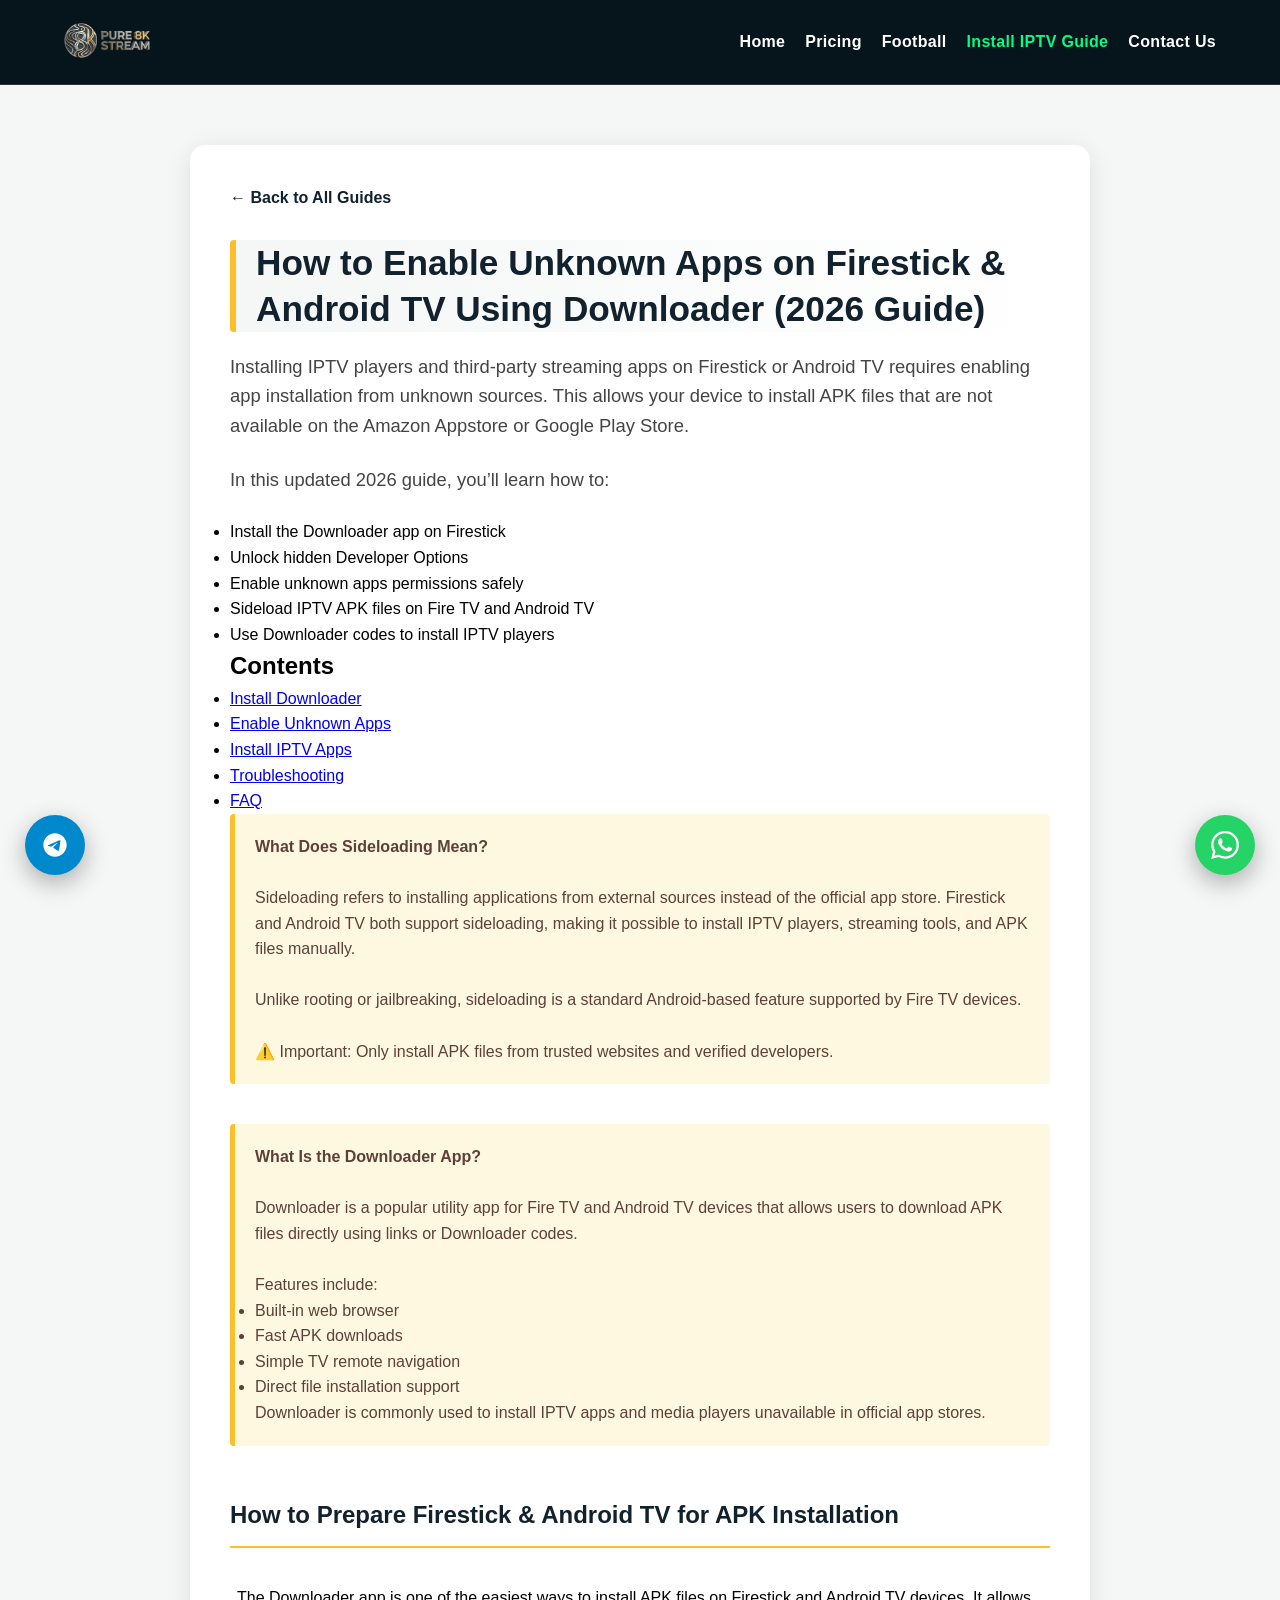
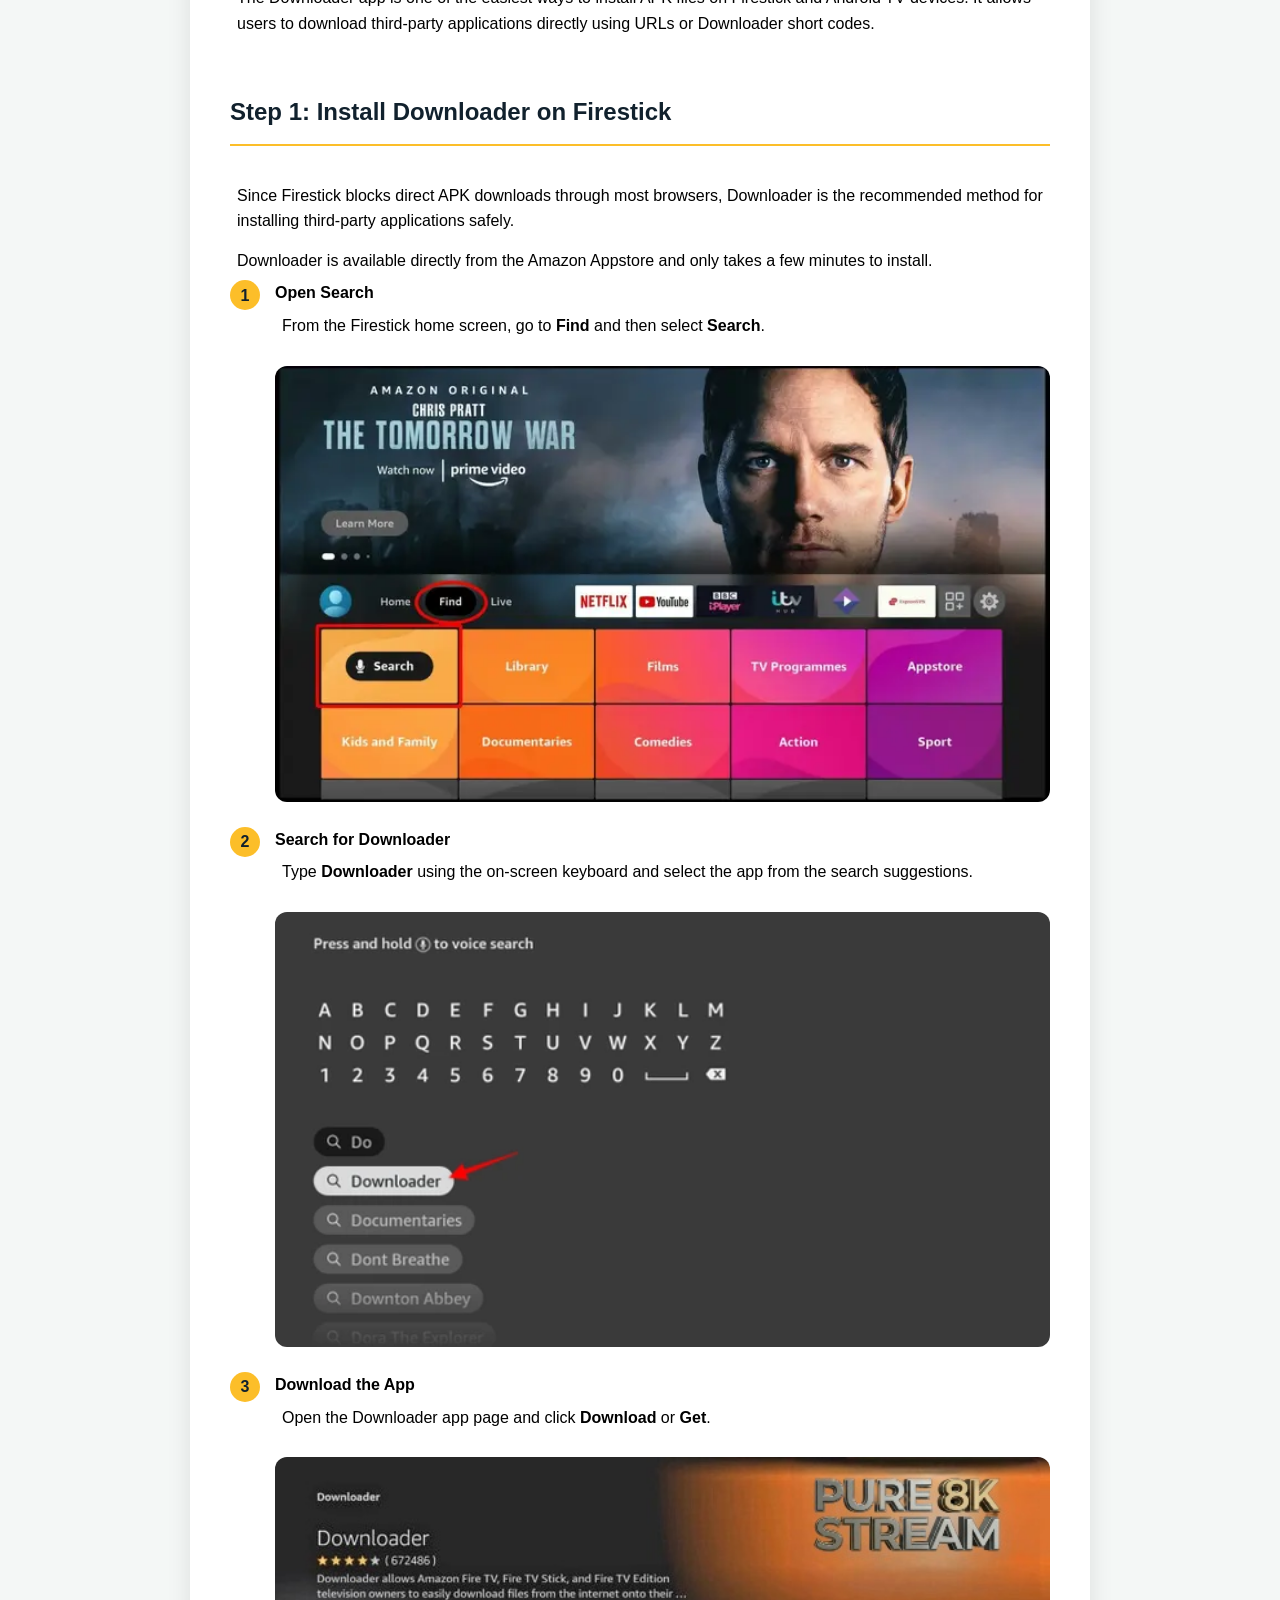
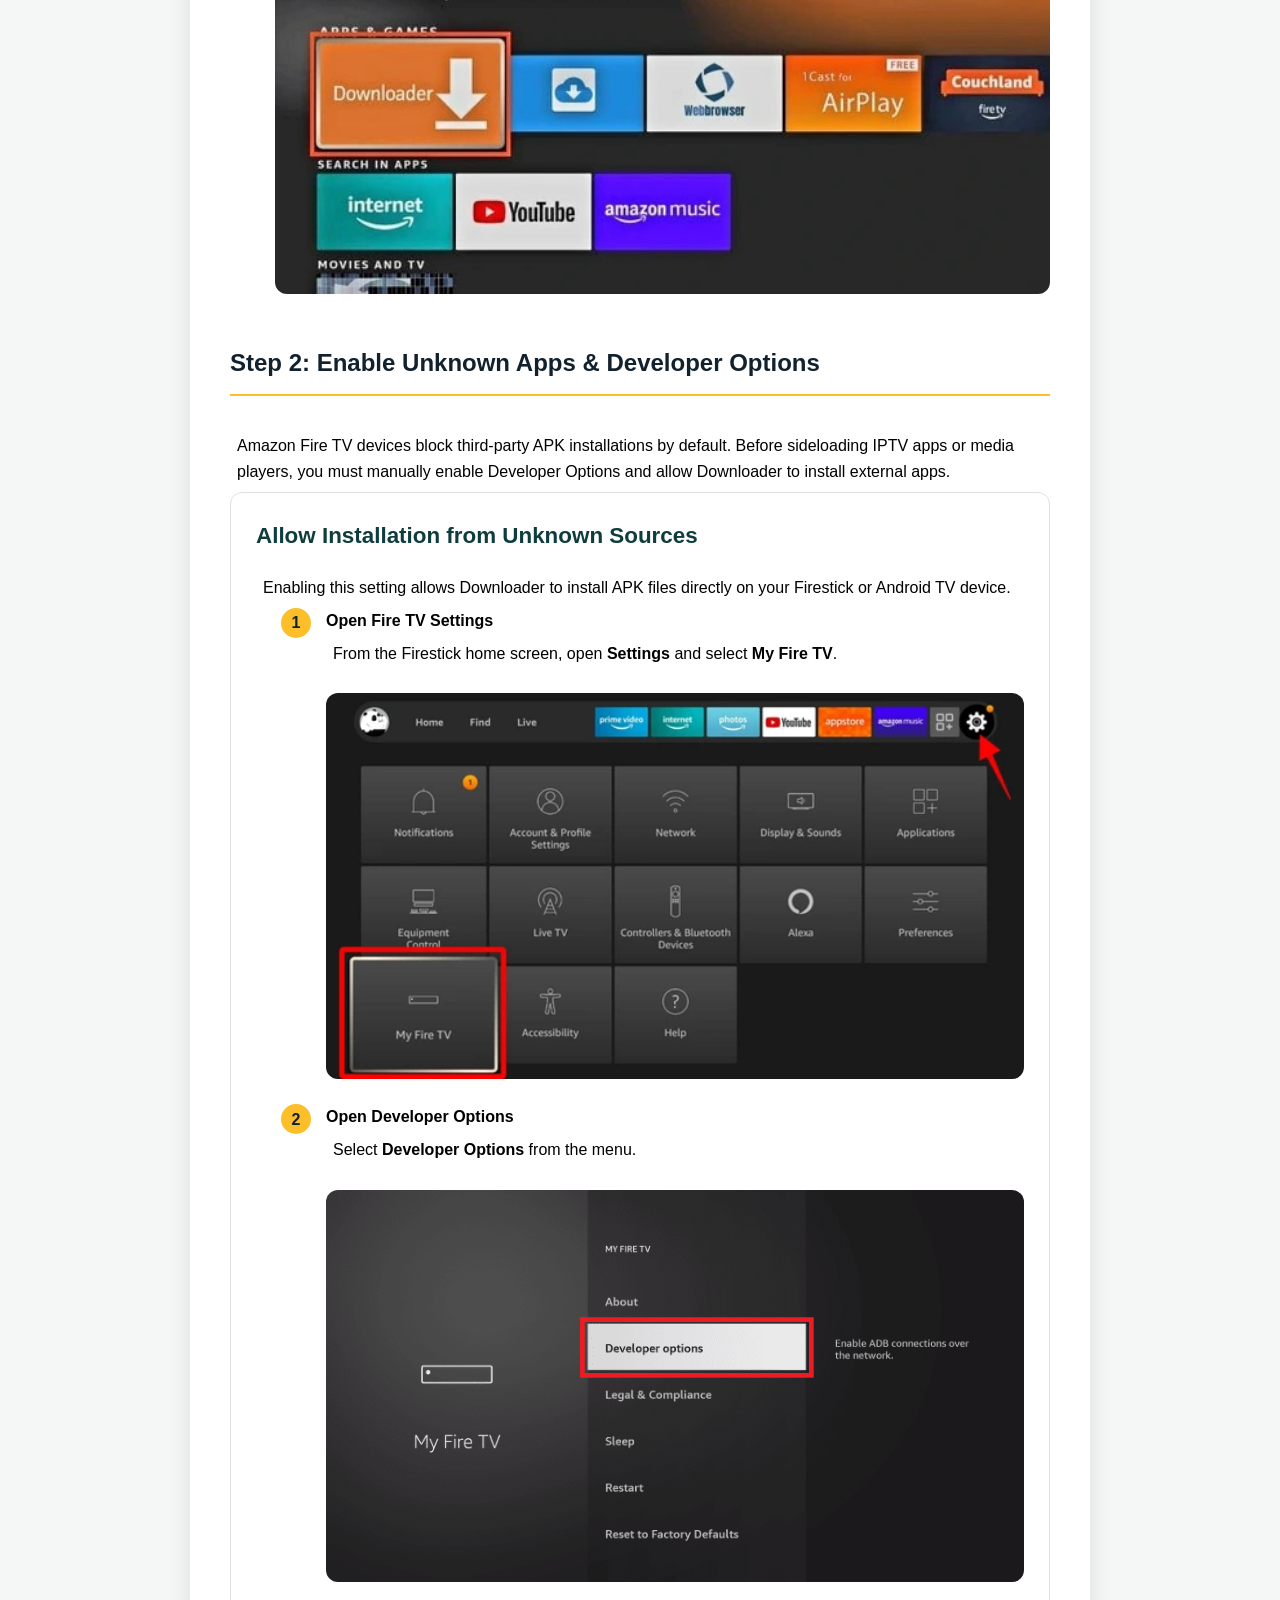
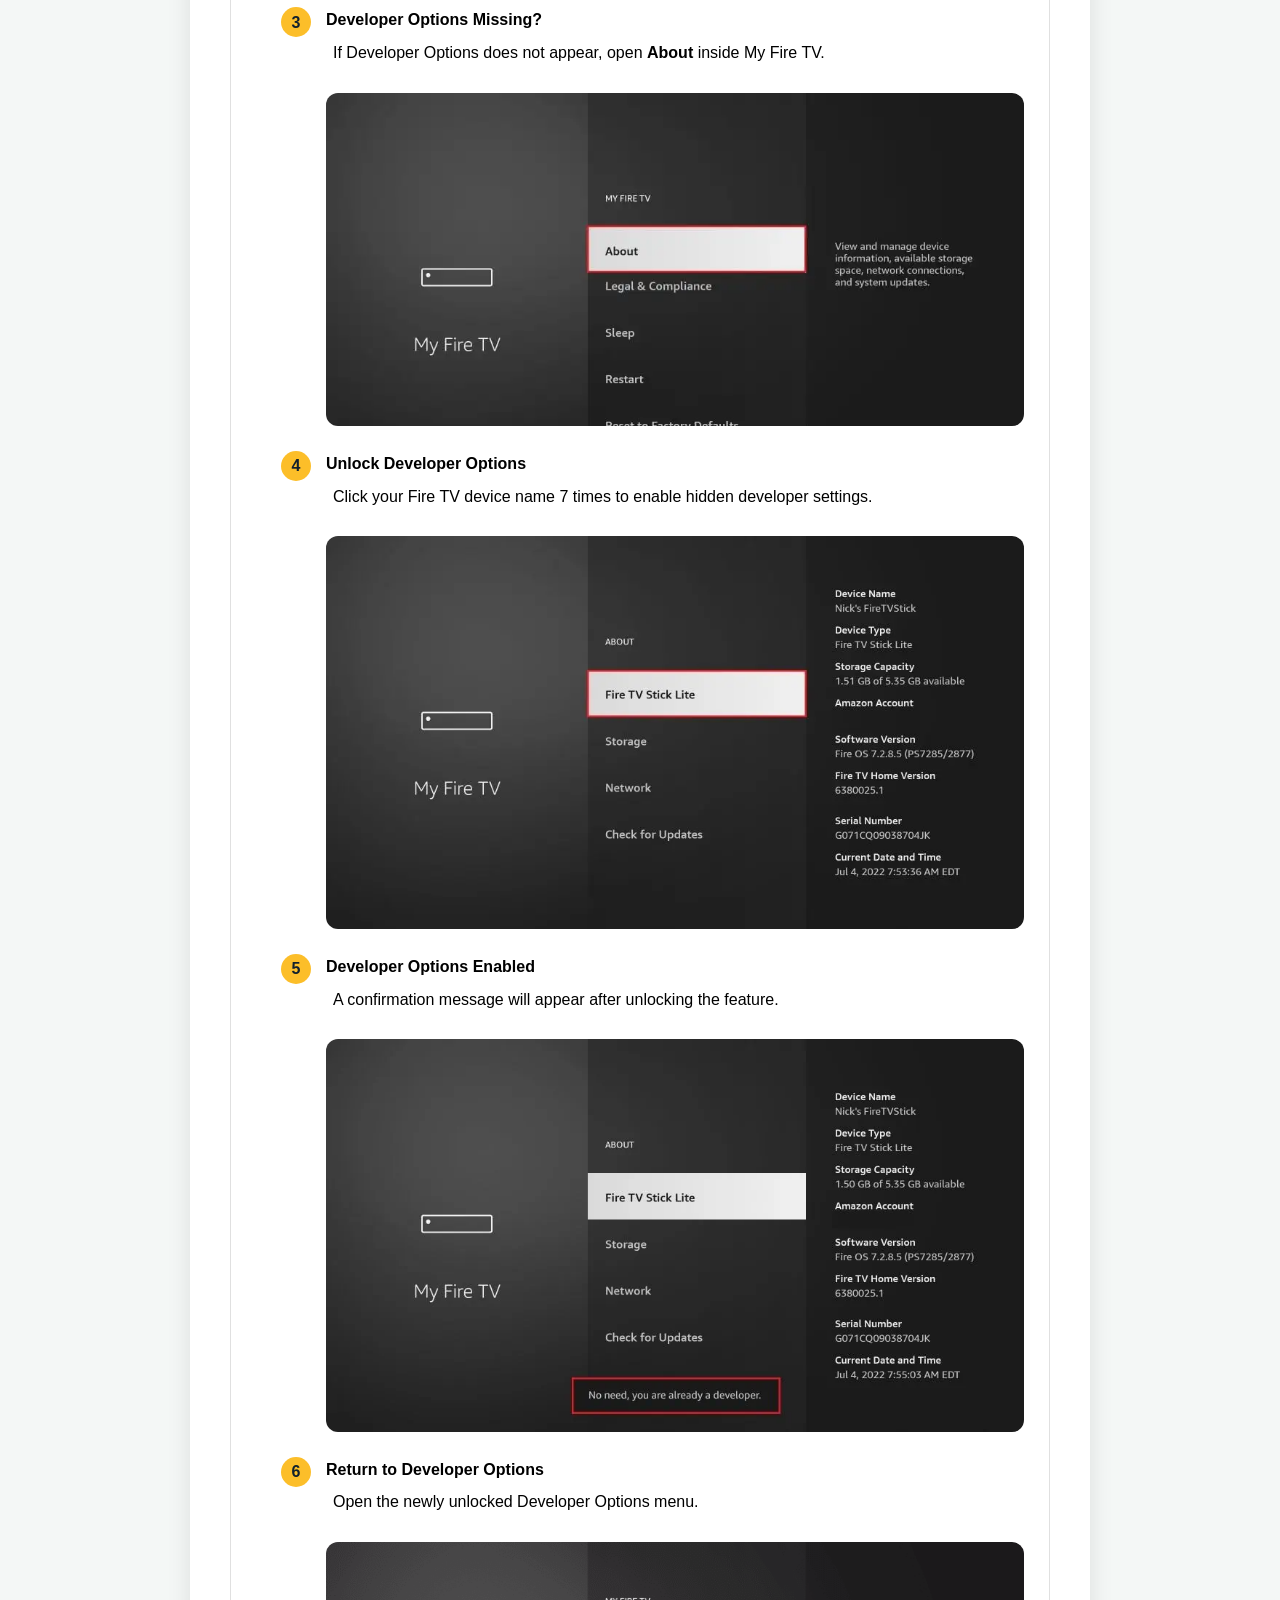
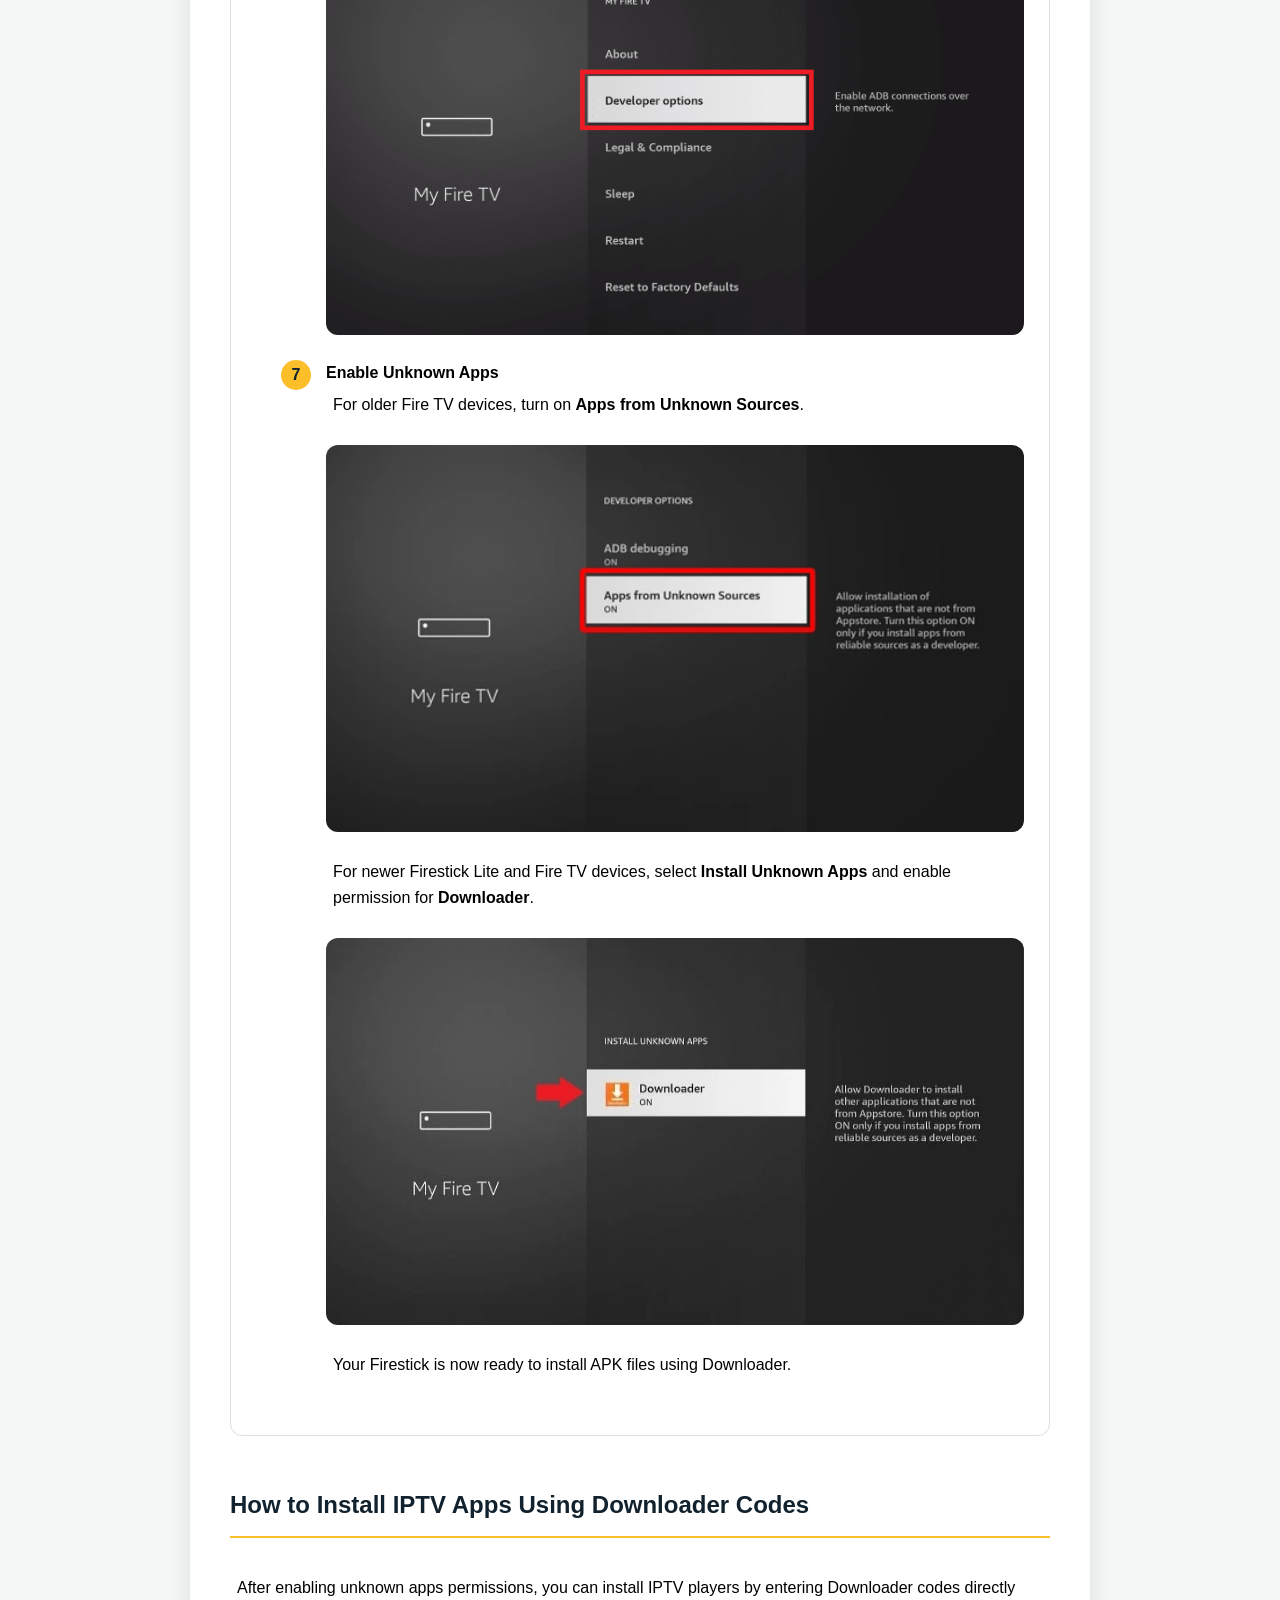
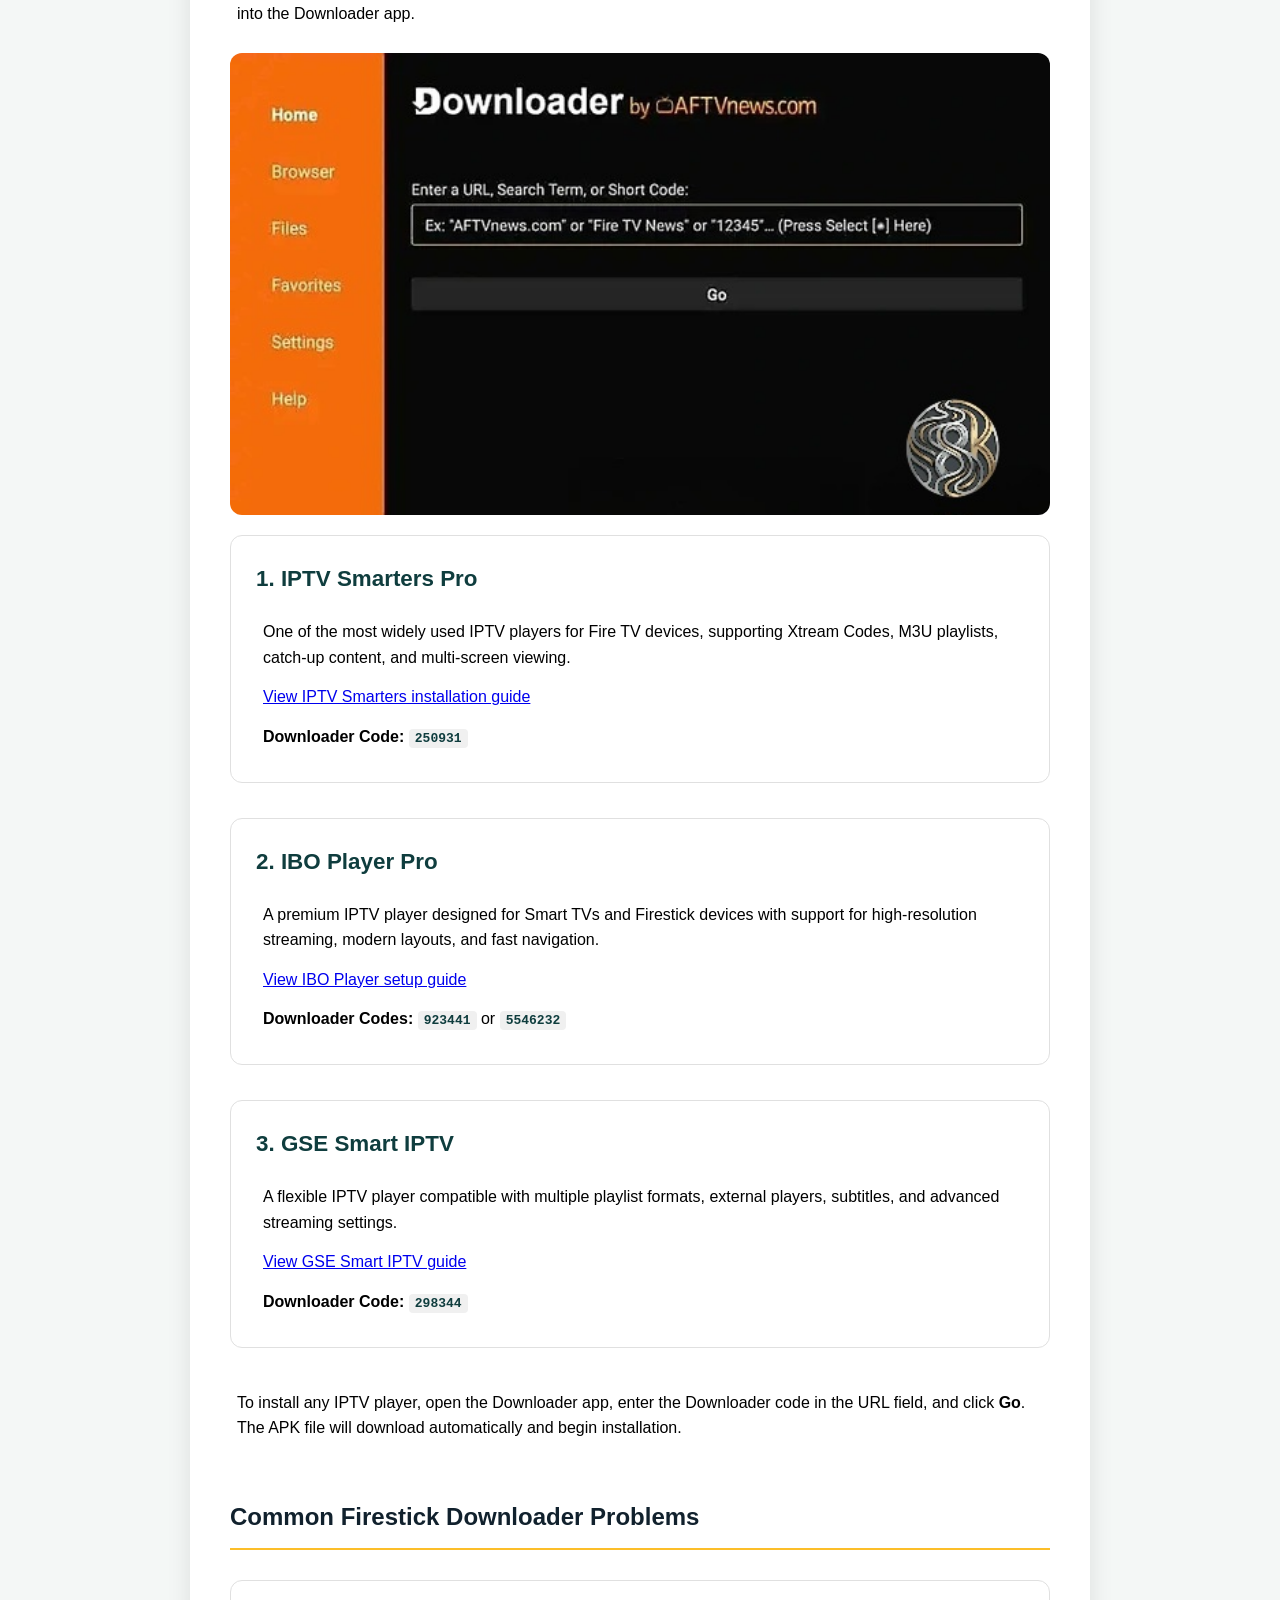
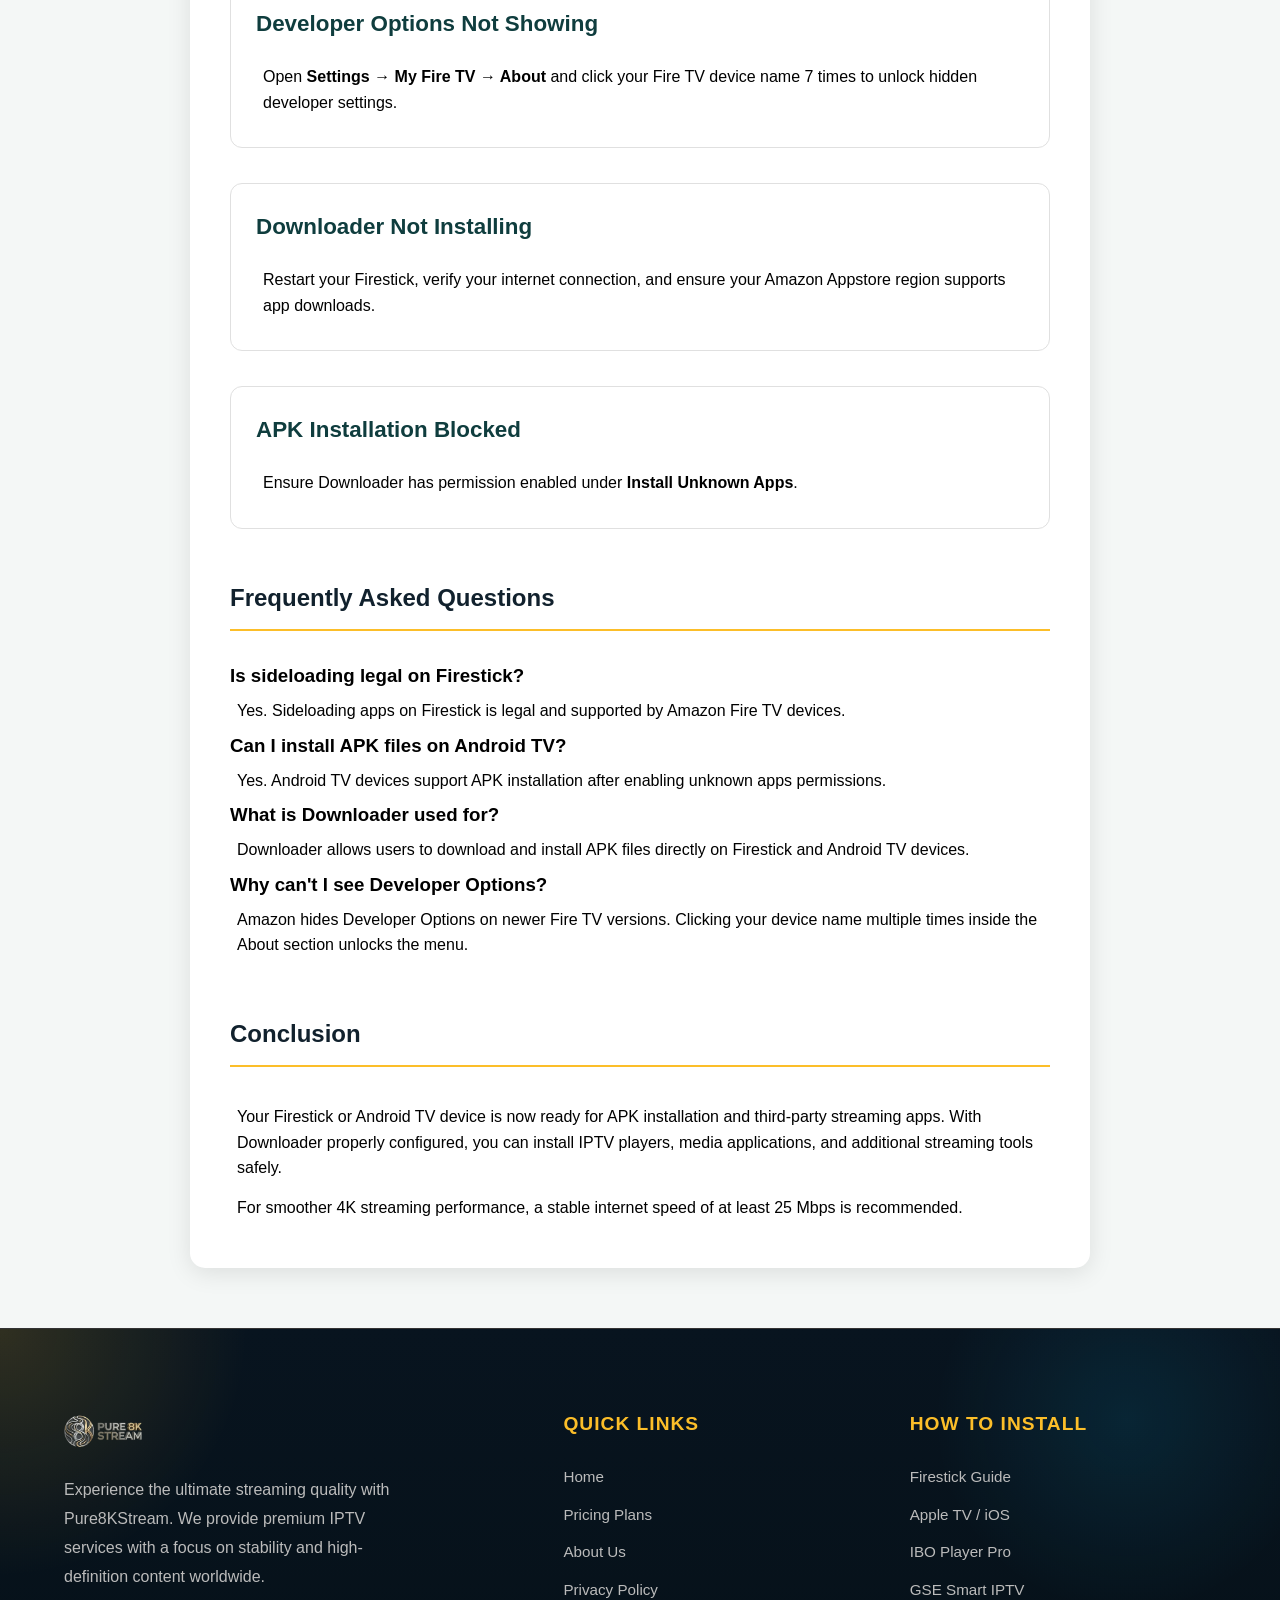
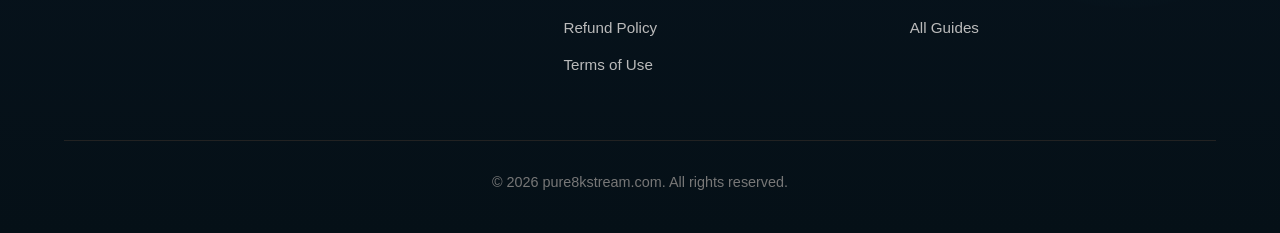
<file: pages/how-to-install-iptv/downloader-guide.html>
<!DOCTYPE html>
<html lang="en">

<head>
    <meta charset="UTF-8">
    <meta name="viewport" content="width=device-width, initial-scale=1.0">
    <title>Downloader App Setup: Enable Unknown Apps | Pure8KStream</title>
    <meta name="description" content="Use Pure8KStream's Downloader setup guide to enable unknown apps on Firestick and Android for easy IPTV installation.">
    <link rel="canonical" href="https://pure8kstream.com/pages/how-to-install-iptv/downloader-guide" />
    <meta property="og:title" content="Downloader Setup Guide — Pure8KStream IPTV" />
    <meta property="og:description" content="Use Pure8KStream's Downloader setup guide to enable unknown apps on Firestick and Android for easy IPTV installation." />
    <meta property="og:url" content="https://pure8kstream.com/pages/how-to-install-iptv/downloader-guide" />
    <meta property="og:image" content="https://pure8kstream.com/assets/images/downloader-guide/downloader-banner.webp" />
    <meta property="og:type" content="website" />
    <meta name="twitter:card" content="summary_large_image" />
    <meta name="twitter:image" content="https://pure8kstream.com/assets/images/downloader-guide/downloader-banner.webp" />
    <meta name="twitter:title" content="Downloader Setup Guide — Pure8KStream IPTV" />
    <meta name="twitter:description" content="Use Pure8KStream's Downloader setup guide to enable unknown apps on Firestick and Android for easy IPTV installation." />

    <script type="application/ld+json">
{
  "@context": "https://schema.org",
  "@graph": [
    {
      "@type": "WebSite",
      "@id": "https://pure8kstream.com/#website",
      "url": "https://pure8kstream.com/",
      "name": "Pure8KStream",
      "publisher": {
        "@id": "https://pure8kstream.com/#organization"
      }
    },
    {
      "@type": "WebPage",
      "@id": "https://pure8kstream.com/pages/how-to-install-iptv/downloader-guide#webpage",
      "url": "https://pure8kstream.com/pages/how-to-install-iptv/downloader-guide",
      "name": "Downloader Guide - Pure8KStream",
      "description": "Use Pure8KStream's Downloader setup guide to enable unknown apps on Firestick and Android for easy IPTV installation.",
      "isPartOf": {
        "@id": "https://pure8kstream.com/#website"
      },
      "breadcrumb": {
        "@type": "BreadcrumbList",
        "itemListElement": [
          {
            "@type": "ListItem",
            "position": 1,
            "name": "Home",
            "item": "https://pure8kstream.com/"
          },
          {
            "@type": "ListItem",
            "position": 2,
            "name": "IPTV Guide",
            "item": "https://pure8kstream.com/pages/how-to-install-iptv"
          },
          {
            "@type": "ListItem",
            "position": 3,
            "name": "Downloader Guide",
            "item": "https://pure8kstream.com/pages/how-to-install-iptv/downloader-guide"
          }
        ]
      },
      "publisher": {
        "@id": "https://pure8kstream.com/#organization"
      }
    },
    {
      "@type": "Organization",
      "@id": "https://pure8kstream.com/#organization",
      "name": "Pure8KStream",
      "url": "https://pure8kstream.com/",
      "logo": {
        "@type": "ImageObject",
        "url": "https://pure8kstream.com/assets/images/logo/LogoPure8kstream.webp"
      }
    }
  ]
}
</script>
    <script type="application/ld+json">
{
    "@context": "https://schema.org",
    "@type": "Article",
    "@id": "https://pure8kstream.com/pages/how-to-install-iptv/downloader-guide#article",
    "headline": "How to Enable Unknown Apps on Downloader (2026 Guide)",
    "description": "Use Pure8KStream's Downloader setup guide to enable unknown apps on Firestick and Android for easy IPTV installation.",
    "image": "https://pure8kstream.com/assets/images/downloader-guide/downloader-banner.webp",
    "url": "https://pure8kstream.com/pages/how-to-install-iptv/downloader-guide",
    "datePublished": "2026-06-09T06:23:34.509243+00:00",
    "author": {"@id": "https://pure8kstream.com/#organization"},
    "mainEntityOfPage": {"@id": "https://pure8kstream.com/pages/how-to-install-iptv/downloader-guide#webpage"},
    "publisher": {"@id": "https://pure8kstream.com/#organization"}
}
</script>

<script type="application/ld+json">
{
    "@context": "https://schema.org",
    "@type": "FAQPage",
    "mainEntity": [
        {
            "@type": "Question",
            "name": "Is sideloading legal on Firestick?",
            "acceptedAnswer": {
                "@type": "Answer",
                "text": "Yes. Sideloading apps on Firestick is legal and supported by Amazon Fire TV devices."
            }
        },
        {
            "@type": "Question",
            "name": "Can I install APK files on Android TV?",
            "acceptedAnswer": {
                "@type": "Answer",
                "text": "Yes. Android TV devices support APK installation after enabling unknown apps permissions."
            }
        },
        {
            "@type": "Question",
            "name": "What is Downloader used for?",
            "acceptedAnswer": {
                "@type": "Answer",
                "text": "Downloader allows users to download and install APK files directly on Firestick and Android TV devices."
            }
        },
        {
            "@type": "Question",
            "name": "Why can't I see Developer Options?",
            "acceptedAnswer": {
                "@type": "Answer",
                "text": "Amazon hides Developer Options on newer Fire TV versions. Clicking your device name multiple times inside the About section unlocks the menu."
            }
        }
    ]
}
</script>
<link rel="stylesheet" href="/assets/css/main.css">
    <link rel="stylesheet" href="/assets/css/how-to-install-iptv.css">

    <link rel="icon" type="image/png" href="/favicon/favicon-96x96.png" sizes="96x96" />
    <link rel="icon" type="image/svg+xml" href="/favicon/favicon.svg" />
    <link rel="shortcut icon" href="/favicon/favicon.ico" />
    <link rel="apple-touch-icon" sizes="180x180" href="/favicon/apple-touch-icon.png" />
    <meta name="apple-mobile-web-app-title" content="Pure8KStream" />
    <link rel="manifest" href="/favicon/site.webmanifest" />


</head>

<body>

    <header>
        <nav class="navbar">
            <div class="logo">
                <a href="/"><img src="/assets/images/logo/LogoPure8kstream.webp" alt="Pure8KStream Logo" width="250" height="60"></a>
            </div>
            <div class="menu-toggle" id="mobile-menu">
                <span class="bar"></span>
                <span class="bar"></span>
                <span class="bar"></span>
            </div>
            <ul class="nav-links">
                <li><a href="/">Home</a></li>
                <li><a href="/#pricing">Pricing</a></li>
                <li><a href="/football">Football</a></li>
                <li><a href="/pages/how-to-install-iptv" class="active">Install IPTV Guide</a></li>
                <li><a href="/pages/contact">Contact Us</a></li>
            </ul>
        </nav>
    </header>

    <main class="guide-content-section">

        <div class="guide-detail-container">

            <a href="/pages/how-to-install-iptv" class="back-link">
                ← Back to All Guides
            </a>

            <div class="guide-header">

                <h1 class="guide-title-smarters">
                    How to Enable Unknown Apps on Firestick & Android TV Using Downloader (2026 Guide)
                </h1>

                <p class="intro-text">
                    Installing IPTV players and third-party streaming apps on Firestick or Android TV requires enabling
                    app installation from unknown sources. This allows your device to install APK files that are not
                    available on the Amazon Appstore or Google Play Store.
                </p>

                <p class="intro-text">
                    In this updated 2026 guide, you’ll learn how to:
                </p>

                <ul class="seo-list">
                    <li>Install the Downloader app on Firestick</li>
                    <li>Unlock hidden Developer Options</li>
                    <li>Enable unknown apps permissions safely</li>
                    <li>Sideload IPTV APK files on Fire TV and Android TV</li>
                    <li>Use Downloader codes to install IPTV players</li>
                </ul>

                <div class="table-of-contents">

                    <h2>Contents</h2>

                    <ul>
                        <li>
                            <a href="#install-downloader">
                                Install Downloader
                            </a>
                        </li>

                        <li>
                            <a href="#prep-firestick">
                                Enable Unknown Apps
                            </a>
                        </li>

                        <li>
                            <a href="#install-iptv-apps">
                                Install IPTV Apps
                            </a>
                        </li>

                        <li>
                            <a href="#common-problems">
                                Troubleshooting
                            </a>
                        </li>

                        <li>
                            <a href="#faq">
                                FAQ
                            </a>
                        </li>
                    </ul>

                </div>

                <div class="alert-box">

                    <strong>What Does Sideloading Mean?</strong><br><br>

                    Sideloading refers to installing applications from external sources instead of the official app
                    store.
                    Firestick and Android TV both support sideloading, making it possible to install IPTV players,
                    streaming tools, and APK files manually.

                    <br><br>

                    Unlike rooting or jailbreaking, sideloading is a standard Android-based feature supported by Fire TV
                    devices.

                    <br><br>

                    ⚠️ Important: Only install APK files from trusted websites and verified developers.

                </div>

                <div class="alert-box">

                    <strong>What Is the Downloader App?</strong><br><br>

                    Downloader is a popular utility app for Fire TV and Android TV devices that allows users to download
                    APK
                    files directly using links or Downloader codes.

                    <br><br>

                    Features include:

                    <ul>
                        <li>Built-in web browser</li>
                        <li>Fast APK downloads</li>
                        <li>Simple TV remote navigation</li>
                        <li>Direct file installation support</li>
                    </ul>

                    Downloader is commonly used to install IPTV apps and media players unavailable in official app
                    stores.

                </div>

            </div>

            <!-- SECTION -->

            <section class="guide-step" id="install-downloader">

                <h2>How to Prepare Firestick & Android TV for APK Installation</h2>

                <p>
                    The Downloader app is one of the easiest ways to install APK files on Firestick and Android TV
                    devices.
                    It allows users to download third-party applications directly using URLs or Downloader short codes.
                </p>

            </section>

            <!-- STEP 1 -->

            <section class="guide-step">

                <h2>Step 1: Install Downloader on Firestick</h2>

                <p>
                    Since Firestick blocks direct APK downloads through most browsers, Downloader is the recommended
                    method
                    for installing third-party applications safely.
                </p>

                <p>
                    Downloader is available directly from the Amazon Appstore and only takes a few minutes to install.
                </p>

                <ol class="activation-steps">

                    <li>

                        <strong id="step1-search">
                            Open Search
                        </strong>

                        <p>
                            From the Firestick home screen, go to <strong>Find</strong> and then select
                            <strong>Search</strong>.
                        </p>

                        <div class="image-placeholder">

                            <img src="/assets/images/downloader-guide/Firestick-Home.webp" alt="Navigating to the Search menu on the Amazon Firestick home screen"
                                loading="eager" width="800" height="450">

                        </div>

                    </li>

                    <li>

                        <strong id="step1-type">
                            Search for Downloader
                        </strong>

                        <p>
                            Type <strong>Downloader</strong> using the on-screen keyboard and select the app from the
                            search
                            suggestions.
                        </p>

                        <div class="image-placeholder">

                            <img src="/assets/images/downloader-guide/search-Downloader.webp"
                                alt="Searching for the Downloader app in the Amazon Appstore on Fire TV" loading="lazy" width="800" height="450">

                        </div>

                    </li>

                    <li>

                        <strong id="step1-select">
                            Download the App
                        </strong>

                        <p>
                            Open the Downloader app page and click <strong>Download</strong> or
                            <strong>Get</strong>.
                        </p>

                        <div class="image-placeholder">

                            <img src="/assets/images/downloader-guide/downloader-installtion.jpg"
                                alt="Downloading and installing the Downloader application on Firestick" loading="lazy" width="800" height="450">

                        </div>

                    </li>

                </ol>

            </section>

            <!-- STEP 2 -->

            <section class="guide-step" id="prep-firestick">

                <h2>Step 2: Enable Unknown Apps & Developer Options</h2>

                <p>
                    Amazon Fire TV devices block third-party APK installations by default. Before sideloading IPTV apps
                    or
                    media players, you must manually enable Developer Options and allow Downloader to install external
                    apps.
                </p>

                <div class="device-block">

                    <h3>Allow Installation from Unknown Sources</h3>

                    <p>
                        Enabling this setting allows Downloader to install APK files directly on your Firestick or
                        Android
                        TV device.
                    </p>

                    <ol class="activation-steps">

                        <li>

                            <strong id="step2-settings">
                                Open Fire TV Settings
                            </strong>

                            <p>
                                From the Firestick home screen, open <strong>Settings</strong> and select
                                <strong>My Fire TV</strong>.
                            </p>

                            <div class="image-placeholder">

                                <img src="/assets/images/downloader-guide/fire-stick-select-myfire-tv.webp"
                                    alt="Opening My Fire TV settings in the Amazon Firestick system menu" loading="lazy" width="800" height="450">

                            </div>

                        </li>

                        <li>

                            <strong id="step2-dev-options">
                                Open Developer Options
                            </strong>

                            <p>
                                Select <strong>Developer Options</strong> from the menu.
                            </p>

                            <div class="image-placeholder">

                                <img src="/assets/images/downloader-guide/Developer-options-highlighted-in-My-Fire-TV-menu.png"
                                    alt="Selecting Developer Options within the My Fire TV settings menu" loading="lazy" width="800" height="450">

                            </div>

                        </li>

                        <li>

                            <strong>
                                Developer Options Missing?
                            </strong>

                            <p>
                                If Developer Options does not appear, open <strong>About</strong> inside My Fire TV.
                            </p>

                            <div class="image-placeholder">

                                <img src="/assets/images/downloader-guide/about-highlighted-in-My-Fire-TV-menu.webp"
                                    alt="Accessing the About section to unlock Firestick developer settings" loading="lazy" width="800" height="450">

                            </div>

                        </li>

                        <li>

                            <strong id="step2-enable-dev">
                                Unlock Developer Options
                            </strong>

                            <p>
                                Click your Fire TV device name 7 times to enable hidden developer settings.
                            </p>

                            <div class="image-placeholder">

                                <img src="/assets/images/downloader-guide/amazon-firestick-type.webp"
                                    alt="Clicking the Fire TV device name multiple times to enable hidden developer options" loading="lazy" width="800" height="450">

                            </div>

                        </li>

                        <li>

                            <strong id="step2-dev-enabled">
                                Developer Options Enabled
                            </strong>

                            <p>
                                A confirmation message will appear after unlocking the feature.
                            </p>

                            <div class="image-placeholder">

                                <img src="/assets/images/downloader-guide/developer-options-pop-up.webp"
                                    alt="Confirmation message that Developer Options have been enabled on Firestick" loading="lazy" width="800" height="450">

                            </div>

                        </li>

                        <li>

                            <strong id="step2-select-dev">
                                Return to Developer Options
                            </strong>

                            <p>
                                Open the newly unlocked Developer Options menu.
                            </p>

                            <div class="image-placeholder">

                                <img src="/assets/images/downloader-guide/Developer-options-highlighted-in-My-Fire-TV-menu.png"
                                    alt="Opening the newly unlocked Developer Options menu on Fire TV" loading="lazy" width="800" height="450">

                            </div>

                        </li>

                        <li>

                            <strong id="step2-unknown-apps">
                                Enable Unknown Apps
                            </strong>

                            <p>
                                For older Fire TV devices, turn on
                                <strong>Apps from Unknown Sources</strong>.
                            </p>

                            <div class="image-placeholder">

                                <img src="/assets/images/downloader-guide/Turn-on-Install-Unknown-Apps.webp"
                                    alt="Turning on the Apps from Unknown Sources permission on Fire TV" loading="lazy" width="800" height="450">

                            </div>

                            <p>
                                For newer Firestick Lite and Fire TV devices, select
                                <strong>Install Unknown Apps</strong> and enable permission for
                                <strong>Downloader</strong>.
                            </p>

                            <div class="image-placeholder">

                                <img src="/assets/images/downloader-guide/Downloader-highlighted-in-My-Fire-TV.webp"
                                    alt="Allowing the Downloader app to install unknown applications on Firestick" loading="lazy" width="800" height="450">

                            </div>

                            <p>
                                Your Firestick is now ready to install APK files using Downloader.
                            </p>

                        </li>

                    </ol>

                </div>

            </section>

            <!-- IPTV APPS -->

            <section class="guide-step" id="install-iptv-apps">

                <h2>How to Install IPTV Apps Using Downloader Codes</h2>

                <p>
                    After enabling unknown apps permissions, you can install IPTV players by entering Downloader codes
                    directly into the Downloader app.
                </p>

                <div class="image-placeholder">

                    <img src="/assets/images/downloader-guide/downloader-search.jpg" alt="Entering a numeric Downloader code to install IPTV players on Firestick"
                        loading="lazy" width="800" height="450">

                </div>

                <div class="setup-option">

                    <h3>1. IPTV Smarters Pro</h3>

                    <p>
                        One of the most widely used IPTV players for Fire TV devices, supporting Xtream Codes, M3U
                        playlists,
                        catch-up content, and multi-screen viewing.
                    </p>

                    <p>
                        <a href="/pages/how-to-install-iptv/firestick-guide">
                            View IPTV Smarters installation guide
                        </a>
                    </p>

                    <p>
                        <strong>Downloader Code:</strong>
                        <code>250931</code>
                    </p>

                </div>

                <div class="setup-option">

                    <h3>2. IBO Player Pro</h3>

                    <p>
                        A premium IPTV player designed for Smart TVs and Firestick devices with support for
                        high-resolution
                        streaming, modern layouts, and fast navigation.
                    </p>

                    <p>
                        <a href="/pages/how-to-install-iptv/ibo-player-guide">
                            View IBO Player setup guide
                        </a>
                    </p>

                    <p>
                        <strong>Downloader Codes:</strong>
                        <code>923441</code> or <code>5546232</code>
                    </p>

                </div>

                <div class="setup-option">

                    <h3>3. GSE Smart IPTV</h3>

                    <p>
                        A flexible IPTV player compatible with multiple playlist formats, external players, subtitles,
                        and
                        advanced streaming settings.
                    </p>

                    <p>
                        <a href="/pages/how-to-install-iptv/gse-smart-iptv-guide">
                            View GSE Smart IPTV guide
                        </a>
                    </p>

                    <p>
                        <strong>Downloader Code:</strong>
                        <code>298344</code>
                    </p>

                </div>

                <p>
                    To install any IPTV player, open the Downloader app, enter the Downloader code in the URL field, and
                    click <strong>Go</strong>. The APK file will download automatically and begin installation.
                </p>

            </section>

            <!-- TROUBLESHOOTING -->

            <section class="guide-step" id="common-problems">

                <h2>Common Firestick Downloader Problems</h2>

                <div class="setup-option">

                    <h3>Developer Options Not Showing</h3>

                    <p>
                        Open <strong>Settings → My Fire TV → About</strong> and click your Fire TV device name 7 times
                        to
                        unlock hidden developer settings.
                    </p>

                </div>

                <div class="setup-option">

                    <h3>Downloader Not Installing</h3>

                    <p>
                        Restart your Firestick, verify your internet connection, and ensure your Amazon Appstore region
                        supports app downloads.
                    </p>

                </div>

                <div class="setup-option">

                    <h3>APK Installation Blocked</h3>

                    <p>
                        Ensure Downloader has permission enabled under
                        <strong>Install Unknown Apps</strong>.
                    </p>

                </div>

            </section>

          
            <!-- FAQ -->

            <section class="guide-step faq-section" id="faq">

                <h2>Frequently Asked Questions</h2>

                <div class="faq-item">

                    <h3>Is sideloading legal on Firestick?</h3>

                    <p>
                        Yes. Sideloading apps on Firestick is legal and supported by Amazon Fire TV devices.
                    </p>

                </div>

                <div class="faq-item">

                    <h3>Can I install APK files on Android TV?</h3>

                    <p>
                        Yes. Android TV devices support APK installation after enabling unknown apps permissions.
                    </p>

                </div>

                <div class="faq-item">

                    <h3>What is Downloader used for?</h3>

                    <p>
                        Downloader allows users to download and install APK files directly on Firestick and Android TV
                        devices.
                    </p>

                </div>

                <div class="faq-item">

                    <h3>Why can't I see Developer Options?</h3>

                    <p>
                        Amazon hides Developer Options on newer Fire TV versions. Clicking your device name multiple
                        times
                        inside the About section unlocks the menu.
                    </p>

                </div>

            </section>

              <!-- CONCLUSION -->

            <section class="guide-step">

                <h2>Conclusion</h2>

                <p>
                    Your Firestick or Android TV device is now ready for APK installation and third-party streaming
                    apps.
                    With Downloader properly configured, you can install IPTV players, media applications, and
                    additional
                    streaming tools safely.
                </p>

                <p>
                    For smoother 4K streaming performance, a stable internet speed of at least 25 Mbps is recommended.
                </p>

            </section>


        </div>

    </main>


    <footer class="footer">
        <div class="footer-container">
            <div class="footer-grid">
                <div class="footer-column brand">
                    <div class="footer-logo">
                        <img src="/assets/images/logo/LogoPure8kstream.webp" alt="Pure8KStream Logo" width="250" height="60">
                    </div>
                    <p>Experience the ultimate streaming quality with Pure8KStream. We provide premium IPTV services
                        with a focus on stability and high-definition content worldwide.</p>
                </div>

                <div class="footer-column">
                    <h3>Quick Links</h3>
                    <ul class="footer-links">
                        <li><a href="/">Home</a></li>
                        <li><a href="/#pricing">Pricing Plans</a></li>
                        <li><a href="/#about">About Us</a></li>
                        <li><a href="/pages/privacy-policy">Privacy Policy</a></li>
                        <li><a href="/pages/refund-policy">Refund Policy</a></li>
                        <li><a href="/pages/terms-of-use">Terms of Use</a></li>
                    </ul>
                </div>

                <div class="footer-column">
                    <h3>How to Install</h3>
                    <ul class="footer-links">
                        <li><a href="/pages/how-to-install-iptv/firestick-guide">Firestick Guide</a></li>
                        <li><a href="/pages/how-to-install-iptv/apple-tv-guide">Apple TV / iOS</a></li>
                        <li><a href="/pages/how-to-install-iptv/ibo-player-guide">IBO Player Pro</a></li>
                        <li><a href="/pages/how-to-install-iptv/gse-smart-iptv-guide">GSE Smart IPTV</a></li>
                        <li><a href="/pages/how-to-install-iptv">All Guides</a></li>
                    </ul>
                </div>
            </div>
            <div class="footer-bottom">
                <p>&copy; 2026 pure8kstream.com. All rights reserved.</p>
            </div>
        </div>
    </footer>

    <!-- Floating Action Buttons -->
    <a href="https://t.me/+447883422281" class="social-float-btn telegram-float" target="_blank"
        aria-label="Contact us on Telegram">
        <svg viewBox="0 0 24 24" width="28" height="28" fill="currentColor">
            <path
                d="M12 2C6.48 2 2 6.48 2 12s4.48 10 10 10 10-4.48 10-10S17.52 2 12 2zm4.64 6.8c-.15 1.58-.8 5.42-1.13 7.19-.14.75-.42 1-.68 1.03-.58.05-1.02-.38-1.58-.75-.88-.58-1.38-.94-2.23-1.5-.99-.65-.35-1.01.22-1.59.15-.15 2.71-2.48 2.76-2.69a.2.2 0 00-.05-.18c-.06-.05-.14-.03-.21-.02-.09.02-1.49.95-4.22 2.79-.4.27-.76.41-1.08.4-.36-.01-1.04-.2-1.55-.37-.63-.2-1.12-.31-1.08-.66.02-.18.27-.36.74-.55 2.92-1.27 4.86-2.11 5.83-2.51 2.78-1.16 3.35-1.36 3.73-1.36.08 0 .27.02.39.12.1.08.13.19.14.27-.01.06.01.13 0 .19z" />
        </svg>
    </a>
    <a href="https://wa.me/212618775758?text=Hello%20Pure8KStream%2C%20I'm%20contacting%20you%20from%20your%20website."
        class="social-float-btn whatsapp-float" target="_blank" aria-label="Contact us on WhatsApp">
        <svg viewBox="0 0 24 24" width="28" height="28" fill="currentColor">
            <path
                d="M17.472 14.382c-.297-.149-1.758-.867-2.03-.967-.273-.099-.471-.148-.67.15-.197.297-.767.966-.94 1.164-.173.199-.347.223-.644.075-.297-.15-1.255-.463-2.39-1.475-.883-.788-1.48-1.761-1.653-2.059-.173-.297-.018-.458.13-.606.134-.133.298-.347.446-.52.149-.174.198-.298.298-.497.099-.198.05-.371-.025-.52-.075-.149-.669-1.612-.916-2.207-.242-.579-.487-.5-.669-.51-.173-.008-.371-.01-.57-.01-.198 0-.52.074-.792.372-.272.297-1.04 1.016-1.04 2.479 0 1.462 1.065 2.875 1.213 3.074.149.198 2.096 3.2 5.077 4.487.709.306 1.262.489 1.694.625.712.227 1.36.195 1.871.118.571-.085 1.758-.719 2.006-1.413.248-.694.248-1.289.173-1.413-.074-.124-.272-.198-.57-.347m-5.421 7.403h-.004a9.87 9.87 0 01-5.031-1.378l-.361-.214-3.741.982.998-3.648-.235-.374a9.86 9.86 0 01-1.51-5.26c.001-5.45 4.436-9.884 9.888-9.884 2.64 0 5.122 1.03 6.988 2.898a9.825 9.825 0 012.893 6.994c-.003 5.45-4.437 9.884-9.885 9.884m8.413-18.297A11.815 11.815 0 0012.05 0C5.495 0 .16 5.335.157 11.892c0 2.096.547 4.142 1.588 5.945L.057 24l6.305-1.654a11.882 11.882 0 005.683 1.448h.005c6.554 0 11.89-5.335 11.893-11.893a11.821 11.821 0 00-3.48-8.413z" />
        </svg>
    </a>

    <script src="/assets/js/navbar.js"></script>

</body>

</html>
</file>
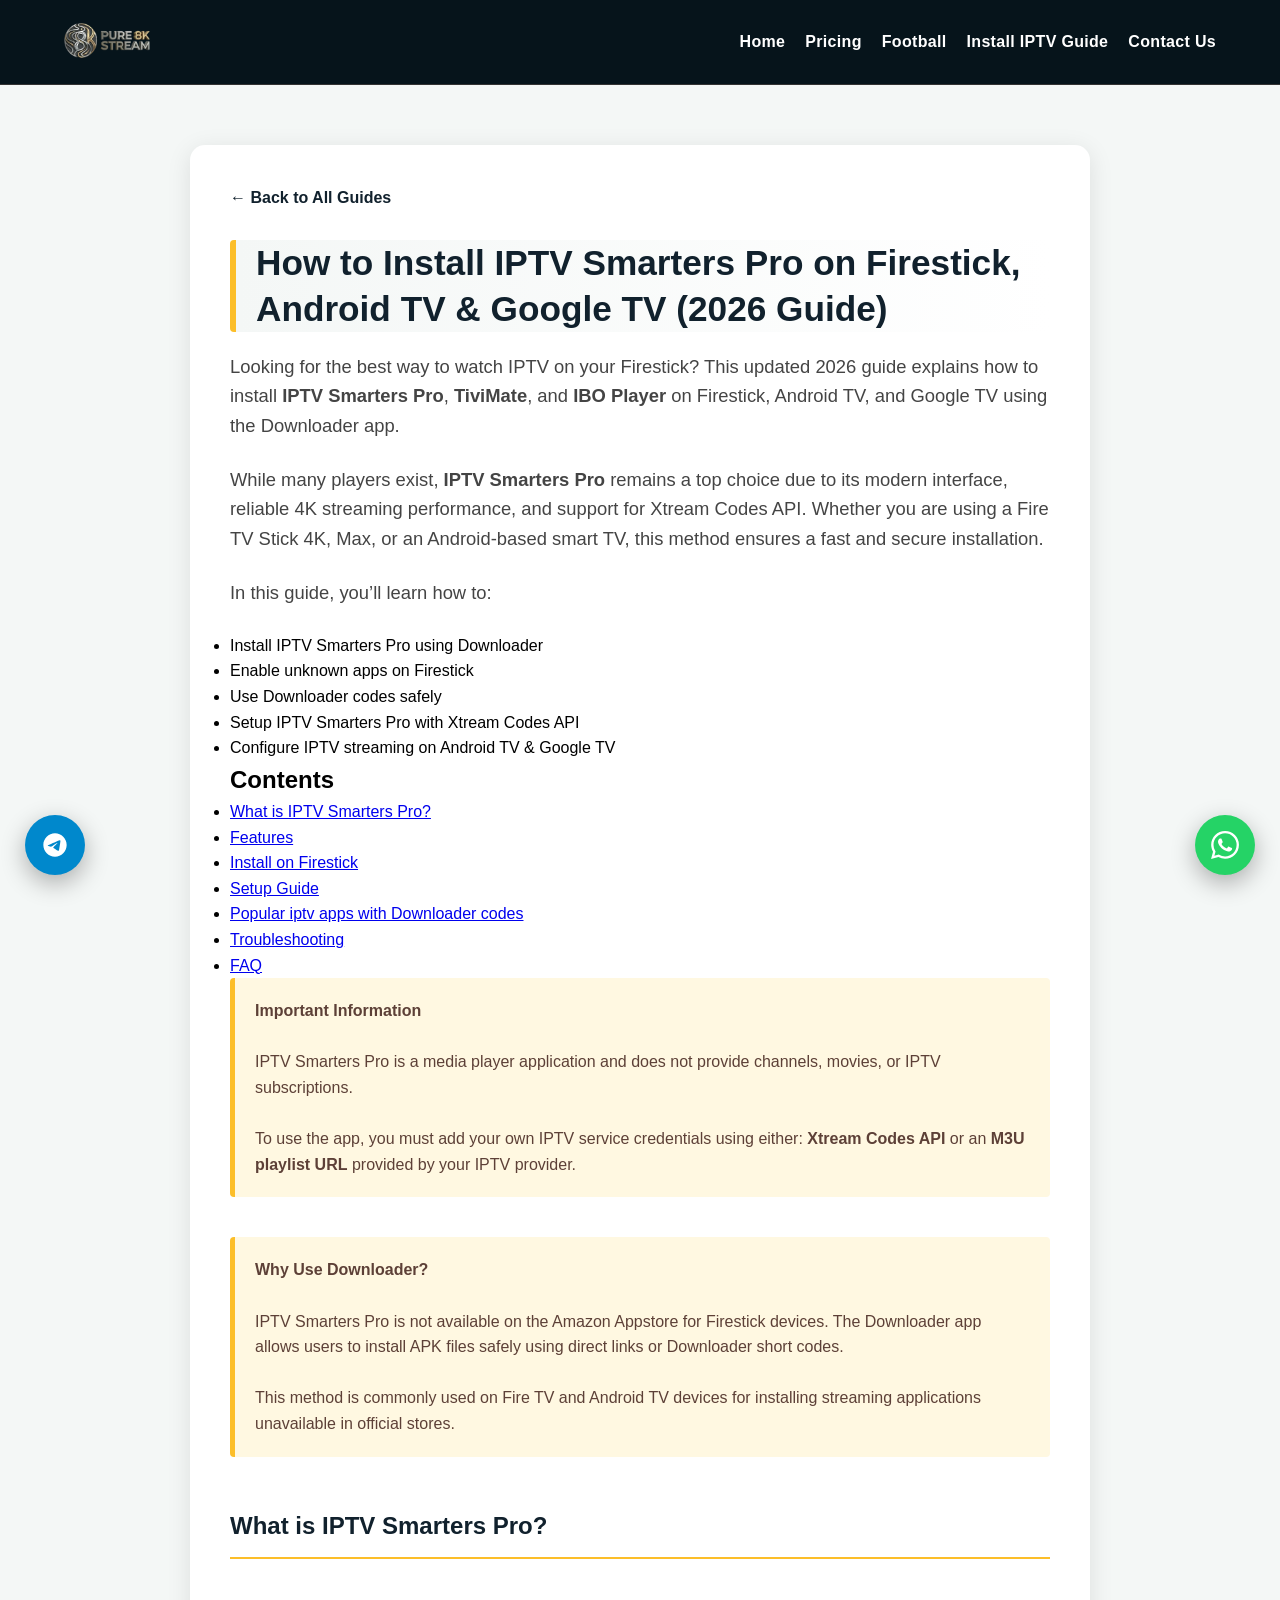
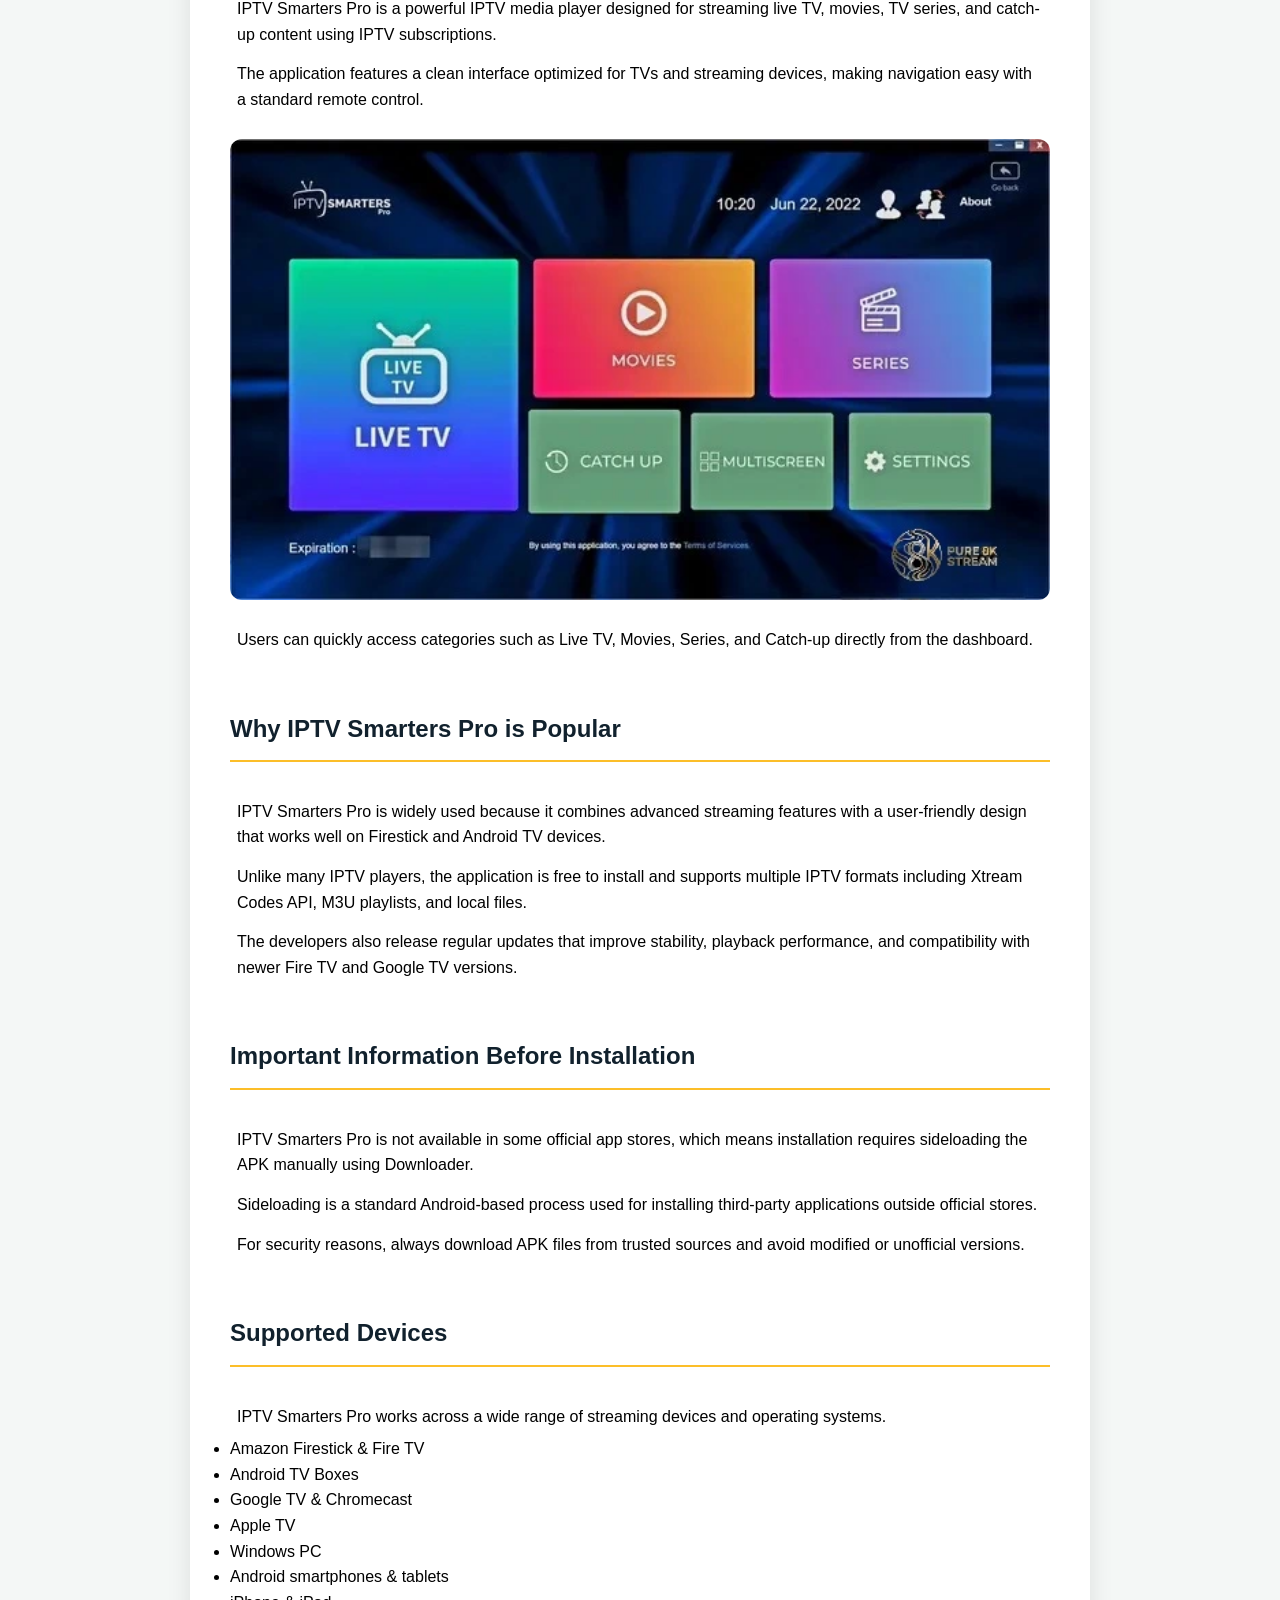
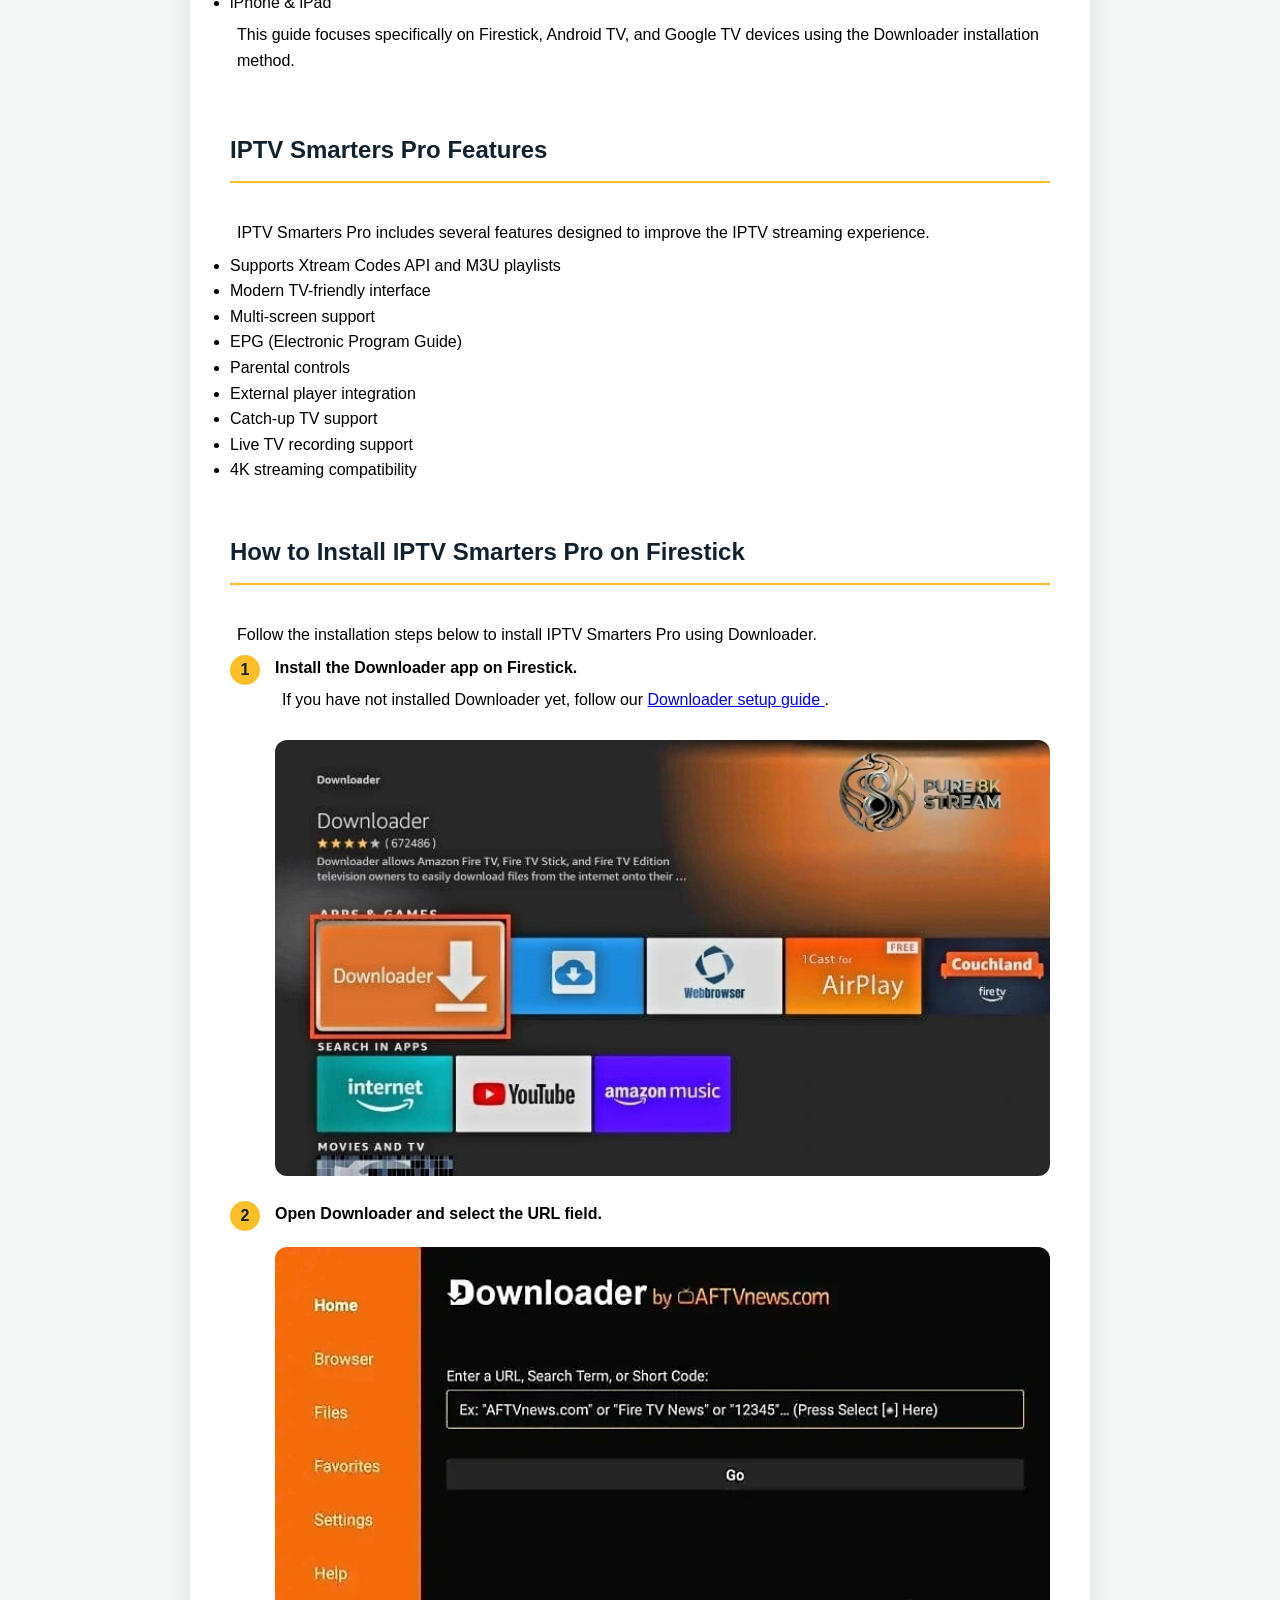
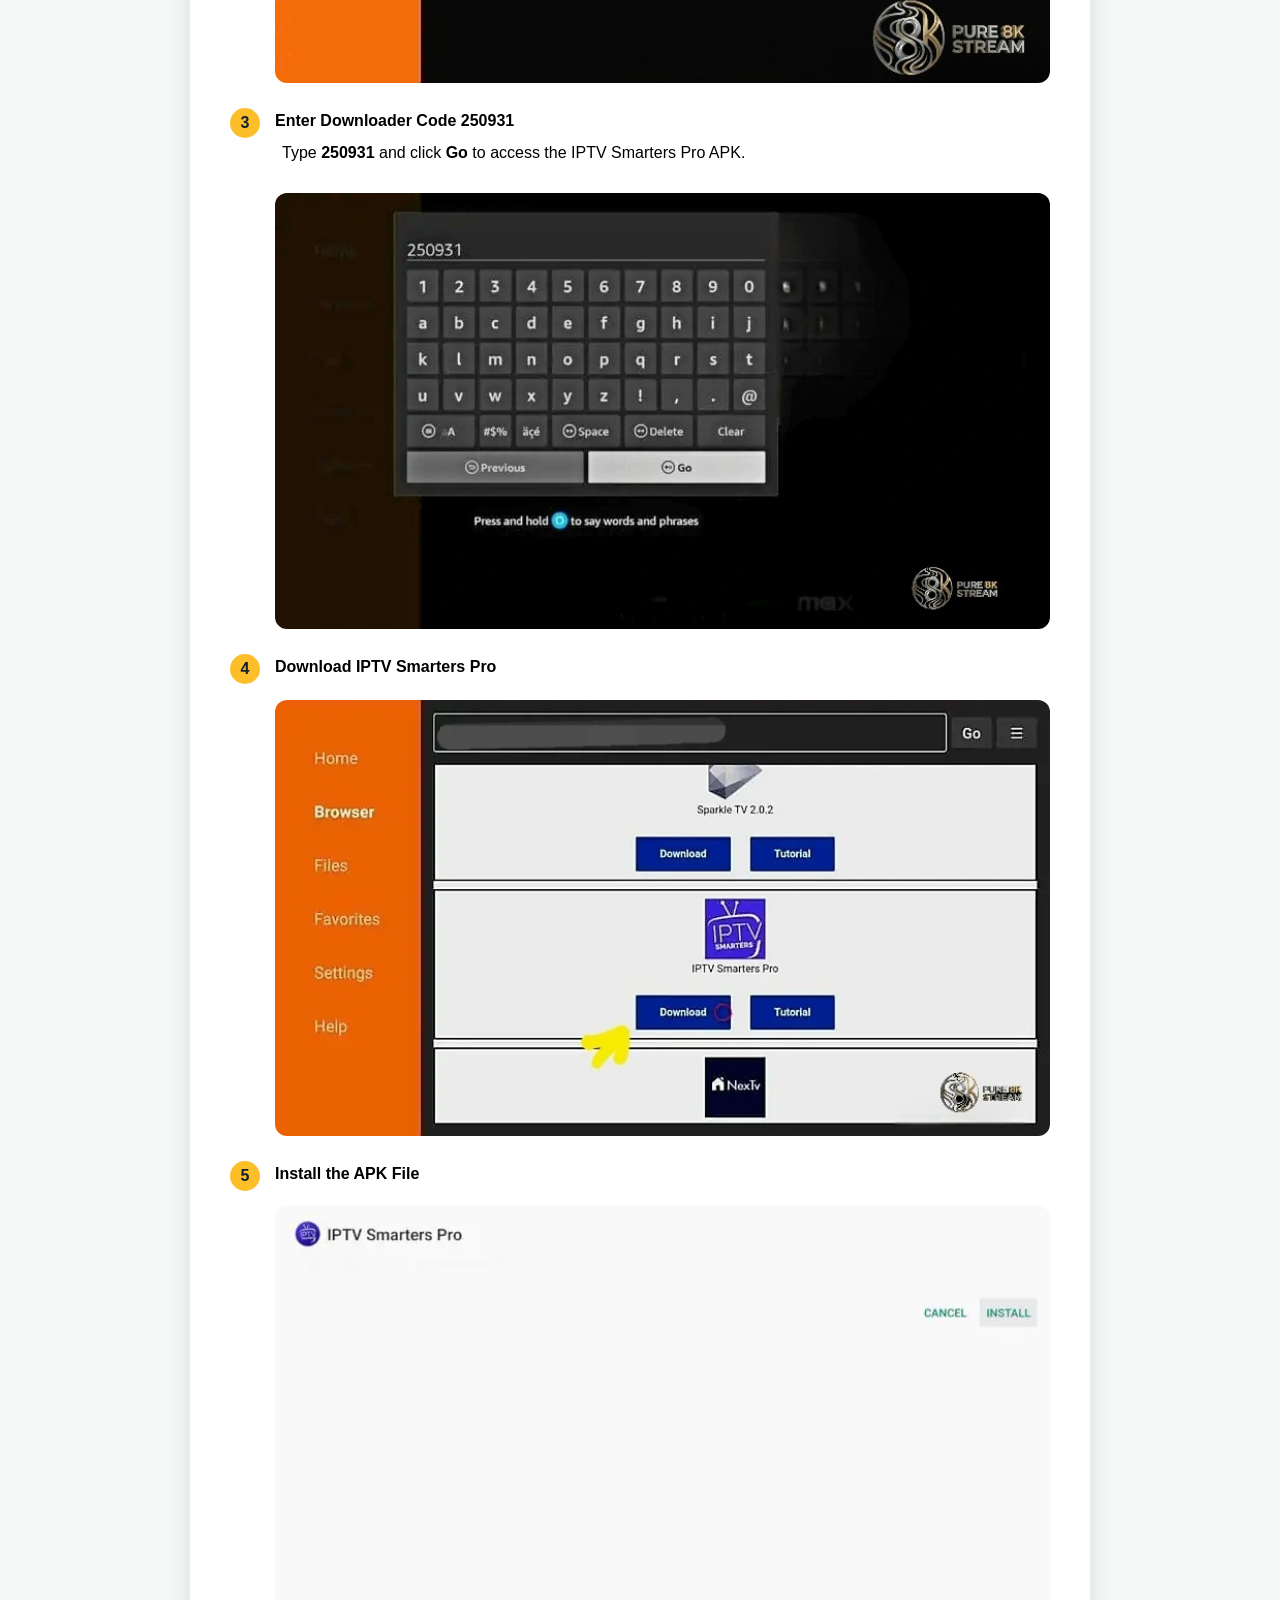
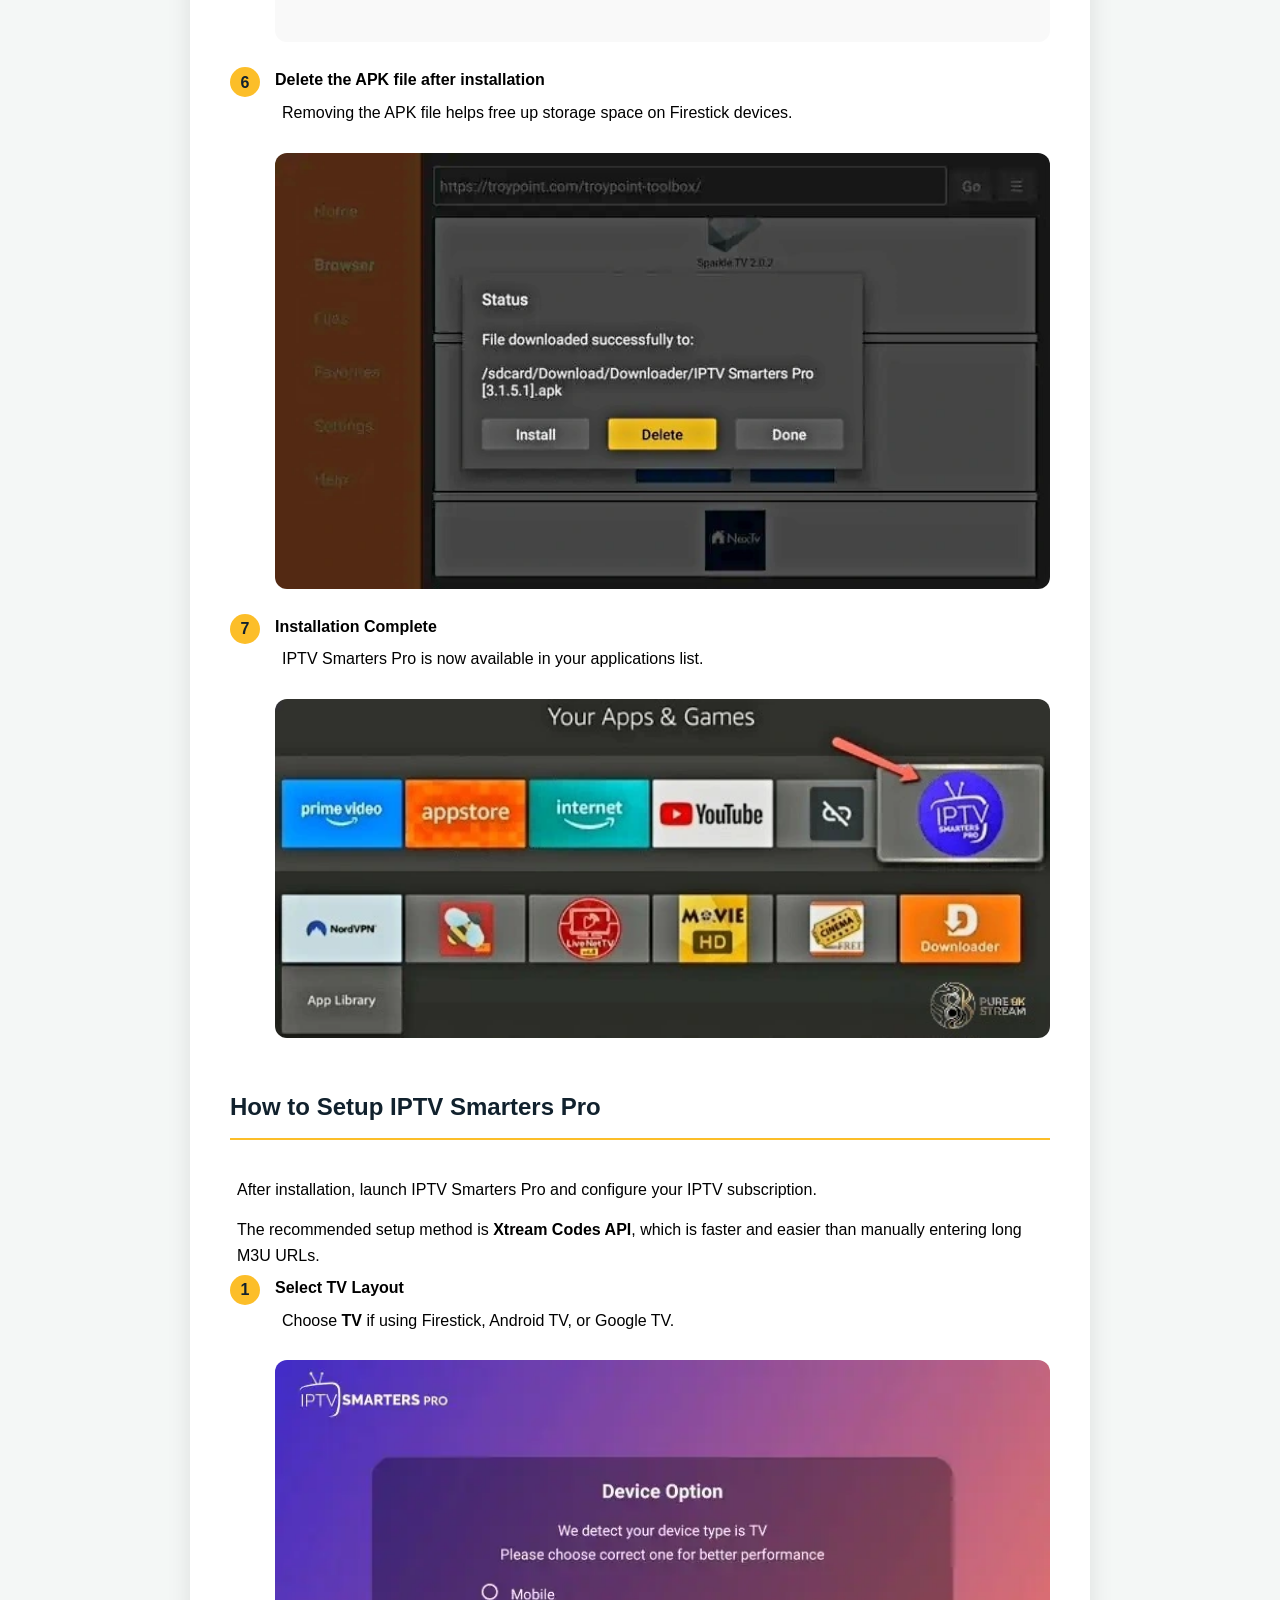
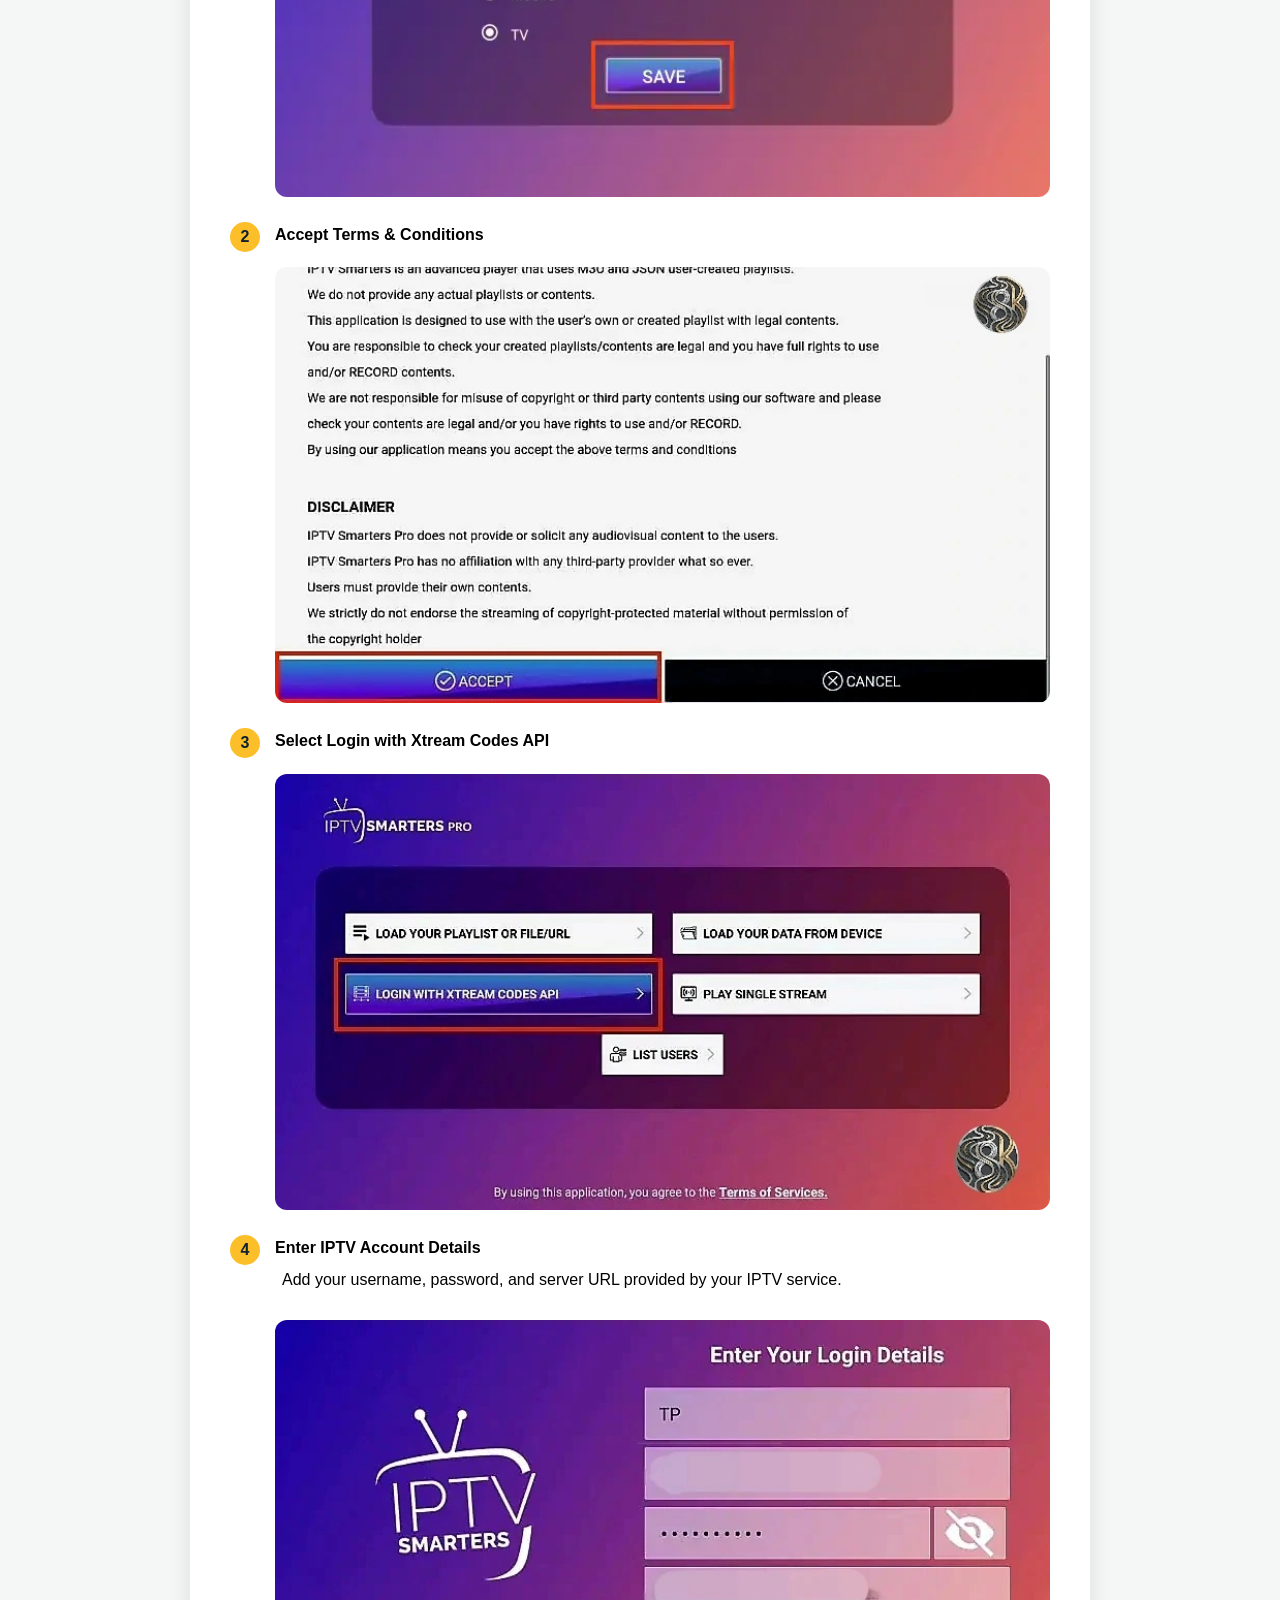
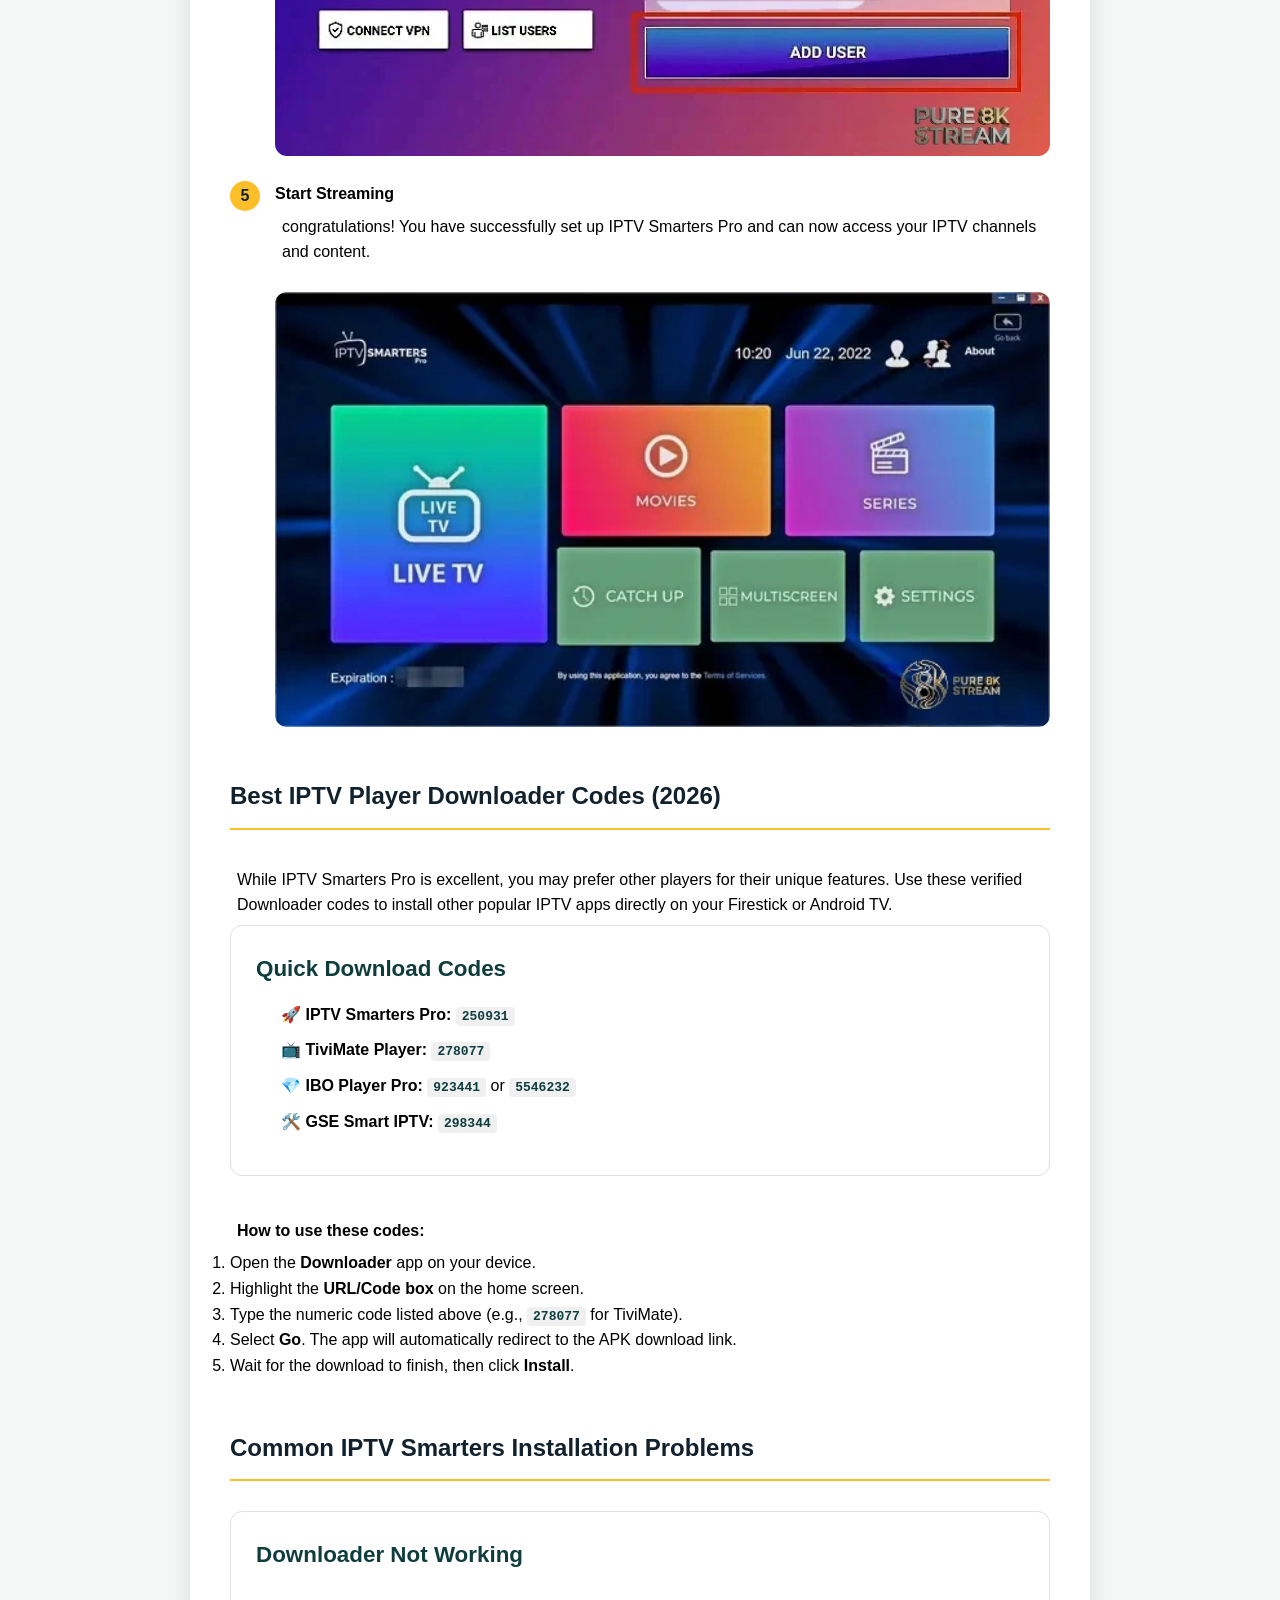
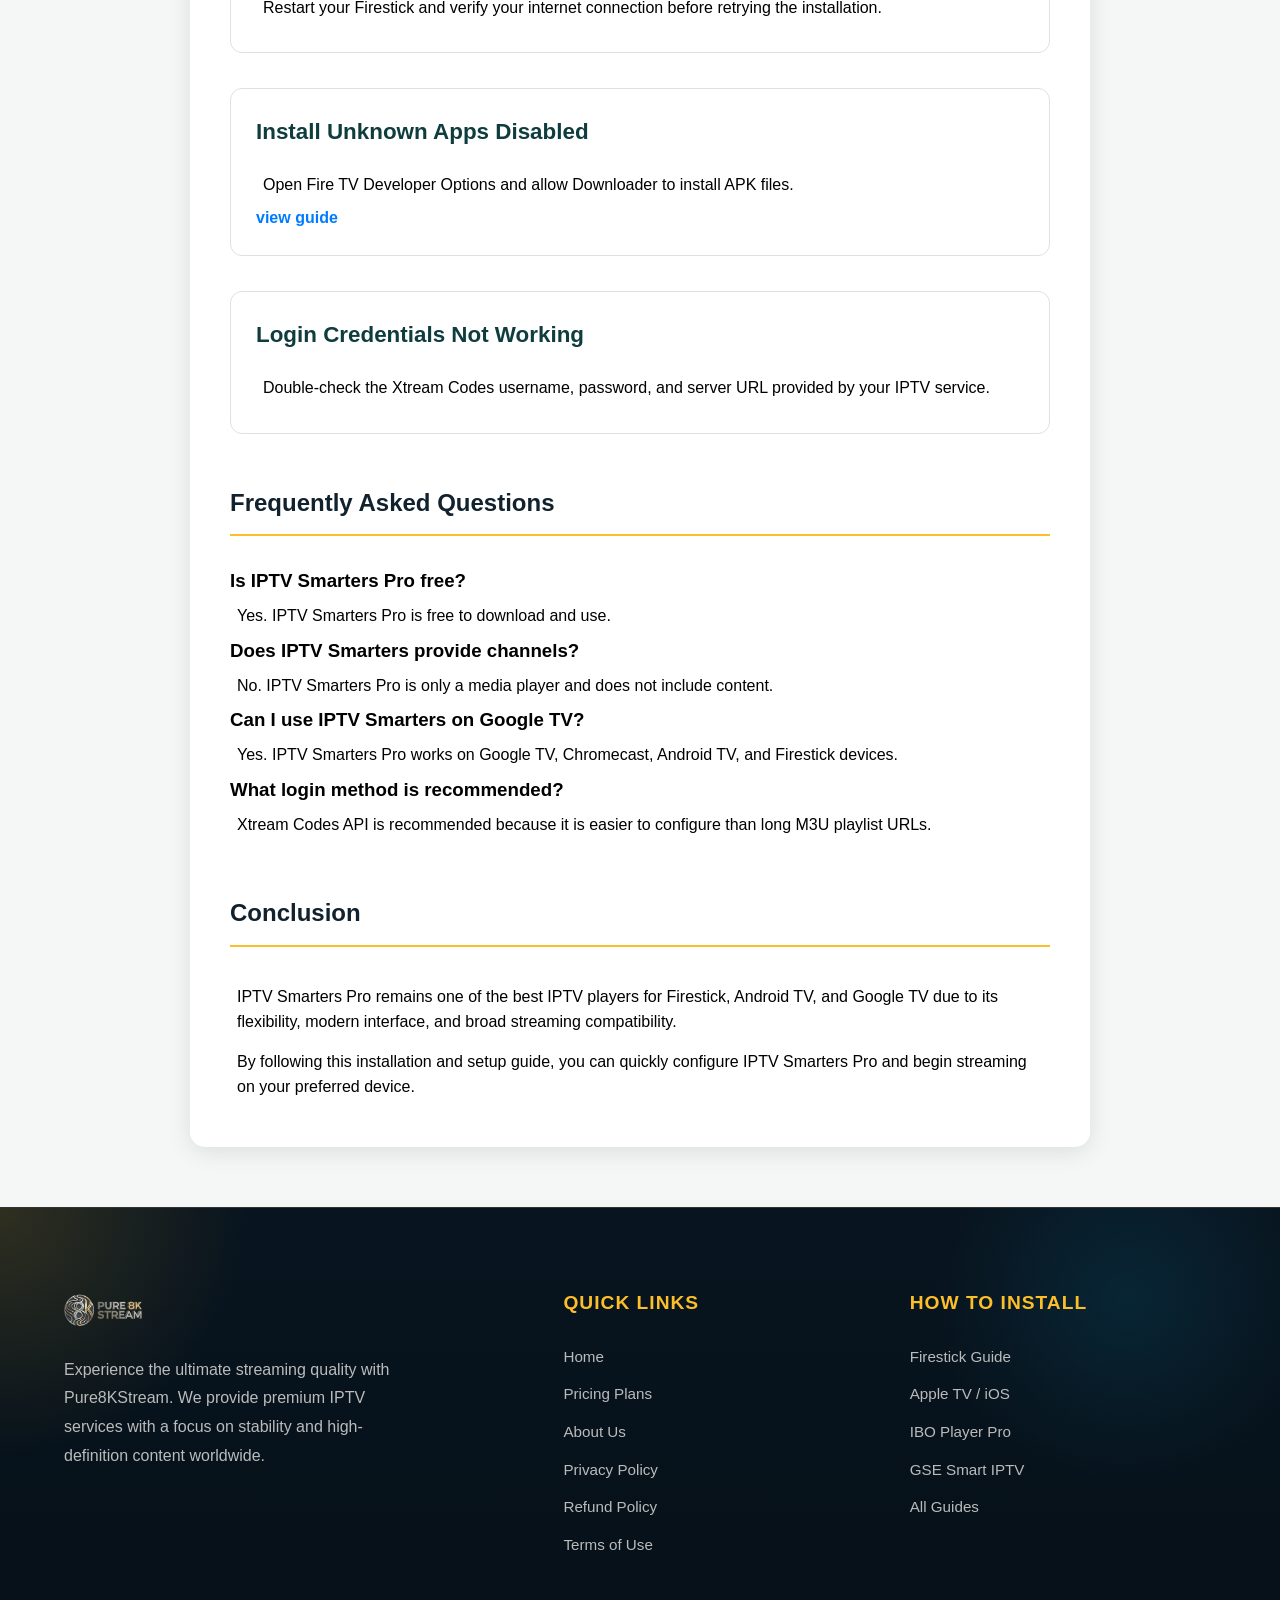
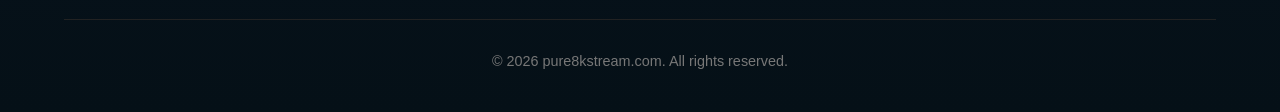
<file: pages/how-to-install-iptv/firestick-guide.html>
<!DOCTYPE html>
<html lang="en">

<head>
    <meta charset="UTF-8">
    <meta name="viewport" content="width=device-width, initial-scale=1.0">
    <title>Install IPTV on Firestick: Smarters Pro Guide | Pure8KStream</title>
    <meta name="description" content="Follow Pure8KStream's guide to install IPTV Smarters Pro on Firestick, Android TV, and Google TV quickly and securely.">
    <link rel="canonical" href="https://pure8kstream.com/pages/how-to-install-iptv/firestick-guide" />
    <meta property="og:title" content="Firestick IPTV Installation Guide — Pure8KStream" />
    <meta property="og:description" content="Follow Pure8KStream's guide to install IPTV Smarters Pro on Firestick, Android TV, and Google TV quickly and securely." />
    <meta property="og:url" content="https://pure8kstream.com/pages/how-to-install-iptv/firestick-guide" />
    <meta property="og:image" content="https://pure8kstream.com/assets/images/iptv-smarters-pro/firestick-iptv-banner.webp" />
    <meta property="og:type" content="website" />
    <meta name="twitter:card" content="summary_large_image" />
    <meta name="twitter:image" content="https://pure8kstream.com/assets/images/iptv-smarters-pro/firestick-iptv-banner.webp" />
    <meta name="twitter:title" content="Firestick IPTV Installation Guide — Pure8KStream" />
    <meta name="twitter:description" content="Follow Pure8KStream's guide to install IPTV Smarters Pro on Firestick, Android TV, and Google TV quickly and securely." />

    <script type="application/ld+json">
{
  "@context": "https://schema.org",
  "@graph": [
    {
      "@type": "WebSite",
      "@id": "https://pure8kstream.com/#website",
      "url": "https://pure8kstream.com/",
      "name": "Pure8KStream",
      "publisher": {
        "@id": "https://pure8kstream.com/#organization"
      }
    },
    {
      "@type": "WebPage",
      "@id": "https://pure8kstream.com/pages/how-to-install-iptv/firestick-guide#webpage",
      "url": "https://pure8kstream.com/pages/how-to-install-iptv/firestick-guide",
      "name": "How to Install IPTV Smarters Pro on Firestick, Android TV & Google TV (2026 Guide)",
      "description": "Follow Pure8KStream's guide to install IPTV Smarters Pro on Firestick, Android TV, and Google TV quickly and securely.",
      "isPartOf": {
        "@id": "https://pure8kstream.com/#website"
      },
      "breadcrumb": {
        "@type": "BreadcrumbList",
        "itemListElement": [
          {
            "@type": "ListItem",
            "position": 1,
            "name": "Home",
            "item": "https://pure8kstream.com/"
          },
          {
            "@type": "ListItem",
            "position": 2,
            "name": "IPTV Guide",
            "item": "https://pure8kstream.com/pages/how-to-install-iptv"
          },
          {
            "@type": "ListItem",
            "position": 3,
            "name": "Firestick Guide",
            "item": "https://pure8kstream.com/pages/how-to-install-iptv/firestick-guide"
          }
        ]
      },
      "publisher": {
        "@id": "https://pure8kstream.com/#organization"
      }
    },
    {
      "@type": "Organization",
      "@id": "https://pure8kstream.com/#organization",
      "name": "Pure8KStream",
      "url": "https://pure8kstream.com/",
      "logo": {
        "@type": "ImageObject",
        "url": "https://pure8kstream.com/assets/images/logo/LogoPure8kstream.webp"
      }
    }
  ]
}
</script>
    <script type="application/ld+json">
{
    "@context": "https://schema.org",
    "@type": "Article",
    "@id": "https://pure8kstream.com/pages/how-to-install-iptv/firestick-guide#article",
    "headline": "How to Install IPTV Smarters Pro on Firestick, Android TV & Google TV (2026 Guide)",
    "description": "Follow Pure8KStream's guide to install IPTV Smarters Pro on Firestick, Android TV, and Google TV quickly and securely.",
    "image": "https://pure8kstream.com/assets/images/iptv-smarters-pro/firestick-iptv-banner.webp",
    "url": "https://pure8kstream.com/pages/how-to-install-iptv/firestick-guide",
    "datePublished": "2026-06-09T06:23:34.510242+00:00",
    "author": {"@id": "https://pure8kstream.com/#organization"},
    "mainEntityOfPage": {"@id": "https://pure8kstream.com/pages/how-to-install-iptv/firestick-guide#webpage"},
    "publisher": {"@id": "https://pure8kstream.com/#organization"}
}
</script>

<script type="application/ld+json">
{
    "@context": "https://schema.org",
    "@type": "FAQPage",
    "mainEntity": [
        {
            "@type": "Question",
            "name": "Is IPTV Smarters Pro free?",
            "acceptedAnswer": {
                "@type": "Answer",
                "text": "Yes. IPTV Smarters Pro is free to download and use."
            }
        },
        {
            "@type": "Question",
            "name": "Does IPTV Smarters provide channels?",
            "acceptedAnswer": {
                "@type": "Answer",
                "text": "No. IPTV Smarters Pro is only a media player and does not include content."
            }
        },
        {
            "@type": "Question",
            "name": "Can I use IPTV Smarters on Google TV?",
            "acceptedAnswer": {
                "@type": "Answer",
                "text": "Yes. IPTV Smarters Pro works on Google TV, Chromecast, Android TV, and Firestick devices."
            }
        },
        {
            "@type": "Question",
            "name": "What login method is recommended?",
            "acceptedAnswer": {
                "@type": "Answer",
                "text": "Xtream Codes API is recommended because it is easier to configure than long M3U playlist URLs."
            }
        }
    ]
}
</script>
<link rel="stylesheet" href="/assets/css/main.css">
    <link rel="stylesheet" href="/assets/css/how-to-install-iptv.css">

    <link rel="icon" type="image/png" href="/favicon/favicon-96x96.png" sizes="96x96" />
    <link rel="icon" type="image/svg+xml" href="/favicon/favicon.svg" />
    <link rel="shortcut icon" href="/favicon/favicon.ico" />
    <link rel="apple-touch-icon" sizes="180x180" href="/favicon/apple-touch-icon.png" />
    <meta name="apple-mobile-web-app-title" content="Pure8KStream" />
    <link rel="manifest" href="/favicon/site.webmanifest" />
</head>

<body>

    <header>
        <nav class="navbar">
            <div class="logo">
                <a href="/"><img src="/assets/images/logo/LogoPure8kstream.webp"
                        alt="Pure8KStream Logo - Premium IPTV Service" width="250" height="60"></a>
            </div>
            <div class="menu-toggle" id="mobile-menu">
                <span class="bar"></span>
                <span class="bar"></span>
                <span class="bar"></span>
            </div>
            <ul class="nav-links">
                <li><a href="/">Home</a></li>
                <li><a href="/#pricing">Pricing</a></li>
                <li><a href="/football">Football</a></li>
                <li><a href="/pages/how-to-install-iptv">Install IPTV Guide</a></li>
                <li><a href="/pages/contact">Contact Us</a></li>
            </ul>
        </nav>
    </header>


    <main class="guide-content-section">

        <div class="guide-detail-container">

            <a href="/pages/how-to-install-iptv" class="back-link">
                ← Back to All Guides
            </a>

            <!-- HEADER -->

            <div class="guide-header">

                <h1 class="guide-title-smarters">
                    How to Install IPTV Smarters Pro on Firestick, Android TV & Google TV (2026 Guide)
                </h1>

                <p class="intro-text">
                    Looking for the best way to watch IPTV on your Firestick? This updated 2026 guide explains how to
                    install <strong>IPTV Smarters Pro</strong>, <strong>TiviMate</strong>, and <strong>IBO
                        Player</strong> on Firestick, Android TV, and Google TV using the Downloader app.
                </p>

                <p class="intro-text">
                    While many players exist, <strong>IPTV Smarters Pro</strong> remains a top choice due to its modern
                    interface,
                    reliable 4K streaming performance, and support for Xtream Codes API. Whether you are using a
                    Fire TV Stick 4K, Max, or an Android-based smart TV, this method ensures a fast and
                    secure installation.
                </p>

                <p class="intro-text">
                    In this guide, you’ll learn how to:
                </p>

                <ul class="seo-list">
                    <li>Install IPTV Smarters Pro using Downloader</li>
                    <li>Enable unknown apps on Firestick</li>
                    <li>Use Downloader codes safely</li>
                    <li>Setup IPTV Smarters Pro with Xtream Codes API</li>
                    <li>Configure IPTV streaming on Android TV & Google TV</li>
                </ul>

                <!-- TOC -->

                <div class="table-of-contents">

                    <h2>Contents</h2>

                    <ul>
                        <li>
                            <a href="#what-is-smarters">
                                What is IPTV Smarters Pro?
                            </a>
                        </li>

                        <li>
                            <a href="#features">
                                Features
                            </a>
                        </li>

                        <li>
                            <a href="#install-firestick">
                                Install on Firestick
                            </a>
                        </li>

                        <li>
                            <a href="#setup-smarters">
                                Setup Guide
                            </a>
                        </li>

                        <li>
                            <a href="#downloader-codes">
                                Popular iptv apps with Downloader codes
                            </a>
                        </li>

                        <li>
                            <a href="#troubleshooting">
                                Troubleshooting
                            </a>
                        </li>

                        <li>
                            <a href="#faq">
                                FAQ
                            </a>
                        </li>
                    </ul>

                </div>

                <!-- ALERT -->

                <div class="alert-box">

                    <strong>Important Information</strong><br><br>

                    IPTV Smarters Pro is a media player application and does not provide channels,
                    movies, or IPTV subscriptions.

                    <br><br>

                    To use the app, you must add your own IPTV service credentials using either:
                    <strong>Xtream Codes API</strong> or an <strong>M3U playlist URL</strong> provided by your IPTV
                    provider.

                </div>

                <div class="alert-box">

                    <strong>Why Use Downloader?</strong><br><br>

                    IPTV Smarters Pro is not available on the Amazon Appstore for Firestick devices.
                    The Downloader app allows users to install APK files safely using direct links
                    or Downloader short codes.

                    <br><br>

                    This method is commonly used on Fire TV and Android TV devices for installing
                    streaming applications unavailable in official stores.

                </div>

            </div>

            <!-- WHAT IS -->

            <section class="guide-step" id="what-is-smarters">

                <h2>What is IPTV Smarters Pro?</h2>

                <p>
                    IPTV Smarters Pro is a powerful IPTV media player designed for streaming live TV,
                    movies, TV series, and catch-up content using IPTV subscriptions.
                </p>

                <p>
                    The application features a clean interface optimized for TVs and streaming devices,
                    making navigation easy with a standard remote control.
                </p>

                <div class="image-placeholder">

                    <img src="/assets/images/iptv-smarters-pro/iptv-smarters-pro-home-page.webp"
                        alt="IPTV Smarters Pro App Dashboard and Home Screen Interface" loading="eager" width="750"
                        height="400">

                </div>

                <p>
                    Users can quickly access categories such as Live TV, Movies, Series, and Catch-up
                    directly from the dashboard.
                </p>

            </section>

            <!-- WHY POPULAR -->

            <section class="guide-step">

                <h2>Why IPTV Smarters Pro is Popular</h2>

                <p>
                    IPTV Smarters Pro is widely used because it combines advanced streaming features
                    with a user-friendly design that works well on Firestick and Android TV devices.
                </p>

                <p>
                    Unlike many IPTV players, the application is free to install and supports
                    multiple IPTV formats including Xtream Codes API, M3U playlists, and local files.
                </p>

                <p>
                    The developers also release regular updates that improve stability,
                    playback performance, and compatibility with newer Fire TV and Google TV versions.
                </p>

            </section>

            <!-- IMPORTANT -->

            <section class="guide-step">

                <h2>Important Information Before Installation</h2>

                <p>
                    IPTV Smarters Pro is not available in some official app stores, which means
                    installation requires sideloading the APK manually using Downloader.
                </p>

                <p>
                    Sideloading is a standard Android-based process used for installing third-party
                    applications outside official stores.
                </p>

                <p>
                    For security reasons, always download APK files from trusted sources and avoid
                    modified or unofficial versions.
                </p>

            </section>

            <!-- DEVICES -->

            <section class="guide-step">

                <h2>Supported Devices</h2>

                <p>
                    IPTV Smarters Pro works across a wide range of streaming devices and operating systems.
                </p>

                <ul>
                    <li>Amazon Firestick & Fire TV</li>
                    <li>Android TV Boxes</li>
                    <li>Google TV & Chromecast</li>
                    <li>Apple TV</li>
                    <li>Windows PC</li>
                    <li>Android smartphones & tablets</li>
                    <li>iPhone & iPad</li>
                </ul>

                <p>
                    This guide focuses specifically on Firestick, Android TV, and Google TV devices
                    using the Downloader installation method.
                </p>

            </section>

            <!-- FEATURES -->

            <section class="guide-step" id="features">

                <h2>IPTV Smarters Pro Features</h2>

                <p>
                    IPTV Smarters Pro includes several features designed to improve the IPTV streaming experience.
                </p>

                <ul>
                    <li>Supports Xtream Codes API and M3U playlists</li>
                    <li>Modern TV-friendly interface</li>
                    <li>Multi-screen support</li>
                    <li>EPG (Electronic Program Guide)</li>
                    <li>Parental controls</li>
                    <li>External player integration</li>
                    <li>Catch-up TV support</li>
                    <li>Live TV recording support</li>
                    <li>4K streaming compatibility</li>
                </ul>

            </section>

            <!-- INSTALL -->

            <section class="guide-step" id="install-firestick">

                <h2>How to Install IPTV Smarters Pro on Firestick</h2>

                <p>
                    Follow the installation steps below to install IPTV Smarters Pro using Downloader.
                </p>

                <ol class="activation-steps">

                    <li>

                        <strong>
                            Install the Downloader app on Firestick.
                        </strong>

                        <p>
                            If you have not installed Downloader yet, follow our
                            <a href="/pages/how-to-install-iptv/downloader-guide">
                                Downloader setup guide
                            </a>.
                        </p>

                        <div class="image-placeholder">

                            <img src="/assets/images/iptv-smarters-pro/downloader-installtion.webp"
                                alt="The Downloader app icon on the Amazon Firestick Apps screen" loading="lazy"
                                width="750" height="400">

                        </div>

                    </li>

                    <li>

                        <strong>
                            Open Downloader and select the URL field.
                        </strong>

                        <div class="image-placeholder">

                            <img src="/assets/images/iptv-smarters-pro/downloader-search-bar.webp"
                                alt="Entering a URL or code into the Downloader app search bar" loading="lazy"
                                width="750" height="400">

                        </div>

                    </li>

                    <li>

                        <strong>
                            Enter Downloader Code 250931
                        </strong>

                        <p>
                            Type <strong>250931</strong> and click <strong>Go</strong> to access the IPTV Smarters Pro
                            APK.
                        </p>

                        <div class="image-placeholder">

                            <img src="/assets/images/iptv-smarters-pro/downloader-codes-for-apps.webp"
                                alt="Typing the code 250931 to download IPTV Smarters Pro APK" loading="lazy"
                                width="750" height="400">

                        </div>

                    </li>

                    <li>

                        <strong>
                            Download IPTV Smarters Pro
                        </strong>

                        <div class="image-placeholder">

                            <img src="/assets/images/iptv-smarters-pro/downloading-iptv-smarters-pro-inside-downloader.webp"
                                alt="Progress bar showing the IPTV Smarters Pro APK file downloading" loading="lazy"
                                width="750" height="400">

                        </div>

                    </li>

                    <li>

                        <strong>
                            Install the APK File
                        </strong>

                        <div class="image-placeholder">

                            <img src="/assets/images/iptv-smarters-pro/install-iptv-smarters-pro-page.webp"
                                alt="Confirmation screen to install the IPTV Smarters Pro application" loading="lazy"
                                width="750" height="400">

                        </div>

                    </li>

                    <li>

                        <strong>
                            Delete the APK file after installation
                        </strong>

                        <p>
                            Removing the APK file helps free up storage space on Firestick devices.
                        </p>

                        <div class="image-placeholder">

                            <img src="/assets/images/iptv-smarters-pro/delete-iptv-smarters-pro.webp"
                                alt="Deleting the installation APK file to save space on Firestick" loading="lazy"
                                width="750" height="400">

                        </div>

                    </li>

                    <li>

                        <strong>
                            Installation Complete
                        </strong>

                        <p>
                            IPTV Smarters Pro is now available in your applications list.
                        </p>

                        <div class="image-placeholder">

                            <img src="/assets/images/iptv-smarters-pro/iptv-smarters-pro-app-list.webp"
                                alt="IPTV Smarters Pro icon appearing in the Firestick Your Apps section" loading="lazy"
                                width="750" height="400">

                        </div>

                    </li>

                </ol>

            </section>

            <!-- SETUP -->

            <section class="guide-step" id="setup-smarters">

                <h2>How to Setup IPTV Smarters Pro</h2>

                <p>
                    After installation, launch IPTV Smarters Pro and configure your IPTV subscription.
                </p>

                <p>
                    The recommended setup method is <strong>Xtream Codes API</strong>,
                    which is faster and easier than manually entering long M3U URLs.
                </p>

                <ol class="activation-steps">

                    <li>

                        <strong>
                            Select TV Layout
                        </strong>

                        <p>
                            Choose <strong>TV</strong> if using Firestick, Android TV, or Google TV.
                        </p>

                        <div class="image-placeholder">

                            <img src="/assets/images/iptv-smarters-pro/iptv-smarters-device-options.webp"
                                alt="Choosing the TV layout option in IPTV Smarters Pro settings" loading="lazy"
                                width="750" height="400">

                        </div>

                    </li>

                    <li>

                        <strong>
                            Accept Terms & Conditions
                        </strong>

                        <div class="image-placeholder">

                            <img src="/assets/images/iptv-smarters-pro/iptv-smarters-pro-Terms.webp"
                                alt="Accepting the terms and conditions for IPTV Smarters Pro" loading="lazy"
                                width="750" height="400">

                        </div>

                    </li>

                    <li>

                        <strong>
                            Select Login with Xtream Codes API
                        </strong>

                        <div class="image-placeholder">

                            <img src="/assets/images/iptv-smarters-pro/iptv-smarters-pro-login-xtream-codes-api.webp"
                                alt="Selecting the Login with Xtream Codes API method" loading="lazy" width="750"
                                height="400">

                        </div>

                    </li>

                    <li>

                        <strong>
                            Enter IPTV Account Details
                        </strong>

                        <p>
                            Add your username, password, and server URL provided by your IPTV service.
                        </p>

                        <div class="image-placeholder">

                            <img src="/assets/images/iptv-smarters-pro/iptv-smarters-pro-login-details.webp"
                                alt="Form for entering IPTV username password and server URL" loading="lazy" width="750"
                                height="400">

                        </div>

                    </li>

                    <li>

                        <strong>
                            Start Streaming
                        </strong>

                        <p>
                            congratulations! You have successfully set up IPTV Smarters Pro and can now access your IPTV
                            channels and content.
                        </p>


                        <div class="image-placeholder">

                            <img src="/assets/images/iptv-smarters-pro/iptv-smarters-pro-home-page.webp"
                                alt="Successful setup showing the IPTV Smarters Pro main categories" loading="lazy"
                                width="750" height="400">

                        </div>

                    </li>

                </ol>

            </section>

            <!-- DOWNLOADER CODES SECTION -->

            <section class="guide-step" id="downloader-codes">

                <h2>Best IPTV Player Downloader Codes (2026)</h2>

                <p>
                    While IPTV Smarters Pro is excellent, you may prefer other players for their unique features. Use
                    these verified Downloader codes to install other popular IPTV apps directly on your Firestick or
                    Android TV.
                </p>

                <div class="device-block">
                    <h3>Quick Download Codes</h3>
                    <ul class="seo-list" style="list-style: none; padding-left: 0;">
                        <li style="margin-bottom: 10px;">🚀 <strong>IPTV Smarters Pro:</strong> <code>250931</code></li>
                        <li style="margin-bottom: 10px;">📺 <strong>TiviMate Player:</strong> <code>278077</code></li>
                        <li style="margin-bottom: 10px;">💎 <strong>IBO Player Pro:</strong> <code>923441</code> or
                            <code>5546232</code></li>
                        <li style="margin-bottom: 10px;">🛠️ <strong>GSE Smart IPTV:</strong> <code>298344</code></li>
                    </ul>
                </div>

                <p>
                    <strong>How to use these codes:</strong>
                </p>
                <ol>
                    <li>Open the <strong>Downloader</strong> app on your device.</li>
                    <li>Highlight the <strong>URL/Code box</strong> on the home screen.</li>
                    <li>Type the numeric code listed above (e.g., <code>278077</code> for TiviMate).</li>
                    <li>Select <strong>Go</strong>. The app will automatically redirect to the APK download link.</li>
                    <li>Wait for the download to finish, then click <strong>Install</strong>.</li>
                </ol>

            </section>

            </section>

            <!-- TROUBLESHOOTING -->

            <section class="guide-step" id="troubleshooting">

                <h2>Common IPTV Smarters Installation Problems</h2>

                <div class="setup-option">

                    <h3>Downloader Not Working</h3>

                    <p>
                        Restart your Firestick and verify your internet connection before retrying the installation.
                    </p>

                </div>

                <div class="setup-option">

                    <h3>Install Unknown Apps Disabled</h3>

                    <p>
                        Open Fire TV Developer Options and allow Downloader to install APK files.
                    </p>
                    <a href="/pages/how-to-install-iptv/downloader-guide.html" style="color: #007bff; text-decoration: none; font-weight: bold;">view guide</a>

                </div>

                <div class="setup-option">

                    <h3>Login Credentials Not Working</h3>

                    <p>
                        Double-check the Xtream Codes username, password, and server URL provided by your IPTV service.
                    </p>

                </div>

            </section>

            <!-- FAQ -->

            <section class="guide-step faq-section" id="faq">

                <h2>Frequently Asked Questions</h2>

                <div class="faq-item">

                    <h3>Is IPTV Smarters Pro free?</h3>

                    <p>
                        Yes. IPTV Smarters Pro is free to download and use.
                    </p>

                </div>

                <div class="faq-item">

                    <h3>Does IPTV Smarters provide channels?</h3>

                    <p>
                        No. IPTV Smarters Pro is only a media player and does not include content.
                    </p>

                </div>

                <div class="faq-item">

                    <h3>Can I use IPTV Smarters on Google TV?</h3>

                    <p>
                        Yes. IPTV Smarters Pro works on Google TV, Chromecast, Android TV, and Firestick devices.
                    </p>

                </div>

                <div class="faq-item">

                    <h3>What login method is recommended?</h3>

                    <p>
                        Xtream Codes API is recommended because it is easier to configure than long M3U playlist URLs.
                    </p>

                </div>

            </section>

            <!-- CONCLUSION -->

            <section class="guide-step">

                <h2>Conclusion</h2>

                <p>
                    IPTV Smarters Pro remains one of the best IPTV players for Firestick, Android TV, and Google TV due
                    to
                    its flexibility, modern interface, and broad streaming compatibility.
                </p>

                <p>
                    By following this installation and setup guide, you can quickly configure IPTV Smarters Pro and
                    begin
                    streaming on your preferred device.
                </p>

            </section>

           

        </div>

    </main>

    <footer class="footer">
        <div class="footer-container">
            <div class="footer-grid">
                <div class="footer-column brand">
                    <div class="footer-logo">
                        <img src="/assets/images/logo/LogoPure8kstream.webp" alt="Pure8KStream Logo" width="250"
                            height="60">
                    </div>
                    <p>Experience the ultimate streaming quality with Pure8KStream. We provide premium IPTV services
                        with a focus on stability and high-definition content worldwide.</p>
                </div>

                <div class="footer-column">
                    <h3>Quick Links</h3>
                    <ul class="footer-links">
                        <li><a href="/">Home</a></li>
                        <li><a href="/#pricing">Pricing Plans</a></li>
                        <li><a href="/#about">About Us</a></li>
                        <li><a href="/pages/privacy-policy">Privacy Policy</a></li>
                        <li><a href="/pages/refund-policy">Refund Policy</a></li>
                        <li><a href="/pages/terms-of-use">Terms of Use</a></li>
                    </ul>
                </div>

                <div class="footer-column">
                    <h3>How to Install</h3>
                    <ul class="footer-links">
                        <li><a href="/pages/how-to-install-iptv/firestick-guide">Firestick Guide</a></li>
                        <li><a href="/pages/how-to-install-iptv/apple-tv-guide">Apple TV / iOS</a></li>
                        <li><a href="/pages/how-to-install-iptv/ibo-player-guide">IBO Player Pro</a></li>
                        <li><a href="/pages/how-to-install-iptv/gse-smart-iptv-guide">GSE Smart IPTV</a></li>
                        <li><a href="/pages/how-to-install-iptv">All Guides</a></li>
                    </ul>
                </div>
            </div>
            <div class="footer-bottom">
                <p>&copy; 2026 pure8kstream.com. All rights reserved.</p>
            </div>
        </div>
    </footer>

    <!-- Floating Action Buttons -->
    <a href="https://t.me/+447883422281" class="social-float-btn telegram-float" target="_blank"
        aria-label="Contact us on Telegram">
        <svg viewBox="0 0 24 24" width="28" height="28" fill="currentColor">
            <path
                d="M12 2C6.48 2 2 6.48 2 12s4.48 10 10 10 10-4.48 10-10S17.52 2 12 2zm4.64 6.8c-.15 1.58-.8 5.42-1.13 7.19-.14.75-.42 1-.68 1.03-.58.05-1.02-.38-1.58-.75-.88-.58-1.38-.94-2.23-1.5-.99-.65-.35-1.01.22-1.59.15-.15 2.71-2.48 2.76-2.69a.2.2 0 00-.05-.18c-.06-.05-.14-.03-.21-.02-.09.02-1.49.95-4.22 2.79-.4.27-.76.41-1.08.4-.36-.01-1.04-.2-1.55-.37-.63-.2-1.12-.31-1.08-.66.02-.18.27-.36.74-.55 2.92-1.27 4.86-2.11 5.83-2.51 2.78-1.16 3.35-1.36 3.73-1.36.08 0 .27.02.39.12.1.08.13.19.14.27-.01.06.01.13 0 .19z" />
        </svg>
    </a>
    <a href="https://wa.me/212618775758?text=Hello%20Pure8KStream%2C%20I'm%20contacting%20you%20from%20your%20website."
        class="social-float-btn whatsapp-float" target="_blank" aria-label="Contact us on WhatsApp">
        <svg viewBox="0 0 24 24" width="28" height="28" fill="currentColor">
            <path
                d="M17.472 14.382c-.297-.149-1.758-.867-2.03-.967-.273-.099-.471-.148-.67.15-.197.297-.767.966-.94 1.164-.173.199-.347.223-.644.075-.297-.15-1.255-.463-2.39-1.475-.883-.788-1.48-1.761-1.653-2.059-.173-.297-.018-.458.13-.606.134-.133.298-.347.446-.52.149-.174.198-.298.298-.497.099-.198.05-.371-.025-.52-.075-.149-.669-1.612-.916-2.207-.242-.579-.487-.5-.669-.51-.173-.008-.371-.01-.57-.01-.198 0-.52.074-.792.372-.272.297-1.04 1.016-1.04 2.479 0 1.462 1.065 2.875 1.213 3.074.149.198 2.096 3.2 5.077 4.487.709.306 1.262.489 1.694.625.712.227 1.36.195 1.871.118.571-.085 1.758-.719 2.006-1.413.248-.694.248-1.289.173-1.413-.074-.124-.272-.198-.57-.347m-5.421 7.403h-.004a9.87 9.87 0 01-5.031-1.378l-.361-.214-3.741.982.998-3.648-.235-.374a9.86 9.86 0 01-1.51-5.26c.001-5.45 4.436-9.884 9.888-9.884 2.64 0 5.122 1.03 6.988 2.898a9.825 9.825 0 012.893 6.994c-.003 5.45-4.437 9.884-9.885 9.884m8.413-18.297A11.815 11.815 0 0012.05 0C5.495 0 .16 5.335.157 11.892c0 2.096.547 4.142 1.588 5.945L.057 24l6.305-1.654a11.882 11.882 0 005.683 1.448h.005c6.554 0 11.89-5.335 11.893-11.893a11.821 11.821 0 00-3.48-8.413z" />
        </svg>
    </a>

    <script src="/assets/js/navbar.js"></script>


</body>

</html>
</file>
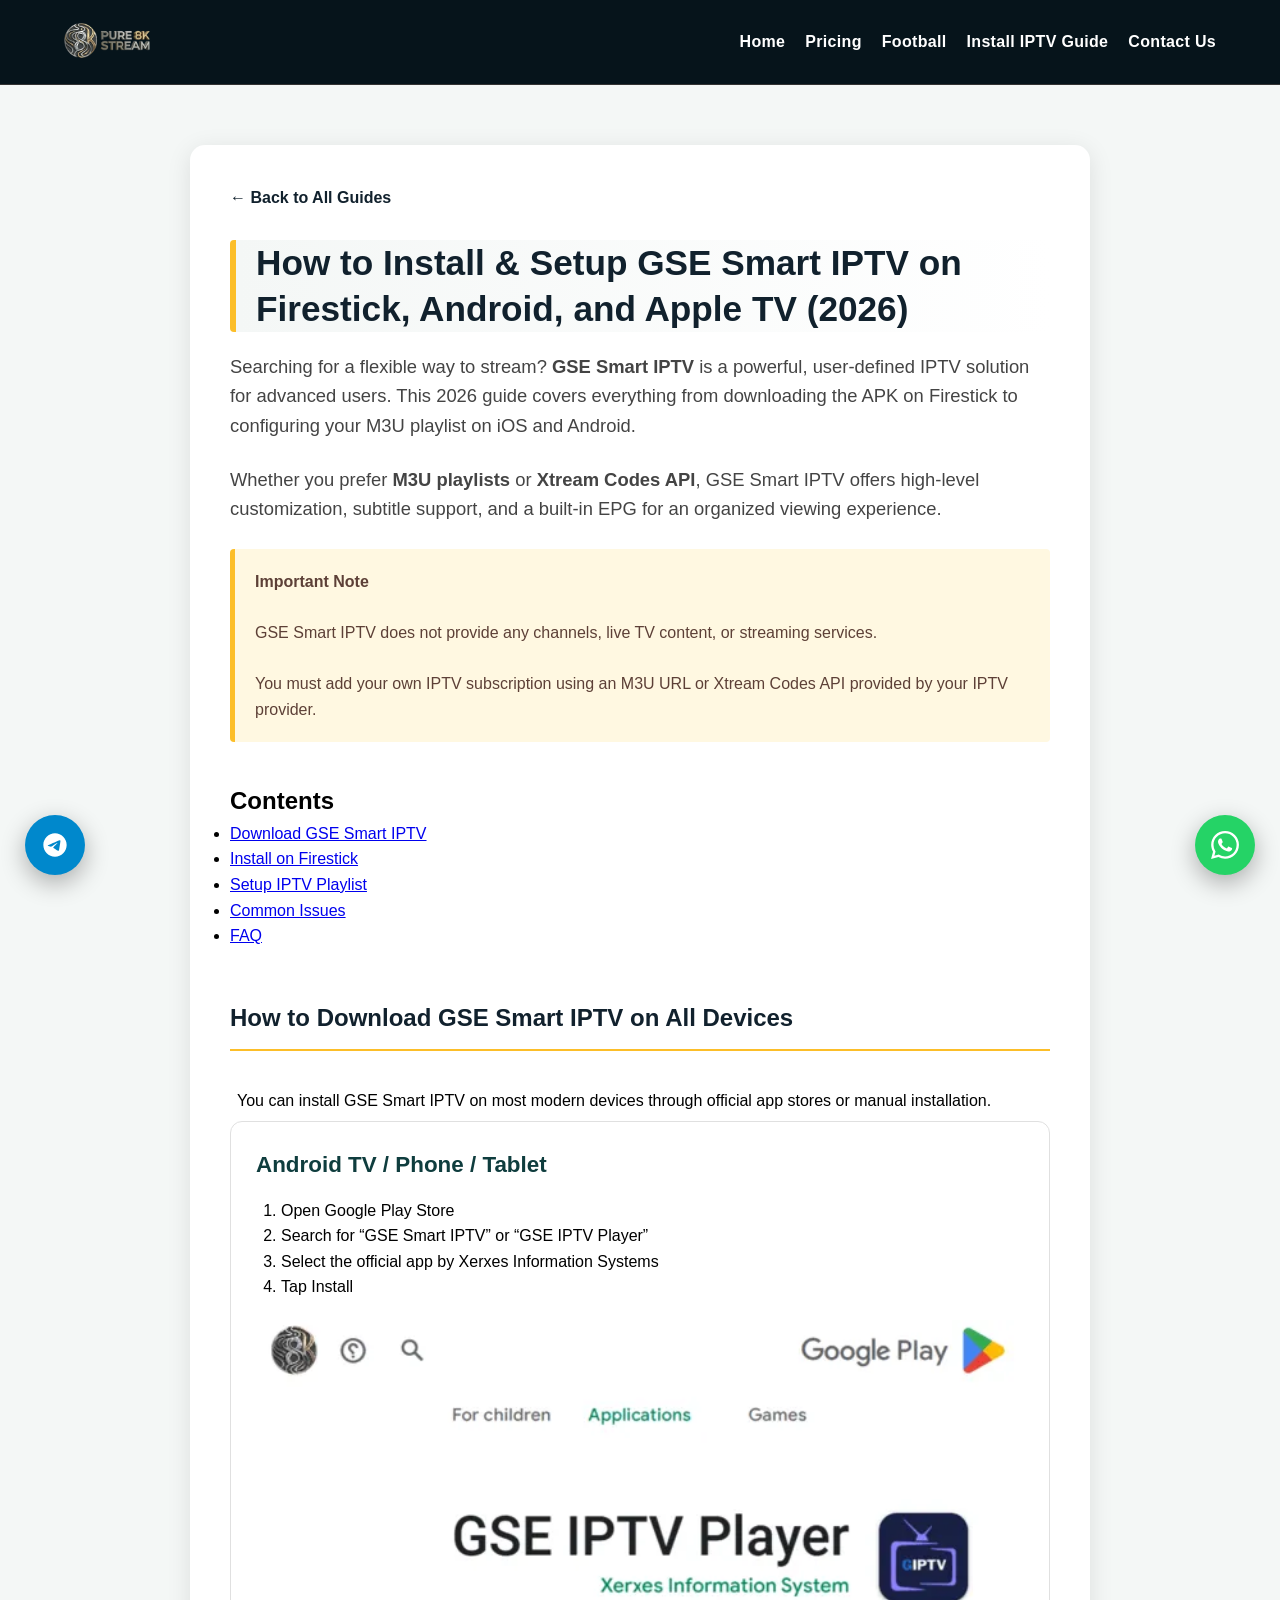
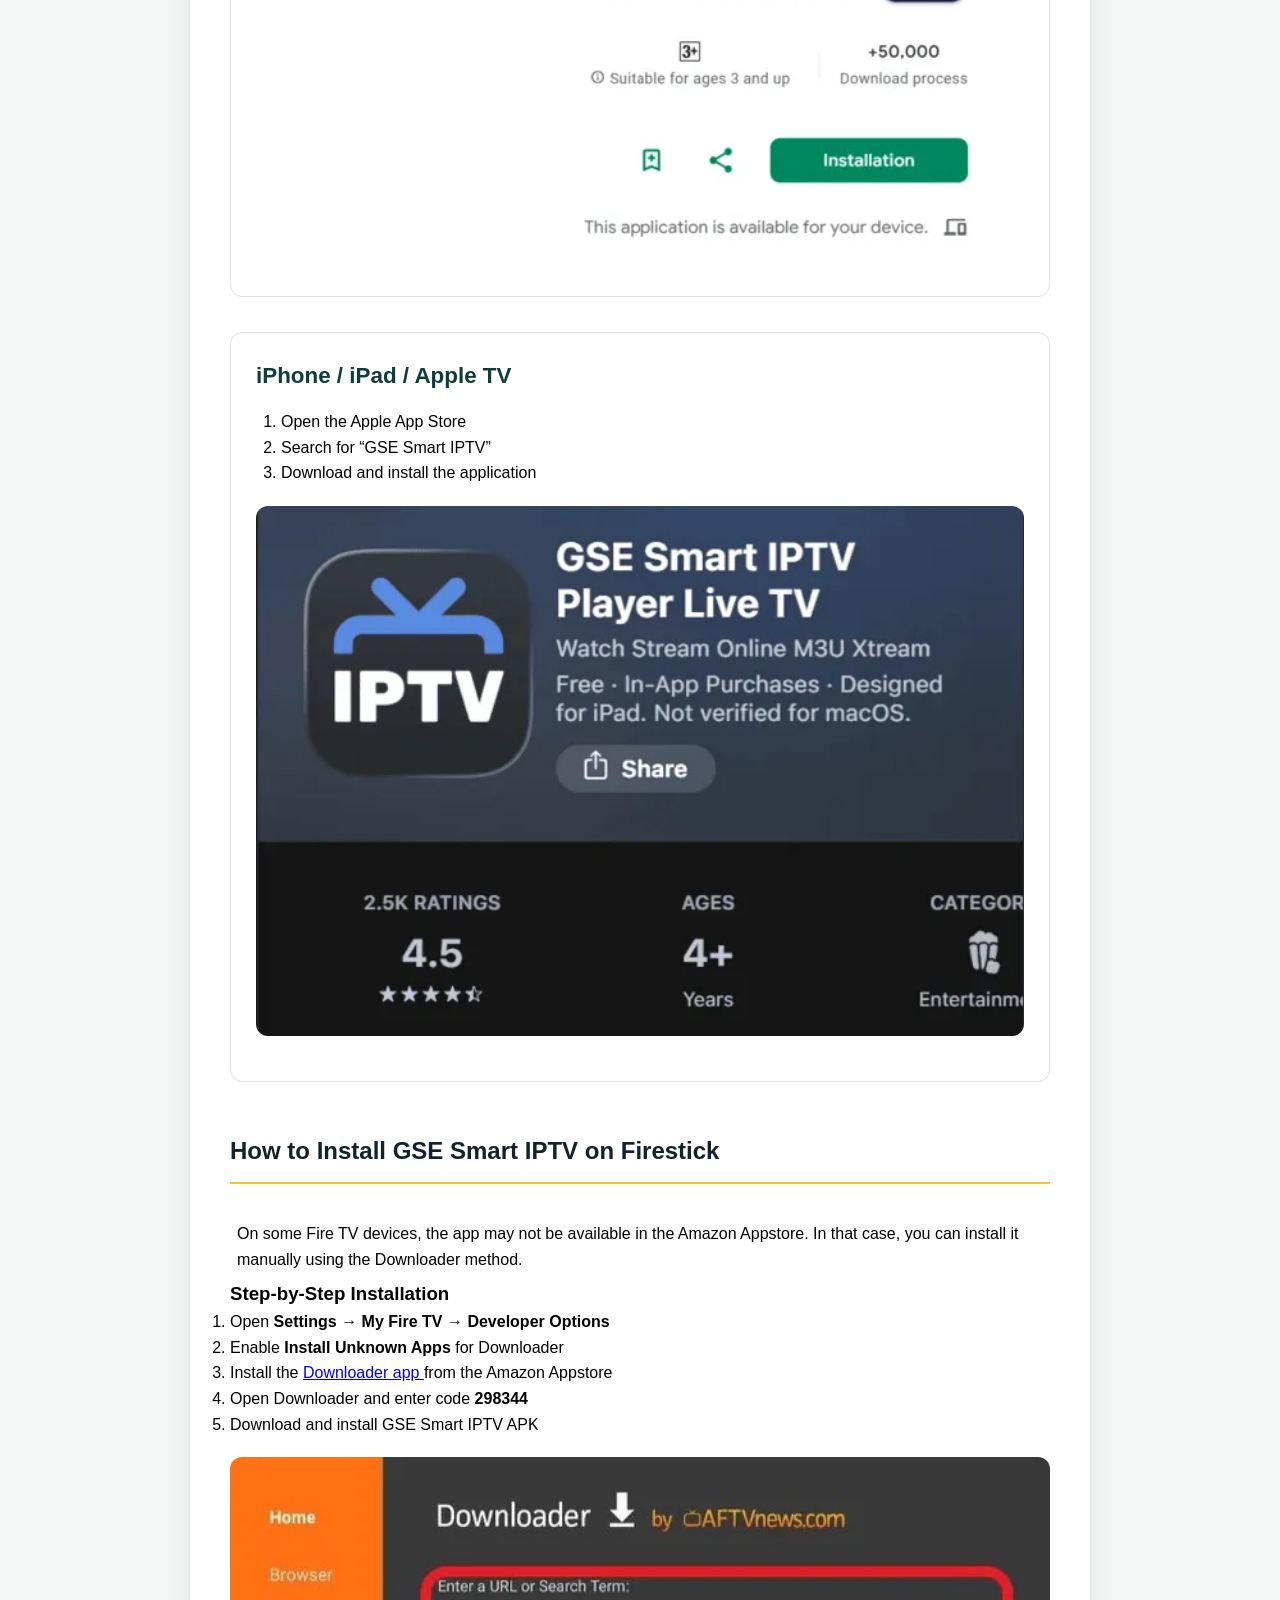
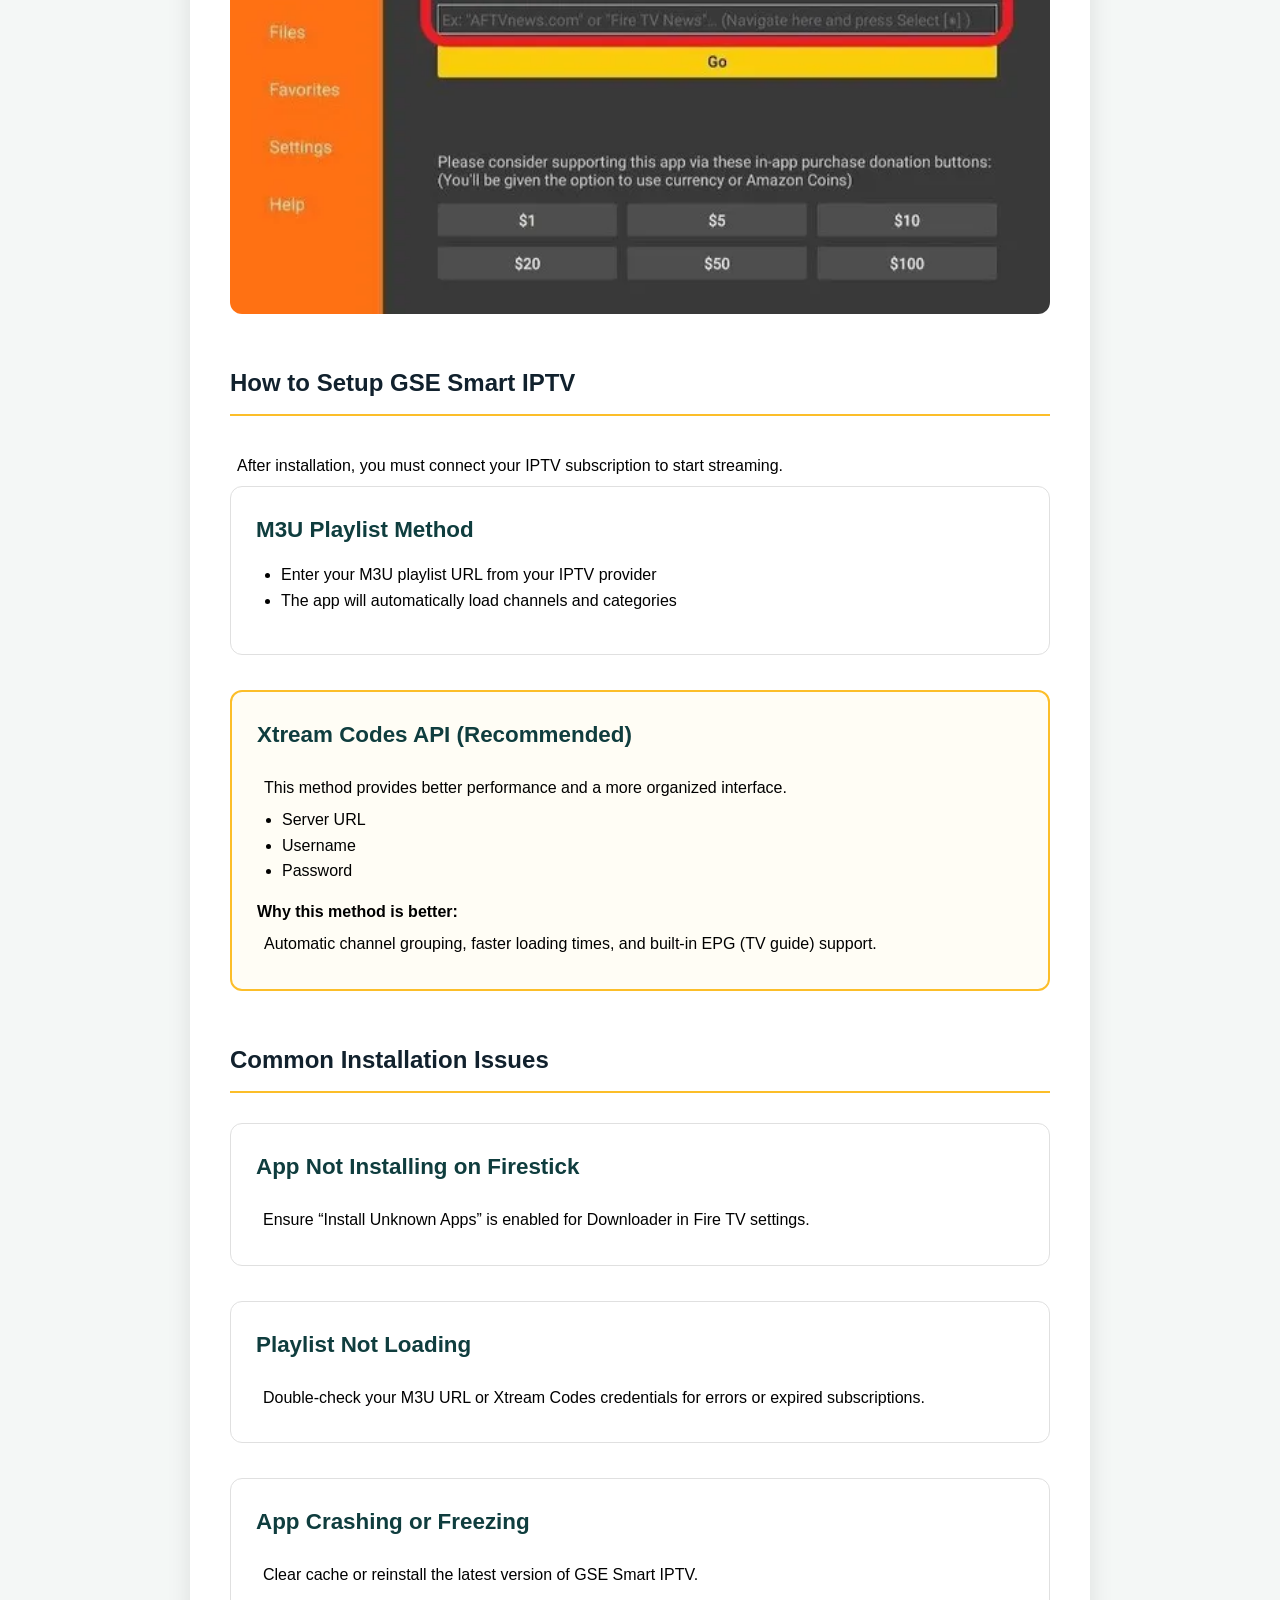
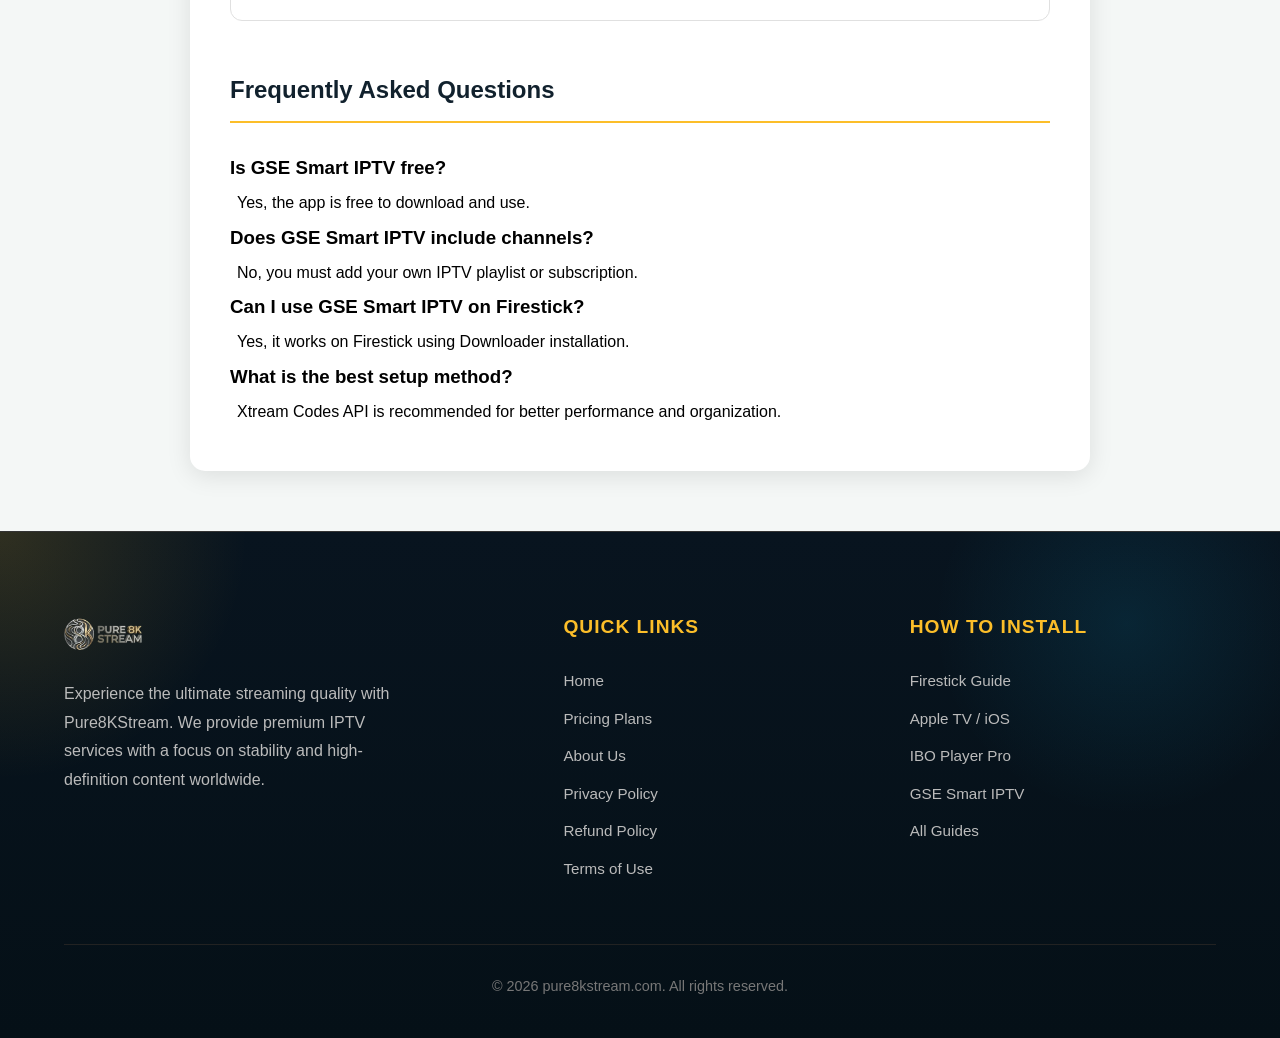
<file: pages/how-to-install-iptv/gse-smart-iptv-guide.html>
<!DOCTYPE html>
<html lang="en">

<head>
    <meta charset="UTF-8">
    <meta name="viewport" content="width=device-width, initial-scale=1.0">
    <title>GSE Smart IPTV Guide: Setup on Android & iOS | Pure8KStream</title>
    <meta name="description" content="Follow Pure8KStream's GSE Smart IPTV installation guide for fast setup on Smart TVs and Android devices.">
    <link rel="canonical" href="https://pure8kstream.com/pages/how-to-install-iptv/gse-smart-iptv-guide" />
    <meta property="og:title" content="GSE Smart IPTV Installation Guide — Pure8KStream" />
    <meta property="og:description" content="Follow Pure8KStream's GSE Smart IPTV installation guide for fast setup on Smart TVs and Android devices." />
    <meta property="og:url" content="https://pure8kstream.com/pages/how-to-install-iptv/gse-smart-iptv-guide" />
    <meta property="og:image" content="https://pure8kstream.com/assets/images/gse-smart-iptv/GSE-SMART-IPTV-banner.webp" />
    <meta property="og:type" content="website" />
    <meta name="twitter:card" content="summary_large_image" />
    <meta name="twitter:image" content="https://pure8kstream.com/assets/images/gse-smart-iptv/GSE-SMART-IPTV-banner.webp" />
    <meta name="twitter:title" content="GSE Smart IPTV Installation Guide — Pure8KStream" />
    <meta name="twitter:description" content="Follow Pure8KStream's GSE Smart IPTV installation guide for fast setup on Smart TVs and Android devices." />

    <script type="application/ld+json">
{
  "@context": "https://schema.org",
  "@graph": [
    {
      "@type": "WebSite",
      "@id": "https://pure8kstream.com/#website",
      "url": "https://pure8kstream.com/",
      "name": "Pure8KStream",
      "publisher": {
        "@id": "https://pure8kstream.com/#organization"
      }
    },
    {
      "@type": "WebPage",
      "@id": "https://pure8kstream.com/pages/how-to-install-iptv/gse-smart-iptv-guide#webpage",
      "url": "https://pure8kstream.com/pages/how-to-install-iptv/gse-smart-iptv-guide",
      "name": "GSE Smart IPTV Guide - Pure8KStream",
      "description": "Follow Pure8KStream's GSE Smart IPTV installation guide for fast setup on Smart TVs and Android devices.",
      "isPartOf": {
        "@id": "https://pure8kstream.com/#website"
      },
      "breadcrumb": {
        "@type": "BreadcrumbList",
        "itemListElement": [
          {
            "@type": "ListItem",
            "position": 1,
            "name": "Home",
            "item": "https://pure8kstream.com/"
          },
          {
            "@type": "ListItem",
            "position": 2,
            "name": "IPTV Guide",
            "item": "https://pure8kstream.com/pages/how-to-install-iptv"
          },
          {
            "@type": "ListItem",
            "position": 3,
            "name": "GSE Smart IPTV Guide",
            "item": "https://pure8kstream.com/pages/how-to-install-iptv/gse-smart-iptv-guide"
          }
        ]
      },
      "publisher": {
        "@id": "https://pure8kstream.com/#organization"
      }
    },
    {
      "@type": "Organization",
      "@id": "https://pure8kstream.com/#organization",
      "name": "Pure8KStream",
      "url": "https://pure8kstream.com/",
      "logo": {
        "@type": "ImageObject",
        "url": "https://pure8kstream.com/assets/images/logo/LogoPure8kstream.webp"
      }
    }
  ]
}
</script>
    <script type="application/ld+json">
{
    "@context": "https://schema.org",
    "@type": "Article",
    "@id": "https://pure8kstream.com/pages/how-to-install-iptv/gse-smart-iptv-guide#article",
    "headline": "GSE Smart IPTV Installation Guide - Pure8KStream",
    "description": "Comprehensive setup and installation steps for GSE Smart IPTV across Android, iPhone, and Smart TV devices.",
    "image": "https://pure8kstream.com/assets/images/gse-smart-iptv/gse-banner.webp",
    "url": "https://pure8kstream.com/pages/how-to-install-iptv/gse-smart-iptv-guide",
    "datePublished": "2026-06-09T06:23:34.510242+00:00",
    "author": {"@id": "https://pure8kstream.com/#organization"},
    "mainEntityOfPage": {"@id": "https://pure8kstream.com/pages/how-to-install-iptv/gse-smart-iptv-guide#webpage"},
    "publisher": {"@id": "https://pure8kstream.com/#organization"}
}
</script>

<script type="application/ld+json">
{
    "@context": "https://schema.org",
    "@type": "FAQPage",
    "mainEntity": [
        {
            "@type": "Question",
            "name": "Is GSE Smart IPTV free?",
            "acceptedAnswer": {
                "@type": "Answer",
                "text": "Yes, the app is free to download and use."
            }
        },
        {
            "@type": "Question",
            "name": "Does GSE Smart IPTV include channels?",
            "acceptedAnswer": {
                "@type": "Answer",
                "text": "No, you must add your own IPTV playlist or subscription."
            }
        },
        {
            "@type": "Question",
            "name": "Can I use GSE Smart IPTV on Firestick?",
            "acceptedAnswer": {
                "@type": "Answer",
                "text": "Yes, it works on Firestick using Downloader installation."
            }
        },
        {
            "@type": "Question",
            "name": "What is the best setup method?",
            "acceptedAnswer": {
                "@type": "Answer",
                "text": "Xtream Codes API is recommended for better performance and organization."
            }
        }
    ]
}
</script>
<link rel="stylesheet" href="/assets/css/main.css">
    <link rel="stylesheet" href="/assets/css/how-to-install-iptv.css">

    <link rel="icon" type="image/png" href="/favicon/favicon-96x96.png" sizes="96x96" />
    <link rel="icon" type="image/svg+xml" href="/favicon/favicon.svg" />
    <link rel="shortcut icon" href="/favicon/favicon.ico" />
    <link rel="apple-touch-icon" sizes="180x180" href="/favicon/apple-touch-icon.png" />
    <meta name="apple-mobile-web-app-title" content="Pure8KStream" />
    <link rel="manifest" href="/favicon/site.webmanifest" />


</head>

<body>
    <header>
        <nav class="navbar">
            <div class="logo">
                <a href="/"><img src="/assets/images/logo/LogoPure8kstream.webp" alt="Pure8KStream Logo" width="250"
                        height="60"></a>
            </div>
            <div class="menu-toggle" id="mobile-menu">
                <span class="bar"></span>
                <span class="bar"></span>
                <span class="bar"></span>
            </div>
            <ul class="nav-links">
                <li><a href="/">Home</a></li>
                <li><a href="/#pricing">Pricing</a></li>
                <li><a href="/football">Football</a></li>
                <li><a href="/pages/how-to-install-iptv">Install IPTV Guide</a></li>
                <li><a href="/pages/contact">Contact Us</a></li>
            </ul>
        </nav>
    </header>

    <main class="guide-content-section">

        <div class="guide-detail-container">

            <a href="/pages/how-to-install-iptv" class="back-link">
                ← Back to All Guides
            </a>

            <!-- HEADER -->

            <div class="guide-header">
                <h1 class="guide-title-gse">How to Install & Setup GSE Smart IPTV on Firestick, Android, and Apple TV (2026)</h1>
                
                <p class="intro-text">
                    Searching for a flexible way to stream? <strong>GSE Smart IPTV</strong> is a powerful, user-defined IPTV solution for advanced users. This 2026 guide covers everything from downloading the APK on Firestick to configuring your M3U playlist on iOS and Android.
                </p>

                <p class="intro-text">
                    Whether you prefer <strong>M3U playlists</strong> or <strong>Xtream Codes API</strong>, GSE Smart IPTV offers high-level customization, subtitle support, and a built-in EPG for an organized viewing experience.
                </p>

                <div class="alert-box">

                    <strong>Important Note</strong><br><br>

                    GSE Smart IPTV
                    does not provide any channels, live TV content, or streaming services.

                    <br><br>

                    You must add your own IPTV subscription using an M3U URL or Xtream Codes API provided by your IPTV
                    provider.

                </div>

            </div>

            <!-- TOC -->

            <div class="table-of-contents">

                <h2>Contents</h2>

                <ul>
                    <li><a href="#download">Download GSE Smart IPTV</a></li>
                    <li><a href="#firestick">Install on Firestick</a></li>
                    <li><a href="#setup">Setup IPTV Playlist</a></li>
                    <li><a href="#troubleshooting">Common Issues</a></li>
                    <li><a href="#faq">FAQ</a></li>
                </ul>

            </div>

            <!-- DOWNLOAD -->

            <section class="guide-step gse-guide-step" id="download">

                <h2>How to Download GSE Smart IPTV on All Devices</h2>

                <p>
                    You can install GSE Smart IPTV on most modern devices through official app stores or manual
                    installation.
                </p>

                <!-- ANDROID -->

                <div class="device-block">

                    <h3>Android TV / Phone / Tablet</h3>

                    <ol>
                        <li>Open Google Play Store</li>
                        <li>Search for “GSE Smart IPTV” or “GSE IPTV Player”</li>
                        <li>Select the official app by Xerxes Information Systems</li>
                        <li>Tap Install</li>
                    </ol>

                    <div class="image-placeholder">

                        <img src="/assets/images/gse-smart-iptv/GSE-SMART-IPTV-PLAYSTORE.webp"
                            alt="Searching for GSE Smart IPTV on Google Play Store for Android TV installation" loading="lazy" width="800"
                            height="450">

                    </div>

                </div>

                <!-- IOS -->

                <div class="device-block">

                    <h3>iPhone / iPad / Apple TV</h3>

                    <ol>
                        <li>Open the Apple App Store</li>
                        <li>Search for “GSE Smart IPTV”</li>
                        <li>Download and install the application</li>
                    </ol>

                    <div class="image-placeholder">

                        <img src="/assets/images/gse-smart-iptv/gse-smart-iptv-appstore.webp"
                            alt="GSE Smart IPTV app for iPhone and Apple TV available on the Apple App Store" loading="lazy" width="800" height="450">

                    </div>

                </div>

            </section>

            <!-- FIRESTICK -->

            <section class="guide-step" id="firestick">

                <h2>How to Install GSE Smart IPTV on Firestick</h2>

                <p>
                    On some Fire TV devices, the app may not be available in the Amazon Appstore.
                    In that case, you can install it manually using the Downloader method.
                </p>

                <h3>Step-by-Step Installation</h3>

                <ol>

                    <li>
                        Open <strong>Settings → My Fire TV → Developer Options</strong>
                    </li>

                    <li>
                        Enable <strong>Install Unknown Apps</strong> for Downloader
                    </li>

                    <li>
                        Install the
                        <a href="/pages/how-to-install-iptv/downloader-guide">
                            Downloader app
                        </a>
                        from the Amazon Appstore
                    </li>

                    <li>
                        Open Downloader and enter code <strong>298344</strong>
                    </li>

                    <li>
                        Download and install GSE Smart IPTV APK
                    </li>

                </ol>

                <div class="image-placeholder">

                    <img src="/assets/images/gse-smart-iptv/GSE-SMart-IPTV-downloader.webp"
                        alt="Using Downloader app to install GSE Smart IPTV APK on Amazon Firestick" loading="lazy" width="800"
                        height="450">

                </div>

            </section>

            <!-- SETUP -->

            <section class="guide-step gse-setup-step" id="setup">

                <h2>How to Setup GSE Smart IPTV</h2>

                <p>
                    After installation, you must connect your IPTV subscription to start streaming.
                </p>

                <!-- M3U -->

                <div class="setup-option">

                    <h3>M3U Playlist Method</h3>

                    <ul>
                        <li>Enter your M3U playlist URL from your IPTV provider</li>
                        <li>The app will automatically load channels and categories</li>
                    </ul>

                </div>

                <!-- XTREAM -->

                <div class="setup-option recommended">

                    <h3>Xtream Codes API (Recommended)</h3>

                    <p>
                        This method provides better performance and a more organized interface.
                    </p>

                    <ul>
                        <li>Server URL</li>
                        <li>Username</li>
                        <li>Password</li>
                    </ul>

                    <div class="benefits">

                        <h4>Why this method is better:</h4>

                        <p>
                            Automatic channel grouping, faster loading times, and built-in EPG (TV guide) support.
                        </p>

                    </div>

                </div>

            </section>

            <!-- TROUBLESHOOTING -->

            <section class="guide-step" id="troubleshooting">

                <h2>Common Installation Issues</h2>

                <div class="setup-option">

                    <h3>App Not Installing on Firestick</h3>
                    <p>
                        Ensure “Install Unknown Apps” is enabled for Downloader in Fire TV settings.
                    </p>

                </div>

                <div class="setup-option">

                    <h3>Playlist Not Loading</h3>
                    <p>
                        Double-check your M3U URL or Xtream Codes credentials for errors or expired subscriptions.
                    </p>

                </div>

                <div class="setup-option">

                    <h3>App Crashing or Freezing</h3>
                    <p>
                        Clear cache or reinstall the latest version of GSE Smart IPTV.
                    </p>

                </div>

            </section>

            <!-- FAQ -->

            <section class="guide-step faq-section" id="faq">

                <h2>Frequently Asked Questions</h2>

                <div class="faq-item">

                    <h3>Is GSE Smart IPTV free?</h3>
                    <p>Yes, the app is free to download and use.</p>

                </div>

                <div class="faq-item">

                    <h3>Does GSE Smart IPTV include channels?</h3>
                    <p>No, you must add your own IPTV playlist or subscription.</p>

                </div>

                <div class="faq-item">

                    <h3>Can I use GSE Smart IPTV on Firestick?</h3>
                    <p>Yes, it works on Firestick using Downloader installation.</p>

                </div>

                <div class="faq-item">

                    <h3>What is the best setup method?</h3>
                    <p>Xtream Codes API is recommended for better performance and organization.</p>

                </div>

            </section>


        </div>

    </main>
    <footer class="footer">
        <div class="footer-container">
            <div class="footer-grid">
                <div class="footer-column brand">
                    <div class="footer-logo">
                        <img src="/assets/images/logo/LogoPure8kstream.webp" alt="Pure8KStream Logo" width="250"
                            height="60">
                    </div>
                    <p>Experience the ultimate streaming quality with Pure8KStream. We provide premium IPTV services
                        with a focus on stability and high-definition content worldwide.</p>
                </div>

                <div class="footer-column">
                    <h3>Quick Links</h3>
                    <ul class="footer-links">
                        <li><a href="/">Home</a></li>
                        <li><a href="/#pricing">Pricing Plans</a></li>
                        <li><a href="/#about">About Us</a></li>
                        <li><a href="/pages/privacy-policy">Privacy Policy</a></li>
                        <li><a href="/pages/refund-policy">Refund Policy</a></li>
                        <li><a href="/pages/terms-of-use">Terms of Use</a></li>
                    </ul>
                </div>

                <div class="footer-column">
                    <h3>How to Install</h3>
                    <ul class="footer-links">
                        <li><a href="/pages/how-to-install-iptv/firestick-guide">Firestick Guide</a></li>
                        <li><a href="/pages/how-to-install-iptv/apple-tv-guide">Apple TV / iOS</a></li>
                        <li><a href="/pages/how-to-install-iptv/ibo-player-guide">IBO Player Pro</a></li>
                        <li><a href="/pages/how-to-install-iptv/gse-smart-iptv-guide">GSE Smart IPTV</a></li>
                        <li><a href="/pages/how-to-install-iptv">All Guides</a></li>
                    </ul>
                </div>
            </div>
            <div class="footer-bottom">
                <p>&copy; 2026 pure8kstream.com. All rights reserved.</p>
            </div>
        </div>
    </footer>

    <!-- Floating Action Buttons -->
    <a href="https://t.me/+447883422281" class="social-float-btn telegram-float" target="_blank"
        aria-label="Contact us on Telegram">
        <svg viewBox="0 0 24 24" width="28" height="28" fill="currentColor">
            <path
                d="M12 2C6.48 2 2 6.48 2 12s4.48 10 10 10 10-4.48 10-10S17.52 2 12 2zm4.64 6.8c-.15 1.58-.8 5.42-1.13 7.19-.14.75-.42 1-.68 1.03-.58.05-1.02-.38-1.58-.75-.88-.58-1.38-.94-2.23-1.5-.99-.65-.35-1.01.22-1.59.15-.15 2.71-2.48 2.76-2.69a.2.2 0 00-.05-.18c-.06-.05-.14-.03-.21-.02-.09.02-1.49.95-4.22 2.79-.4.27-.76.41-1.08.4-.36-.01-1.04-.2-1.55-.37-.63-.2-1.12-.31-1.08-.66.02-.18.27-.36.74-.55 2.92-1.27 4.86-2.11 5.83-2.51 2.78-1.16 3.35-1.36 3.73-1.36.08 0 .27.02.39.12.1.08.13.19.14.27-.01.06.01.13 0 .19z" />
        </svg>
    </a>
    <a href="https://wa.me/212618775758?text=Hello%20Pure8KStream%2C%20I'm%20contacting%20you%20from%20your%20website."
        class="social-float-btn whatsapp-float" target="_blank" aria-label="Contact us on WhatsApp">
        <svg viewBox="0 0 24 24" width="28" height="28" fill="currentColor">
            <path
                d="M17.472 14.382c-.297-.149-1.758-.867-2.03-.967-.273-.099-.471-.148-.67.15-.197.297-.767.966-.94 1.164-.173.199-.347.223-.644.075-.297-.15-1.255-.463-2.39-1.475-.883-.788-1.48-1.761-1.653-2.059-.173-.297-.018-.458.13-.606.134-.133.298-.347.446-.52.149-.174.198-.298.298-.497.099-.198.05-.371-.025-.52-.075-.149-.669-1.612-.916-2.207-.242-.579-.487-.5-.669-.51-.173-.008-.371-.01-.57-.01-.198 0-.52.074-.792.372-.272.297-1.04 1.016-1.04 2.479 0 1.462 1.065 2.875 1.213 3.074.149.198 2.096 3.2 5.077 4.487.709.306 1.262.489 1.694.625.712.227 1.36.195 1.871.118.571-.085 1.758-.719 2.006-1.413.248-.694.248-1.289.173-1.413-.074-.124-.272-.198-.57-.347m-5.421 7.403h-.004a9.87 9.87 0 01-5.031-1.378l-.361-.214-3.741.982.998-3.648-.235-.374a9.86 9.86 0 01-1.51-5.26c.001-5.45 4.436-9.884 9.888-9.884 2.64 0 5.122 1.03 6.988 2.898a9.825 9.825 0 012.893 6.994c-.003 5.45-4.437 9.884-9.885 9.884m8.413-18.297A11.815 11.815 0 0012.05 0C5.495 0 .16 5.335.157 11.892c0 2.096.547 4.142 1.588 5.945L.057 24l6.305-1.654a11.882 11.882 0 005.683 1.448h.005c6.554 0 11.89-5.335 11.893-11.893a11.821 11.821 0 00-3.48-8.413z" />
        </svg>
    </a>

    <script src="/assets/js/navbar.js"></script>

</body>

</html>
</file>
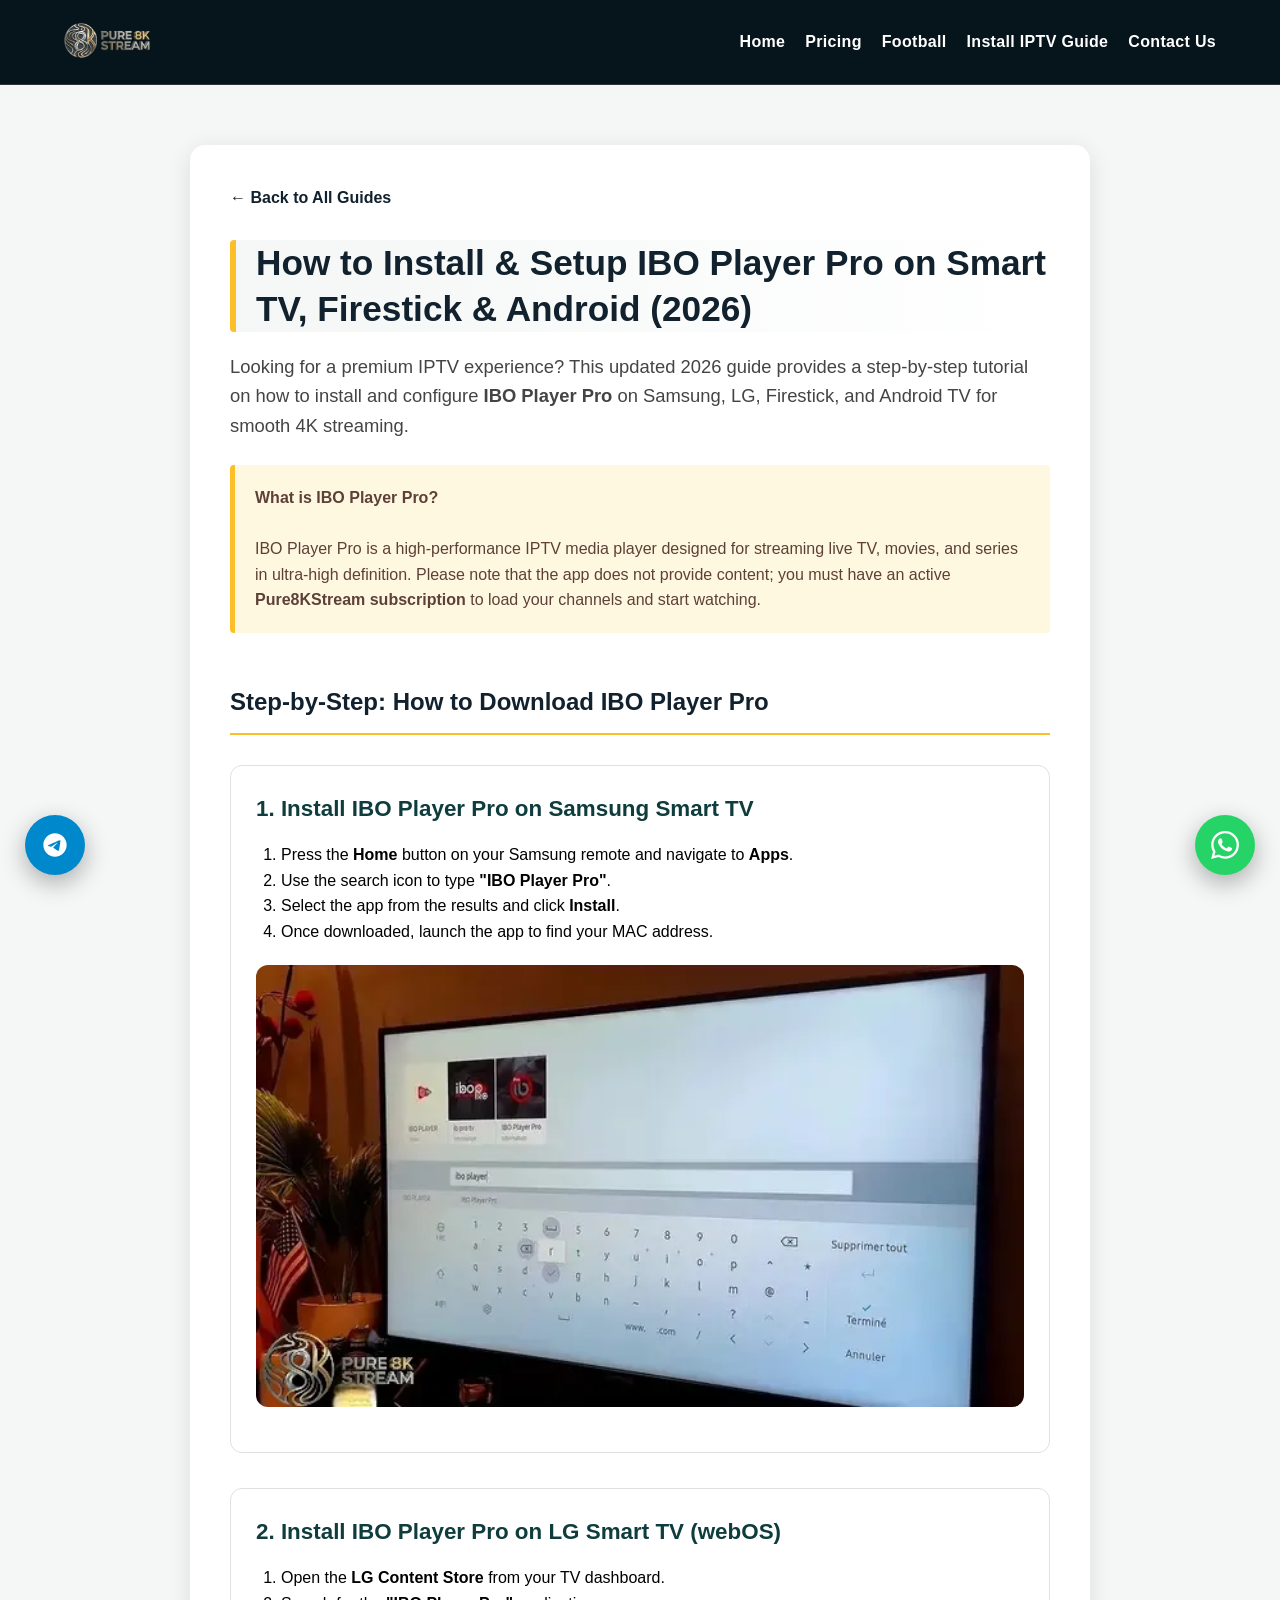
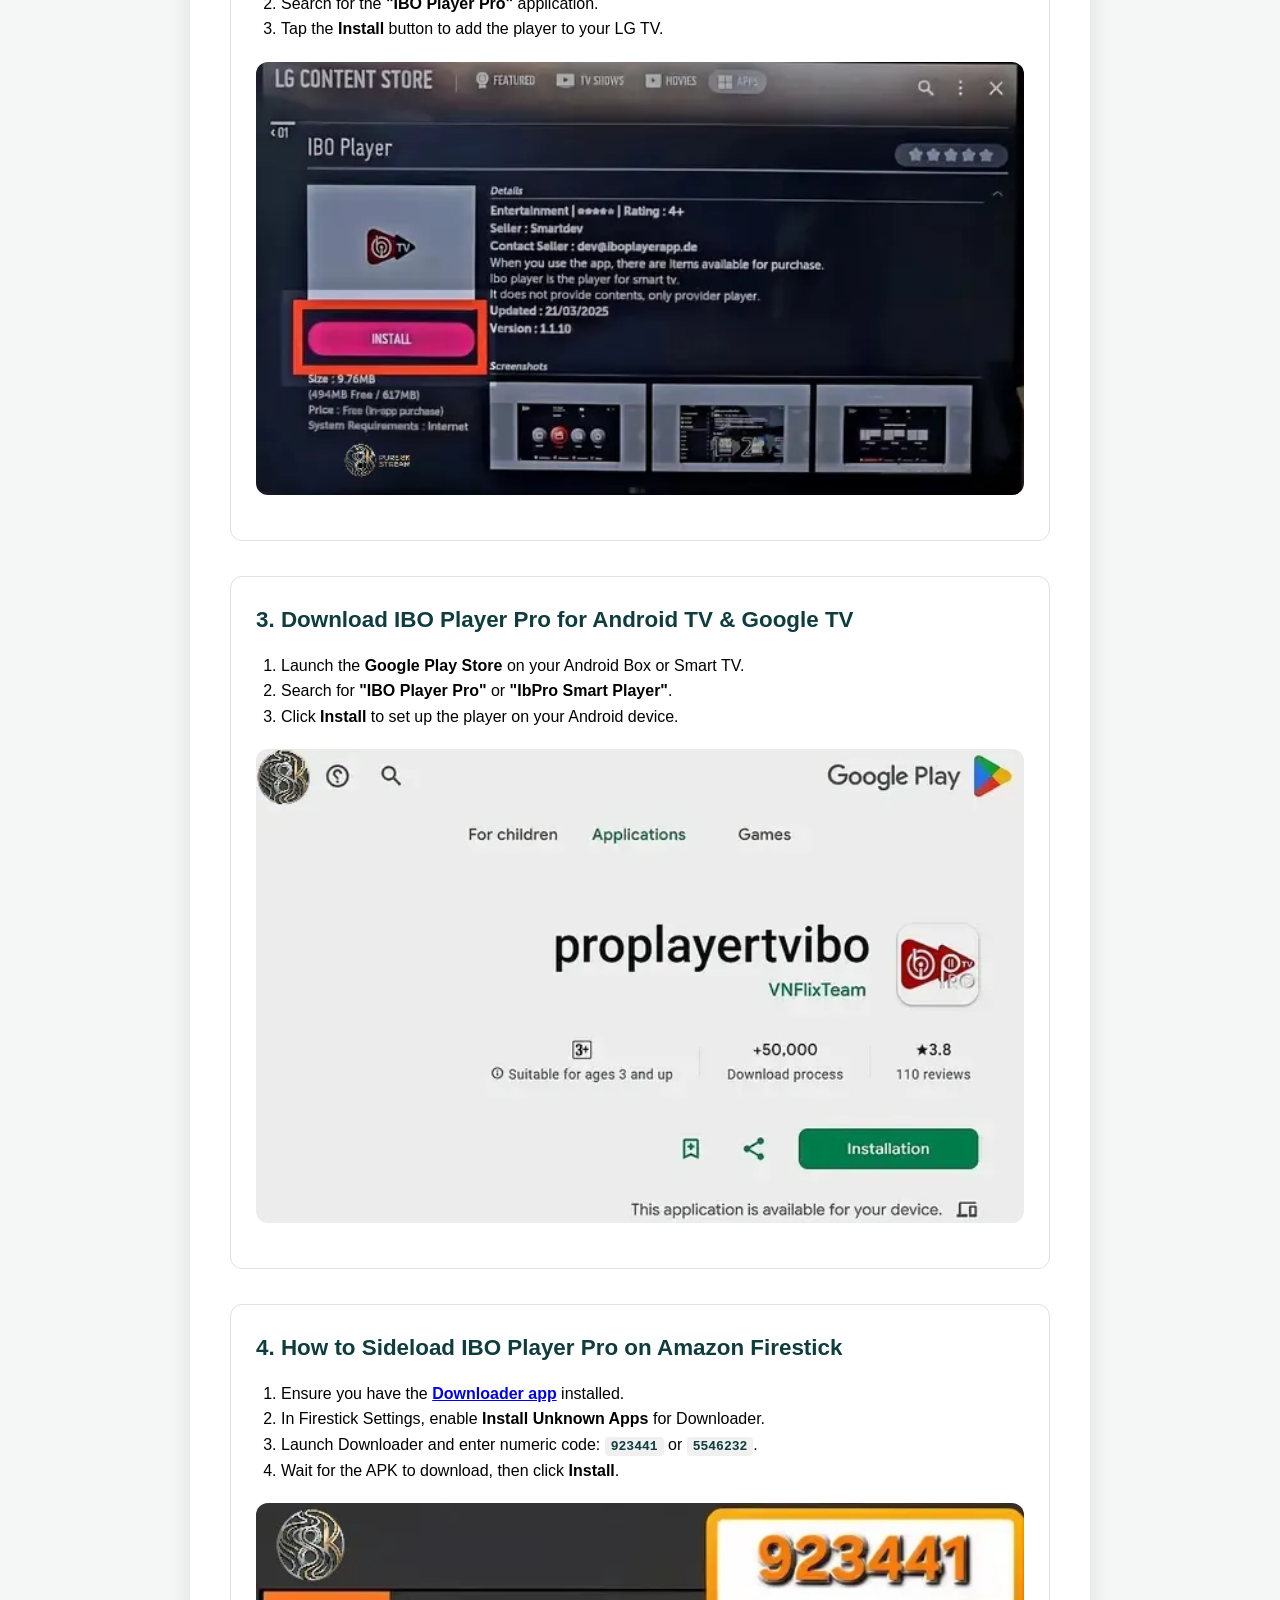
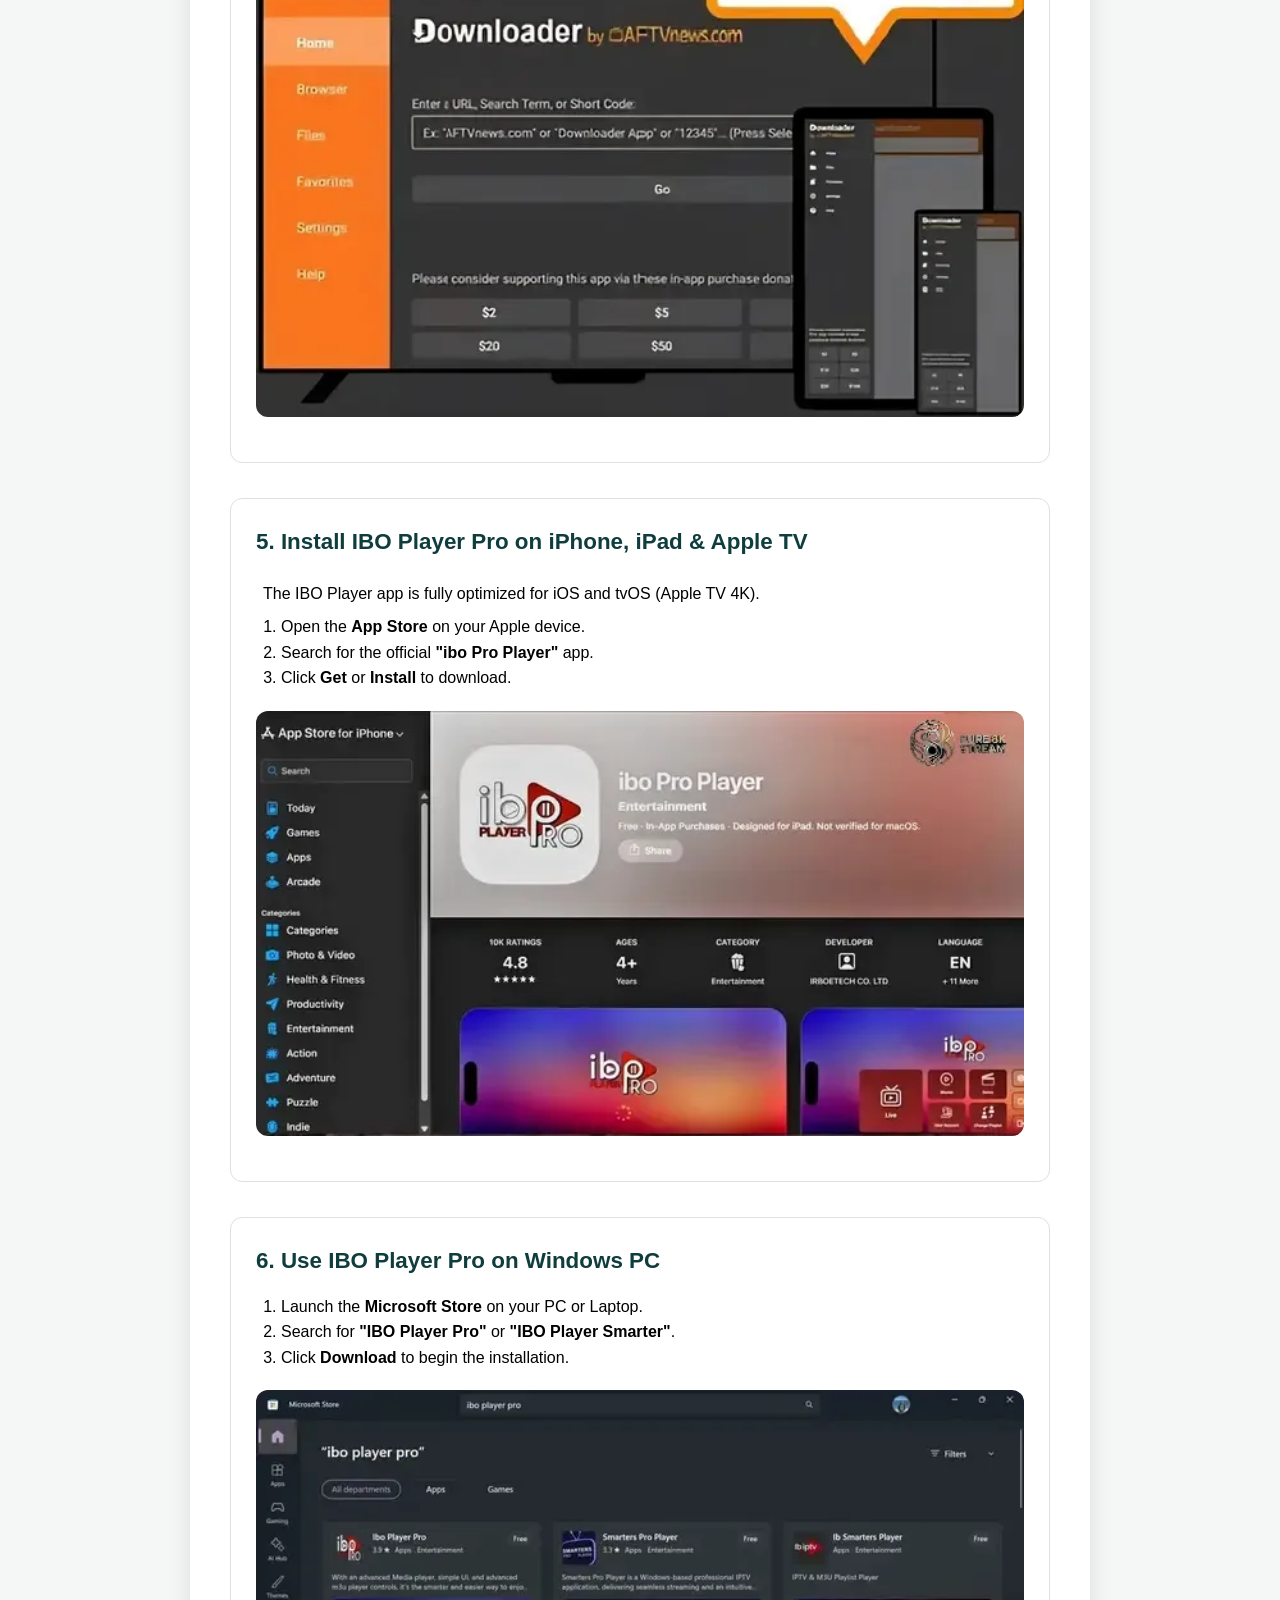
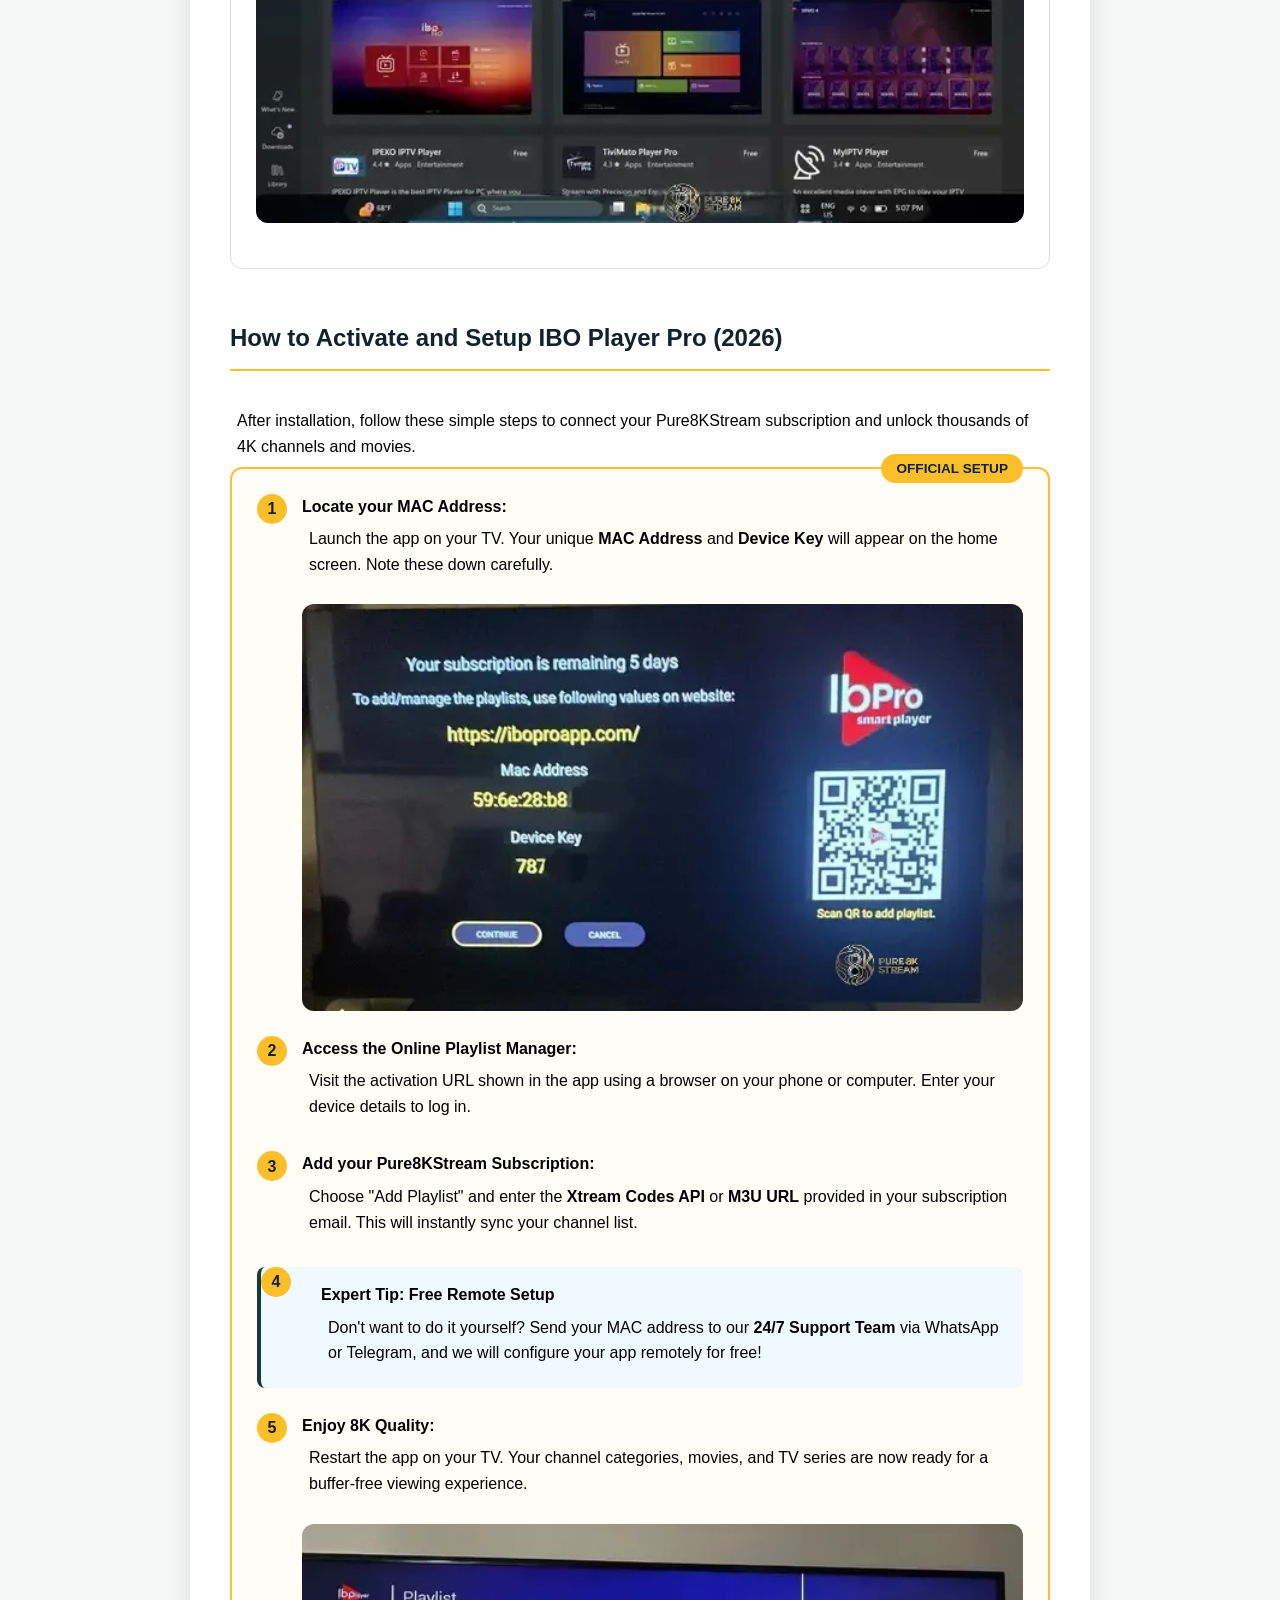
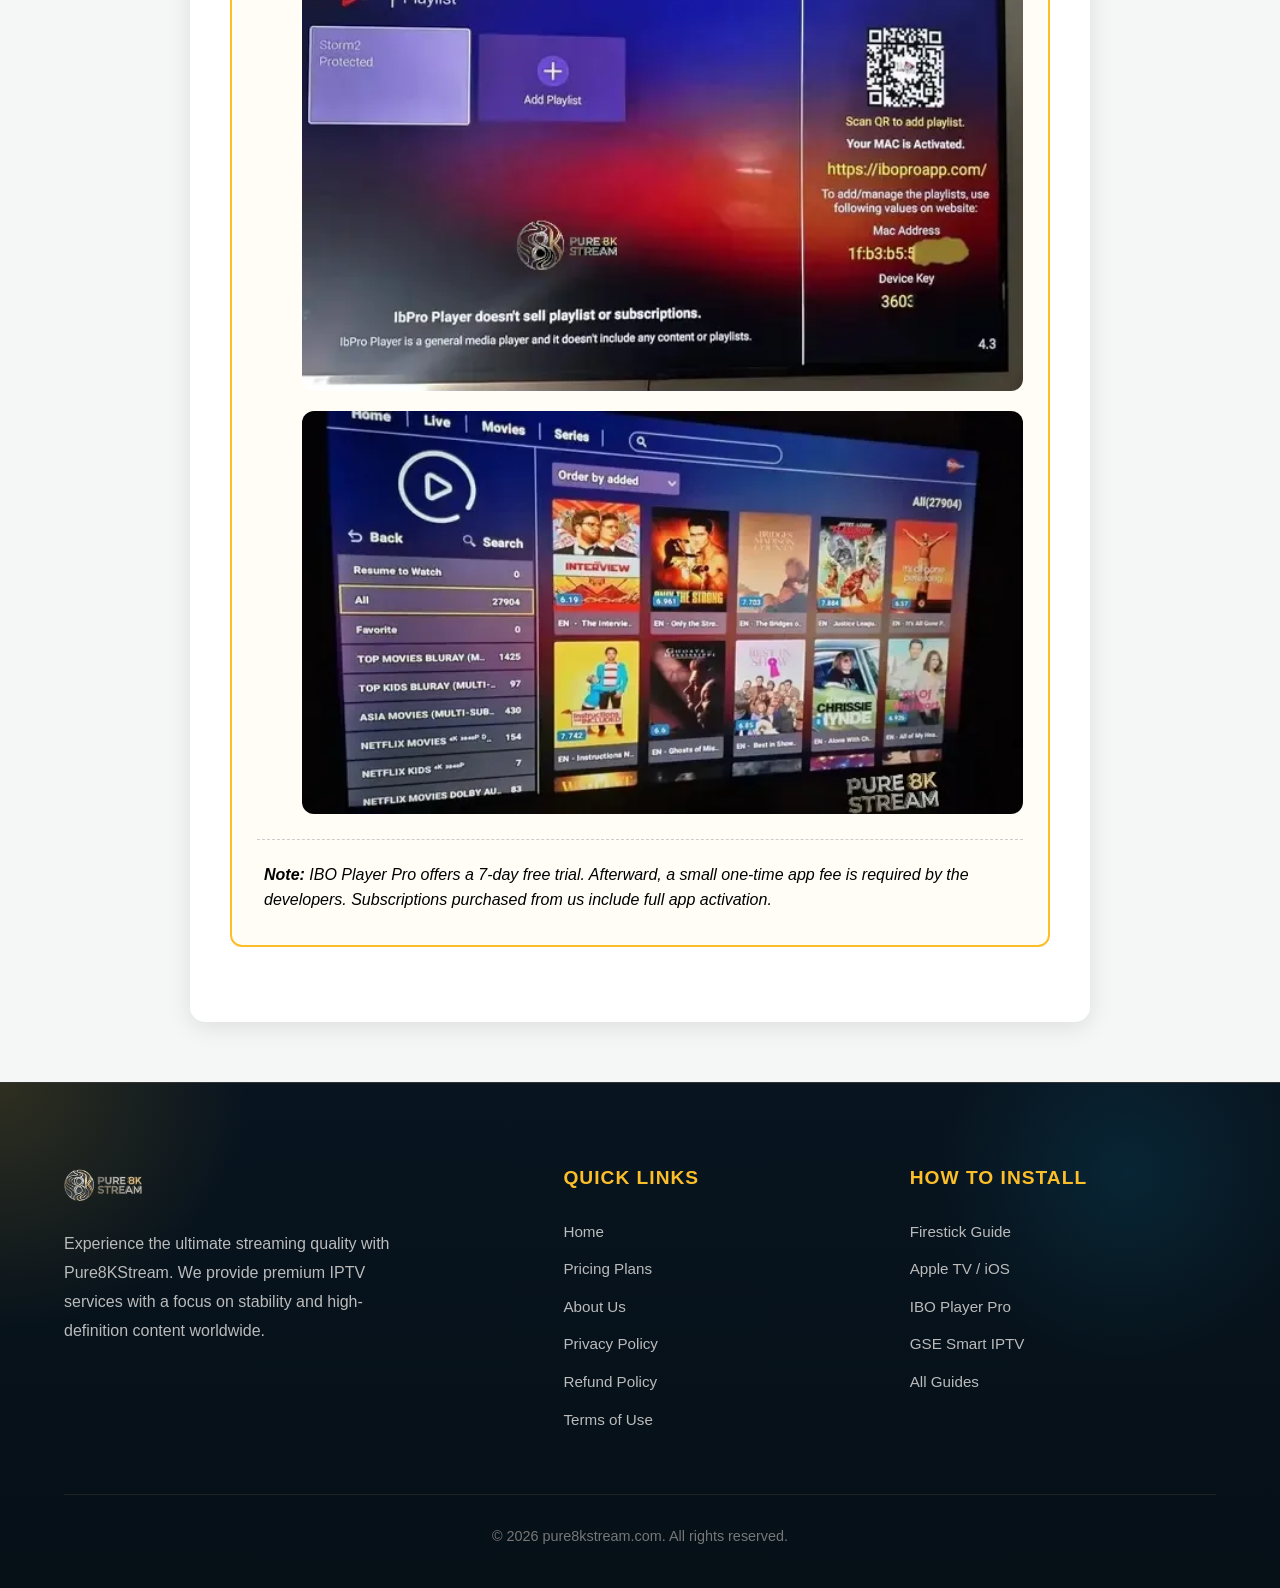
<file: pages/how-to-install-iptv/ibo-player-guide.html>
<!DOCTYPE html>
<html lang="en">

<head>
    <meta charset="UTF-8">
    <meta name="viewport" content="width=device-width, initial-scale=1.0">
    <title>IBO Player Pro Setup: Install 4K IPTV Now | Pure8KStream</title>
    <meta name="description" content="Pure8KStream's IBO Player Pro guide shows how to install IPTV on Smart TVs and Firestick with stable playback and easy setup.">
    <link rel="canonical" href="https://pure8kstream.com/pages/how-to-install-iptv/ibo-player-guide" />
    <meta property="og:title" content="IBO Player Pro IPTV Setup Guide — Pure8KStream" />
    <meta property="og:description" content="Pure8KStream's IBO Player Pro guide shows how to install IPTV on Smart TVs and Firestick with stable playback and easy setup." />
    <meta property="og:url" content="https://pure8kstream.com/pages/how-to-install-iptv/ibo-player-guide" />
    <meta property="og:image" content="https://pure8kstream.com/assets/images/ibo-player-pro/ibo-player-pro-banner.webp" />
    <meta property="og:type" content="website" />
    <meta name="twitter:card" content="summary_large_image" />
    <meta name="twitter:image" content="https://pure8kstream.com/assets/images/ibo-player-pro/ibo-player-pro-banner.webp" />
    <meta name="twitter:title" content="IBO Player Pro IPTV Setup Guide — Pure8KStream" />
    <meta name="twitter:description" content="Pure8KStream's IBO Player Pro guide shows how to install IPTV on Smart TVs and Firestick with stable playback and easy setup." />

    <script type="application/ld+json">
{
  "@context": "https://schema.org",
  "@graph": [
    {
      "@type": "WebSite",
      "@id": "https://pure8kstream.com/#website",
      "url": "https://pure8kstream.com/",
      "name": "Pure8KStream",
      "publisher": {
        "@id": "https://pure8kstream.com/#organization"
      }
    },
    {
      "@type": "WebPage",
      "@id": "https://pure8kstream.com/pages/how-to-install-iptv/ibo-player-guide#webpage",
      "url": "https://pure8kstream.com/pages/how-to-install-iptv/ibo-player-guide",
      "name": "IBO Player Pro Guide - Pure8KStream",
      "description": "Pure8KStream's IBO Player Pro guide shows how to install IPTV on Smart TVs and Firestick with stable playback and easy setup.",
      "isPartOf": {
        "@id": "https://pure8kstream.com/#website"
      },
      "breadcrumb": {
        "@type": "BreadcrumbList",
        "itemListElement": [
          {
            "@type": "ListItem",
            "position": 1,
            "name": "Home",
            "item": "https://pure8kstream.com/"
          },
          {
            "@type": "ListItem",
            "position": 2,
            "name": "IPTV Guide",
            "item": "https://pure8kstream.com/pages/how-to-install-iptv"
          },
          {
            "@type": "ListItem",
            "position": 3,
            "name": "IBO Player Pro Guide",
            "item": "https://pure8kstream.com/pages/how-to-install-iptv/ibo-player-guide"
          }
        ]
      },
      "publisher": {
        "@id": "https://pure8kstream.com/#organization"
      }
    },
    {
      "@type": "Organization",
      "@id": "https://pure8kstream.com/#organization",
      "name": "Pure8KStream",
      "url": "https://pure8kstream.com/",
      "logo": {
        "@type": "ImageObject",
        "url": "https://pure8kstream.com/assets/images/logo/LogoPure8kstream.webp"
      }
    }
  ]
}
</script>
<script type="application/ld+json">
{
    "@context": "https://schema.org",
    "@type": "Article",
    "@id": "https://pure8kstream.com/pages/how-to-install-iptv/ibo-player-guide#article",
    "headline": "How to Install IBO Player Pro on Smart TV & Firestick (2026 Guide)",
    "description": "Pure8KStream's IBO Player Pro guide shows how to install IPTV on Smart TVs and Firestick with stable playback and easy setup.",
    "image": "https://pure8kstream.com/assets/images/ibo-player-pro/ibo-player-pro-banner.webp",
    "url": "https://pure8kstream.com/pages/how-to-install-iptv/ibo-player-guide",
    "datePublished": "2026-06-09T06:15:33.309858+00:00",
    "author": {"@id": "https://pure8kstream.com/#organization"},
    "mainEntityOfPage": {"@id": "https://pure8kstream.com/pages/how-to-install-iptv/ibo-player-guide#webpage"},
    "publisher": {"@id": "https://pure8kstream.com/#organization"}
}
</script>
<link rel="stylesheet" href="/assets/css/main.css">
    <link rel="stylesheet" href="/assets/css/how-to-install-iptv.css">

    <link rel="icon" type="image/png" href="/favicon/favicon-96x96.png" sizes="96x96" />
    <link rel="icon" type="image/svg+xml" href="/favicon/favicon.svg" />
    <link rel="shortcut icon" href="/favicon/favicon.ico" />
    <link rel="apple-touch-icon" sizes="180x180" href="/favicon/apple-touch-icon.png" />
    <meta name="apple-mobile-web-app-title" content="Pure8KStream" />
    <link rel="manifest" href="/favicon/site.webmanifest" />
</head>

<body>
    <header>
        <nav class="navbar">
            <div class="logo">
                <a href="/"><img src="/assets/images/logo/LogoPure8kstream.webp" alt="Pure8KStream Logo" width="250"
                        height="60"></a>
            </div>
            <div class="menu-toggle" id="mobile-menu">
                <span class="bar"></span>
                <span class="bar"></span>
                <span class="bar"></span>
            </div>
            <ul class="nav-links">
                <li><a href="/">Home</a></li>
                <li><a href="/#pricing">Pricing</a></li>
                <li><a href="/football">Football</a></li>
                <li><a href="/pages/how-to-install-iptv">Install IPTV Guide</a></li>
                <li><a href="/pages/contact">Contact Us</a></li>
            </ul>
        </nav>
    </header>

    <main class="guide-content-section">
        <div class="guide-detail-container">
            <a href="/pages/how-to-install-iptv" class="back-link">← Back to All Guides</a>

            <div class="guide-header">
                <h1 class="guide-title-ibo">How to Install & Setup IBO Player Pro on Smart TV, Firestick & Android (2026)</h1>
                <p class="intro-text">Looking for a premium IPTV experience? This updated 2026 guide provides a step-by-step tutorial on how to install and configure <strong>IBO Player Pro</strong> on Samsung, LG, Firestick, and Android TV for smooth 4K streaming.</p>

                <div class="alert-box">
                    <strong>What is IBO Player Pro?</strong><br><br>
                    IBO Player Pro is a high-performance IPTV media player designed for streaming live TV, movies, and series in ultra-high definition. 
                    Please note that the app does not provide content; you must have an active <strong>Pure8KStream subscription</strong> to load your channels and start watching.
                </div>
            </div>

            <section class="guide-step ibo-guide-step" id="installation">
                <h2 class="ibo-step-title">Step-by-Step: How to Download IBO Player Pro</h2>

                <div class="device-block">
                    <h3>1. Install IBO Player Pro on Samsung Smart TV</h3>

                    <ol>
                        <li>Press the <strong>Home</strong> button on your Samsung remote and navigate to <strong>Apps</strong>.</li>
                        <li>Use the search icon to type <strong>"IBO Player Pro"</strong>.</li>
                        <li>Select the app from the results and click <strong>Install</strong>.</li>
                        <li>Once downloaded, launch the app to find your MAC address.</li>
                    </ol>

                    <div class="image-placeholder"><img src="/assets/images/ibo-player-pro/ibo-player-pro-for-samsung-tv.webp"
                            alt="How to find and install IBO Player Pro on Samsung Smart TV Apps Store" loading="lazy" width="800"
                            height="450"></div>

                </div>

                <div class="device-block">
                    <h3>2. Install IBO Player Pro on LG Smart TV (webOS)</h3>
                        <ol>
                            <li>Open the <strong>LG Content Store</strong> from your TV dashboard.</li>
                            <li>Search for the <strong>"IBO Player Pro"</strong> application.</li>
                            <li>Tap the <strong>Install</strong> button to add the player to your LG TV.</li>
                        </ol>

                        <div class="image-placeholder"><img src="/assets/images/ibo-player-pro/ibo-player-pro-lg-tv.webp"
                                alt="Install IBO Player Pro from the LG Content Store on webOS Smart TV" loading="lazy"
                                width="800" height="450"></div>
                </div>





                <div class="device-block">
                    <h3>3. Download IBO Player Pro for Android TV & Google TV</h3>

                    <ol>
                        <li>Launch the <strong>Google Play Store</strong> on your Android Box or Smart TV.</li>
                        <li>Search for <strong>"IBO Player Pro"</strong> or <strong>"IbPro Smart Player"</strong>.</li>
                        <li>Click <strong>Install</strong> to set up the player on your Android device.</li>
                    </ol>

                    <div class="image-placeholder"><img src="/assets/images/ibo-player-pro/ibo-player-pro-android-tv.webp"
                            alt="Downloading IBO Player Pro for Android TV from the Google Play Store" loading="lazy"
                            width="800" height="450"></div>

                </div>



                <div class="device-block">
                    <h3>4. How to Sideload IBO Player Pro on Amazon Firestick</h3>
                    <ol>
                        <li>Ensure you have the <strong><a href="/pages/how-to-install-iptv/downloader-guide">Downloader app</a></strong> installed.</li>
                        <li>In Firestick Settings, enable <strong>Install Unknown Apps</strong> for Downloader.</li>
                        <li>Launch Downloader and enter numeric code: <code>923441</code> or <code>5546232</code>.</li>
                        <li>Wait for the APK to download, then click <strong>Install</strong>.</li>
                    </ol>
                    <div class="image-placeholder"><img
                            src="/assets/images/ibo-player-pro/ibo-player-pro-downloader-code.webp"
                            alt="Using Downloader numeric codes to sideload IBO Player Pro on Amazon Firestick" loading="lazy"
                            width="800" height="450"></div>
                </div>



                <div class="device-block">
                    <h3>5. Install IBO Player Pro on iPhone, iPad & Apple TV</h3>
                    <p>The IBO Player app is fully optimized for iOS and tvOS (Apple TV 4K).</p>
                    <ol>
                        <li>Open the <strong>App Store</strong> on your Apple device.</li>
                        <li>Search for the official <strong>"ibo Pro Player"</strong> app.</li>
                        <li>Click <strong>Get</strong> or <strong>Install</strong> to download.</li>
                    </ol>
                    <div class="image-placeholder"><img src="/assets/images/ibo-player-pro/ibo-player-app-store.webp"
                            alt="Finding IBO Player Pro in the Apple App Store for iPhone, iPad, and Apple TV" loading="lazy"
                            width="800" height="450"></div>
                </div>

                <div class="device-block">
                    <h3>6. Use IBO Player Pro on Windows PC</h3>
                    <ol>
                        <li>Launch the <strong>Microsoft Store</strong> on your PC or Laptop.</li>
                        <li>Search for <strong>"IBO Player Pro"</strong> or <strong>"IBO Player Smarter"</strong>.</li>
                        <li>Click <strong>Download</strong> to begin the installation.</li>
                    </ol>
                    <div class="image-placeholder">
                        <img src="/assets/images/ibo-player-pro/ibo-player-pro-for-windows.webp"
                            alt="Download IBO Player Pro for Windows PC from the Microsoft Store" loading="lazy" width="800"
                            height="450">
                    </div>
                </div>
            </section>

            <section class="guide-step ibo-activation-step" id="activation">
                <h2 class="ibo-step-title">How to Activate and Setup IBO Player Pro (2026)</h2>
                <p>After installation, follow these simple steps to connect your Pure8KStream subscription and unlock thousands of 4K channels and movies.</p>

                <div class="setup-option recommended">
                    <span class="badge">Official Setup</span>

                    <ol class="activation-steps">
                        <li id="step-details">
                            <strong>Locate your MAC Address:</strong>
                            <p>Launch the app on your TV. Your unique <strong>MAC Address</strong> and <strong>Device Key</strong> will appear on the home screen. Note these down carefully.</p>
                            <div class="image-placeholder">
                                <img src="/assets/images/ibo-player-pro/ibo-player-pro-mac-address-page.webp"
                                    alt="IBO Player Pro activation screen showing unique MAC Address and Device Key"
                                    loading="lazy" width="800" height="450">
                            </div>
                        </li>
                        <li>
                            <strong>Access the Online Playlist Manager:</strong>
                            <p>Visit the activation URL shown in the app using a browser on your phone or computer. Enter your device details to log in.</p>
                        </li>
                        <li>
                            <strong>Add your Pure8KStream Subscription:</strong>
                            <p>Choose "Add Playlist" and enter the <strong>Xtream Codes API</strong> or <strong>M3U URL</strong> provided in your subscription email. This will instantly sync your channel list.</p>
                        </li>
                        <li class="highlight-step">
                            <strong>Expert Tip: Free Remote Setup</strong>
                            <p>Don't want to do it yourself? Send your MAC address to our <strong>24/7 Support Team</strong> via WhatsApp or Telegram, and we will configure your app remotely for free!</p>
                        </li>
                        <li>
                            <strong>Enjoy 8K Quality:</strong>
                            <p>Restart the app on your TV. Your channel categories, movies, and TV series are now ready for a buffer-free viewing experience.</p>
                            <div class="image-placeholder">
                                <img src="/assets/images/ibo-player-pro/ibo-player-pro-home-page.webp"
                                    alt="IBO Player Pro dashboard interface with activated IPTV categories"
                                    loading="lazy" width="800" height="450">
                            </div>
                            <div class="image-placeholder">
                                <img src="/assets/images/ibo-player-pro/ibo-player-channels.webp"
                                    alt="Browsing live international TV channel categories on IBO Player Pro" loading="lazy"
                                    width="800" height="450">
                            </div>
                        </li>
                    </ol>

                    <div class="price-notice">
                        <p><strong>Note:</strong> IBO Player Pro offers a 7-day free trial. Afterward, a small one-time
                            app fee is required by the developers. <em>Subscriptions purchased from us include full app
                                activation.</em></p>
                    </div>
                </div>
            </section>

        </div>
    </main>

       <footer class="footer">
        <div class="footer-container">
            <div class="footer-grid">
                <div class="footer-column brand">
                    <div class="footer-logo">
                        <img src="/assets/images/logo/LogoPure8kstream.webp" alt="Pure8KStream Logo" width="250"
                            height="60">
                    </div>
                    <p>Experience the ultimate streaming quality with Pure8KStream. We provide premium IPTV services
                        with a focus on stability and high-definition content worldwide.</p>
                </div>

                <div class="footer-column">
                    <h3>Quick Links</h3>
                    <ul class="footer-links">
                        <li><a href="/">Home</a></li>
                        <li><a href="/#pricing">Pricing Plans</a></li>
                        <li><a href="/#about">About Us</a></li>
                        <li><a href="/pages/privacy-policy">Privacy Policy</a></li>
                        <li><a href="/pages/refund-policy">Refund Policy</a></li>
                        <li><a href="/pages/terms-of-use">Terms of Use</a></li>
                    </ul>
                </div>

                <div class="footer-column">
                    <h3>How to Install</h3>
                    <ul class="footer-links">
                        <li><a href="/pages/how-to-install-iptv/firestick-guide">Firestick Guide</a></li>
                        <li><a href="/pages/how-to-install-iptv/apple-tv-guide">Apple TV / iOS</a></li>
                        <li><a href="/pages/how-to-install-iptv/ibo-player-guide">IBO Player Pro</a></li>
                        <li><a href="/pages/how-to-install-iptv/gse-smart-iptv-guide">GSE Smart IPTV</a></li>
                        <li><a href="/pages/how-to-install-iptv">All Guides</a></li>
                    </ul>
                </div>
            </div>
            <div class="footer-bottom">
                <p>&copy; 2026 pure8kstream.com. All rights reserved.</p>
            </div>
        </div>
    </footer>

    <!-- Floating Action Buttons -->
    <a href="https://t.me/+447883422281" class="social-float-btn telegram-float" target="_blank"
        aria-label="Contact us on Telegram">
        <svg viewBox="0 0 24 24" width="28" height="28" fill="currentColor">
            <path
                d="M12 2C6.48 2 2 6.48 2 12s4.48 10 10 10 10-4.48 10-10S17.52 2 12 2zm4.64 6.8c-.15 1.58-.8 5.42-1.13 7.19-.14.75-.42 1-.68 1.03-.58.05-1.02-.38-1.58-.75-.88-.58-1.38-.94-2.23-1.5-.99-.65-.35-1.01.22-1.59.15-.15 2.71-2.48 2.76-2.69a.2.2 0 00-.05-.18c-.06-.05-.14-.03-.21-.02-.09.02-1.49.95-4.22 2.79-.4.27-.76.41-1.08.4-.36-.01-1.04-.2-1.55-.37-.63-.2-1.12-.31-1.08-.66.02-.18.27-.36.74-.55 2.92-1.27 4.86-2.11 5.83-2.51 2.78-1.16 3.35-1.36 3.73-1.36.08 0 .27.02.39.12.1.08.13.19.14.27-.01.06.01.13 0 .19z" />
        </svg>
    </a>
    <a href="https://wa.me/212618775758?text=Hello%20Pure8KStream%2C%20I'm%20contacting%20you%20from%20your%20website."
        class="social-float-btn whatsapp-float" target="_blank" aria-label="Contact us on WhatsApp">
        <svg viewBox="0 0 24 24" width="28" height="28" fill="currentColor">
            <path
                d="M17.472 14.382c-.297-.149-1.758-.867-2.03-.967-.273-.099-.471-.148-.67.15-.197.297-.767.966-.94 1.164-.173.199-.347.223-.644.075-.297-.15-1.255-.463-2.39-1.475-.883-.788-1.48-1.761-1.653-2.059-.173-.297-.018-.458.13-.606.134-.133.298-.347.446-.52.149-.174.198-.298.298-.497.099-.198.05-.371-.025-.52-.075-.149-.669-1.612-.916-2.207-.242-.579-.487-.5-.669-.51-.173-.008-.371-.01-.57-.01-.198 0-.52.074-.792.372-.272.297-1.04 1.016-1.04 2.479 0 1.462 1.065 2.875 1.213 3.074.149.198 2.096 3.2 5.077 4.487.709.306 1.262.489 1.694.625.712.227 1.36.195 1.871.118.571-.085 1.758-.719 2.006-1.413.248-.694.248-1.289.173-1.413-.074-.124-.272-.198-.57-.347m-5.421 7.403h-.004a9.87 9.87 0 01-5.031-1.378l-.361-.214-3.741.982.998-3.648-.235-.374a9.86 9.86 0 01-1.51-5.26c.001-5.45 4.436-9.884 9.888-9.884 2.64 0 5.122 1.03 6.988 2.898a9.825 9.825 0 012.893 6.994c-.003 5.45-4.437 9.884-9.885 9.884m8.413-18.297A11.815 11.815 0 0012.05 0C5.495 0 .16 5.335.157 11.892c0 2.096.547 4.142 1.588 5.945L.057 24l6.305-1.654a11.882 11.882 0 005.683 1.448h.005c6.554 0 11.89-5.335 11.893-11.893a11.821 11.821 0 00-3.48-8.413z" />
        </svg>
    </a>

    <script src="/assets/js/navbar.js"></script>

</body>

</html>
</file>
<file: assets/css/style.css>
:root {
  /* GLOBAL VARIABLES: Change these to update colors across the whole site */
  color-scheme: dark;
  --bg: #05101c;
  --surface: #f8fbff;
  --surface-soft: rgba(248, 251, 255, 0.95);
  --text: #eef6ff;
  --muted: #9fb7cf;
  --accent: #fcbf2d;
  --accent-soft: #ffe1a6;
  --border: rgba(255, 255, 255, 0.12);
  --card: rgba(255, 255, 255, 0.06);
  --shadow: 0 28px 80px rgba(0, 0, 0, 0.22);
  --radius: 28px;
  --radius-soft: 20px;
  --max-width: 1200px;
}

/* LIGHT THEME: These variables override the ones above when the sun icon is clicked */
[data-theme="light"] {
  --bg: #f5f7fb;
  --surface: #083931;
  --surface-soft: rgba(255, 255, 255, 0.92);
  --text: #1b2e4e;
  --muted: #6f7f96;
  --accent: #2a6ef6;
  --accent-soft: #81b6ff;
  --border: rgba(17, 24, 39, 0.12);
  --card: rgba(255, 255, 255, 0.85);
  --shadow: 0 24px 70px rgba(16, 24, 40, 0.12);
}

/* BASE STYLES & RESET */
* {
  margin: 0;
  padding: 0;
  box-sizing: border-box;
}

html {
  scroll-behavior: smooth;
  background: var(--bg);
}

body {
  min-height: 100vh;
  font-family: 'Inter', system-ui, -apple-system, BlinkMacSystemFont, 'Segoe UI', sans-serif;
  line-height: 1.7;
  color: var(--text);
  background: radial-gradient(circle at top left, rgba(252, 190, 41, 0.12), transparent 25%),
    radial-gradient(circle at 85% 15%, rgba(8, 177, 255, 0.08), transparent 18%),
    linear-gradient(180deg, #07101c 0%, #04101b 65%, #050d14 100%);
  transition: background 0.45s ease, color 0.45s ease;
  overflow-x: hidden;
}

body.page-loading {
  overflow: hidden;
}

button,
a {
  font: inherit;
}

button {
  border: none;
  background: none;
  cursor: pointer;
}

img,
picture,
svg {
  display: block;
  max-width: 100%;
  user-select: none;
  -webkit-user-drag: none;
}

::selection {
  background: rgba(252, 190, 41, 0.28);
  color: var(--surface);
}

.page-loader {
  position: fixed;
  inset: 0;
  z-index: 2000;
  display: flex;
  flex-direction: column;
  align-items: center;
  justify-content: center;
  gap: 1rem;
  background: rgba(3, 8, 17, 0.92);
  backdrop-filter: blur(16px);
  color: var(--surface);
  transition: opacity 0.35s ease, visibility 0.35s ease;
}

.loader-ring {
  width: 76px;
  height: 76px;
  border: 5px solid rgba(255, 255, 255, 0.16);
  border-top-color: var(--accent);
  border-radius: 50%;
  animation: spin 1.1s linear infinite;
}

/* PAGE TRANSITIONS: Controls the fade effect when clicking links */
.page-transition-overlay {
  position: fixed;
  inset: 0;
  z-index: 1990;
  background: #06141b;
  opacity: 0;
  pointer-events: none;
  transition: opacity 0.35s ease;
}

.page-transition-overlay.active {
  opacity: 1;
  pointer-events: all;
}

/* NAVIGATION BAR: Sticky header and link hover states */
header {
  position: sticky;
  top: 0;
  z-index: 1100;
  backdrop-filter: blur(18px);
  background: rgba(5, 12, 22, 0.55);
  border-bottom: 1px solid transparent;
  transition: background 0.35s ease, border-color 0.35s ease, box-shadow 0.35s ease;
}

header.scrolled {
  background: rgba(5, 10, 18, 0.92);
  border-color: rgba(255, 255, 255, 0.08);
  box-shadow: 0 18px 45px rgba(0, 0, 0, 0.30);
}

.navbar {
  max-width: var(--max-width);
  margin: 0 auto;
  padding: 1rem 5%;
  display: flex;
  align-items: center;
  justify-content: space-between;
  gap: 1rem;
}

.logo img {
  height: 44px;
  width: auto;
  transition: transform 0.3s ease, filter 0.3s ease;
}

.logo img:hover {
  transform: translateY(-1px) scale(1.02);
  filter: drop-shadow(0 0 18px rgba(252, 190, 41, 0.45));
}

.nav-links {
  display: flex;
  gap: 1.5rem;
  list-style: none;
  align-items: center;
  flex-wrap: wrap;
}

.nav-links li {
  position: relative;
}

.nav-links a {
  color: var(--surface);
  text-decoration: none;
  font-weight: 600;
  letter-spacing: 0.02em;
  transition: color 0.25s ease;
  position: relative;
}

.nav-links a::after {
  content: '';
  position: absolute;
  bottom: -8px;
  left: 0;
  width: 0;
  height: 2px;
  background: var(--accent);
  border-radius: 999px;
  transition: width 0.25s ease;
}

.nav-links a:hover,
.nav-links a.active {
  color: var(--accent);
}

.nav-links a:hover::after,
.nav-links a.active::after {
  width: 100%;
}

.theme-toggle {
  width: 44px;
  height: 44px;
  border-radius: 50%;
  display: grid;
  place-items: center;
  background: rgba(255, 255, 255, 0.08);
  border: 1px solid rgba(255, 255, 255, 0.12);
  color: var(--surface);
  transition: transform 0.25s ease, background 0.25s ease;
}

.theme-toggle:hover {
  transform: translateY(-1px);
  background: rgba(252, 190, 41, 0.18);
}

/* MOBILE MENU TOGGLE: Hamburger icon animations */
.menu-toggle {
  display: none;
  flex-direction: column;
  gap: 0.35rem;
  cursor: pointer;
}

.menu-toggle .bar {
  width: 26px;
  height: 3px;
  border-radius: 999px;
  background: var(--surface);
  transition: transform 0.35s ease, opacity 0.35s ease;
}

.menu-toggle.active .bar:nth-child(1) {
  transform: translateY(8px) rotate(45deg);
}

.menu-toggle.active .bar:nth-child(2) {
  opacity: 0;
  transform: scaleX(0);
}

.menu-toggle.active .bar:nth-child(3) {
  transform: translateY(-8px) rotate(-45deg);
}

/* HERO SECTION: The main top section with the moving background and large text */
.hero {
  position: relative;
  overflow: hidden;
  padding: 100px 5% 80px;
  background: radial-gradient(circle at top left, rgba(252, 190, 41, 0.16), transparent 18%),
    radial-gradient(circle at 88% 18%, rgba(18, 196, 255, 0.10), transparent 16%),
    linear-gradient(180deg, #08141f 0%, #051017 100%);
}

.hero::before {
  content: '';
  position: absolute;
  inset: 0;
  background: radial-gradient(circle at 35% 20%, rgba(255, 255, 255, 0.12), transparent 24%),
    radial-gradient(circle at 92% 15%, rgba(252, 190, 41, 0.08), transparent 16%);
  pointer-events: none;
}

.hero-shell {
  position: relative;
  z-index: 1;
  max-width: var(--max-width);
  margin: 0 auto;
  display: grid;
  grid-template-columns: 1.05fr 0.95fr;
  gap: 2.6rem;
  align-items: center;
}

.hero-copy {
  position: relative;
  z-index: 10;
  max-width: 680px;
}

.eyebrow {
  display: inline-flex;
  align-items: center;
  gap: 0.6rem;
  text-transform: uppercase;
  letter-spacing: 0.24em;
  color: var(--accent);
  font-size: 0.82rem;
  margin-bottom: 1.2rem;
}

.hero h1 {
  font-size: clamp(2.8rem, 5vw, 4.8rem);
  line-height: 1.02;
  max-width: 10ch;
  margin: 0;
  letter-spacing: -0.04em;
}

.hero h1 span {
  background: linear-gradient(110deg, rgba(252, 190, 41, 1), rgba(255, 255, 255, 0.9));
  -webkit-background-clip: text;
  color: transparent;
}

.hero p {
  margin-top: 1.65rem;
  max-width: 640px;
  line-height: 1.8;
  color: var(--muted);
  font-size: 1.05rem;
}

.hero-actions {
  display: flex;
  flex-wrap: wrap;
  gap: 1rem;
  margin-top: 2rem;
}

.btn {
  display: inline-flex;
  align-items: center;
  justify-content: center;
  min-width: 170px;
  gap: 0.6rem;
  padding: 0.95rem 1.7rem;
  border-radius: 999px;
  font-weight: 700;
  text-decoration: none;
  transition: transform 0.3s ease, box-shadow 0.3s ease, background 0.3s ease, color 0.3s ease;
}

.btn:hover {
  transform: translateY(-2px);
  box-shadow: 0 24px 48px rgba(0, 0, 0, 0.22);
}

.btn-primary {
  background: linear-gradient(135deg, #fcbf2d, #ffe9a0);
  color: #08141d;
}

.btn-secondary {
  color: var(--surface);
  background: rgba(255, 255, 255, 0.08);
  border: 1px solid rgba(255, 255, 255, 0.12);
}

.hero-visual {
  position: relative;
  width: 100%;
  display: flex;
  justify-content: center;
  align-items: center;
}

/* HERO IMAGES: Handles the aspect ratio and the infinite fade-loop animation */
.hero-image-container {
  position: relative;
  width: 100%;
  min-height: 420px;
  border-radius: 34px;
  overflow: hidden;
  border: 1px solid rgba(255, 255, 255, 0.10);
  background: linear-gradient(180deg, rgba(255, 255, 255, 0.08), rgba(255, 255, 255, 0.02));
  box-shadow: 0 35px 90px rgba(0, 0, 0, 0.24);
  transform: translateY(calc(var(--hero-offset, 0px) * -1));
  transition: transform 0.2s ease-out;
}

/* PARALLAX EFFECT: Adjust the '0.45' or '-0.36' to change how fast things move on scroll */
.hero-floating--left {
  top: 16%;
  left: -36px;
  transform: translateY(calc(var(--hero-offset, 0px) * 0.45));
}

.hero-floating--right {
  right: -28px;
  bottom: 6%;
  transform: translateY(calc(var(--hero-offset, 0px) * -0.36));
}

.hero-image-container img {
  position: absolute;
  inset: 0;
  width: 100%;
  height: 100%;
  object-fit: contain;

  opacity: 0;
  animation: heroFadeLoop 12s infinite ease-in-out;
  transform-origin: center;
}

.hero-image-container img:nth-child(2) {
  animation-delay: 6s;
}

.hero-floating {
  position: absolute;
  width: 170px;
  height: 170px;
  border-radius: 50%;
  background: rgba(252, 190, 41, 0.18);
  filter: blur(24px);
  pointer-events: none;
  z-index: 0;
}

/* HIGHLIGHT CARDS: The stats section (98% uptime, etc.) */
.hero-highlights {
  padding: 0 5% 40px;
}

.highlight-grid {
  display: grid;
  grid-template-columns: repeat(4, minmax(180px, 1fr));
  gap: 1.2rem;
  max-width: var(--max-width);
  margin: 2.4rem auto 0;
}

.highlight-card {
  background: rgba(255, 255, 255, 0.06);
  border: 1px solid rgba(255, 255, 255, 0.12);
  border-radius: 28px;
  padding: 1.75rem 1.5rem;
  box-shadow: 0 28px 60px rgba(0, 0, 0, 0.20);
  backdrop-filter: blur(16px);
  transition: transform 0.35s ease, border-color 0.35s ease;
}

.highlight-card:hover {
  transform: translateY(-5px);
  border-color: rgba(252, 190, 41, 0.35);
}

.counter {
  display: inline-flex;
  align-items: flex-end;
  gap: 0.2rem;
  font-size: 3rem;
  font-weight: 900;
  color: var(--surface);
}

.suffix {
  color: var(--accent);
  font-size: 1.4rem;
  font-weight: 700;
}

.highlight-card p {
  margin-top: 0.9rem;
  color: var(--muted);
  line-height: 1.8;
  font-size: 0.98rem;
}

/* POSTER SLIDERS: Adjust the '32s' in the animation to speed up or slow down scrolling */
.slider-section {
  padding: 92px 0 68px;
  background: transparent;
}

.slider-title {
  max-width: 940px;
  margin: 0 auto 2rem;
  text-align: center;
  font-size: clamp(2rem, 3vw, 2.8rem);
  color: var(--surface);
  letter-spacing: -0.03em;
}

.slider-container {
  overflow: hidden;
  padding: 2rem 5%;
}

.slider-track {
  display: flex;
  gap: 1rem;
  animation: slide-infinite 32s linear infinite;
}

.slider-track:hover {
  animation-play-state: paused;
}

.slider-track img {
  width: 100%;
  max-height: 400px;
  aspect-ratio: 9 / 16;
  border-radius: 24px;
  object-fit: cover;
  border: 1px solid rgba(255, 255, 255, 0.12);
  box-shadow: 0 28px 60px rgba(0, 0, 0, 0.24);
  transition: transform 0.35s ease, filter 0.35s ease;
}

.slider-track img:hover {
  transform: translateY(-6px) scale(1.02);
  filter: brightness(1.05);
}

@keyframes slide-infinite {
  0% {
    transform: translateX(0);
  }

  100% {
    transform: translateX(-50%);
  }
}

/* BENEFITS SECTION: The green-themed boxes explaining features */
.benefits-section {
  padding: 90px 5%;
  background: radial-gradient(circle at 18% 15%, rgba(252, 190, 41, 0.16), transparent 28%),
    radial-gradient(circle at 92% 12%, rgba(22, 132, 255, 0.08), transparent 20%),
    linear-gradient(180deg, rgba(5, 11, 18, 0.98), rgba(5, 11, 18, 0.88));
  border-radius: 38px;
  border: 1px solid rgba(255, 255, 255, 0.08);
  box-shadow: 0 40px 120px rgba(0, 0, 0, 0.22);
  margin: 0 5% 60px;
}

.benefits-section h2 {
  margin-bottom: 2rem;
  color: transparent;
  background: linear-gradient(135deg, #fcbf2d, #e2f7ff);
  -webkit-background-clip: text;
  background-clip: text;
  font-size: clamp(2.3rem, 3.5vw, 3.2rem);
  text-align: center;
  letter-spacing: -0.04em;
}

.benefits-grid {
  display: grid;
  gap: 1.3rem;
  grid-template-columns: repeat(auto-fit, minmax(260px, 1fr));
}

.benefit-box {
  background: rgba(255, 255, 255, 0.06);
  border: 1px solid rgba(255, 255, 255, 0.10);
  border-radius: 28px;
  padding: 2rem;
  box-shadow: 0 28px 70px rgba(0, 0, 0, 0.18);
  transition: transform 0.3s ease, border-color 0.3s ease;
}

.benefit-box:hover {
  transform: translateY(-6px);
  border-color: rgba(252, 190, 41, 0.35);
}

.benefit-box h3 {
  margin-bottom: 1rem;
  font-size: 1.3rem;
  color: #fff;
}

.benefit-box p {
  color: var(--muted);
  line-height: 1.8;
}

/* PROGRESS BARS: Animated bars using data-progress attributes from HTML */
.progress-section {
  padding: 88px 5% 92px;
}

.section-panel {
  max-width: 1160px;
  margin: 0 auto;
  display: grid;
  grid-template-columns: 1fr 1.1fr;
  gap: 2.2rem;
  align-items: center;
}

.section-title {
  font-size: clamp(2.4rem, 3vw, 3rem);
  line-height: 1.04;
  color: var(--surface);
  margin-bottom: 0.6rem;
}

.section-intro {
  color: var(--muted);
  max-width: 520px;
  line-height: 1.8;
  font-size: 1rem;
}

.progress-grid {
  display: grid;
  gap: 1.1rem;
}

.progress-card {
  padding: 1.45rem 1.5rem;
  border-radius: 26px;
  background: rgba(255, 255, 255, 0.06);
  border: 1px solid rgba(255, 255, 255, 0.10);
  box-shadow: 0 24px 60px rgba(0, 0, 0, 0.18);
}

.progress-card span:first-child {
  display: block;
  margin-bottom: 0.85rem;
  color: var(--surface);
  font-weight: 700;
}

.progress-bar {
  height: 12px;
  border-radius: 999px;
  background: rgba(255, 255, 255, 0.08);
  overflow: hidden;
}

.progress-bar span {
  display: block;
  width: 0;
  height: 100%;
  border-radius: 999px;
  background: linear-gradient(90deg, rgba(252, 190, 41, 1), rgba(255, 255, 255, 0.75));
  transition: width 0.9s ease;
}

/* FEATURES GRID: Icon cards with descriptions */
.features {
  padding: 90px 5% 70px;
}

.features .section-title {
  color: var(--surface);
  margin-bottom: 2rem;
}

.feature-grid {
  display: grid;
  gap: 1.4rem;
  grid-template-columns: repeat(auto-fit, minmax(260px, 1fr));
  max-width: 1200px;
  margin: 0 auto;
}

.feature-card {
  background: rgba(255, 255, 255, 0.06);
  border: 1px solid rgba(255, 255, 255, 0.10);
  border-radius: 28px;
  padding: 2.2rem 1.8rem;
  box-shadow: 0 28px 70px rgba(0, 0, 0, 0.18);
  transition: transform 0.3s ease, border-color 0.3s ease;
}

.feature-card:hover {
  transform: translateY(-6px);
  border-color: rgba(252, 190, 41, 0.35);
}

.feature-icon {
  width: 60px;
  height: 60px;
  border-radius: 18px;
  display: grid;
  place-items: center;
  margin-bottom: 1.4rem;
  background: rgba(252, 190, 41, 0.13);
}

.feature-card h3 {
  margin-bottom: 1rem;
  font-size: 1.4rem;
  color: var(--surface);
}

.feature-card p {
  color: var(--muted);
  line-height: 1.8;
}

/* ABOUT SECTION */
.about {
  padding: 90px 5%;
}

.about h2 {
  font-size: clamp(2.3rem, 3vw, 3rem);
  margin-bottom: 1.6rem;
  color: var(--surface);
}

.about-text {
  max-width: 900px;
  margin: 0 auto;
  display: grid;
  gap: 1.4rem;
}

.about-text p {
  color: var(--muted);
  line-height: 1.8;
}

/* CHANNEL LOGO SLIDER: Controls the logo strip sizes and gap */
.slider-channel {
  padding: 55px 0;
  background: linear-gradient(180deg, rgba(0, 0, 0, 0.10), rgba(5, 10, 18, 0.06));
}

.slider-channel .slider-container {
  padding: 0 5%;
}

.slider-channel .slider-track img {
  width: auto;
  height: 150px;
  margin: 0 35px;
  border: none;
  box-shadow: none;
  object-fit: contain;
  transition: transform 0.25s ease;
}

.slider-channel .slider-track img:hover {
  transform: translateY(-8px) scale(1.05);
}

/* PRICING SECTION: Handles the grid and the recommended/VIP card styling */
.pricing-section {
  padding: 90px 5%;
}

.pricing-grid {
  display: grid;
  gap: 1.25rem;
  grid-template-columns: repeat(auto-fit, minmax(240px, 1fr));
  margin-top: 2.8rem;
}

.pricing-card {
  background: rgba(255, 255, 255, 0.06);
  border: 1px solid rgba(255, 255, 255, 0.10);
  border-radius: 30px;
  padding: 2.2rem 1.8rem;
  box-shadow: 0 32px 90px rgba(0, 0, 0, 0.18);
  display: flex;
  flex-direction: column;
  min-height: 420px;
  transition: transform 0.3s ease, border-color 0.3s ease;
}

.pricing-card:hover {
  transform: translateY(-6px);
  border-color: rgba(252, 190, 41, 0.35);
}

.pricing-card h3 {
  font-size: 1.5rem;
  margin-bottom: 1.2rem;
  color: var(--surface);
}

.pricing-card .price {
  font-size: 2.7rem;
  font-weight: 900;
  color: var(--accent);
  margin-bottom: 1.4rem;
}

.pricing-card ul {
  list-style: none;
  margin: 0 0 2rem;
  padding: 0;
  display: grid;
  gap: 0.85rem;
  flex-grow: 1;
}

.pricing-card ul li {
  color: var(--muted);
  font-size: 0.98rem;
}

.btn-buy {
  background: transparent;
  color: var(--accent);
  border: 2px solid rgba(252, 190, 41, 0.88);
  padding: 0.95rem 1.25rem;
  border-radius: 999px;
  text-decoration: none;
  font-weight: 700;
  transition: all 0.3s ease;
}

.btn-buy:hover {
  background: var(--accent);
  color: #08141d;
  box-shadow: 0 18px 42px rgba(252, 190, 41, 0.22);
}

.pricing-card.premium-vip {
  background: linear-gradient(145deg, rgba(17, 30, 44, 0.96), rgba(8, 16, 26, 1));
  border-color: rgba(252, 190, 41, 0.45);
}

.pricing-card.premium-vip .vip-badge {
  position: absolute;
  top: -15px;
  left: 50%;
  transform: translateX(-50%);
  background: var(--accent);
  color: #08141d;
  padding: 0.75rem 1.35rem;
  border-radius: 999px;
  font-size: 0.8rem;
  font-weight: 700;
  text-transform: uppercase;
  letter-spacing: 0.08em;
}

.pricing-card.premium-vip .duration {
  color: var(--accent);
  font-weight: 700;
  margin-top: -8px;
  margin-bottom: 10px;
}

.pricing-card.premium-vip .btn-buy {
  background: var(--accent);
  color: #08141d;
}

.faq-section {
  padding: 90px 5%;
  background: rgba(255, 255, 255, 0.03);
}

.faq-section h2 {
  font-size: clamp(2.3rem, 3vw, 3rem);
  margin-bottom: 2.2rem;
  color: var(--surface);
  text-align: center;
}

.faq-grid {
  display: grid;
  gap: 1.2rem;
  grid-template-columns: repeat(auto-fit, minmax(280px, 1fr));
}

.faq-box {
  background: rgba(255, 255, 255, 0.06);
  border: 1px solid rgba(255, 255, 255, 0.10);
  border-radius: 24px;
  padding: 1.75rem 1.6rem;
  box-shadow: 0 26px 60px rgba(0, 0, 0, 0.14);
  transition: transform 0.3s ease, border-color 0.3s ease;
  cursor: pointer;
}

.faq-box:hover {
  transform: translateY(-5px);
  border-color: rgba(252, 190, 41, 0.30);
}

.faq-box h3 {
  font-size: 1.05rem;
  margin-bottom: 0;
  color: var(--surface);
  display: flex;
  justify-content: space-between;
  align-items: center;
  gap: 0.8rem;
}

.faq-box h3::after {
  content: '+';
  color: var(--accent);
  font-size: 1.5rem;
  transition: transform 0.3s ease;
}

.faq-box.active h3::after {
  transform: rotate(45deg);
}

.faq-box p {
  color: var(--muted);
  max-height: 0;
  overflow: hidden;
  opacity: 0;
  transition: all 0.35s ease;
  margin-top: 0;
}

.faq-box.active p {
  max-height: 300px;
  opacity: 1;
  margin-top: 1rem;
}

/* APP DOWNLOAD CARDS: Links to install guides */
.apps-section {
  padding: 90px 5%;
}

.apps-section .section-title {
  color: var(--surface);
  margin-bottom: 0.8rem;
}

.apps-section .section-intro {
  color: var(--muted);
  max-width: 720px;
  margin: 0 auto 2.4rem;
  line-height: 1.8;
}

.apps-grid {
  display: grid;
  gap: 1.25rem;
  grid-template-columns: repeat(auto-fit, minmax(250px, 1fr));
  max-width: 1200px;
  margin: 0 auto;
}

.app-card {
  background: rgba(255, 255, 255, 0.06);
  border: 1px solid rgba(255, 255, 255, 0.10);
  border-radius: 26px;
  padding: 1.9rem 1.6rem;
  box-shadow: 0 30px 70px rgba(0, 0, 0, 0.16);
  display: flex;
  flex-direction: column;
  transition: transform 0.3s ease, border-color 0.3s ease;
}

.app-card:hover {
  transform: translateY(-5px);
  border-color: rgba(252, 190, 41, 0.32);
}

.app-card img {
  border-radius: 22px;
  margin-bottom: 1.3rem;
}

.app-card h3 {
  font-size: 1.3rem;
  margin-bottom: 0.9rem;
  color: var(--surface);
}

.app-card p {
  color: var(--muted);
  margin-bottom: 1.25rem;
  line-height: 1.75;
  flex-grow: 1;
}

.app-btn {
  display: inline-flex;
  align-items: center;
  justify-content: center;
  gap: 0.5rem;
  padding: 0.95rem 1.4rem;
  border-radius: 999px;
  background: rgba(252, 190, 41, 0.12);
  color: var(--surface);
  border: 1px solid rgba(252, 190, 41, 0.2);
  text-decoration: none;
  font-weight: 700;
  transition: transform 0.3s ease, background 0.3s ease;
}

.app-btn:hover {
  transform: translateY(-2px);
  background: rgba(252, 190, 41, 0.22);
  color: #08141d;
}

/* FOOTER: Multi-column links and copyright info */
.footer {
    background: radial-gradient(circle at top left, rgba(252, 190, 41, 0.16), transparent 18%),
    radial-gradient(circle at 88% 18%, rgba(18, 196, 255, 0.10), transparent 16%),
    linear-gradient(180deg, #08141f 0%, #051017 100%);
  color: var(--muted);
  padding: 80px 5% 40px;
  border-top: 1px solid rgba(255, 255, 255, 0.06);
}

.footer-container {
  max-width: 1200px;
  margin: 0 auto;
}

.footer-grid {
  display: grid;
  gap: 40px;
  grid-template-columns: 1.5fr 1fr 1fr;
  margin-bottom: 50px;
}

.footer-column.brand p {
  color: var(--muted);
  margin-top: 20px;
  line-height: 1.8;
  max-width: 350px;
}

.footer-logo img {
  max-height: 40px;
  width: auto;
  display: inline-block;
  transition: transform 0.3s ease, filter 0.3s ease;
}

.footer-logo img:hover {
  transform: scale(1.05);
  filter: drop-shadow(0 0 14px rgba(252, 190, 41, 0.45));
}

.footer-column h3 {
  color: var(--accent);
  font-size: 1.1rem;
  margin-bottom: 25px;
  font-weight: 700;
  text-transform: uppercase;
  letter-spacing: 1px;
}

.footer-links {
  list-style: none;
  padding: 0;
}

.footer-links li {
  margin-bottom: 12px;
}

.footer-links a {
  color: var(--muted);
  text-decoration: none;
  transition: color 0.25s ease, transform 0.25s ease;
  position: relative;
}

.footer-links a:hover {
  color: var(--surface);
  transform: translateX(4px);
}

.footer-links a::before {
  content: '?';
  position: absolute;
  left: -18px;
  opacity: 0;
  transition: all 0.25s ease;
  color: var(--accent);
}

.footer-links a:hover::before {
  left: -8px;
  opacity: 1;
}

.footer-bottom {
  border-top: 1px solid rgba(255, 255, 255, 0.08);
  padding-top: 30px;
  color: rgba(255, 255, 255, 0.55);
  font-size: 0.95rem;
  text-align: center;
}

/* FLOATING BUTTONS: Telegram and WhatsApp quick-contact links */
.social-float-btn {
  position: fixed;
  bottom: 40px;
  width: 56px;
  height: 56px;
  border-radius: 50%;
  display: flex;
  align-items: center;
  justify-content: center;
  color: #fff;
  box-shadow: 0 18px 40px rgba(0, 0, 0, 0.35);
  z-index: 1200;
  transition: transform 0.3s ease, box-shadow 0.3s ease;
  text-decoration: none;
}

.social-float-btn:hover {
  transform: translateY(-3px);
  box-shadow: 0 22px 50px rgba(0, 0, 0, 0.45);
}

.whatsapp-float {
  right: 24px;
  background-color: #25d366;
  animation: whatsappPulse 2.5s infinite;
}

.telegram-float {
  left: 24px;
  background-color: #0088cc;
  animation: telegramPulse 2.5s infinite;
  animation-delay: 1s;
}

@keyframes whatsappPulse {
  0% {
    box-shadow: 0 0 0 0 rgba(37, 211, 102, 0.4);
  }

  70% {
    box-shadow: 0 0 0 16px rgba(37, 211, 102, 0);
  }

  100% {
    box-shadow: 0 0 0 0 rgba(37, 211, 102, 0);
  }
}

@keyframes telegramPulse {
  0% {
    box-shadow: 0 0 0 0 rgba(0, 136, 204, 0.4);
  }

  70% {
    box-shadow: 0 0 0 16px rgba(0, 136, 204, 0);
  }

  100% {
    box-shadow: 0 0 0 0 rgba(0, 136, 204, 0);
  }
}

/* KEYFRAMES: Core animations for image fades and rotating rings */
@keyframes heroFadeLoop {
  0%, 45% {
    opacity: 1;
    transform: scale(1);
  }
  55%, 95% {
    opacity: 0;
    transform: scale(1.04);
  }
  100% {
    opacity: 1;
    transform: scale(1);
  }
}

@keyframes spin {
  to {
    transform: rotate(360deg);
  }
}

/* SCROLL ANIMATION SYSTEM: These classes are applied by script.js when you scroll down */
main>section {
  opacity: 0;
  transform: translateY(40px) scale(0.98);
  transition: opacity 0.8s ease, transform 0.8s ease;
  will-change: opacity, transform;
}

main > section.hero {
  /* Make the hero appear faster than other sections */
  transition: opacity 0.3s ease, transform 0.3s ease;
}

main>section.in-view {
  opacity: 1;
  transform: translateY(0) scale(1);
}

main>section .highlight-card,
main>section .benefit-box,
main>section .progress-card,
main>section .feature-card,
main>section .app-card,
main>section .pricing-card,
main>section .faq-box {
  opacity: 0;
  transform: translateY(20px);
  transition: opacity 0.6s ease 0.15s, transform 0.6s ease 0.15s;
}

main>section.in-view .highlight-card,
main>section.in-view .benefit-box,
main>section.in-view .progress-card,
main>section.in-view .feature-card,
main>section.in-view .app-card,
main>section.in-view .pricing-card,
main>section.in-view .faq-box {
  opacity: 1;
  transform: translateY(0);
}

/* RESPONSIVE DESIGN: Rules for Tablets and Laptops */
@media (max-width: 1024px) {
  .hero-shell {
    grid-template-columns: 1fr;
    text-align: center;
  }

  .hero-copy {
    max-width: 100%;
  }

  .hero h1 {
    max-width: none;
  }

  .hero p {
    margin: 1.65rem auto 0;
  }

  .highlight-grid {
    grid-template-columns: repeat(2, minmax(160px, 1fr));
  }

  .section-panel {
    grid-template-columns: 1fr;
  }

  .hero-actions {
    justify-content: center;
  }

}

/* RESPONSIVE DESIGN: Rules for Mobile Devices */
@media (max-width: 820px) {
  .nav-links {
    display: none;
    position: absolute;
    top: 74px;
    right: 5%;
    width: 250px;
    flex-direction: column;
    padding: 1rem;
    background: rgba(3, 9, 18, 0.96);
    border: 1px solid rgba(255, 255, 255, 0.10);
    border-radius: 22px;
    box-shadow: 0 30px 85px rgba(0, 0, 0, 0.32);
    opacity: 0;
    visibility: hidden;
    transform: translateY(-10px);
    transition: opacity 0.3s ease, transform 0.3s ease, visibility 0.3s ease;
  }

  .nav-links.active {
    display: flex;
    opacity: 1;
    visibility: visible;
    transform: translateY(0);
  }

  .menu-toggle {
    display: flex;
  }

  .footer-grid {
    grid-template-columns: 1fr;
    text-align: center;
  }

  .footer-links a:hover {
    transform: none;
  }

  .hero {
    padding-top: 80px;
  }


  .hero h1 {
    font-size: 2.8rem;
  }

  .hero-image-container {
    min-height: 320px;
  }

  .highlight-grid {
    grid-template-columns: 1fr;
  }

  .pricing-grid {
    grid-template-columns: 1fr;
  }

  .benefits-grid {
    grid-template-columns: 1fr;
  }

  .app-card {
    padding: 1.5rem 1.4rem;
  }

  .section-panel {
    gap: 1.5rem;
  }

  .social-float-btn {
    width: 50px;
    height: 50px;
  }

  .whatsapp-float {
    right: 18px;
  }

  .telegram-float {
    left: 18px;
  }
}

@media (max-width: 560px) {
  .hero h1 {
    font-size: 2.2rem;
  }

  .slider-track img {
  max-height: 300px;
}

  .hero-pill {
    width: fit-content;
  }

  .feature-grid {
    gap: 1rem;
  }

  .progress-grid,
  .highlight-grid {
    gap: 1rem;
  }

  .pricing-card {
    min-height: auto;
  }
}
</file>
<file: assets/css/main.css>
header {
   position: sticky;
   top: 0;
   z-index: 1000;
 }

 /* Navbar Styles */
 .navbar {
   background-color: #06141b;
   color: #fff;
   display: flex;
   justify-content: space-between;
   align-items: center;
   padding: 1rem 5%;
   gap: 1rem;
   border-bottom: 1px solid #333;
 }

 .logo img {
  height: 44px;
  width: auto;
  transition: transform 0.3s ease, filter 0.3s ease;
}

.logo img:hover {
  transform: translateY(-1px) scale(1.02);
  filter: drop-shadow(0 0 18px rgba(252, 190, 41, 0.45));
}


 .nav-links {
   display: flex;
   list-style: none;
 }

 .nav-links li {
   margin-left: 20px;
   position: relative;
 }

 .nav-links a {
   color: #fff;
   text-decoration: none;
   transition: color 0.3s;
   font-weight: 600;
   letter-spacing: 0.02em;
 }

 .nav-links a:hover {
   color: #fcbe29;
 }

 .nav-links a.active {
   color: #00ff88;
 }

 /* Hamburger Menu Styles */
 .menu-toggle {
   display: none;
   flex-direction: column;
   cursor: pointer;
 }

 .menu-toggle .bar {
   width: 25px;
   height: 3px;
   background-color: #fff;
   margin: 3px 0;
   transition: 0.3s;
 }

 /* Hamburger to X Animation */
 .menu-toggle.active .bar:nth-child(1) {
   transform: translateY(9px) rotate(45deg);
 }

 .menu-toggle.active .bar:nth-child(2) {
   opacity: 0;
   transform: translateX(-20px);
 }

 .menu-toggle.active .bar:nth-child(3) {
   transform: translateY(-9px) rotate(-45deg);
 }



 /* Footer Styles */
 .footer {
   background: radial-gradient(circle at top left, rgba(252, 190, 41, 0.16), transparent 18%),
     radial-gradient(circle at 88% 18%, rgba(18, 196, 255, 0.10), transparent 16%),
     linear-gradient(180deg, #08141f 0%, #051017 100%);
   color: #fff;
   padding: 80px 5% 40px;
   border-top: 1px solid #333;
 }

 .footer-container {
   max-width: 1200px;
   margin: 0 auto;
 }

 .footer-grid {
   display: grid;
   grid-template-columns: 1.5fr 1fr 1fr;
   gap: 40px;
   margin-bottom: 50px;
 }

 .footer-column.brand p {
   color: #bbb;
   margin-top: 20px;
   line-height: 1.8;
   max-width: 350px;
 }

 .footer-logo img {
   max-height: 40px;
   width: auto;
   display: inline-block;
   transition: transform 0.3s ease, filter 0.3s ease, opacity 0.3s ease;
   cursor: pointer;
 }

 .footer-logo img:hover {
   transform: scale(1.05);
   filter: drop-shadow(0 0 12px rgba(252, 190, 41, 0.5));
 }

 .footer-column h3 {
   color: #fcbe29;
   font-size: 1.2rem;
   margin-bottom: 25px;
   font-weight: 700;
   text-transform: uppercase;
   letter-spacing: 1px;
 }

 .footer-links {
   list-style: none;
   padding: 0;
 }

 .footer-links li {
   margin-bottom: 12px;
 }

 .footer-links a {
   color: #bbb;
   text-decoration: none;
   transition: all 0.25s cubic-bezier(0.4, 0, 0.2, 1);
   font-size: 0.95rem;
   display: inline-flex;
   align-items: center;
   position: relative;
 }

 .footer-links a:hover {
   color: #fcbe29;
   padding-left: 10px;
 }

 .footer-links a::before {
   content: '→';
   position: absolute;
   left: -15px;
   opacity: 0;
   transition: all 0.25s ease;
   color: #fcbe29;
 }

 .footer-links a:hover::before {
   left: -5px;
   opacity: 1;
 }

 .footer-bottom {
   border-top: 1px solid #222;
   padding-top: 30px;
   color: #777;
   font-size: 0.9rem;
   text-align: center;
 }




 /* Mobile Responsiveness */
 @media (max-width: 768px) {
   .menu-toggle {
     display: flex;
   }

   .nav-links {
     display: flex;
     flex-direction: column;
     position: absolute;
     top: 60px;
     right: 5%;
     width: 200px;
     background-color: #11212d;
     padding: 10px 0;
     text-align: left;
     border: 1px solid #333;
     border-radius: 10px;
     box-shadow: 0 10px 25px rgba(0, 0, 0, 0.5);
     /* Animation Properties */
     opacity: 0;
     visibility: hidden;
     transform: translateY(-10px);
     transition: opacity 0.3s ease, transform 0.3s ease, visibility 0.3s;
   }

   .nav-links.active {
     opacity: 1;
     visibility: visible;
     transform: translateY(0);
   }

   .nav-links li {
     margin: 5px 0;
     margin-left: 0;
   }

   .nav-links a {
     padding: 10px 20px;
     display: block;
   }

   

   .footer-grid {
     grid-template-columns: 1fr;
     text-align: center;
     gap: 50px;
   }

   .footer-column.brand p {
     margin: 20px auto;
   }

   .footer-links a:hover {
     transform: none;
   }
 }

 /* Floating Social Buttons */
 .social-float-btn {
   position: fixed;
   bottom: 25px;
   width: 60px;
   height: 60px;
   border-radius: 50%;
   display: flex;
   align-items: center;
   justify-content: center;
   color: #fff;
   box-shadow: 0 8px 25px rgba(0, 0, 0, 0.3);
   z-index: 2000;
   transition: all 0.4s cubic-bezier(0.175, 0.885, 0.32, 1.275);
   text-decoration: none;
 }

 .social-float-btn:hover {
   transform: scale(1.15) translateY(-5px);
   box-shadow: 0 15px 35px rgba(0, 0, 0, 0.5);
   color: #fff;
 }

 .whatsapp-float {
   right: 25px;
   background-color: #25d366;
   animation: whatsappPulse 2.5s infinite;
 }

 .telegram-float {
   left: 25px;
   background-color: #0088cc;
   animation: telegramPulse 2.5s infinite;
   animation-delay: 1.2s;
 }

 @keyframes whatsappPulse {
   0% {
     box-shadow: 0 0 0 0 rgba(37, 211, 102, 0.5);
   }

   70% {
     box-shadow: 0 0 0 18px rgba(37, 211, 102, 0);
   }

   100% {
     box-shadow: 0 0 0 0 rgba(37, 211, 102, 0);
   }
 }

 @keyframes telegramPulse {
   0% {
     box-shadow: 0 0 0 0 rgba(0, 136, 204, 0.5);
   }

   70% {
     box-shadow: 0 0 0 18px rgba(0, 136, 204, 0);
   }

   100% {
     box-shadow: 0 0 0 0 rgba(0, 136, 204, 0);
   }
 }

 @media (max-width: 768px) {
   .social-float-btn {
     width: 50px;
     height: 50px;
     bottom: 20px;
   }

   .whatsapp-float {
     right: 20px;
   }

   .telegram-float {
     left: 20px;
   }

   .social-float-btn svg {
     width: 24px;
     height: 24px;
   }
 }
</file>
<file: assets/css/football.css>
* {
     margin: 0;
     padding: 0;
     box-sizing: border-box;
 }

 html {
     scroll-behavior: smooth;
 }

 body {
     font-family: 'Segoe UI', Tahoma, Geneva, Verdana, sans-serif;
     line-height: 1.6;
 }

 /* Football Hub specific styles */
 .football-hero {
     background: radial-gradient(circle at top left, rgba(252, 190, 41, 0.16), transparent 18%),
         radial-gradient(circle at 88% 18%, rgba(18, 196, 255, 0.10), transparent 16%),
         linear-gradient(180deg, #08141f 0%, #051017 100%);
     color: #fff;
     padding: 48px 0;
 }

 .football-hero .hero-inner {
     display: flex;
     align-items: center;
     gap: 30px;
 }

 .football-hero .hero-text h1 {
     font-size: 2.2rem;
     margin: 0 0 12px 0;
     color: #fff;
 }

 .football-hero .subtitle {
     color: #e6fff1;
     margin-bottom: 18px;
 }

 .football-hero .hero-media img {
     width: 420px;
     height: auto;
     max-width: 40vw;
     border-radius: 8px;
     box-shadow: 0 8px 30px rgba(0, 0, 0, 0.5);
 }

 .container {
     max-width: 1100px;
     margin: 0 auto;
     padding: 60px 20px
 }

 .intro p {
     line-height: 1.8;
     color: #334155;
     font-size: 1.1rem;
     margin-bottom: 20px
 }

 .grid.cards {
     display: grid;
     grid-template-columns: repeat(auto-fit, minmax(220px, 1fr));
     gap: 18px
 }

 .card {
     background: #fff;
     border-radius: 12px;
     padding: 24px;
     box-shadow: 0 4px 15px rgba(0, 0, 0, 0.05);
     border-top: 4px solid #007d56; /* Keep the accent border */
     transition: transform 0.3s ease, box-shadow 0.3s ease;
     position: relative; /* For the overlay */
     overflow: hidden; /* Ensure background image doesn't spill */
     color: #fff; /* Default text color for cards with background images */
 }

 /* Overlay for readability */
 .card::before {
    content: '';
    position: absolute;
    inset: 0;
    background: rgba(0, 0, 0, 0.5); /* Dark semi-transparent overlay */
    z-index: 1;
    transition: background 0.3s ease;
 }

 .card:hover {
     transform: translateY(-5px);
     box-shadow: 0 10px 25px rgba(0, 0, 0, 0.3); /* Darker shadow for dark cards */
 }

 .card:hover::before {
    background: rgba(0, 0, 0, 0.7); /* Darker overlay on hover */
 }

 .card h3 {
     margin-top: 0;
     color: #fff; /* Ensure text is white */
     margin-bottom: 12px;
     position: relative; /* Bring text above overlay */
     z-index: 2;
 }

 .card p {
     color: #e0e0e0; /* Slightly off-white for body text */
     font-size: 0.95rem;
     position: relative; /* Bring text above overlay */
     z-index: 2;
 }

 .card .link {
     display: inline-block;
     margin-top: 12px;
     color: #00ffc2; /* A brighter green for links */
     text-decoration: underline; /* Make links more visible */
     font-weight: 700; /* Make links bolder */
     position: relative; /* Bring text above overlay */
     z-index: 2;
     text-shadow: 1px 1px 3px rgba(0, 0, 0, 0.7); /* Add shadow for better readability */
 }

 /* Specific background images for each card */
 .premier-league-card {
    background-image: url('../images/slider-sports/premier_league.webp');
    background-size: cover;
    background-position: center;
 }

 .la-liga-card {
    background-image: url('../images/slider-sports/laliga.webp');
    background-size: cover;
    background-position: center;
 }

 .serie-a-card {
    background-image: url('../images/slider-sports/football.webp'); /* Generic football image */
    background-size: cover;
    background-position: center;
 }

 .bundesliga-card {
    background-image: url('../images/slider-sports/bundesliga.webp');
    background-size: cover;
    background-position: center;
 }

 .ligue-1-card {
    background-image: url('../images/slider-sports/ligue1-uber-eats.webp');
    background-size: cover;
    background-position: center;
 }

 .champions-league-card {
    background-image: url('../images/slider-sports/football.webp'); /* Generic football image */
    background-size: cover;
    background-position: center;
 }

 .world-cup-card {
    background-image: url('../images/slider-sports/football.webp'); /* Generic football image */
    background-size: cover;
    background-position: center;
 }

 .guide-card {
    background: linear-gradient(145deg, #072a20, #0b3b2f) !important;
    text-decoration: none !important;
    border-top: 4px solid #fcbe29 !important; /* Golden accent for guide cards */
    display: flex;
    flex-direction: column;
    justify-content: space-between;
 }

 .guide-card:hover {
    transform: translateY(-8px);
    box-shadow: 0 12px 30px rgba(0, 255, 194, 0.1);
 }

 .club-list,
 .player-list {
     display: flex;
     flex-wrap: wrap;
     gap: 12px;
     list-style: none;
     padding: 0;
     margin-top: 20px
 }

 .club-list li,
 .player-list li {
     background: #ffffff;
     padding: 12px 20px;
     border-radius: 50px;
     border: 1px solid #e2e8f0;
     font-weight: 600;
     color: #072a20;
     box-shadow: 0 2px 4px rgba(0, 0, 0, 0.04);
     transition: all 0.3s ease
 }

 .club-list li:hover,
 .player-list li:hover {
     border-color: #007d56;
     color: #007d56;
     background: #f0fdf4;
     transform: translateY(-2px)
 }

 .guide-list {
     display: grid;
     grid-template-columns: repeat(auto-fit, minmax(300px, 1fr));
     gap: 15px;
     list-style: none;
     padding: 0;
     margin-top: 20px
 }

 .guide-list li {
     background: #fff;
     padding: 18px;
     border-radius: 10px;
     border-left: 5px solid #007d56;
     box-shadow: 0 4px 6px rgba(0, 0, 0, 0.02);
     color: #334155;
     font-weight: 500
 }

 #world-cup-history {
     background: linear-gradient(135deg, #ffffff 0%, #f8fafc 100%);
     border-radius: 32px;
     border: 1px solid #e2e8f0;
     padding: 80px 40px;
     margin-bottom: 60px;
     box-shadow: 0 25px 50px -12px rgba(0, 0, 0, 0.04);
     position: relative;
 }

 #world-cup-history h3 {
     color: #072a20;
     margin: 45px 0 20px;
     font-size: 1.8rem;
     font-weight: 700;
     letter-spacing: -0.02em;
 }

 #world-cup-history .guide-list li {
     background: #ffffff;
     border-left: 6px solid #fcbe29; /* Golden accent for champions */
     padding: 22px;
     transition: transform 0.3s cubic-bezier(0.34, 1.56, 0.64, 1), box-shadow 0.3s ease;
 }

 #world-cup-history .guide-list li:hover {
     transform: scale(1.02) translateX(8px);
     box-shadow: 0 15px 30px rgba(0, 0, 0, 0.06);
 }

 #world-cup-history p {
     margin-bottom: 24px;
 }

 .glossary-list {
     display: grid;
     gap: 15px;
     list-style: none;
     padding: 0;
     margin-top: 20px
 }

 .glossary-list li {
     width: 100%;
     padding: 20px;
     background: #f8fafc;
     border-radius: 10px;
     border-bottom: none
 }

 .glossary-list li strong {
     color: #007d56;
     display: block;
     font-size: 1.15rem;
     margin-bottom: 5px
 }

 /* Football Hub FAQ Accordion Styles */
 .faq-section {
     padding: 60px 0;
     background-color: #f9fafb;
 }

 .faq-section h2 {
     text-align: center;
     margin-bottom: 40px;
     color: #072a20;
 }

 .faq-grid {
     display: grid;
     grid-template-columns: repeat(auto-fit, minmax(320px, 1fr));
     gap: 20px;
 }

 .faq-box {
     background: #ffffff;
     padding: 25px;
     border-radius: 12px;
     box-shadow: 0 4px 20px rgba(0, 0, 0, 0.05);
     transition: all 0.4s ease;
     cursor: pointer;
     border: 1px solid #f1f5f9;
     border-left: 5px solid #007d56;
 }

 .faq-box h3 {
     font-size: 1.1rem;
     margin: 0;
     color: #072a20;
     display: flex;
     justify-content: space-between;
     align-items: center;
     gap: 15px;
     line-height: 1.4;
 }

 .faq-box h3::after {
     content: '+';
     font-size: 1.5rem;
     transition: transform 0.3s ease;
     color: #007d56;
 }

 .faq-box.active h3::after {
     transform: rotate(45deg);
 }

 .faq-box p {
     font-size: 0.95rem;
     color: #4b5563;
     max-height: 0;
     overflow: hidden;
     opacity: 0;
     transition: all 0.4s ease;
     margin-top: 0;
 }

 .faq-box.active p {
     max-height: 300px;
     opacity: 1;
     margin-top: 15px;
 }

 .faq-box:hover {
     transform: translateY(-3px);
     box-shadow: 0 8px 25px rgba(0, 255, 194, 0.15);
 }

 .future-pages ul {
     columns: 2;
     -webkit-columns: 2;
     list-style: disc;
     margin-left: 18px
 }

 .btn {
     display: inline-block;
     padding: 10px 16px;
     border-radius: 6px;
     text-decoration: none
 }

 .btn.primary {
     background: linear-gradient(90deg, #00ffc2, #00b37a);
     color: #00291a
 }

 /* Page-specific color tweaks to match main site */
 body.football-page {
     background: #ffffff;
     color: #0b1220
 }

 @media (max-width:900px) {
     .football-hero .hero-inner {
         flex-direction: column;
         text-align: center
     }

     .football-hero .hero-media img {
         max-width: 90vw;
         width: 320px
     }
 }

 @media (max-width:480px) {
     .football-hero .hero-text h1 {
         font-size: 1.6rem
     }

     .card {
         padding: 14px
     }

     #world-cup-history {
         padding: 40px 20px;
     }
 }

 /* small helpers */
 .container h2 {
     margin-top: 0;
     color: #072a20;
     font-size: 2rem;
     margin-bottom: 30px;
     position: relative;
     padding-bottom: 12px;
     text-align: center;
 }

 .container h2::after {
     content: '';
     position: absolute;
     bottom: 0;
     left: 50%;
     transform: translateX(-50%);
     width: 60px;
     height: 4px;
     background: #fcbe29;
     border-radius: 2px;
 }

 /* League Comparison Table Styles */
 .league-table-container {
     overflow-x: auto;
     margin: 40px 0;
     border-radius: 16px;
     box-shadow: 0 10px 30px rgba(0, 0, 0, 0.05);
     border: 1px solid #e2e8f0;
 }

 .league-table {
     width: 100%;
     border-collapse: collapse;
     background: #fff;
     min-width: 750px;
 }

 .league-table th, .league-table td {
     padding: 20px;
     text-align: left;
     border-bottom: 1px solid #f1f5f9;
 }

 .league-table th {
     background-color: #072a20;
     color: #fff;
     font-weight: 700;
     text-transform: uppercase;
     font-size: 0.85rem;
     letter-spacing: 0.05em;
 }

 .league-table tr:hover {
     background-color: #f8fafc;
 }

 .league-table td strong {
     color: #007d56;
 }

 /* World Cup Countdown Styles */
 .world-cup-countdown {
     background: linear-gradient(135deg, #0b3b2f 0%, #072a20 100%);
     color: #fff;
     padding: 60px 0;
     text-align: center;
     margin-bottom: 20px;
     border-bottom: 4px solid #00ffc2;
     border-top: 4px solid #00ffc2;
 }

 .world-cup-countdown h2.wc-title {
     color: #00ffc2;
     margin-bottom: 15px;
     font-size: 2.2rem;
 }

 .countdown-display {
     display: flex;
     justify-content: center;
     gap: 15px;
     margin-top: 25px;
     flex-wrap: wrap;
 }

 .time-block {
     background: rgba(255, 255, 255, 0.05);
     padding: 15px 10px;
     border-radius: 10px;
     min-width: 90px;
     border: 1px solid rgba(0, 255, 194, 0.2);
 }

 .time-block span {
     display: block;
     font-size: 2.2rem;
     font-weight: 800;
     color: #fcbe29;
     line-height: 1;
 }

 .time-block p {
     margin: 5px 0 0;
     font-size: 0.8rem;
     text-transform: uppercase;
     color: #e6fff1;
     letter-spacing: 1px;
 }
</file>
<file: assets/css/contact.css>
* {
    margin: 0;
    padding: 0;
    box-sizing: border-box;
}

 html {
    scroll-behavior: smooth;
  }

body {
     font-family: 'Inter', system-ui, -apple-system, BlinkMacSystemFont, 'Segoe UI', sans-serif;
  line-height: 1.7;
     background: radial-gradient(circle at top left, rgba(252, 190, 41, 0.16), transparent 18%),
    radial-gradient(circle at 88% 18%, rgba(18, 196, 255, 0.10), transparent 16%),
    linear-gradient(180deg, #08141f 0%, #051017 100%);
   
}

.contact{
    display: flex;
    align-items: center;
    justify-content: center;
    padding: 60px 20px;
}

.contact-container {
    width: 100%;
    max-width: 500px;
}

.contact-card {
    background-color: #11212d;
    padding: 40px;
    border-radius: 15px;
    box-shadow: 0 15px 35px rgba(0, 0, 0, 0.5);
    border: 1px solid #333;
}

.back-link {
    color: #fcbe29;
    text-decoration: none;
    font-size: 0.9rem;
    display: inline-block;
    margin-bottom: 20px;
    transition: opacity 0.3s;
}

.back-link:hover {
    opacity: 0.8;
}

h1 {
    font-size: 2rem;
    margin-bottom: 10px;
    color: #fff;
}

p {
    color: #bbb;
    margin-bottom: 30px;
    font-size: 1rem;
}

.contact-form {
    display: flex;
    flex-direction: column;
    gap: 20px;
}

.contact-form label {
    display: flex;
    flex-direction: column;
    gap: 8px;
    font-size: 0.9rem;
    color: #fcbe29;
}

.contact-form input, 
.contact-form textarea {
    background-color: #06141b;
    border: 1px solid #333;
    border-radius: 8px;
    padding: 12px;
    color: #fff;
    font-family: inherit;
    outline: none;
    transition: border-color 0.3s;
}

.contact-form input:focus, 
.contact-form textarea:focus {
    border-color: #fcbe29;
}

.contact-form textarea {
    min-height: 120px;
    resize: vertical;
}

.contact-form button {
    background-color: #fcbe29;
    color: #000;
    border: none;
    padding: 14px;
    border-radius: 8px;
    font-weight: bold;
    font-size: 1rem;
    cursor: pointer;
    transition: transform 0.2s, background-color 0.2s;
    margin-top: 10px;
}

.contact-form button:hover {
    background-color: #e5ac25;
    transform: translateY(-2px);
}

.contact-form button:active {
    transform: translateY(0);
}
</file>
<file: assets/css/how-to-install-iptv.css>
/* Global Styles */
  * {
    margin: 0;
    padding: 0;
    box-sizing: border-box;
  }

  html {
    scroll-behavior: smooth;
  }

  body {
    font-family: 'Segoe UI', Tahoma, Geneva, Verdana, sans-serif;
    line-height: 1.6;
    background-color: #ffffff;
  }

.install-section {
    padding: 80px 5%;
    background-color: #ffffff;
    min-height: 70vh;
}

.install-container {
    max-width: 1200px;
    margin: 0 auto;
}

.back-link {
    color: #11212d; /* Changed from #fcbe29 for better contrast */
    text-decoration: none;
    display: inline-block;
    margin-bottom: 30px;
    font-weight: bold;
    transition: color 0.3s;
}

.back-link:hover { /* Updated hover color for better contrast and visual feedback */
    color: #0F3D3E; 
}

.install-section h1 {
    color: #11212d;
    font-size: 2.5rem;
    text-align: center;
    margin-bottom: 10px;
}

.section-intro {
    color: #444;
    text-align: center;
    margin-bottom: 50px;
    font-size: 1.1rem;
}

.guide-grid {
    display: grid;
    grid-template-columns: repeat(auto-fit, minmax(300px, 1fr));
    gap: 30px;
}

.guide-box {
    background-color: #fcbe29;
    border-radius: 12px;
    overflow: hidden;
    border: 1px solid #222;
    box-shadow: 0 10px 30px rgba(0, 0, 0, 0.5);
    display: flex;
    flex-direction: column;
     text-align: center;
}


.guide-box img {
   width: 100%;
    height: auto;
    object-fit: fill;
    border-bottom: 1px solid #222;
}

.guide-box h2 {
    color: #11212d;
    font-size: 1.5rem;
    margin-bottom: 15px;
}

.guide-box p {
    color: #222;
    line-height: 1.6;
    font-weight: 500;
}

/* Install Guide Buttons */
.install-btn {
    display: inline-block;
    padding: 12px 30px;
    margin: 10px;
    background-color: #0F3D3E;
    color: #ffffff;
    text-decoration: none;
    border-radius: 50px;
    transition: all 0.3s ease;
    font-weight: 600;
    letter-spacing: 1px;
    text-align: center;
    align-self: center;
}
.install-btn:hover {
     background: linear-gradient(135deg, #6366f1, #023644);
    color: #000;
}



/* Guide Detail Page Styles */
.guide-content-section {
    padding: 60px 5%;
    background-color: #f4f7f6;
}

.guide-detail-container {
    max-width: 900px;
    margin: 0 auto;
    background: #fff;
    padding: 40px;
    border-radius: 15px;
    box-shadow: 0 5px 25px rgba(0,0,0,0.1);
}

.guide-header h1 {
    color: #11212d;
    margin-bottom: 20px;
    font-size: 2.2rem;
    text-align: left;
}

.guide-header h1.guide-title-ibo,
.guide-header h1.guide-title-gse,
.guide-header h1.guide-title-apple,
.guide-header h1.guide-title-smarters {
    border-left: 6px solid #fcbe29;
    padding-left: 20px;
    line-height: 1.3;
    background: linear-gradient(to right, #f4f7f6, #ffffff);
    border-radius: 4px;
}

.intro-text {
    font-size: 1.15rem;
    color: #444;
    margin-bottom: 25px;
}

.alert-box {
    background-color: #fff8e1;
    border-left: 5px solid #fcbe29;
    padding: 20px;
    margin-bottom: 40px;
    color: #5d4037;
    border-radius: 4px;
}

.guide-step {
    margin-top: 50px;
}

.guide-step p {
    padding: 7px;
}

.guide-step h2, 
.ibo-step-title, 
.gse-step-title {
    border-bottom: 2px solid #fcbe29;
    padding-bottom: 12px;
    margin-bottom: 30px;
    color: #11212d;
}

.device-block, .setup-option {
    margin-bottom: 35px;
    padding: 25px;
    border: 1px solid #e0e0e0;
    border-radius: 12px;
    background-color: #fff;
}

.device-block h3, .setup-option h3 {
    color: #0F3D3E;
    margin-bottom: 15px;
    font-size: 1.4rem;
}

.sub-step {
    margin-bottom: 20px;
    padding-left: 10px;
    border-left: 3px solid #f0f0f0;
}

.sub-step h4 {
    color: #11212d;
    margin-bottom: 10px;
}

.device-block ol, .device-block ul, .setup-option ul {
    margin-left: 25px;
    margin-bottom: 15px;
}

code {
    background: #f0f0f0;
    padding: 2px 6px;
    border-radius: 4px;
    font-family: monospace;
    font-weight: bold;
    color: #0F3D3E; /* Changed for better contrast */
}

.image-placeholder img {
   width: 100%;
    height: auto;
    object-fit: fill;
    border-radius: 12px; 
    display: block; 
    margin: 20px 0;
}

.recommended {
    border: 2px solid #fcbe29;
    position: relative;
    background-color: #fffdf5;
}

.activation-steps {
    list-style: none;
    padding: 0;
    counter-reset: step-count;
    text-align: left;
}

.activation-steps > li {
    margin-bottom: 25px;
    position: relative;
    padding-left: 45px;
}

.activation-steps > li::before {
    content: counter(step-count);
    counter-increment: step-count;
    position: absolute;
    left: 0;
    top: 0;
    background: #fcbe29;
    color: #11212d;
    width: 30px;
    height: 30px;
    border-radius: 50%;
    display: flex;
    align-items: center;
    justify-content: center;
    font-weight: bold;
}

.highlight-step {
    background: #f0f9ff;
    padding: 15px 15px 15px 60px !important;
    border-radius: 8px;
    border-left: 4px solid #0F3D3E;
}

.price-notice {
    margin-top: 20px;
    padding-top: 15px;
    border-top: 1px dashed #ccc;
    font-style: italic;
}

.badge {
    position: absolute;
    top: -15px;
    right: 25px;
    background: #fcbe29;
    color: #11212d;
    padding: 4px 15px;
    border-radius: 20px;
    font-size: 0.85rem;
    font-weight: bold;
    text-transform: uppercase;
}

@media (max-width: 768px) {
    .guide-detail-container { padding: 20px 12px; }
    .guide-header h1 { font-size: 1.8rem; }
    .guide-content-section { padding: 25px 5px; }
    .device-block, .setup-option { padding: 15px 10px; }

    /* Fix padding syntax and indentation */
    .activation-steps > li { padding-left: 35px; }

    /* Allow images inside list items to expand to full container width */
    .activation-steps > li .image-placeholder {
        margin-left: -35px;
        width: calc(100% + 35px);
    }

    .image-placeholder img { 
        margin: 15px 0; 
    }

}

@media (max-width: 768px) {
    .install-section h1 { font-size: 2rem; }
}
</file>
<file: assets/css/footer-links.css>
* {
    margin: 0;
    padding: 0;
    box-sizing: border-box;
}

 html {
    scroll-behavior: smooth;
  }

body {
    font-family: 'Segoe UI', Tahoma, Geneva, Verdana, sans-serif;
    background-color: #ffffff;
    color: #11212d;
}

.policy-section {
    padding: 40px 5%;
    min-height: 80vh;
}

.policy-container {
    max-width: 1000px;
    margin: 0 auto;
}

.policy-card {
    background-color: #fff;
    padding: 20px 0;
    border-radius: 0;
    box-shadow: none;
}

.back-link {
    display: inline-block;
    color: #11212d;
    text-decoration: none;
    margin-bottom: 30px;
    font-weight: 500;
    transition: color 0.3s;
}

.back-link:hover {
    text-decoration: underline;
}

.policy-card h1 {
    font-size: clamp(1.8rem, 4vw, 2.5rem);
    color: #11212d;
    margin-bottom: 25px;
    display: block;
}

.policy-card h2 {
    font-size: 1.5rem;
    color: #392a07;
    margin-top: 40px;
    margin-bottom: 15px;
}

.policy-card h3 {
    font-size: 1.2rem;
    color: #334155;
    margin-top: 25px;
    margin-bottom: 10px;
}

.policy-card p {
    color: #334155;
    margin-bottom: 15px;
    line-height: 1.8;
}

.policy-card a:not(.back-link) {
    color: #4f46e5; /* Darker Indigo for better contrast ratio */
    text-decoration: underline;
    font-weight: 500;
}

.policy-card a:not(.back-link):hover {
    color: #11212d; /* High-contrast dark blue on hover instead of yellow */
}

.policy-card ul {
    margin-bottom: 25px;
    padding-left: 20px;
}

.policy-card ul li {
    margin-bottom: 10px;
    color: #444;
    list-style-type: disc;
}

@media (max-width: 768px) {
    .policy-card h1 {
        font-size: 2.2rem;
    }
    .policy-card h2 {
        font-size: 1.4rem;
    }
}
</file>
